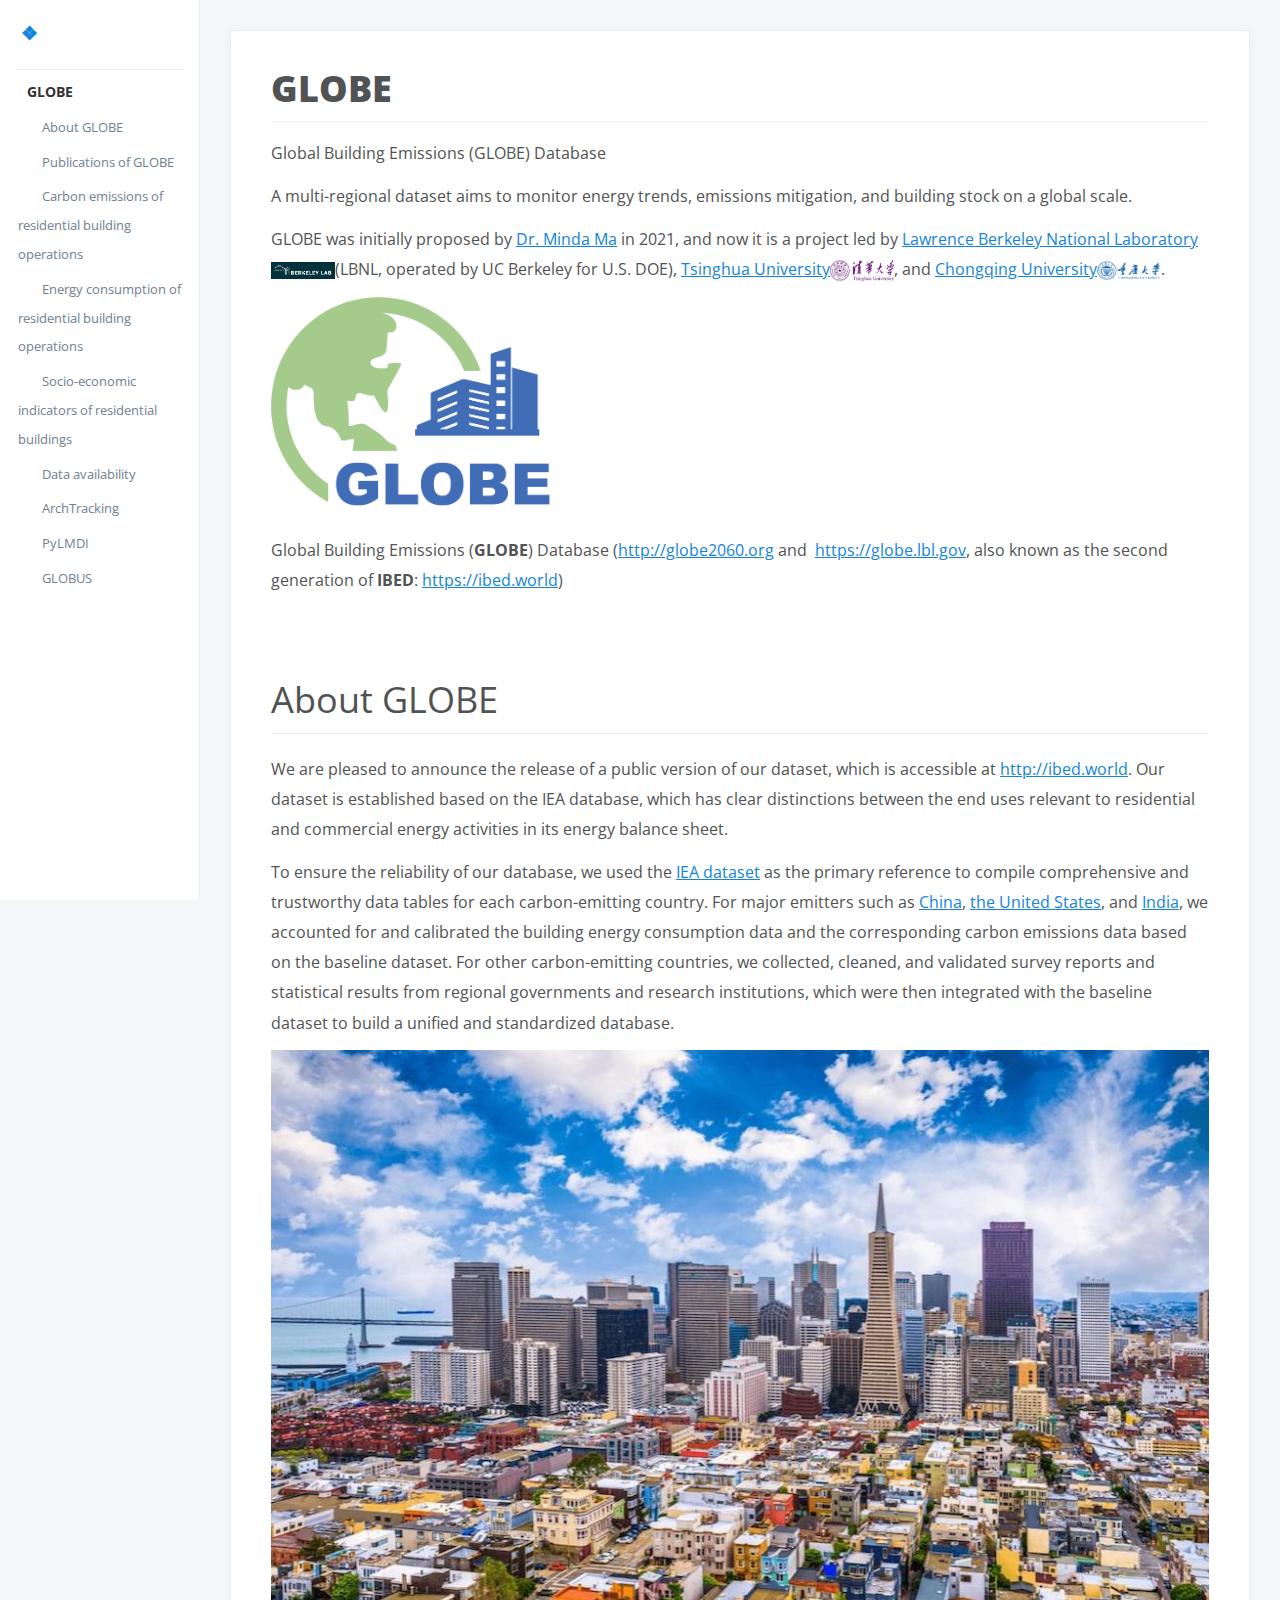
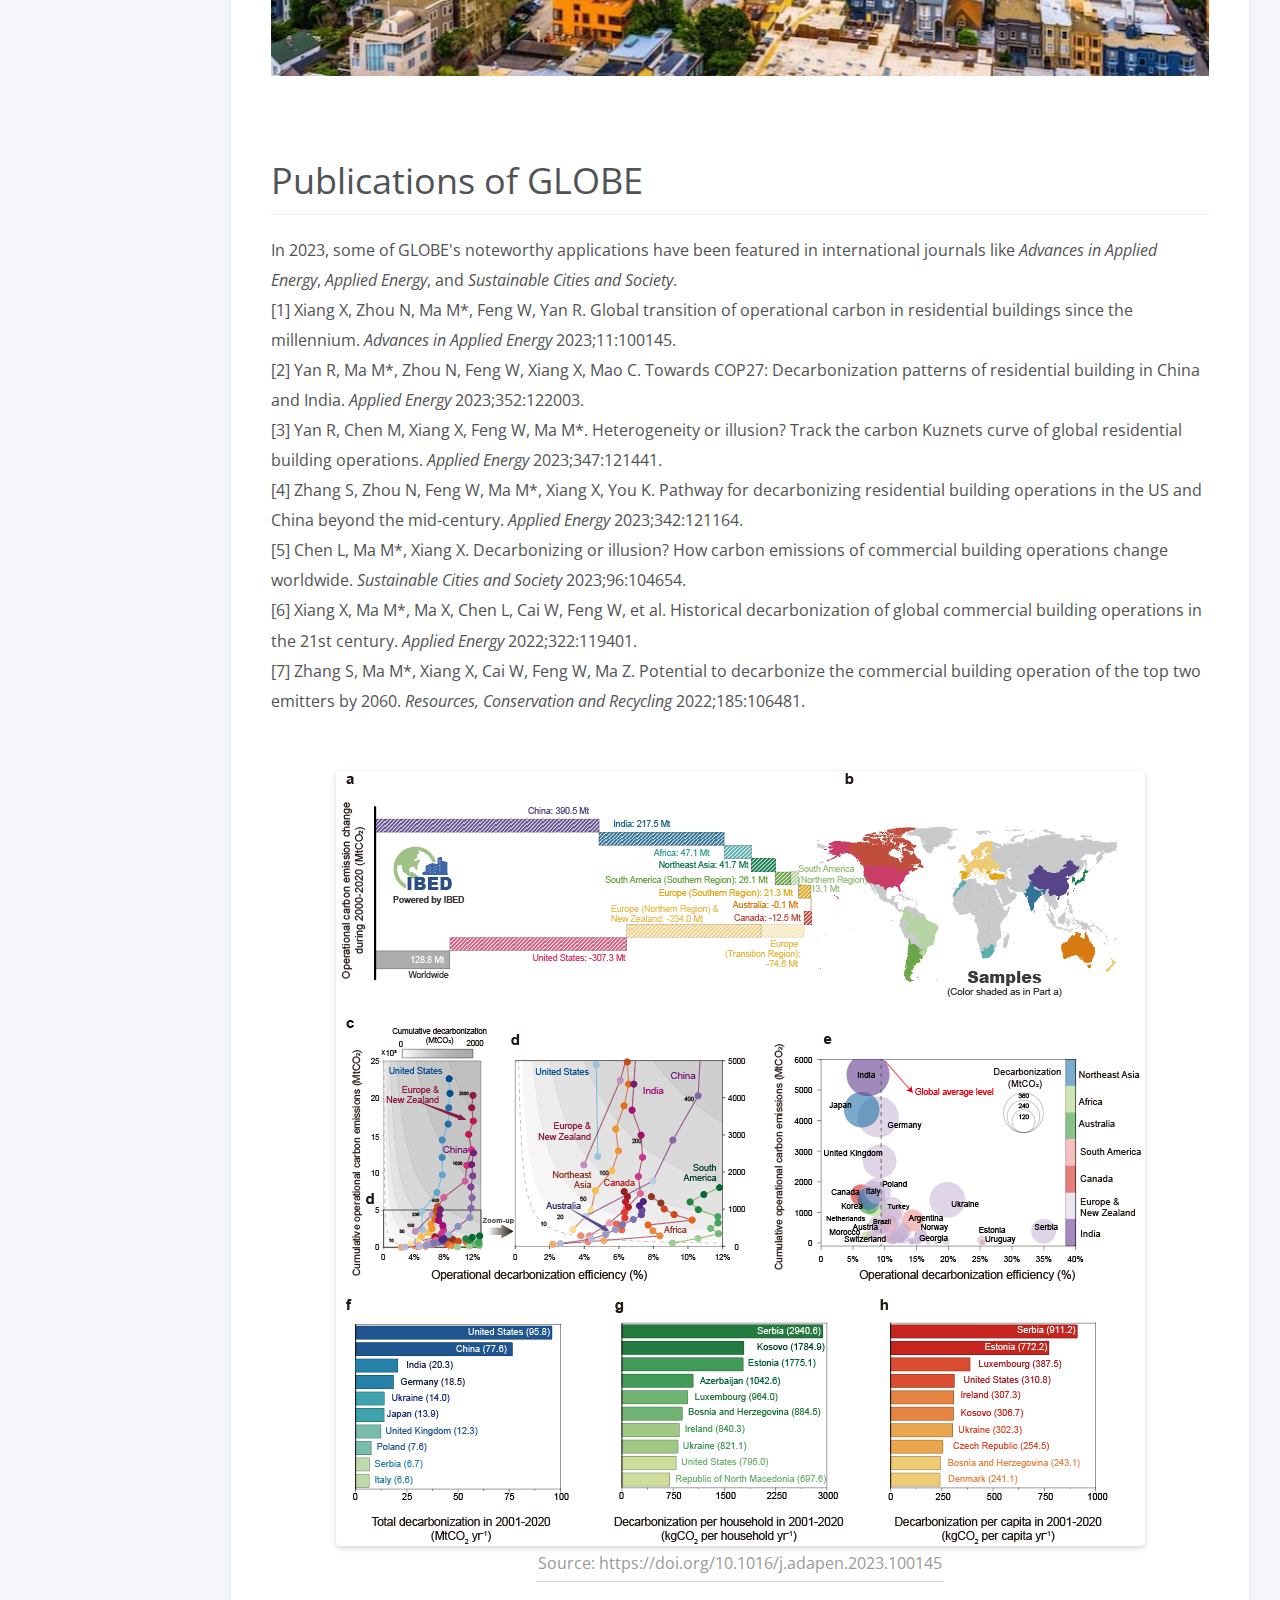
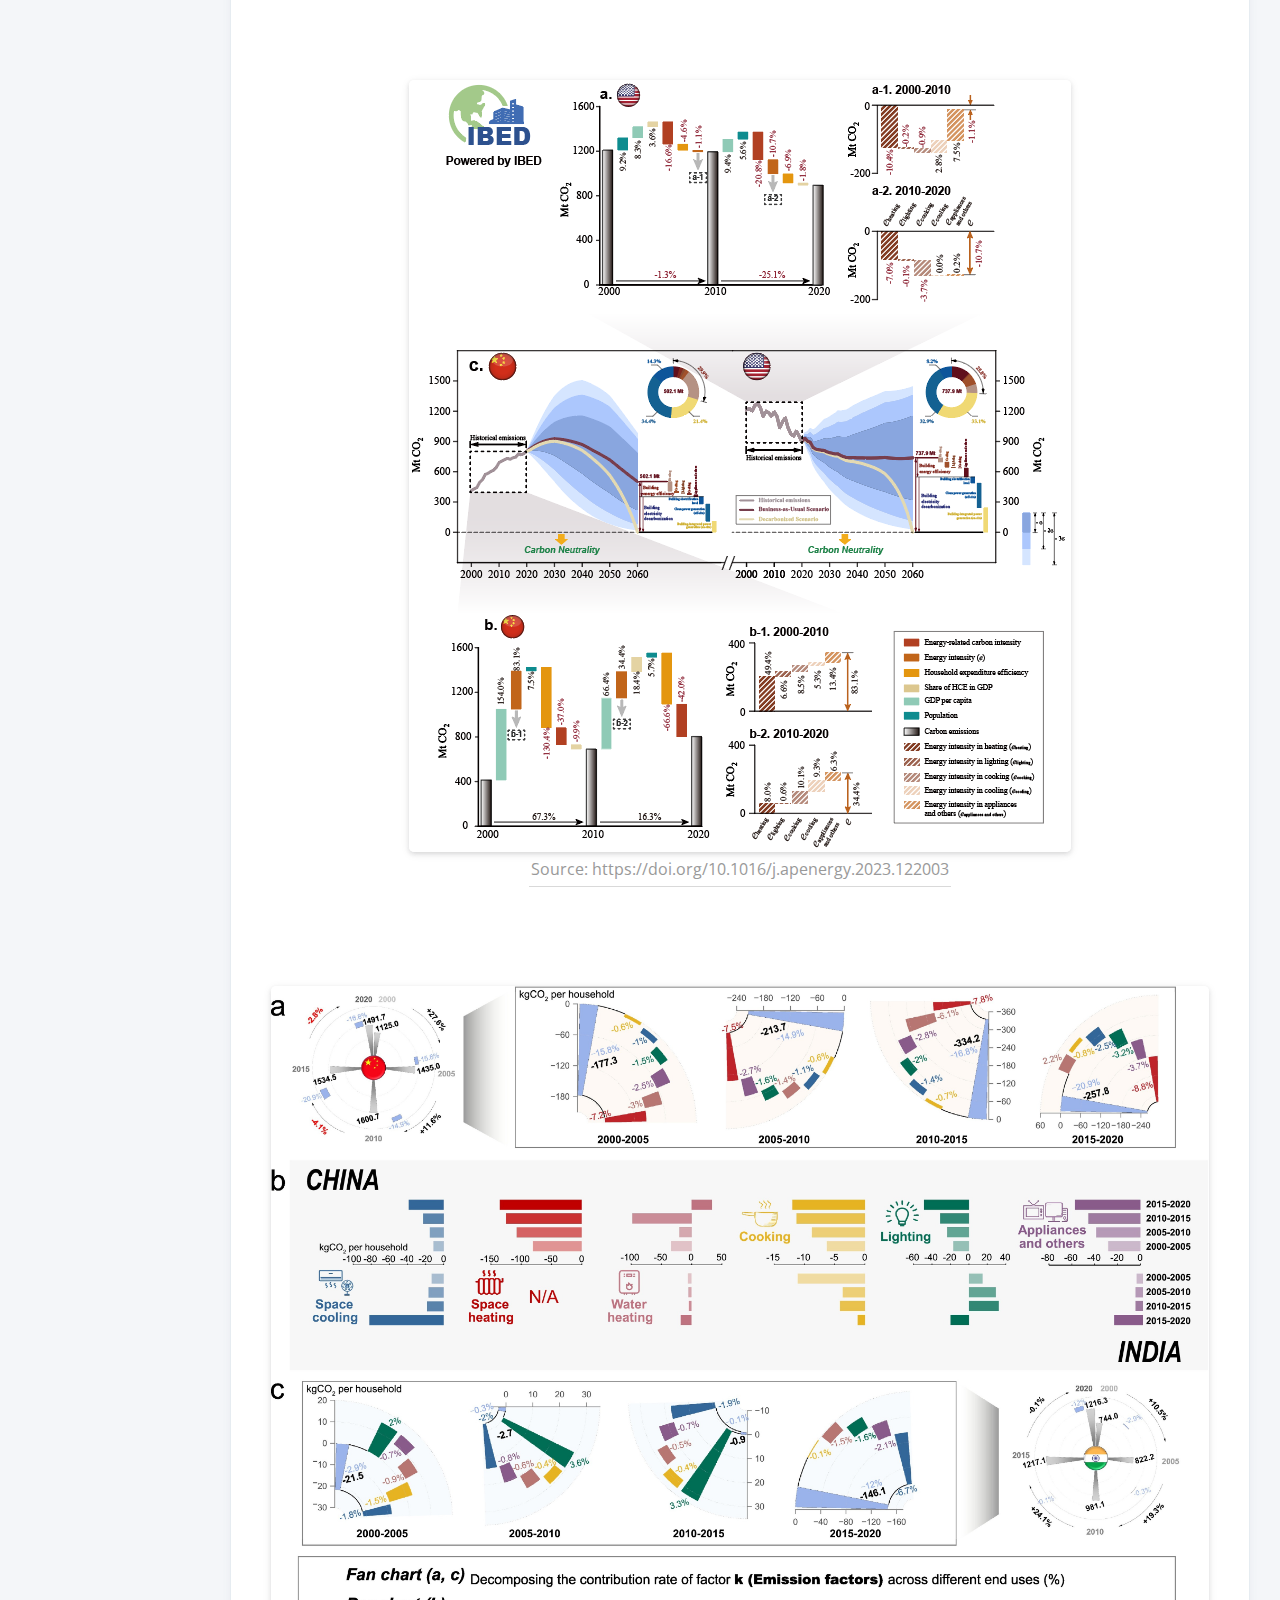
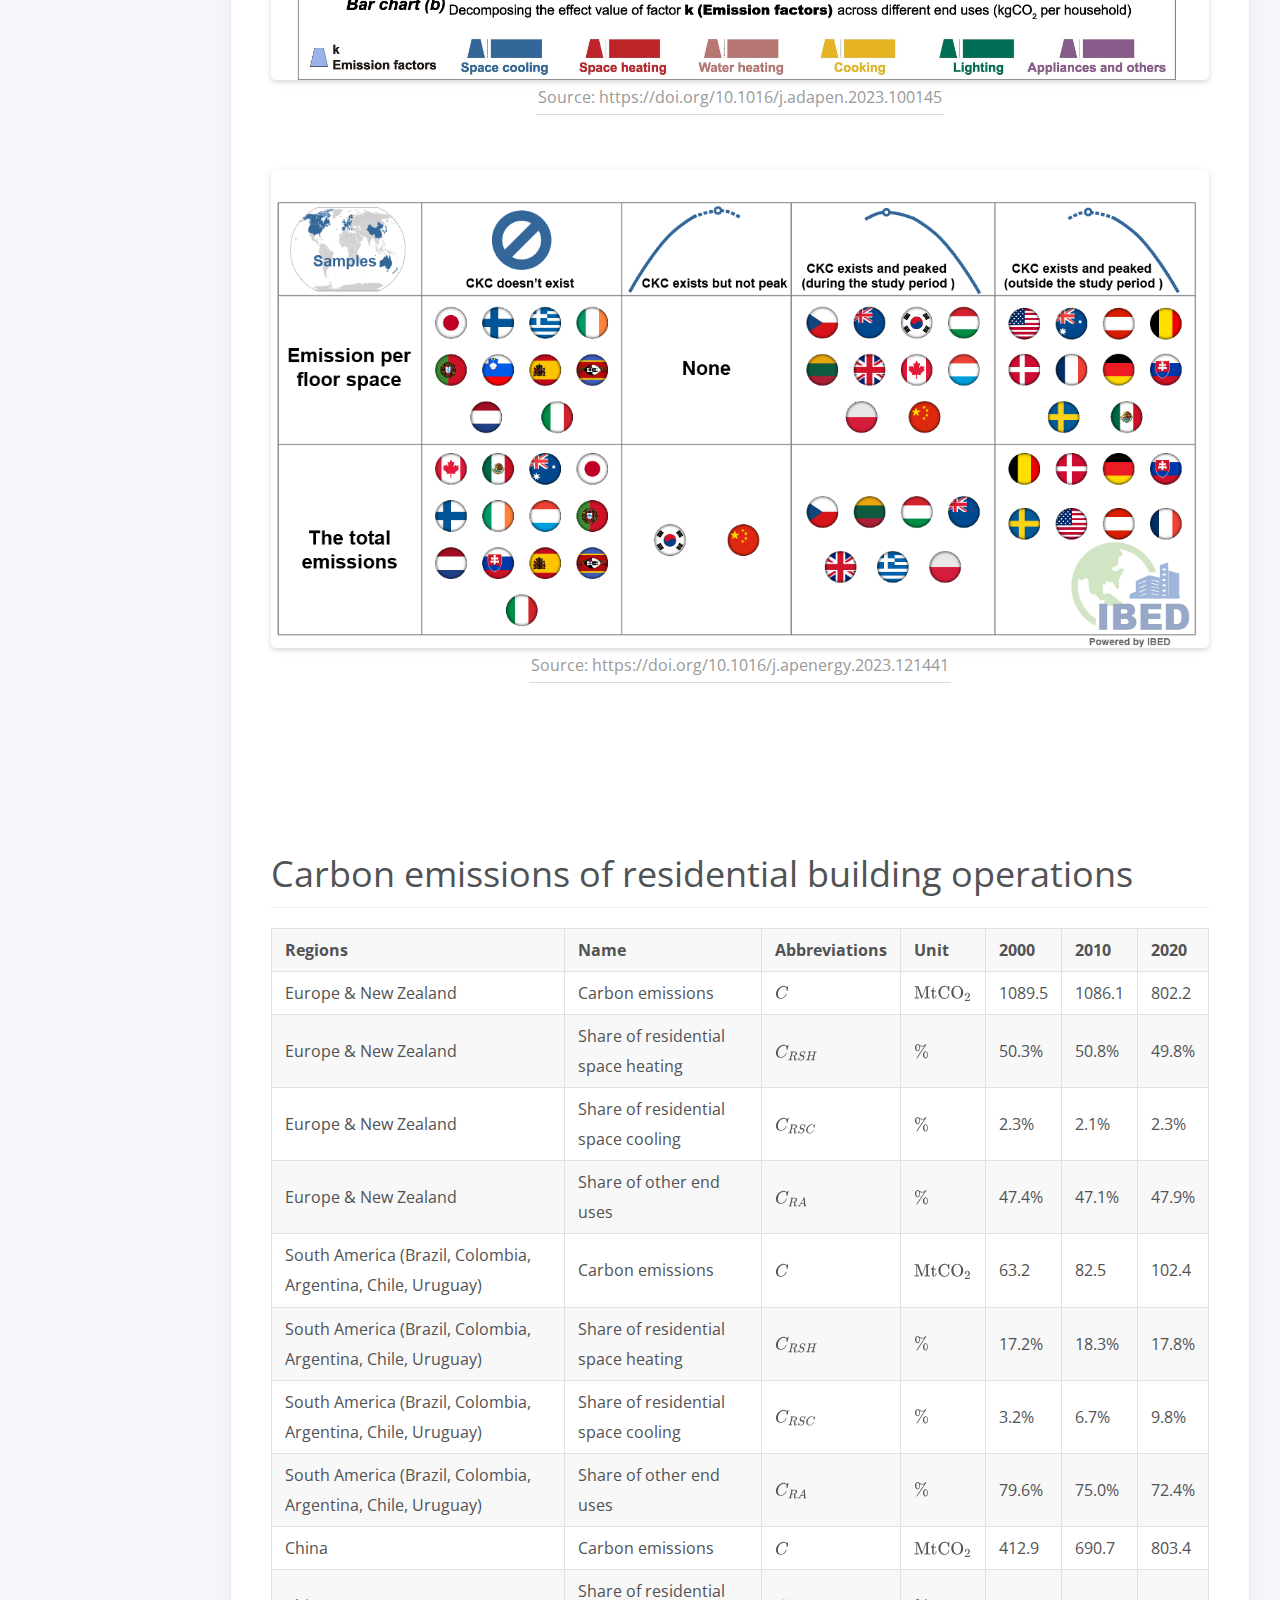
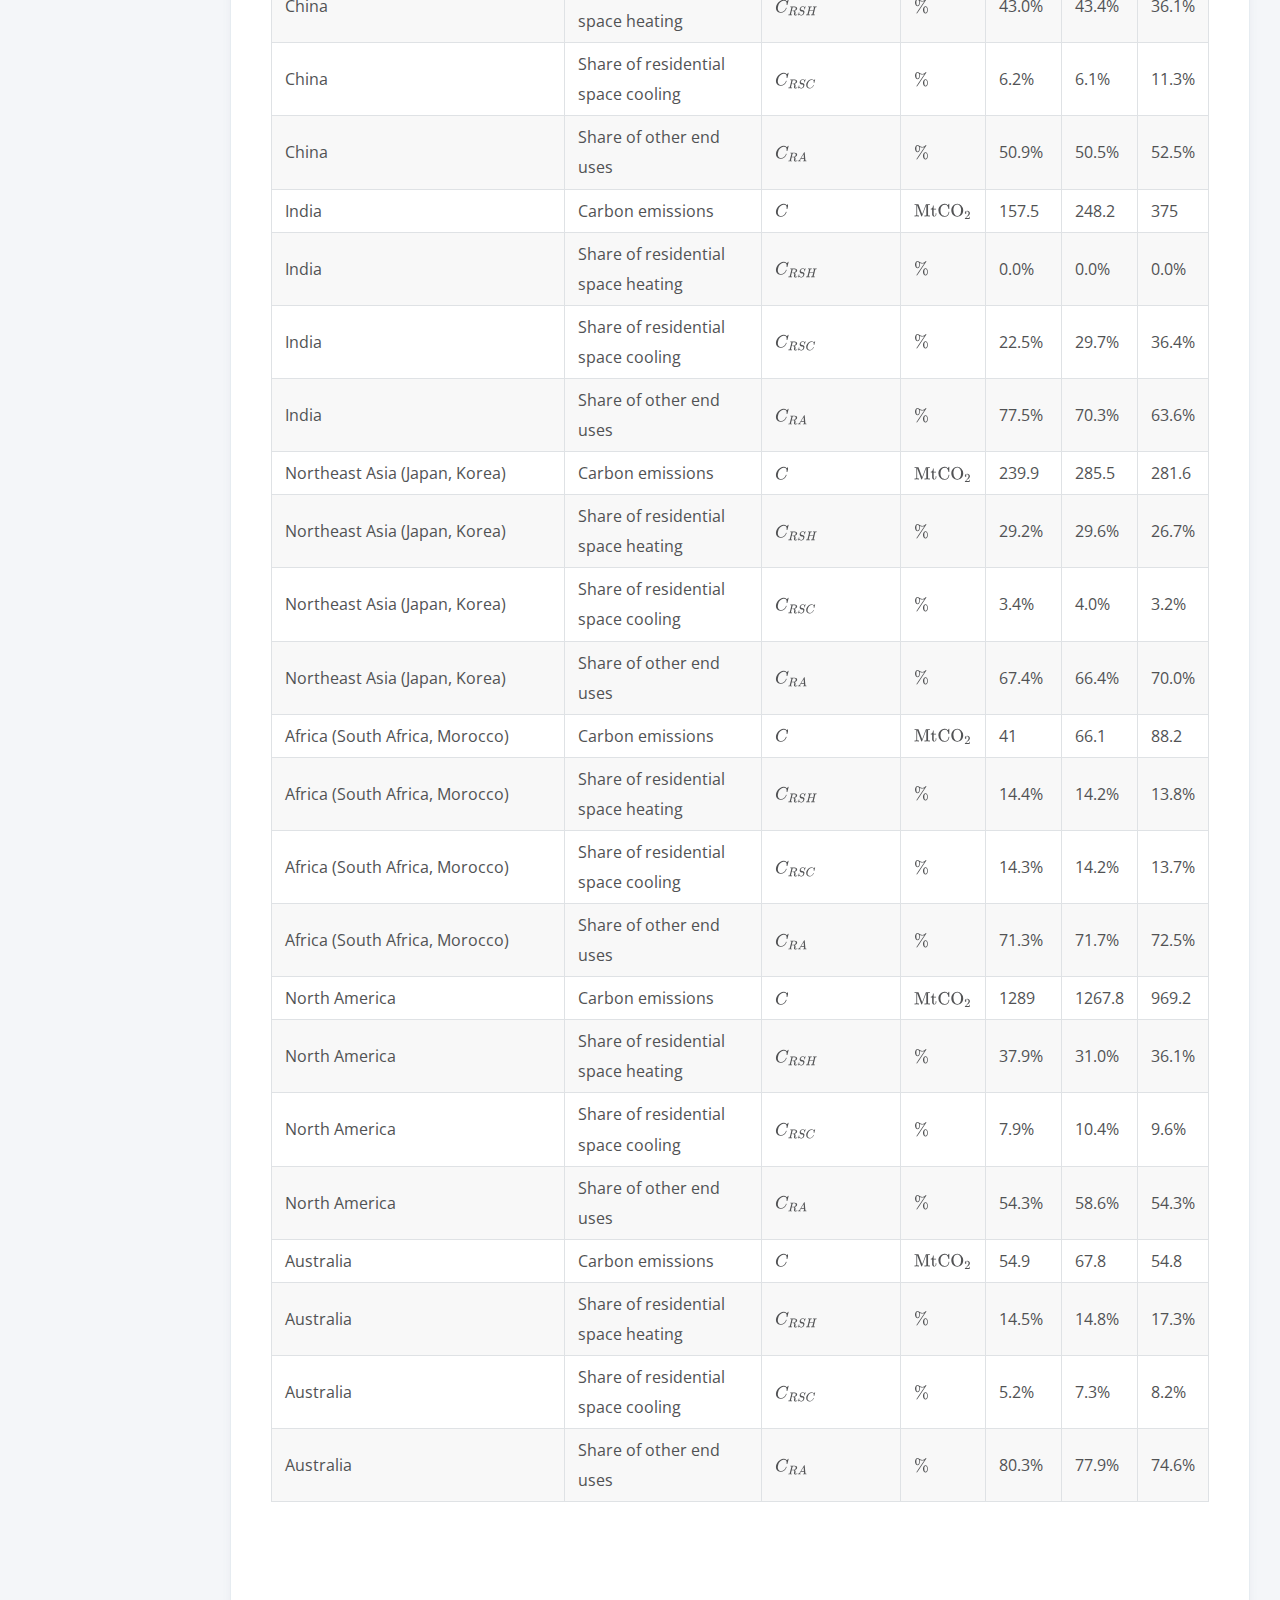
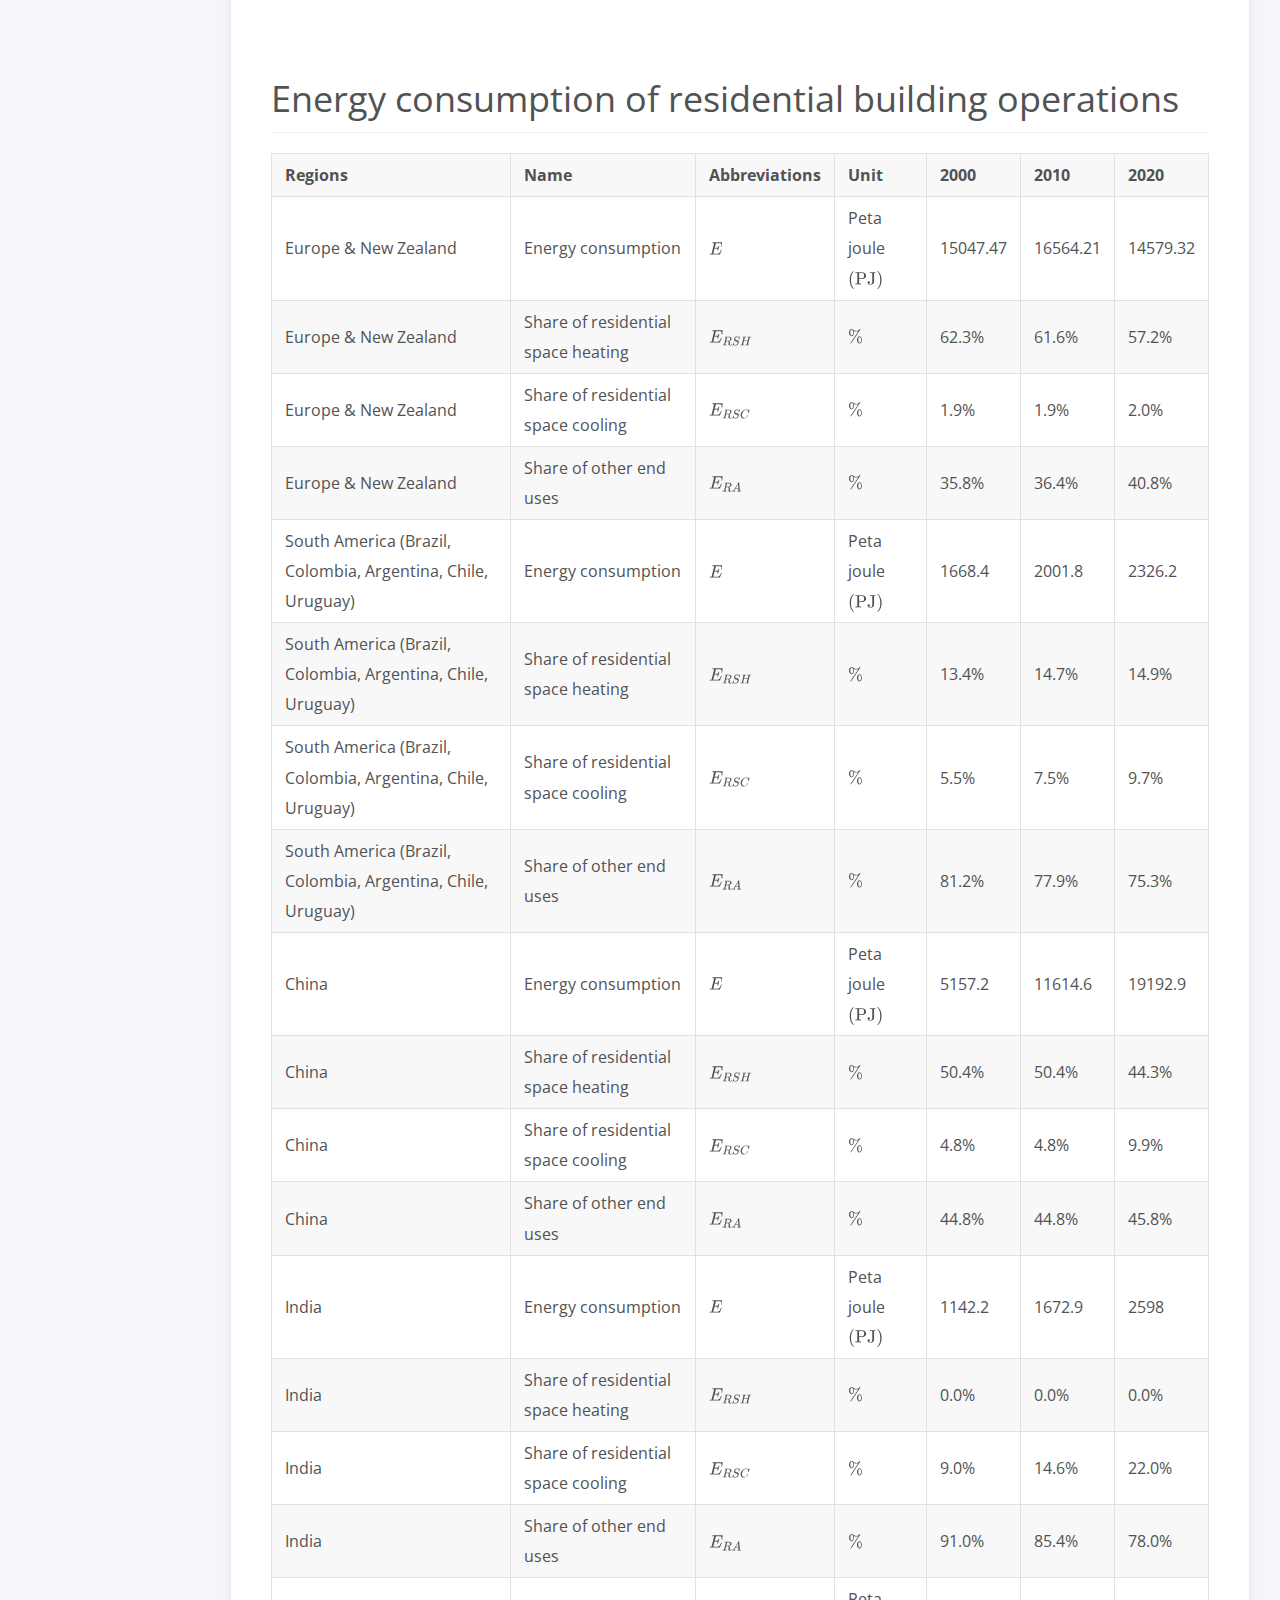
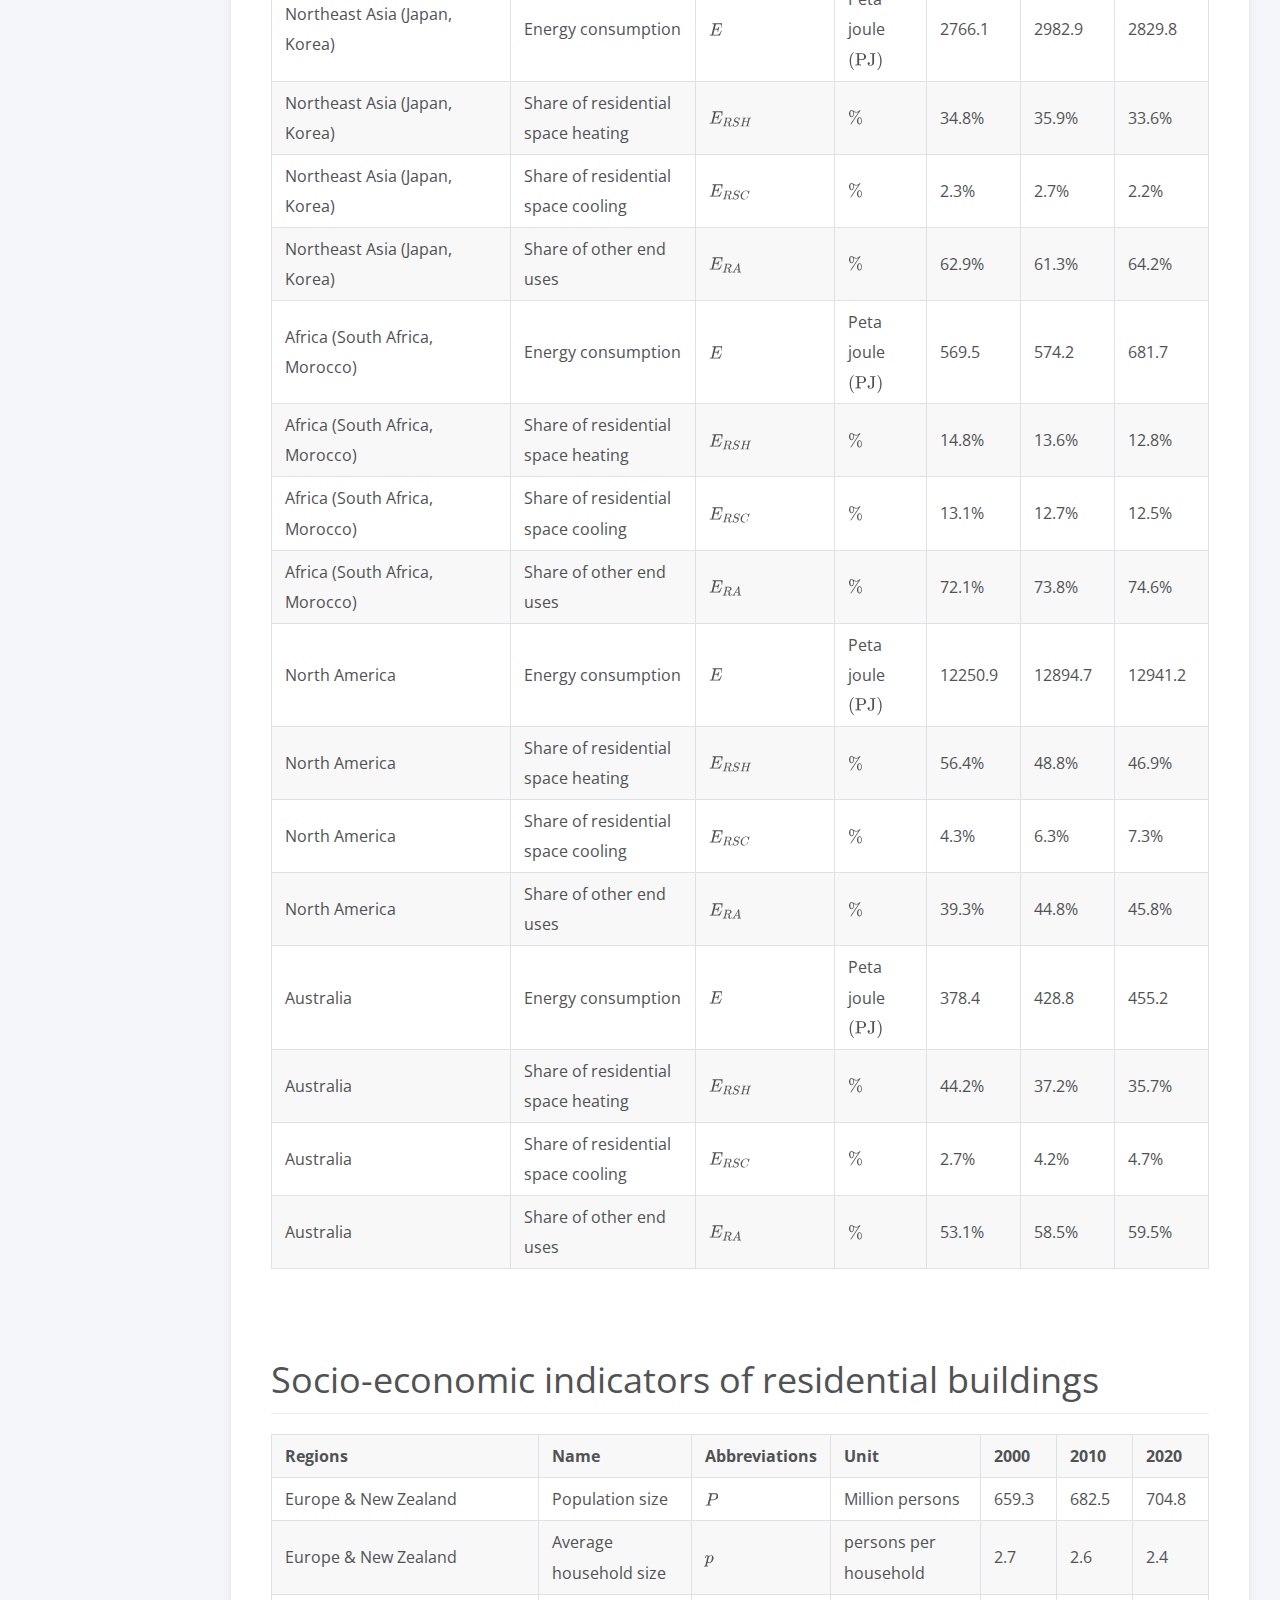
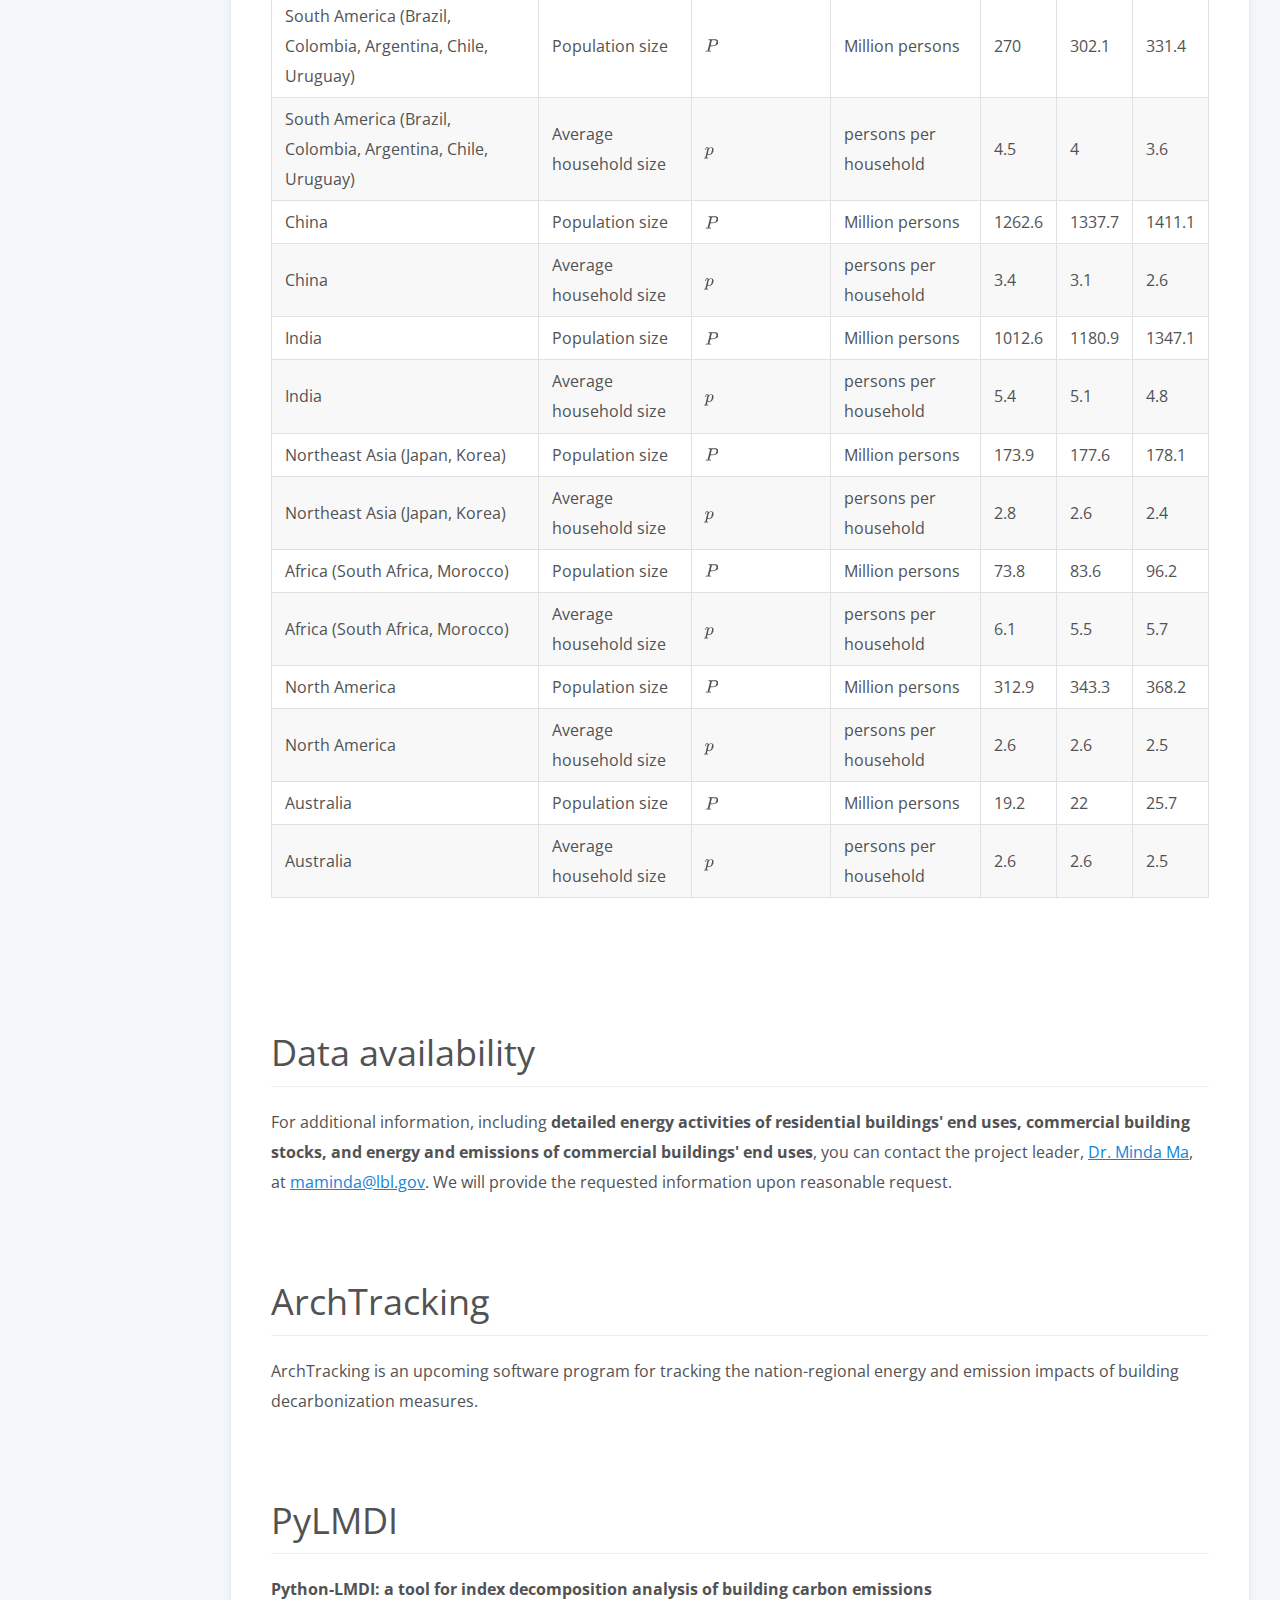
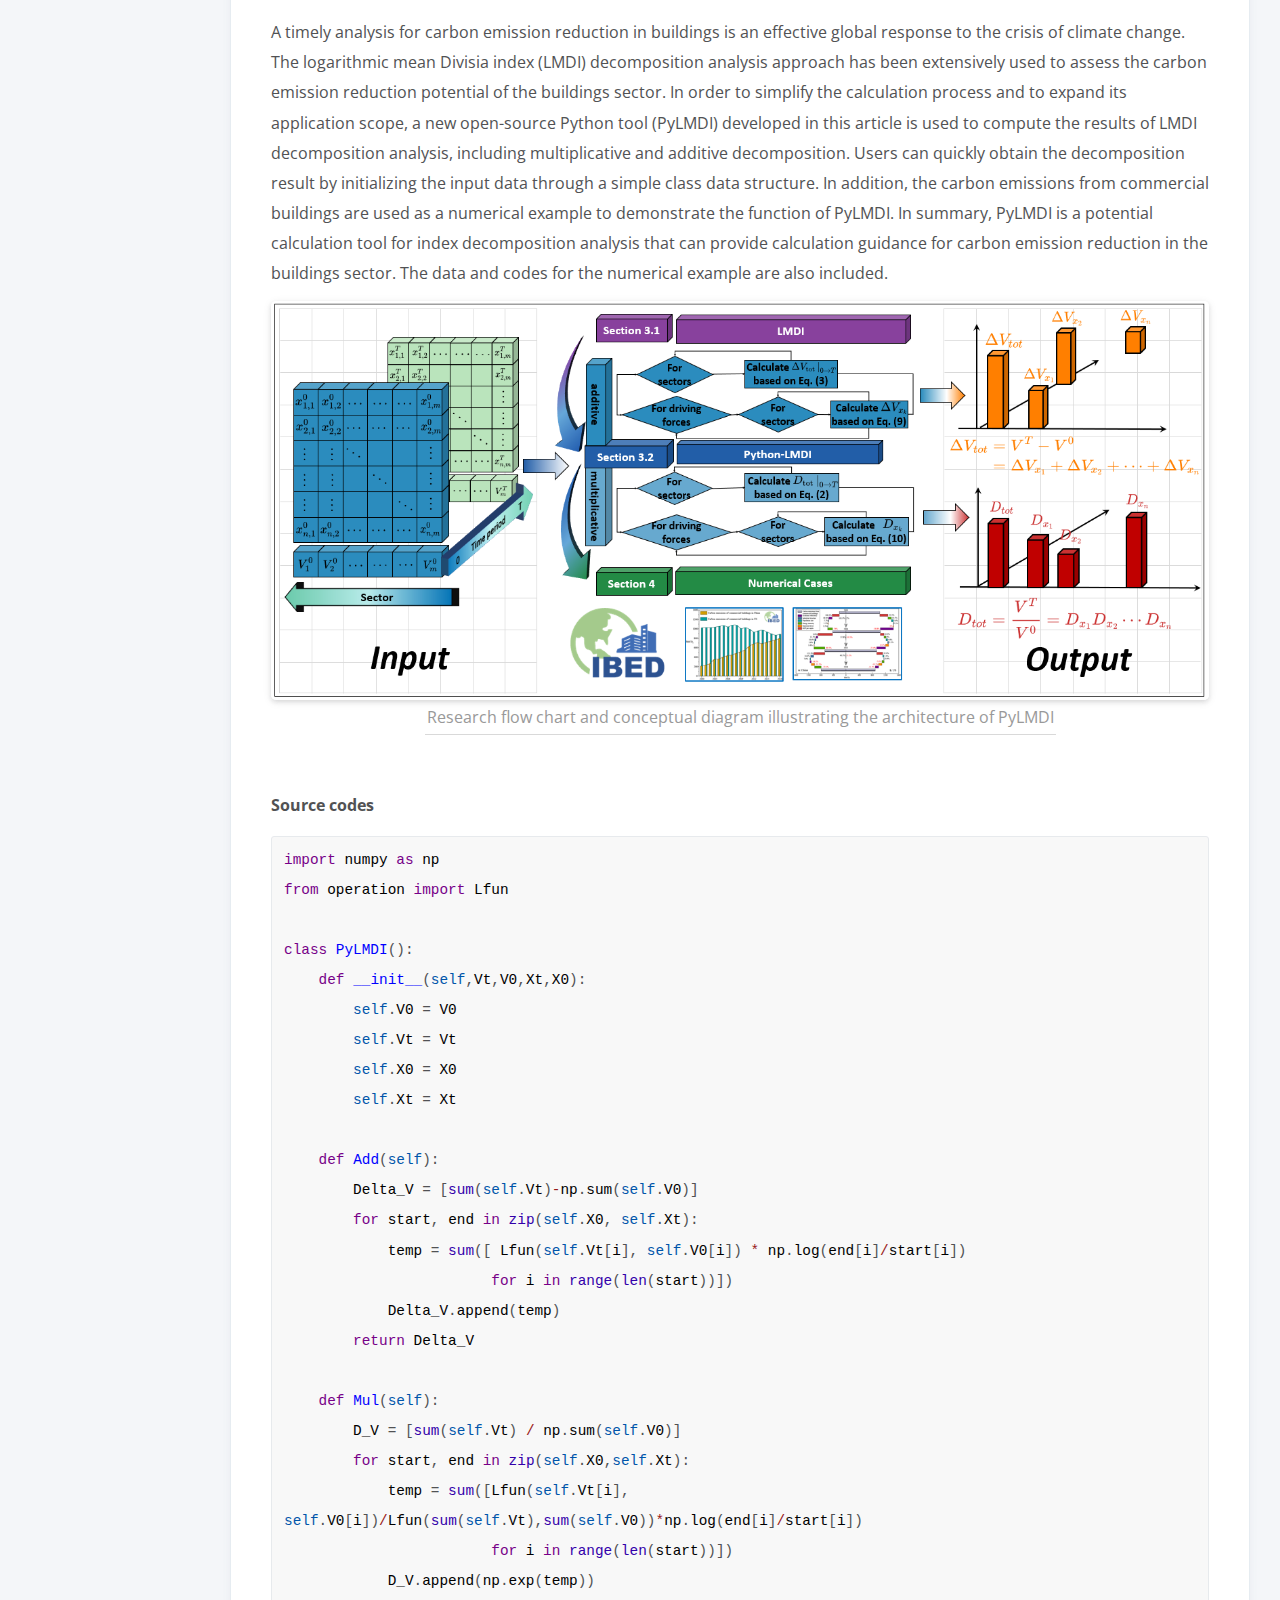
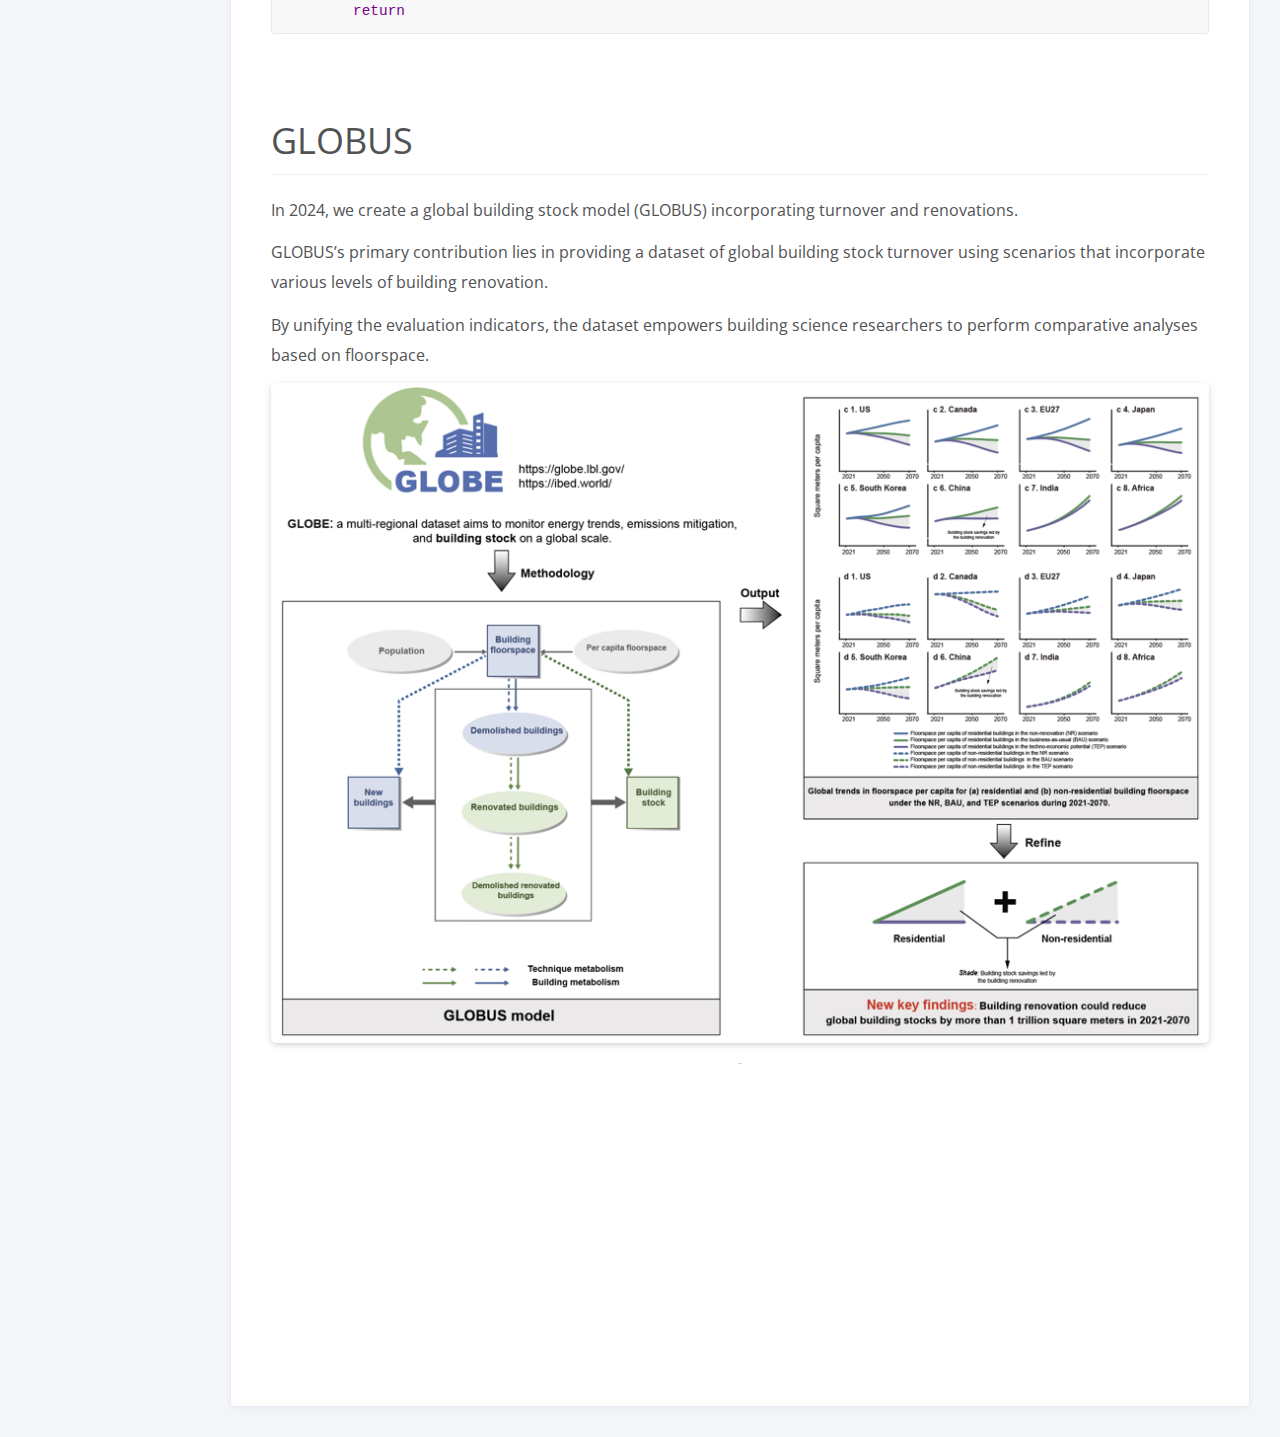
<file: index.html>
<!doctype html>
<html>
<head>
<meta charset='UTF-8'><meta name='viewport' content='width=device-width initial-scale=1'>
<title>GLOBE Database</title><link href='https://fonts.loli.net/css?family=Open+Sans:400italic,700italic,700,400&subset=latin,latin-ext' rel='stylesheet' type='text/css' /><style type='text/css'>html {overflow-x: initial !important;}:root { --bg-color:#ffffff; --text-color:#333333; --select-text-bg-color:#B5D6FC; --select-text-font-color:auto; --monospace:"Lucida Console",Consolas,"Courier",monospace; }
html { font-size: 14px; background-color: var(--bg-color); color: var(--text-color); font-family: "Helvetica Neue", Helvetica, Arial, sans-serif; -webkit-font-smoothing: antialiased; }
body { margin: 0px; padding: 0px; height: auto; bottom: 0px; top: 0px; left: 0px; right: 0px; font-size: 1rem; line-height: 1.42857; overflow-x: hidden; background: inherit; tab-size: 4; }
iframe { margin: auto; }
a.url { word-break: break-all; }
a:active, a:hover { outline: 0px; }
.in-text-selection, ::selection { text-shadow: none; background: var(--select-text-bg-color); color: var(--select-text-font-color); }
#write { margin: 0px auto; height: auto; width: inherit; word-break: normal; overflow-wrap: break-word; position: relative; white-space: normal; overflow-x: visible; padding-top: 40px; }
#write.first-line-indent p { text-indent: 2em; }
#write.first-line-indent li p, #write.first-line-indent p * { text-indent: 0px; }
#write.first-line-indent li { margin-left: 2em; }
.for-image #write { padding-left: 8px; padding-right: 8px; }
body.typora-export { padding-left: 30px; padding-right: 30px; }
.typora-export .footnote-line, .typora-export li, .typora-export p { white-space: pre-wrap; }
@media screen and (max-width: 500px) {
  body.typora-export { padding-left: 0px; padding-right: 0px; }
  #write { padding-left: 20px; padding-right: 20px; }
  .CodeMirror-sizer { margin-left: 0px !important; }
  .CodeMirror-gutters { display: none !important; }
}
#write li > figure:last-child { margin-bottom: 0.5rem; }
#write ol, #write ul { position: relative; }
img { max-width: 100%; vertical-align: middle; }
button, input, select, textarea { color: inherit; font: inherit; }
input[type="checkbox"], input[type="radio"] { line-height: normal; padding: 0px; }
*, ::after, ::before { box-sizing: border-box; }
#write h1, #write h2, #write h3, #write h4, #write h5, #write h6, #write p, #write pre { width: inherit; }
#write h1, #write h2, #write h3, #write h4, #write h5, #write h6, #write p { position: relative; }
p { line-height: inherit; }
h1, h2, h3, h4, h5, h6 { break-after: avoid-page; break-inside: avoid; orphans: 2; }
p { orphans: 4; }
h1 { font-size: 2rem; }
h2 { font-size: 1.8rem; }
h3 { font-size: 1.6rem; }
h4 { font-size: 1.4rem; }
h5 { font-size: 1.2rem; }
h6 { font-size: 1rem; }
.md-math-block, .md-rawblock, h1, h2, h3, h4, h5, h6, p { margin-top: 1rem; margin-bottom: 1rem; }
.hidden { display: none; }
.md-blockmeta { color: rgb(204, 204, 204); font-weight: 700; font-style: italic; }
a { cursor: pointer; }
sup.md-footnote { padding: 2px 4px; background-color: rgba(238, 238, 238, 0.7); color: rgb(85, 85, 85); border-radius: 4px; cursor: pointer; }
sup.md-footnote a, sup.md-footnote a:hover { color: inherit; text-transform: inherit; text-decoration: inherit; }
#write input[type="checkbox"] { cursor: pointer; width: inherit; height: inherit; }
figure { overflow-x: auto; margin: 1.2em 0px; max-width: calc(100% + 16px); padding: 0px; }
figure > table { margin: 0px !important; }
tr { break-inside: avoid; break-after: auto; }
thead { display: table-header-group; }
table { border-collapse: collapse; border-spacing: 0px; width: 100%; overflow: auto; break-inside: auto; text-align: left; }
table.md-table td { min-width: 32px; }
.CodeMirror-gutters { border-right: 0px; background-color: inherit; }
.CodeMirror-linenumber { user-select: none; }
.CodeMirror { text-align: left; }
.CodeMirror-placeholder { opacity: 0.3; }
.CodeMirror pre { padding: 0px 4px; }
.CodeMirror-lines { padding: 0px; }
div.hr:focus { cursor: none; }
#write pre { white-space: pre-wrap; }
#write.fences-no-line-wrapping pre { white-space: pre; }
#write pre.ty-contain-cm { white-space: normal; }
.CodeMirror-gutters { margin-right: 4px; }
.md-fences { font-size: 0.9rem; display: block; break-inside: avoid; text-align: left; overflow: visible; white-space: pre; background: inherit; position: relative !important; }
.md-diagram-panel { width: 100%; margin-top: 10px; text-align: center; padding-top: 0px; padding-bottom: 8px; overflow-x: auto; }
#write .md-fences.mock-cm { white-space: pre-wrap; }
.md-fences.md-fences-with-lineno { padding-left: 0px; }
#write.fences-no-line-wrapping .md-fences.mock-cm { white-space: pre; overflow-x: auto; }
.md-fences.mock-cm.md-fences-with-lineno { padding-left: 8px; }
.CodeMirror-line, twitterwidget { break-inside: avoid; }
.footnotes { opacity: 0.8; font-size: 0.9rem; margin-top: 1em; margin-bottom: 1em; }
.footnotes + .footnotes { margin-top: 0px; }
.md-reset { margin: 0px; padding: 0px; border: 0px; outline: 0px; vertical-align: top; background: 0px 0px; text-decoration: none; text-shadow: none; float: none; position: static; width: auto; height: auto; white-space: nowrap; cursor: inherit; -webkit-tap-highlight-color: transparent; line-height: normal; font-weight: 400; text-align: left; box-sizing: content-box; direction: ltr; }
li div { padding-top: 0px; }
blockquote { margin: 1rem 0px; }
li .mathjax-block, li p { margin: 0.5rem 0px; }
li { margin: 0px; position: relative; }
blockquote > :last-child { margin-bottom: 0px; }
blockquote > :first-child, li > :first-child { margin-top: 0px; }
.footnotes-area { color: rgb(136, 136, 136); margin-top: 0.714rem; padding-bottom: 0.143rem; white-space: normal; }
#write .footnote-line { white-space: pre-wrap; }
@media print {
  body, html { border: 1px solid transparent; height: 99%; break-after: avoid; break-before: avoid; }
  #write { margin-top: 0px; padding-top: 0px; border-color: transparent !important; }
  .typora-export * { -webkit-print-color-adjust: exact; }
  html.blink-to-pdf { font-size: 13px; }
  .typora-export #write { padding-left: 32px; padding-right: 32px; padding-bottom: 0px; break-after: avoid; }
  .typora-export #write::after { height: 0px; }
}
.footnote-line { margin-top: 0.714em; font-size: 0.7em; }
a img, img a { cursor: pointer; }
pre.md-meta-block { font-size: 0.8rem; min-height: 0.8rem; white-space: pre-wrap; background: rgb(204, 204, 204); display: block; overflow-x: hidden; }
p > .md-image:only-child:not(.md-img-error) img, p > img:only-child { display: block; margin: auto; }
p > .md-image:only-child { display: inline-block; width: 100%; }
#write .MathJax_Display { margin: 0.8em 0px 0px; }
.md-math-block { width: 100%; }
.md-math-block:not(:empty)::after { display: none; }
[contenteditable="true"]:active, [contenteditable="true"]:focus { outline: 0px; box-shadow: none; }
.md-task-list-item { position: relative; list-style-type: none; }
.task-list-item.md-task-list-item { padding-left: 0px; }
.md-task-list-item > input { position: absolute; top: 0px; left: 0px; margin-left: -1.2em; margin-top: calc(1em - 10px); border: none; }
.math { font-size: 1rem; }
.md-toc { min-height: 3.58rem; position: relative; font-size: 0.9rem; border-radius: 10px; }
.md-toc-content { position: relative; margin-left: 0px; }
.md-toc-content::after, .md-toc::after { display: none; }
.md-toc-item { display: block; color: rgb(65, 131, 196); }
.md-toc-item a { text-decoration: none; }
.md-toc-inner:hover { text-decoration: underline; }
.md-toc-inner { display: inline-block; cursor: pointer; }
.md-toc-h1 .md-toc-inner { margin-left: 0px; font-weight: 700; }
.md-toc-h2 .md-toc-inner { margin-left: 2em; }
.md-toc-h3 .md-toc-inner { margin-left: 4em; }
.md-toc-h4 .md-toc-inner { margin-left: 6em; }
.md-toc-h5 .md-toc-inner { margin-left: 8em; }
.md-toc-h6 .md-toc-inner { margin-left: 10em; }
@media screen and (max-width: 48em) {
  .md-toc-h3 .md-toc-inner { margin-left: 3.5em; }
  .md-toc-h4 .md-toc-inner { margin-left: 5em; }
  .md-toc-h5 .md-toc-inner { margin-left: 6.5em; }
  .md-toc-h6 .md-toc-inner { margin-left: 8em; }
}
a.md-toc-inner { font-size: inherit; font-style: inherit; font-weight: inherit; line-height: inherit; }
.footnote-line a:not(.reversefootnote) { color: inherit; }
.md-attr { display: none; }
.md-fn-count::after { content: "."; }
code, pre, samp, tt { font-family: var(--monospace); }
kbd { margin: 0px 0.1em; padding: 0.1em 0.6em; font-size: 0.8em; color: rgb(36, 39, 41); background: rgb(255, 255, 255); border: 1px solid rgb(173, 179, 185); border-radius: 3px; box-shadow: rgba(12, 13, 14, 0.2) 0px 1px 0px, rgb(255, 255, 255) 0px 0px 0px 2px inset; white-space: nowrap; vertical-align: middle; }
.md-comment { color: rgb(162, 127, 3); opacity: 0.8; font-family: var(--monospace); }
code { text-align: left; vertical-align: initial; }
a.md-print-anchor { white-space: pre !important; border-width: initial !important; border-style: none !important; border-color: initial !important; display: inline-block !important; position: absolute !important; width: 1px !important; right: 0px !important; outline: 0px !important; background: 0px 0px !important; text-decoration: initial !important; text-shadow: initial !important; }
.md-inline-math .MathJax_SVG .noError { display: none !important; }
.html-for-mac .inline-math-svg .MathJax_SVG { vertical-align: 0.2px; }
.md-math-block .MathJax_SVG_Display { text-align: center; margin: 0px; position: relative; text-indent: 0px; max-width: none; max-height: none; min-height: 0px; min-width: 100%; width: auto; overflow-y: hidden; display: block !important; }
.MathJax_SVG_Display, .md-inline-math .MathJax_SVG_Display { width: auto; margin: inherit; display: inline-block !important; }
.MathJax_SVG .MJX-monospace { font-family: var(--monospace); }
.MathJax_SVG .MJX-sans-serif { font-family: sans-serif; }
.MathJax_SVG { display: inline; font-style: normal; font-weight: 400; line-height: normal; zoom: 90%; text-indent: 0px; text-align: left; text-transform: none; letter-spacing: normal; word-spacing: normal; overflow-wrap: normal; white-space: nowrap; float: none; direction: ltr; max-width: none; max-height: none; min-width: 0px; min-height: 0px; border: 0px; padding: 0px; margin: 0px; }
.MathJax_SVG * { transition: none 0s ease 0s; }
.MathJax_SVG_Display svg { vertical-align: middle !important; margin-bottom: 0px !important; margin-top: 0px !important; }
.os-windows.monocolor-emoji .md-emoji { font-family: "Segoe UI Symbol", sans-serif; }
.md-diagram-panel > svg { max-width: 100%; }
[lang="mermaid"] svg, [lang="flow"] svg { max-width: 100%; height: auto; }
[lang="mermaid"] .node text { font-size: 1rem; }
table tr th { border-bottom: 0px; }
video { max-width: 100%; display: block; margin: 0px auto; }
iframe { max-width: 100%; width: 100%; border: none; }
.highlight td, .highlight tr { border: 0px; }
svg[id^="mermaidChart"] { line-height: 1em; }
mark { background: rgb(255, 255, 0); color: rgb(0, 0, 0); }
.md-html-inline .md-plain, .md-html-inline strong, mark .md-inline-math, mark strong { color: inherit; }
mark .md-meta { color: rgb(0, 0, 0); opacity: 0.3 !important; }


.CodeMirror { height: auto; }
.CodeMirror.cm-s-inner { background: inherit; }
.CodeMirror-scroll { overflow: auto hidden; z-index: 3; }
.CodeMirror-gutter-filler, .CodeMirror-scrollbar-filler { background-color: rgb(255, 255, 255); }
.CodeMirror-gutters { border-right: 1px solid rgb(221, 221, 221); background: inherit; white-space: nowrap; }
.CodeMirror-linenumber { padding: 0px 3px 0px 5px; text-align: right; color: rgb(153, 153, 153); }
.cm-s-inner .cm-keyword { color: rgb(119, 0, 136); }
.cm-s-inner .cm-atom, .cm-s-inner.cm-atom { color: rgb(34, 17, 153); }
.cm-s-inner .cm-number { color: rgb(17, 102, 68); }
.cm-s-inner .cm-def { color: rgb(0, 0, 255); }
.cm-s-inner .cm-variable { color: rgb(0, 0, 0); }
.cm-s-inner .cm-variable-2 { color: rgb(0, 85, 170); }
.cm-s-inner .cm-variable-3 { color: rgb(0, 136, 85); }
.cm-s-inner .cm-string { color: rgb(170, 17, 17); }
.cm-s-inner .cm-property { color: rgb(0, 0, 0); }
.cm-s-inner .cm-operator { color: rgb(152, 26, 26); }
.cm-s-inner .cm-comment, .cm-s-inner.cm-comment { color: rgb(170, 85, 0); }
.cm-s-inner .cm-string-2 { color: rgb(255, 85, 0); }
.cm-s-inner .cm-meta { color: rgb(85, 85, 85); }
.cm-s-inner .cm-qualifier { color: rgb(85, 85, 85); }
.cm-s-inner .cm-builtin { color: rgb(51, 0, 170); }
.cm-s-inner .cm-bracket { color: rgb(153, 153, 119); }
.cm-s-inner .cm-tag { color: rgb(17, 119, 0); }
.cm-s-inner .cm-attribute { color: rgb(0, 0, 204); }
.cm-s-inner .cm-header, .cm-s-inner.cm-header { color: rgb(0, 0, 255); }
.cm-s-inner .cm-quote, .cm-s-inner.cm-quote { color: rgb(0, 153, 0); }
.cm-s-inner .cm-hr, .cm-s-inner.cm-hr { color: rgb(153, 153, 153); }
.cm-s-inner .cm-link, .cm-s-inner.cm-link { color: rgb(0, 0, 204); }
.cm-negative { color: rgb(221, 68, 68); }
.cm-positive { color: rgb(34, 153, 34); }
.cm-header, .cm-strong { font-weight: 700; }
.cm-del { text-decoration: line-through; }
.cm-em { font-style: italic; }
.cm-link { text-decoration: underline; }
.cm-error { color: red; }
.cm-invalidchar { color: red; }
.cm-constant { color: rgb(38, 139, 210); }
.cm-defined { color: rgb(181, 137, 0); }
div.CodeMirror span.CodeMirror-matchingbracket { color: rgb(0, 255, 0); }
div.CodeMirror span.CodeMirror-nonmatchingbracket { color: rgb(255, 34, 34); }
.cm-s-inner .CodeMirror-activeline-background { background: inherit; }
.CodeMirror { position: relative; overflow: hidden; }
.CodeMirror-scroll { height: 100%; outline: 0px; position: relative; box-sizing: content-box; background: inherit; }
.CodeMirror-sizer { position: relative; }
.CodeMirror-gutter-filler, .CodeMirror-hscrollbar, .CodeMirror-scrollbar-filler, .CodeMirror-vscrollbar { position: absolute; z-index: 6; display: none; }
.CodeMirror-vscrollbar { right: 0px; top: 0px; overflow: hidden; }
.CodeMirror-hscrollbar { bottom: 0px; left: 0px; overflow: hidden; }
.CodeMirror-scrollbar-filler { right: 0px; bottom: 0px; }
.CodeMirror-gutter-filler { left: 0px; bottom: 0px; }
.CodeMirror-gutters { position: absolute; left: 0px; top: 0px; padding-bottom: 30px; z-index: 3; }
.CodeMirror-gutter { white-space: normal; height: 100%; box-sizing: content-box; padding-bottom: 30px; margin-bottom: -32px; display: inline-block; }
.CodeMirror-gutter-wrapper { position: absolute; z-index: 4; background: 0px 0px !important; border: none !important; }
.CodeMirror-gutter-background { position: absolute; top: 0px; bottom: 0px; z-index: 4; }
.CodeMirror-gutter-elt { position: absolute; cursor: default; z-index: 4; }
.CodeMirror-lines { cursor: text; }
.CodeMirror pre { border-radius: 0px; border-width: 0px; background: 0px 0px; font-family: inherit; font-size: inherit; margin: 0px; white-space: pre; overflow-wrap: normal; color: inherit; z-index: 2; position: relative; overflow: visible; }
.CodeMirror-wrap pre { overflow-wrap: break-word; white-space: pre-wrap; word-break: normal; }
.CodeMirror-code pre { border-right: 30px solid transparent; width: fit-content; }
.CodeMirror-wrap .CodeMirror-code pre { border-right: none; width: auto; }
.CodeMirror-linebackground { position: absolute; left: 0px; right: 0px; top: 0px; bottom: 0px; z-index: 0; }
.CodeMirror-linewidget { position: relative; z-index: 2; overflow: auto; }
.CodeMirror-wrap .CodeMirror-scroll { overflow-x: hidden; }
.CodeMirror-measure { position: absolute; width: 100%; height: 0px; overflow: hidden; visibility: hidden; }
.CodeMirror-measure pre { position: static; }
.CodeMirror div.CodeMirror-cursor { position: absolute; visibility: hidden; border-right: none; width: 0px; }
.CodeMirror div.CodeMirror-cursor { visibility: hidden; }
.CodeMirror-focused div.CodeMirror-cursor { visibility: inherit; }
.cm-searching { background: rgba(255, 255, 0, 0.4); }
@media print {
  .CodeMirror div.CodeMirror-cursor { visibility: hidden; }
}


:root {
    --side-bar-bg-color: #fafafa;
    --control-text-color: #777;
}

@include-when-export url(https://fonts.loli.net/css?family=Open+Sans:400italic,700italic,700,400&subset=latin,latin-ext);

html {
    font-size: 16px;
}

body {
    font-family: "Open Sans","Clear Sans","Helvetica Neue",Helvetica,Arial,sans-serif;
    color: rgb(51, 51, 51);
    line-height: 1.6;
}

#write {
    max-width: 860px;
  	margin: 0 auto;
  	padding: 30px;
    padding-bottom: 100px;
}
#write > ul:first-child,
#write > ol:first-child{
    margin-top: 30px;
}

a {
    color: #4183C4;
}
h1,
h2,
h3,
h4,
h5,
h6 {
    position: relative;
    margin-top: 1rem;
    margin-bottom: 1rem;
    font-weight: bold;
    line-height: 1.4;
    cursor: text;
}
h1:hover a.anchor,
h2:hover a.anchor,
h3:hover a.anchor,
h4:hover a.anchor,
h5:hover a.anchor,
h6:hover a.anchor {
    text-decoration: none;
}
h1 tt,
h1 code {
    font-size: inherit;
}
h2 tt,
h2 code {
    font-size: inherit;
}
h3 tt,
h3 code {
    font-size: inherit;
}
h4 tt,
h4 code {
    font-size: inherit;
}
h5 tt,
h5 code {
    font-size: inherit;
}
h6 tt,
h6 code {
    font-size: inherit;
}
h1 {
    padding-bottom: .3em;
    font-size: 2.25em;
    line-height: 1.2;
    border-bottom: 1px solid #eee;
}
h2 {
   padding-bottom: .3em;
    font-size: 1.75em;
    line-height: 1.225;
    border-bottom: 1px solid #eee;
}
h3 {
    font-size: 1.5em;
    line-height: 1.43;
}
h4 {
    font-size: 1.25em;
}
h5 {
    font-size: 1em;
}
h6 {
   font-size: 1em;
    color: #777;
}
p,
blockquote,
ul,
ol,
dl,
table{
    margin: 0.8em 0;
}
li>ol,
li>ul {
    margin: 0 0;
}
hr {
    height: 2px;
    padding: 0;
    margin: 16px 0;
    background-color: #e7e7e7;
    border: 0 none;
    overflow: hidden;
    box-sizing: content-box;
}

li p.first {
    display: inline-block;
}
ul,
ol {
    padding-left: 30px;
}
ul:first-child,
ol:first-child {
    margin-top: 0;
}
ul:last-child,
ol:last-child {
    margin-bottom: 0;
}
blockquote {
    border-left: 4px solid #dfe2e5;
    padding: 0 15px;
    color: #777777;
}
blockquote blockquote {
    padding-right: 0;
}
table {
    padding: 0;
    word-break: initial;
}
table tr {
    border-top: 1px solid #dfe2e5;
    margin: 0;
    padding: 0;
}
table tr:nth-child(2n),
thead {
    background-color: #f8f8f8;
}
table tr th {
    font-weight: bold;
    border: 1px solid #dfe2e5;
    border-bottom: 0;
    margin: 0;
    padding: 6px 13px;
}
table tr td {
    border: 1px solid #dfe2e5;
    margin: 0;
    padding: 6px 13px;
}
table tr th:first-child,
table tr td:first-child {
    margin-top: 0;
}
table tr th:last-child,
table tr td:last-child {
    margin-bottom: 0;
}

.CodeMirror-lines {
    padding-left: 4px;
}

.code-tooltip {
    box-shadow: 0 1px 1px 0 rgba(0,28,36,.3);
    border-top: 1px solid #eef2f2;
}

.md-fences,
code,
tt {
    border: 1px solid #e7eaed;
    background-color: #f8f8f8;
    border-radius: 3px;
    padding: 0;
    padding: 2px 4px 0px 4px;
    font-size: 0.9em;
}

code {
    background-color: #f3f4f4;
    padding: 0 2px 0 2px;
}

.md-fences {
    margin-bottom: 15px;
    margin-top: 15px;
    padding-top: 8px;
    padding-bottom: 6px;
}


.md-task-list-item > input {
  margin-left: -1.3em;
}

@media print {
    html {
        font-size: 13px;
    }
    table,
    pre {
        page-break-inside: avoid;
    }
    pre {
        word-wrap: break-word;
    }
}

.md-fences {
	background-color: #f8f8f8;
}
#write pre.md-meta-block {
	padding: 1rem;
    font-size: 85%;
    line-height: 1.45;
    background-color: #f7f7f7;
    border: 0;
    border-radius: 3px;
    color: #777777;
    margin-top: 0 !important;
}

.mathjax-block>.code-tooltip {
	bottom: .375rem;
}

.md-mathjax-midline {
    background: #fafafa;
}

#write>h3.md-focus:before{
	left: -1.5625rem;
	top: .375rem;
}
#write>h4.md-focus:before{
	left: -1.5625rem;
	top: .285714286rem;
}
#write>h5.md-focus:before{
	left: -1.5625rem;
	top: .285714286rem;
}
#write>h6.md-focus:before{
	left: -1.5625rem;
	top: .285714286rem;
}
.md-image>.md-meta {
    /*border: 1px solid #ddd;*/
    border-radius: 3px;
    padding: 2px 0px 0px 4px;
    font-size: 0.9em;
    color: inherit;
}

.md-tag {
    color: #a7a7a7;
    opacity: 1;
}

.md-toc { 
    margin-top:20px;
    padding-bottom:20px;
}

.sidebar-tabs {
    border-bottom: none;
}

#typora-quick-open {
    border: 1px solid #ddd;
    background-color: #f8f8f8;
}

#typora-quick-open-item {
    background-color: #FAFAFA;
    border-color: #FEFEFE #e5e5e5 #e5e5e5 #eee;
    border-style: solid;
    border-width: 1px;
}

/** focus mode */
.on-focus-mode blockquote {
    border-left-color: rgba(85, 85, 85, 0.12);
}

header, .context-menu, .megamenu-content, footer{
    font-family: "Segoe UI", "Arial", sans-serif;
}

.file-node-content:hover .file-node-icon,
.file-node-content:hover .file-node-open-state{
    visibility: visible;
}

.mac-seamless-mode #typora-sidebar {
    background-color: #fafafa;
    background-color: var(--side-bar-bg-color);
}

.md-lang {
    color: #b4654d;
}

.html-for-mac .context-menu {
    --item-hover-bg-color: #E6F0FE;
}

#md-notification .btn {
    border: 0;
}

.dropdown-menu .divider {
    border-color: #e5e5e5;
}

.ty-preferences .window-content {
    background-color: #fafafa;
}

.ty-preferences .nav-group-item.active {
    color: white;
    background: #999;
}


</style>
</head>
<body class='typora-export os-windows' >
<div  id='write'  class = 'is-node'><script type="text/javascript" src="2html/jquery-3.3.1.min.js"></script>
<script type="text/javascript" src="2html/2html.js"></script><link rel="stylesheet" type="text/css" href="2html/style.css"><h1><a name="globe" class="md-header-anchor"></a><strong><span>GLOBE</span></strong></h1><p><span>Global Building Emissions (GLOBE) Database </span></p><p><span>A multi-regional dataset aims to monitor energy trends, emissions mitigation, and building stock on a global scale.</span></p><p><span>GLOBE was initially proposed by </span><a href='https://buildings.lbl.gov/people/minda-ma'><span>Dr. Minda Ma</span></a><span> in 2021, and now it is a project led by </span><a href='https://buildings.lbl.gov/'><span>Lawrence Berkeley National Laboratory</span><img src='./image/logo-LBNL.png' style='width: 4em;'></a><span>(LBNL, operated by UC Berkeley for U.S. DOE), </span><a href='https://www.tsinghua.edu.cn'><span>Tsinghua University</span><img src='./image/logo-THQ.png' style='width: 4em;'></a><span>, and </span><a href='https://www.cqu.edu.cn'><span>Chongqing University</span><img src='./image/logo_CQU.png' style='width: 4em;'></a><span>.</span></p><div align="left"><img src="GLOBE LOGO.png" width="30%/"> </div> <p><span>Global Building Emissions (</span><strong><span>GLOBE</span></strong><span>) Database (</span><a href='http://globe2060.org' target='_blank' class='url'>http://globe2060.org</a><span> and  </span><a href='https://globe.lbl.gov' target='_blank' class='url'>https://globe.lbl.gov</a><span>, also known as the second generation of </span><strong><span>IBED</span></strong><span>: </span><a href='https://ibed.world' target='_blank' class='url'>https://ibed.world</a><span>)</span></p><p>&nbsp;</p><h2><a name="about-globe" class="md-header-anchor"></a><span>About GLOBE                                                                                                                                                                                                                                                                                                                                                                                                                                                                                                                                                                                                                                                                                </span></h2><p><span>We are pleased to announce the release of a public version of our dataset, which is accessible at </span><a href='http://ibed.world/'><span>http://ibed.world</span></a><span>. Our dataset is established based on the IEA database, which has clear distinctions between the end uses relevant to residential and commercial energy activities in its energy balance sheet.</span></p><p><span>To ensure the reliability of our database, we used the </span><a href='https://www.iea.org/data-and-statistics'><span>IEA dataset</span></a><span> as the primary reference to compile comprehensive and trustworthy data tables for each carbon-emitting country. For major emitters such as </span><a href='https://doi.org/10.1016/j.enconman.2019.111915'><span>China</span></a><span>, </span><a href='https://www.sciencedirect.com/science/article/pii/S2542435119303575'><span>the United States</span></a><span>, and </span><a href='https://doi.org/10.1016/j.apenergy.2019.01.065'><span>India</span></a><span>, we accounted for and calibrated the building energy consumption data and the corresponding carbon emissions data based on the baseline dataset. For other carbon-emitting countries, we collected, cleaned, and validated survey reports and statistical results from regional governments and research institutions, which were then integrated with the baseline dataset to build a unified and standardized database.</span></p><p><img src="About%20IBED.png" alt="About IBED" style="zoom:120%;" /></p><p>&nbsp;</p><h2><a name="publications-of-globe" class="md-header-anchor"></a><span>Publications of GLOBE</span></h2><p><span>In 2023, some of GLOBE&#39;s noteworthy applications have been featured in international journals like </span><em><span>Advances in Applied Energy</span></em><span>, </span><em><span>Applied Energy</span></em><span>, and </span><em><span>Sustainable Cities and Society</span></em><span>.</span>
<span>[1] Xiang X, Zhou N, Ma M</span><span>*</span><span>, Feng W, Yan R. Global transition of operational carbon in residential buildings since the millennium. </span><em><span>Advances in Applied Energy</span></em><span> 2023;11:100145.</span>
<span>[2] Yan R, Ma M</span><span>*</span><span>, Zhou N, Feng W, Xiang X, Mao C. Towards COP27: Decarbonization patterns of residential building in China and India. </span><em><span>Applied Energy</span></em><span> 2023;352:122003.</span>
<span>[3] Yan R, Chen M, Xiang X, Feng W, Ma M</span><span>*</span><span>. Heterogeneity or illusion? Track the carbon Kuznets curve of global residential building operations. </span><em><span>Applied Energy</span></em><span> 2023;347:121441.</span>
<span>[4] Zhang S, Zhou N, Feng W, Ma M</span><span>*</span><span>, Xiang X, You K. Pathway for decarbonizing residential building operations in the US and China beyond the mid-century. </span><em><span>Applied Energy</span></em><span> 2023;342:121164.</span>
<span>[5] Chen L, Ma M</span><span>*</span><span>, Xiang X. Decarbonizing or illusion? How carbon emissions of commercial building operations change worldwide. </span><em><span>Sustainable Cities and Society</span></em><span> 2023;96:104654.</span>
<span>[6] Xiang X, Ma M</span><span>*</span><span>, Ma X, Chen L, Cai W, Feng W, et al. Historical decarbonization of global commercial building operations in the 21st century. </span><em><span>Applied Energy</span></em><span> 2022;322:119401.</span>
<span>[7] Zhang S, Ma M*, Xiang X, Cai W, Feng W, Ma Z. Potential to decarbonize the commercial building operation of the top two emitters by 2060. </span><em><span>Resources, Conservation and Recycling</span></em><span> 2022;185:106481.</span></p><p>&nbsp;</p><center>
    <img style="border-radius: 0.3125em;
    box-shadow: 0 2px 4px 0 rgba(34,36,38,.12),0 2px 10px 0 rgba(34,36,38,.08);" src="image\GA-1.png">
    <br>
    <div style="color:orange; border-bottom: 1px solid #d9d9d9;
    display: inline-block;
    color: #999;
    padding: 2px;">Source: https://doi.org/10.1016/j.adapen.2023.100145</div>
</center><p>&nbsp;</p><p>&nbsp;</p><center>
    <img style="border-radius: 0.3125em;
    box-shadow: 0 2px 4px 0 rgba(34,36,38,.12),0 2px 10px 0 rgba(34,36,38,.08);" src="image\GA-2.png">
    <br>
    <div style="color:orange; border-bottom: 1px solid #d9d9d9;
    display: inline-block;
    color: #999;
    padding: 2px;">Source: https://doi.org/10.1016/j.apenergy.2023.122003</div>
</center><p>&nbsp;</p><p>&nbsp;</p><center>
    <img style="border-radius: 0.3125em;
    box-shadow: 0 2px 4px 0 rgba(34,36,38,.12),0 2px 10px 0 rgba(34,36,38,.08);" src="image\GA-4.png">
    <br>
    <div style="color:orange; border-bottom: 1px solid #d9d9d9;
    display: inline-block;
    color: #999;
    padding: 2px;">Source: https://doi.org/10.1016/j.adapen.2023.100145</div>
</center><p>&nbsp;</p><center>
    <img style="border-radius: 0.3125em;
    box-shadow: 0 2px 4px 0 rgba(34,36,38,.12),0 2px 10px 0 rgba(34,36,38,.08);" src="image\GA-3.png">
    <br>
    <div style="color:orange; border-bottom: 1px solid #d9d9d9;
    display: inline-block;
    color: #999;
    padding: 2px;">Source: https://doi.org/10.1016/j.apenergy.2023.121441</div>
</center><p>&nbsp;</p><p>&nbsp;</p><p>&nbsp;</p><h2><a name="carbon-emissions-of-residential-building-operations" class="md-header-anchor"></a><span>Carbon emissions of residential building operations </span></h2><figure><table><thead><tr><th><span>Regions</span></th><th><span>Name</span></th><th><span>Abbreviations</span></th><th><span>Unit</span></th><th><span>2000</span></th><th><span>2010</span></th><th><span>2020</span></th></tr></thead><tbody><tr><td><span>Europe &amp; New Zealand</span></td><td><span>Carbon  emissions</span></td><td><span class="MathJax_SVG" tabindex="-1" style="font-size: 100%; display: inline-block;"><svg xmlns:xlink="http://www.w3.org/1999/xlink" width="1.765ex" height="2.11ex" viewBox="0 -806.1 760 908.7" role="img" focusable="false" style="vertical-align: -0.238ex;"><defs><path stroke-width="0" id="E57-MJMATHI-43" d="M50 252Q50 367 117 473T286 641T490 704Q580 704 633 653Q642 643 648 636T656 626L657 623Q660 623 684 649Q691 655 699 663T715 679T725 690L740 705H746Q760 705 760 698Q760 694 728 561Q692 422 692 421Q690 416 687 415T669 413H653Q647 419 647 422Q647 423 648 429T650 449T651 481Q651 552 619 605T510 659Q484 659 454 652T382 628T299 572T226 479Q194 422 175 346T156 222Q156 108 232 58Q280 24 350 24Q441 24 512 92T606 240Q610 253 612 255T628 257Q648 257 648 248Q648 243 647 239Q618 132 523 55T319 -22Q206 -22 128 53T50 252Z"></path></defs><g stroke="currentColor" fill="currentColor" stroke-width="0" transform="matrix(1 0 0 -1 0 0)"><use xlink:href="#E57-MJMATHI-43" x="0" y="0"></use></g></svg></span><script type="math/tex">C</script></td><td><span class="MathJax_SVG" tabindex="-1" style="font-size: 100%; display: inline-block;"><svg xmlns:xlink="http://www.w3.org/1999/xlink" width="7.571ex" height="2.344ex" viewBox="0 -806.1 3259.6 1009.2" role="img" focusable="false" style="vertical-align: -0.472ex;"><defs><path stroke-width="0" id="E58-MJMAIN-4D" d="M132 622Q125 629 121 631T105 634T62 637H29V683H135Q221 683 232 682T249 675Q250 674 354 398L458 124L562 398Q666 674 668 675Q671 681 683 682T781 683H887V637H854Q814 636 803 634T785 622V61Q791 51 802 49T854 46H887V0H876Q855 3 736 3Q605 3 596 0H585V46H618Q660 47 669 49T688 61V347Q688 424 688 461T688 546T688 613L687 632Q454 14 450 7Q446 1 430 1T410 7Q409 9 292 316L176 624V606Q175 588 175 543T175 463T175 356L176 86Q187 50 261 46H278V0H269Q254 3 154 3Q52 3 37 0H29V46H46Q78 48 98 56T122 69T132 86V622Z"></path><path stroke-width="0" id="E58-MJMAIN-74" d="M27 422Q80 426 109 478T141 600V615H181V431H316V385H181V241Q182 116 182 100T189 68Q203 29 238 29Q282 29 292 100Q293 108 293 146V181H333V146V134Q333 57 291 17Q264 -10 221 -10Q187 -10 162 2T124 33T105 68T98 100Q97 107 97 248V385H18V422H27Z"></path><path stroke-width="0" id="E58-MJMAIN-43" d="M56 342Q56 428 89 500T174 615T283 681T391 705Q394 705 400 705T408 704Q499 704 569 636L582 624L612 663Q639 700 643 704Q644 704 647 704T653 705H657Q660 705 666 699V419L660 413H626Q620 419 619 430Q610 512 571 572T476 651Q457 658 426 658Q322 658 252 588Q173 509 173 342Q173 221 211 151Q232 111 263 84T328 45T384 29T428 24Q517 24 571 93T626 244Q626 251 632 257H660L666 251V236Q661 133 590 56T403 -21Q262 -21 159 83T56 342Z"></path><path stroke-width="0" id="E58-MJMAIN-4F" d="M56 340Q56 423 86 494T164 610T270 680T388 705Q521 705 621 601T722 341Q722 260 693 191T617 75T510 4T388 -22T267 3T160 74T85 189T56 340ZM467 647Q426 665 388 665Q360 665 331 654T269 620T213 549T179 439Q174 411 174 354Q174 144 277 61Q327 20 385 20H389H391Q474 20 537 99Q603 188 603 354Q603 411 598 439Q577 592 467 647Z"></path><path stroke-width="0" id="E58-MJMAIN-32" d="M109 429Q82 429 66 447T50 491Q50 562 103 614T235 666Q326 666 387 610T449 465Q449 422 429 383T381 315T301 241Q265 210 201 149L142 93L218 92Q375 92 385 97Q392 99 409 186V189H449V186Q448 183 436 95T421 3V0H50V19V31Q50 38 56 46T86 81Q115 113 136 137Q145 147 170 174T204 211T233 244T261 278T284 308T305 340T320 369T333 401T340 431T343 464Q343 527 309 573T212 619Q179 619 154 602T119 569T109 550Q109 549 114 549Q132 549 151 535T170 489Q170 464 154 447T109 429Z"></path></defs><g stroke="currentColor" fill="currentColor" stroke-width="0" transform="matrix(1 0 0 -1 0 0)"><use xlink:href="#E58-MJMAIN-4D"></use><use xlink:href="#E58-MJMAIN-74" x="917" y="0"></use><use xlink:href="#E58-MJMAIN-43" x="1306" y="0"></use><use xlink:href="#E58-MJMAIN-4F" x="2028" y="0"></use><use transform="scale(0.707)" xlink:href="#E58-MJMAIN-32" x="3968" y="-213"></use></g></svg></span><script type="math/tex">\text{MtCO}_2</script></td><td><span>1089.5</span></td><td><span>1086.1</span></td><td><span>802.2</span></td></tr><tr><td><span>Europe &amp; New Zealand</span></td><td><span>Share  of residential space heating</span></td><td><span class="MathJax_SVG" tabindex="-1" style="font-size: 100%; display: inline-block;"><svg xmlns:xlink="http://www.w3.org/1999/xlink" width="5.657ex" height="2.461ex" viewBox="0 -806.1 2435.7 1059.4" role="img" focusable="false" style="vertical-align: -0.588ex;"><defs><path stroke-width="0" id="E59-MJMATHI-43" d="M50 252Q50 367 117 473T286 641T490 704Q580 704 633 653Q642 643 648 636T656 626L657 623Q660 623 684 649Q691 655 699 663T715 679T725 690L740 705H746Q760 705 760 698Q760 694 728 561Q692 422 692 421Q690 416 687 415T669 413H653Q647 419 647 422Q647 423 648 429T650 449T651 481Q651 552 619 605T510 659Q484 659 454 652T382 628T299 572T226 479Q194 422 175 346T156 222Q156 108 232 58Q280 24 350 24Q441 24 512 92T606 240Q610 253 612 255T628 257Q648 257 648 248Q648 243 647 239Q618 132 523 55T319 -22Q206 -22 128 53T50 252Z"></path><path stroke-width="0" id="E59-MJMATHI-52" d="M230 637Q203 637 198 638T193 649Q193 676 204 682Q206 683 378 683Q550 682 564 680Q620 672 658 652T712 606T733 563T739 529Q739 484 710 445T643 385T576 351T538 338L545 333Q612 295 612 223Q612 212 607 162T602 80V71Q602 53 603 43T614 25T640 16Q668 16 686 38T712 85Q717 99 720 102T735 105Q755 105 755 93Q755 75 731 36Q693 -21 641 -21H632Q571 -21 531 4T487 82Q487 109 502 166T517 239Q517 290 474 313Q459 320 449 321T378 323H309L277 193Q244 61 244 59Q244 55 245 54T252 50T269 48T302 46H333Q339 38 339 37T336 19Q332 6 326 0H311Q275 2 180 2Q146 2 117 2T71 2T50 1Q33 1 33 10Q33 12 36 24Q41 43 46 45Q50 46 61 46H67Q94 46 127 49Q141 52 146 61Q149 65 218 339T287 628Q287 635 230 637ZM630 554Q630 586 609 608T523 636Q521 636 500 636T462 637H440Q393 637 386 627Q385 624 352 494T319 361Q319 360 388 360Q466 361 492 367Q556 377 592 426Q608 449 619 486T630 554Z"></path><path stroke-width="0" id="E59-MJMATHI-53" d="M308 24Q367 24 416 76T466 197Q466 260 414 284Q308 311 278 321T236 341Q176 383 176 462Q176 523 208 573T273 648Q302 673 343 688T407 704H418H425Q521 704 564 640Q565 640 577 653T603 682T623 704Q624 704 627 704T632 705Q645 705 645 698T617 577T585 459T569 456Q549 456 549 465Q549 471 550 475Q550 478 551 494T553 520Q553 554 544 579T526 616T501 641Q465 662 419 662Q362 662 313 616T263 510Q263 480 278 458T319 427Q323 425 389 408T456 390Q490 379 522 342T554 242Q554 216 546 186Q541 164 528 137T492 78T426 18T332 -20Q320 -22 298 -22Q199 -22 144 33L134 44L106 13Q83 -14 78 -18T65 -22Q52 -22 52 -14Q52 -11 110 221Q112 227 130 227H143Q149 221 149 216Q149 214 148 207T144 186T142 153Q144 114 160 87T203 47T255 29T308 24Z"></path><path stroke-width="0" id="E59-MJMATHI-48" d="M228 637Q194 637 192 641Q191 643 191 649Q191 673 202 682Q204 683 219 683Q260 681 355 681Q389 681 418 681T463 682T483 682Q499 682 499 672Q499 670 497 658Q492 641 487 638H485Q483 638 480 638T473 638T464 637T455 637Q416 636 405 634T387 623Q384 619 355 500Q348 474 340 442T328 395L324 380Q324 378 469 378H614L615 381Q615 384 646 504Q674 619 674 627T617 637Q594 637 587 639T580 648Q580 650 582 660Q586 677 588 679T604 682Q609 682 646 681T740 680Q802 680 835 681T871 682Q888 682 888 672Q888 645 876 638H874Q872 638 869 638T862 638T853 637T844 637Q805 636 794 634T776 623Q773 618 704 340T634 58Q634 51 638 51Q646 48 692 46H723Q729 38 729 37T726 19Q722 6 716 0H701Q664 2 567 2Q533 2 504 2T458 2T437 1Q420 1 420 10Q420 15 423 24Q428 43 433 45Q437 46 448 46H454Q481 46 514 49Q520 50 522 50T528 55T534 64T540 82T547 110T558 153Q565 181 569 198Q602 330 602 331T457 332H312L279 197Q245 63 245 58Q245 51 253 49T303 46H334Q340 38 340 37T337 19Q333 6 327 0H312Q275 2 178 2Q144 2 115 2T69 2T48 1Q31 1 31 10Q31 12 34 24Q39 43 44 45Q48 46 59 46H65Q92 46 125 49Q139 52 144 61Q147 65 216 339T285 628Q285 635 228 637Z"></path></defs><g stroke="currentColor" fill="currentColor" stroke-width="0" transform="matrix(1 0 0 -1 0 0)"><use xlink:href="#E59-MJMATHI-43" x="0" y="0"></use><g transform="translate(715,-155)"><use transform="scale(0.707)" xlink:href="#E59-MJMATHI-52" x="0" y="0"></use><use transform="scale(0.707)" xlink:href="#E59-MJMATHI-53" x="759" y="0"></use><use transform="scale(0.707)" xlink:href="#E59-MJMATHI-48" x="1404" y="0"></use></g></g></svg></span><script type="math/tex">C_{RSH}</script></td><td><span class="MathJax_SVG" tabindex="-1" style="font-size: 100%; display: inline-block;"><svg xmlns:xlink="http://www.w3.org/1999/xlink" width="1.935ex" height="2.227ex" viewBox="0 -806.1 833 958.9" role="img" focusable="false" style="vertical-align: -0.355ex;"><defs><path stroke-width="0" id="E128-MJMAIN-25" d="M465 605Q428 605 394 614T340 632T319 641Q332 608 332 548Q332 458 293 403T202 347Q145 347 101 402T56 548Q56 637 101 693T202 750Q241 750 272 719Q359 642 464 642Q580 642 650 732Q662 748 668 749Q670 750 673 750Q682 750 688 743T693 726Q178 -47 170 -52Q166 -56 160 -56Q147 -56 142 -45Q137 -36 142 -27Q143 -24 363 304Q469 462 525 546T581 630Q528 605 465 605ZM207 385Q235 385 263 427T292 548Q292 617 267 664T200 712Q193 712 186 709T167 698T147 668T134 615Q132 595 132 548V527Q132 436 165 403Q183 385 203 385H207ZM500 146Q500 234 544 290T647 347Q699 347 737 292T776 146T737 0T646 -56Q590 -56 545 0T500 146ZM651 -18Q679 -18 707 24T736 146Q736 215 711 262T644 309Q637 309 630 306T611 295T591 265T578 212Q577 200 577 146V124Q577 -18 647 -18H651Z"></path></defs><g stroke="currentColor" fill="currentColor" stroke-width="0" transform="matrix(1 0 0 -1 0 0)"><use xlink:href="#E128-MJMAIN-25" x="0" y="0"></use></g></svg></span><script type="math/tex">\%</script></td><td><span>50.3%</span></td><td><span>50.8%</span></td><td><span>49.8%</span></td></tr><tr><td><span>Europe &amp; New Zealand</span></td><td><span>Share  of residential space cooling</span></td><td><span class="MathJax_SVG" tabindex="-1" style="font-size: 100%; display: inline-block;"><svg xmlns:xlink="http://www.w3.org/1999/xlink" width="5.447ex" height="2.461ex" viewBox="0 -806.1 2345.2 1059.4" role="img" focusable="false" style="vertical-align: -0.588ex;"><defs><path stroke-width="0" id="E61-MJMATHI-43" d="M50 252Q50 367 117 473T286 641T490 704Q580 704 633 653Q642 643 648 636T656 626L657 623Q660 623 684 649Q691 655 699 663T715 679T725 690L740 705H746Q760 705 760 698Q760 694 728 561Q692 422 692 421Q690 416 687 415T669 413H653Q647 419 647 422Q647 423 648 429T650 449T651 481Q651 552 619 605T510 659Q484 659 454 652T382 628T299 572T226 479Q194 422 175 346T156 222Q156 108 232 58Q280 24 350 24Q441 24 512 92T606 240Q610 253 612 255T628 257Q648 257 648 248Q648 243 647 239Q618 132 523 55T319 -22Q206 -22 128 53T50 252Z"></path><path stroke-width="0" id="E61-MJMATHI-52" d="M230 637Q203 637 198 638T193 649Q193 676 204 682Q206 683 378 683Q550 682 564 680Q620 672 658 652T712 606T733 563T739 529Q739 484 710 445T643 385T576 351T538 338L545 333Q612 295 612 223Q612 212 607 162T602 80V71Q602 53 603 43T614 25T640 16Q668 16 686 38T712 85Q717 99 720 102T735 105Q755 105 755 93Q755 75 731 36Q693 -21 641 -21H632Q571 -21 531 4T487 82Q487 109 502 166T517 239Q517 290 474 313Q459 320 449 321T378 323H309L277 193Q244 61 244 59Q244 55 245 54T252 50T269 48T302 46H333Q339 38 339 37T336 19Q332 6 326 0H311Q275 2 180 2Q146 2 117 2T71 2T50 1Q33 1 33 10Q33 12 36 24Q41 43 46 45Q50 46 61 46H67Q94 46 127 49Q141 52 146 61Q149 65 218 339T287 628Q287 635 230 637ZM630 554Q630 586 609 608T523 636Q521 636 500 636T462 637H440Q393 637 386 627Q385 624 352 494T319 361Q319 360 388 360Q466 361 492 367Q556 377 592 426Q608 449 619 486T630 554Z"></path><path stroke-width="0" id="E61-MJMATHI-53" d="M308 24Q367 24 416 76T466 197Q466 260 414 284Q308 311 278 321T236 341Q176 383 176 462Q176 523 208 573T273 648Q302 673 343 688T407 704H418H425Q521 704 564 640Q565 640 577 653T603 682T623 704Q624 704 627 704T632 705Q645 705 645 698T617 577T585 459T569 456Q549 456 549 465Q549 471 550 475Q550 478 551 494T553 520Q553 554 544 579T526 616T501 641Q465 662 419 662Q362 662 313 616T263 510Q263 480 278 458T319 427Q323 425 389 408T456 390Q490 379 522 342T554 242Q554 216 546 186Q541 164 528 137T492 78T426 18T332 -20Q320 -22 298 -22Q199 -22 144 33L134 44L106 13Q83 -14 78 -18T65 -22Q52 -22 52 -14Q52 -11 110 221Q112 227 130 227H143Q149 221 149 216Q149 214 148 207T144 186T142 153Q144 114 160 87T203 47T255 29T308 24Z"></path></defs><g stroke="currentColor" fill="currentColor" stroke-width="0" transform="matrix(1 0 0 -1 0 0)"><use xlink:href="#E61-MJMATHI-43" x="0" y="0"></use><g transform="translate(715,-155)"><use transform="scale(0.707)" xlink:href="#E61-MJMATHI-52" x="0" y="0"></use><use transform="scale(0.707)" xlink:href="#E61-MJMATHI-53" x="759" y="0"></use><use transform="scale(0.707)" xlink:href="#E61-MJMATHI-43" x="1404" y="0"></use></g></g></svg></span><script type="math/tex">C_{RSC}</script></td><td><span class="MathJax_SVG" tabindex="-1" style="font-size: 100%; display: inline-block;"><svg xmlns:xlink="http://www.w3.org/1999/xlink" width="1.935ex" height="2.227ex" viewBox="0 -806.1 833 958.9" role="img" focusable="false" style="vertical-align: -0.355ex;"><defs><path stroke-width="0" id="E128-MJMAIN-25" d="M465 605Q428 605 394 614T340 632T319 641Q332 608 332 548Q332 458 293 403T202 347Q145 347 101 402T56 548Q56 637 101 693T202 750Q241 750 272 719Q359 642 464 642Q580 642 650 732Q662 748 668 749Q670 750 673 750Q682 750 688 743T693 726Q178 -47 170 -52Q166 -56 160 -56Q147 -56 142 -45Q137 -36 142 -27Q143 -24 363 304Q469 462 525 546T581 630Q528 605 465 605ZM207 385Q235 385 263 427T292 548Q292 617 267 664T200 712Q193 712 186 709T167 698T147 668T134 615Q132 595 132 548V527Q132 436 165 403Q183 385 203 385H207ZM500 146Q500 234 544 290T647 347Q699 347 737 292T776 146T737 0T646 -56Q590 -56 545 0T500 146ZM651 -18Q679 -18 707 24T736 146Q736 215 711 262T644 309Q637 309 630 306T611 295T591 265T578 212Q577 200 577 146V124Q577 -18 647 -18H651Z"></path></defs><g stroke="currentColor" fill="currentColor" stroke-width="0" transform="matrix(1 0 0 -1 0 0)"><use xlink:href="#E128-MJMAIN-25" x="0" y="0"></use></g></svg></span><script type="math/tex">\%</script></td><td><span>2.3%</span></td><td><span>2.1%</span></td><td><span>2.3%</span></td></tr><tr><td><span>Europe &amp; New Zealand</span></td><td><span>Share  of other end uses</span></td><td><span class="MathJax_SVG" tabindex="-1" style="font-size: 100%; display: inline-block;"><svg xmlns:xlink="http://www.w3.org/1999/xlink" width="4.371ex" height="2.461ex" viewBox="0 -806.1 1882 1059.4" role="img" focusable="false" style="vertical-align: -0.588ex;"><defs><path stroke-width="0" id="E63-MJMATHI-43" d="M50 252Q50 367 117 473T286 641T490 704Q580 704 633 653Q642 643 648 636T656 626L657 623Q660 623 684 649Q691 655 699 663T715 679T725 690L740 705H746Q760 705 760 698Q760 694 728 561Q692 422 692 421Q690 416 687 415T669 413H653Q647 419 647 422Q647 423 648 429T650 449T651 481Q651 552 619 605T510 659Q484 659 454 652T382 628T299 572T226 479Q194 422 175 346T156 222Q156 108 232 58Q280 24 350 24Q441 24 512 92T606 240Q610 253 612 255T628 257Q648 257 648 248Q648 243 647 239Q618 132 523 55T319 -22Q206 -22 128 53T50 252Z"></path><path stroke-width="0" id="E63-MJMATHI-52" d="M230 637Q203 637 198 638T193 649Q193 676 204 682Q206 683 378 683Q550 682 564 680Q620 672 658 652T712 606T733 563T739 529Q739 484 710 445T643 385T576 351T538 338L545 333Q612 295 612 223Q612 212 607 162T602 80V71Q602 53 603 43T614 25T640 16Q668 16 686 38T712 85Q717 99 720 102T735 105Q755 105 755 93Q755 75 731 36Q693 -21 641 -21H632Q571 -21 531 4T487 82Q487 109 502 166T517 239Q517 290 474 313Q459 320 449 321T378 323H309L277 193Q244 61 244 59Q244 55 245 54T252 50T269 48T302 46H333Q339 38 339 37T336 19Q332 6 326 0H311Q275 2 180 2Q146 2 117 2T71 2T50 1Q33 1 33 10Q33 12 36 24Q41 43 46 45Q50 46 61 46H67Q94 46 127 49Q141 52 146 61Q149 65 218 339T287 628Q287 635 230 637ZM630 554Q630 586 609 608T523 636Q521 636 500 636T462 637H440Q393 637 386 627Q385 624 352 494T319 361Q319 360 388 360Q466 361 492 367Q556 377 592 426Q608 449 619 486T630 554Z"></path><path stroke-width="0" id="E63-MJMATHI-41" d="M208 74Q208 50 254 46Q272 46 272 35Q272 34 270 22Q267 8 264 4T251 0Q249 0 239 0T205 1T141 2Q70 2 50 0H42Q35 7 35 11Q37 38 48 46H62Q132 49 164 96Q170 102 345 401T523 704Q530 716 547 716H555H572Q578 707 578 706L606 383Q634 60 636 57Q641 46 701 46Q726 46 726 36Q726 34 723 22Q720 7 718 4T704 0Q701 0 690 0T651 1T578 2Q484 2 455 0H443Q437 6 437 9T439 27Q443 40 445 43L449 46H469Q523 49 533 63L521 213H283L249 155Q208 86 208 74ZM516 260Q516 271 504 416T490 562L463 519Q447 492 400 412L310 260L413 259Q516 259 516 260Z"></path></defs><g stroke="currentColor" fill="currentColor" stroke-width="0" transform="matrix(1 0 0 -1 0 0)"><use xlink:href="#E63-MJMATHI-43" x="0" y="0"></use><g transform="translate(715,-162)"><use transform="scale(0.707)" xlink:href="#E63-MJMATHI-52" x="0" y="0"></use><use transform="scale(0.707)" xlink:href="#E63-MJMATHI-41" x="759" y="0"></use></g></g></svg></span><script type="math/tex">C_{RA}</script></td><td><span class="MathJax_SVG" tabindex="-1" style="font-size: 100%; display: inline-block;"><svg xmlns:xlink="http://www.w3.org/1999/xlink" width="1.935ex" height="2.227ex" viewBox="0 -806.1 833 958.9" role="img" focusable="false" style="vertical-align: -0.355ex;"><defs><path stroke-width="0" id="E128-MJMAIN-25" d="M465 605Q428 605 394 614T340 632T319 641Q332 608 332 548Q332 458 293 403T202 347Q145 347 101 402T56 548Q56 637 101 693T202 750Q241 750 272 719Q359 642 464 642Q580 642 650 732Q662 748 668 749Q670 750 673 750Q682 750 688 743T693 726Q178 -47 170 -52Q166 -56 160 -56Q147 -56 142 -45Q137 -36 142 -27Q143 -24 363 304Q469 462 525 546T581 630Q528 605 465 605ZM207 385Q235 385 263 427T292 548Q292 617 267 664T200 712Q193 712 186 709T167 698T147 668T134 615Q132 595 132 548V527Q132 436 165 403Q183 385 203 385H207ZM500 146Q500 234 544 290T647 347Q699 347 737 292T776 146T737 0T646 -56Q590 -56 545 0T500 146ZM651 -18Q679 -18 707 24T736 146Q736 215 711 262T644 309Q637 309 630 306T611 295T591 265T578 212Q577 200 577 146V124Q577 -18 647 -18H651Z"></path></defs><g stroke="currentColor" fill="currentColor" stroke-width="0" transform="matrix(1 0 0 -1 0 0)"><use xlink:href="#E128-MJMAIN-25" x="0" y="0"></use></g></svg></span><script type="math/tex">\%</script></td><td><span>47.4%</span></td><td><span>47.1%</span></td><td><span>47.9%</span></td></tr><tr><td><span>South America (Brazil, Colombia, Argentina, Chile, Uruguay)</span></td><td><span>Carbon  emissions</span></td><td><span class="MathJax_SVG" tabindex="-1" style="font-size: 100%; display: inline-block;"><svg xmlns:xlink="http://www.w3.org/1999/xlink" width="1.765ex" height="2.11ex" viewBox="0 -806.1 760 908.7" role="img" focusable="false" style="vertical-align: -0.238ex;"><defs><path stroke-width="0" id="E57-MJMATHI-43" d="M50 252Q50 367 117 473T286 641T490 704Q580 704 633 653Q642 643 648 636T656 626L657 623Q660 623 684 649Q691 655 699 663T715 679T725 690L740 705H746Q760 705 760 698Q760 694 728 561Q692 422 692 421Q690 416 687 415T669 413H653Q647 419 647 422Q647 423 648 429T650 449T651 481Q651 552 619 605T510 659Q484 659 454 652T382 628T299 572T226 479Q194 422 175 346T156 222Q156 108 232 58Q280 24 350 24Q441 24 512 92T606 240Q610 253 612 255T628 257Q648 257 648 248Q648 243 647 239Q618 132 523 55T319 -22Q206 -22 128 53T50 252Z"></path></defs><g stroke="currentColor" fill="currentColor" stroke-width="0" transform="matrix(1 0 0 -1 0 0)"><use xlink:href="#E57-MJMATHI-43" x="0" y="0"></use></g></svg></span><script type="math/tex">C</script></td><td><span class="MathJax_SVG" tabindex="-1" style="font-size: 100%; display: inline-block;"><svg xmlns:xlink="http://www.w3.org/1999/xlink" width="7.571ex" height="2.344ex" viewBox="0 -806.1 3259.6 1009.2" role="img" focusable="false" style="vertical-align: -0.472ex;"><defs><path stroke-width="0" id="E58-MJMAIN-4D" d="M132 622Q125 629 121 631T105 634T62 637H29V683H135Q221 683 232 682T249 675Q250 674 354 398L458 124L562 398Q666 674 668 675Q671 681 683 682T781 683H887V637H854Q814 636 803 634T785 622V61Q791 51 802 49T854 46H887V0H876Q855 3 736 3Q605 3 596 0H585V46H618Q660 47 669 49T688 61V347Q688 424 688 461T688 546T688 613L687 632Q454 14 450 7Q446 1 430 1T410 7Q409 9 292 316L176 624V606Q175 588 175 543T175 463T175 356L176 86Q187 50 261 46H278V0H269Q254 3 154 3Q52 3 37 0H29V46H46Q78 48 98 56T122 69T132 86V622Z"></path><path stroke-width="0" id="E58-MJMAIN-74" d="M27 422Q80 426 109 478T141 600V615H181V431H316V385H181V241Q182 116 182 100T189 68Q203 29 238 29Q282 29 292 100Q293 108 293 146V181H333V146V134Q333 57 291 17Q264 -10 221 -10Q187 -10 162 2T124 33T105 68T98 100Q97 107 97 248V385H18V422H27Z"></path><path stroke-width="0" id="E58-MJMAIN-43" d="M56 342Q56 428 89 500T174 615T283 681T391 705Q394 705 400 705T408 704Q499 704 569 636L582 624L612 663Q639 700 643 704Q644 704 647 704T653 705H657Q660 705 666 699V419L660 413H626Q620 419 619 430Q610 512 571 572T476 651Q457 658 426 658Q322 658 252 588Q173 509 173 342Q173 221 211 151Q232 111 263 84T328 45T384 29T428 24Q517 24 571 93T626 244Q626 251 632 257H660L666 251V236Q661 133 590 56T403 -21Q262 -21 159 83T56 342Z"></path><path stroke-width="0" id="E58-MJMAIN-4F" d="M56 340Q56 423 86 494T164 610T270 680T388 705Q521 705 621 601T722 341Q722 260 693 191T617 75T510 4T388 -22T267 3T160 74T85 189T56 340ZM467 647Q426 665 388 665Q360 665 331 654T269 620T213 549T179 439Q174 411 174 354Q174 144 277 61Q327 20 385 20H389H391Q474 20 537 99Q603 188 603 354Q603 411 598 439Q577 592 467 647Z"></path><path stroke-width="0" id="E58-MJMAIN-32" d="M109 429Q82 429 66 447T50 491Q50 562 103 614T235 666Q326 666 387 610T449 465Q449 422 429 383T381 315T301 241Q265 210 201 149L142 93L218 92Q375 92 385 97Q392 99 409 186V189H449V186Q448 183 436 95T421 3V0H50V19V31Q50 38 56 46T86 81Q115 113 136 137Q145 147 170 174T204 211T233 244T261 278T284 308T305 340T320 369T333 401T340 431T343 464Q343 527 309 573T212 619Q179 619 154 602T119 569T109 550Q109 549 114 549Q132 549 151 535T170 489Q170 464 154 447T109 429Z"></path></defs><g stroke="currentColor" fill="currentColor" stroke-width="0" transform="matrix(1 0 0 -1 0 0)"><use xlink:href="#E58-MJMAIN-4D"></use><use xlink:href="#E58-MJMAIN-74" x="917" y="0"></use><use xlink:href="#E58-MJMAIN-43" x="1306" y="0"></use><use xlink:href="#E58-MJMAIN-4F" x="2028" y="0"></use><use transform="scale(0.707)" xlink:href="#E58-MJMAIN-32" x="3968" y="-213"></use></g></svg></span><script type="math/tex">\text{MtCO}_2</script></td><td><span>63.2</span></td><td><span>82.5</span></td><td><span>102.4</span></td></tr><tr><td><span>South America (Brazil, Colombia, Argentina, Chile, Uruguay)</span></td><td><span>Share  of residential space heating</span></td><td><span class="MathJax_SVG" tabindex="-1" style="font-size: 100%; display: inline-block;"><svg xmlns:xlink="http://www.w3.org/1999/xlink" width="5.657ex" height="2.461ex" viewBox="0 -806.1 2435.7 1059.4" role="img" focusable="false" style="vertical-align: -0.588ex;"><defs><path stroke-width="0" id="E59-MJMATHI-43" d="M50 252Q50 367 117 473T286 641T490 704Q580 704 633 653Q642 643 648 636T656 626L657 623Q660 623 684 649Q691 655 699 663T715 679T725 690L740 705H746Q760 705 760 698Q760 694 728 561Q692 422 692 421Q690 416 687 415T669 413H653Q647 419 647 422Q647 423 648 429T650 449T651 481Q651 552 619 605T510 659Q484 659 454 652T382 628T299 572T226 479Q194 422 175 346T156 222Q156 108 232 58Q280 24 350 24Q441 24 512 92T606 240Q610 253 612 255T628 257Q648 257 648 248Q648 243 647 239Q618 132 523 55T319 -22Q206 -22 128 53T50 252Z"></path><path stroke-width="0" id="E59-MJMATHI-52" d="M230 637Q203 637 198 638T193 649Q193 676 204 682Q206 683 378 683Q550 682 564 680Q620 672 658 652T712 606T733 563T739 529Q739 484 710 445T643 385T576 351T538 338L545 333Q612 295 612 223Q612 212 607 162T602 80V71Q602 53 603 43T614 25T640 16Q668 16 686 38T712 85Q717 99 720 102T735 105Q755 105 755 93Q755 75 731 36Q693 -21 641 -21H632Q571 -21 531 4T487 82Q487 109 502 166T517 239Q517 290 474 313Q459 320 449 321T378 323H309L277 193Q244 61 244 59Q244 55 245 54T252 50T269 48T302 46H333Q339 38 339 37T336 19Q332 6 326 0H311Q275 2 180 2Q146 2 117 2T71 2T50 1Q33 1 33 10Q33 12 36 24Q41 43 46 45Q50 46 61 46H67Q94 46 127 49Q141 52 146 61Q149 65 218 339T287 628Q287 635 230 637ZM630 554Q630 586 609 608T523 636Q521 636 500 636T462 637H440Q393 637 386 627Q385 624 352 494T319 361Q319 360 388 360Q466 361 492 367Q556 377 592 426Q608 449 619 486T630 554Z"></path><path stroke-width="0" id="E59-MJMATHI-53" d="M308 24Q367 24 416 76T466 197Q466 260 414 284Q308 311 278 321T236 341Q176 383 176 462Q176 523 208 573T273 648Q302 673 343 688T407 704H418H425Q521 704 564 640Q565 640 577 653T603 682T623 704Q624 704 627 704T632 705Q645 705 645 698T617 577T585 459T569 456Q549 456 549 465Q549 471 550 475Q550 478 551 494T553 520Q553 554 544 579T526 616T501 641Q465 662 419 662Q362 662 313 616T263 510Q263 480 278 458T319 427Q323 425 389 408T456 390Q490 379 522 342T554 242Q554 216 546 186Q541 164 528 137T492 78T426 18T332 -20Q320 -22 298 -22Q199 -22 144 33L134 44L106 13Q83 -14 78 -18T65 -22Q52 -22 52 -14Q52 -11 110 221Q112 227 130 227H143Q149 221 149 216Q149 214 148 207T144 186T142 153Q144 114 160 87T203 47T255 29T308 24Z"></path><path stroke-width="0" id="E59-MJMATHI-48" d="M228 637Q194 637 192 641Q191 643 191 649Q191 673 202 682Q204 683 219 683Q260 681 355 681Q389 681 418 681T463 682T483 682Q499 682 499 672Q499 670 497 658Q492 641 487 638H485Q483 638 480 638T473 638T464 637T455 637Q416 636 405 634T387 623Q384 619 355 500Q348 474 340 442T328 395L324 380Q324 378 469 378H614L615 381Q615 384 646 504Q674 619 674 627T617 637Q594 637 587 639T580 648Q580 650 582 660Q586 677 588 679T604 682Q609 682 646 681T740 680Q802 680 835 681T871 682Q888 682 888 672Q888 645 876 638H874Q872 638 869 638T862 638T853 637T844 637Q805 636 794 634T776 623Q773 618 704 340T634 58Q634 51 638 51Q646 48 692 46H723Q729 38 729 37T726 19Q722 6 716 0H701Q664 2 567 2Q533 2 504 2T458 2T437 1Q420 1 420 10Q420 15 423 24Q428 43 433 45Q437 46 448 46H454Q481 46 514 49Q520 50 522 50T528 55T534 64T540 82T547 110T558 153Q565 181 569 198Q602 330 602 331T457 332H312L279 197Q245 63 245 58Q245 51 253 49T303 46H334Q340 38 340 37T337 19Q333 6 327 0H312Q275 2 178 2Q144 2 115 2T69 2T48 1Q31 1 31 10Q31 12 34 24Q39 43 44 45Q48 46 59 46H65Q92 46 125 49Q139 52 144 61Q147 65 216 339T285 628Q285 635 228 637Z"></path></defs><g stroke="currentColor" fill="currentColor" stroke-width="0" transform="matrix(1 0 0 -1 0 0)"><use xlink:href="#E59-MJMATHI-43" x="0" y="0"></use><g transform="translate(715,-155)"><use transform="scale(0.707)" xlink:href="#E59-MJMATHI-52" x="0" y="0"></use><use transform="scale(0.707)" xlink:href="#E59-MJMATHI-53" x="759" y="0"></use><use transform="scale(0.707)" xlink:href="#E59-MJMATHI-48" x="1404" y="0"></use></g></g></svg></span><script type="math/tex">C_{RSH}</script></td><td><span class="MathJax_SVG" tabindex="-1" style="font-size: 100%; display: inline-block;"><svg xmlns:xlink="http://www.w3.org/1999/xlink" width="1.935ex" height="2.227ex" viewBox="0 -806.1 833 958.9" role="img" focusable="false" style="vertical-align: -0.355ex;"><defs><path stroke-width="0" id="E128-MJMAIN-25" d="M465 605Q428 605 394 614T340 632T319 641Q332 608 332 548Q332 458 293 403T202 347Q145 347 101 402T56 548Q56 637 101 693T202 750Q241 750 272 719Q359 642 464 642Q580 642 650 732Q662 748 668 749Q670 750 673 750Q682 750 688 743T693 726Q178 -47 170 -52Q166 -56 160 -56Q147 -56 142 -45Q137 -36 142 -27Q143 -24 363 304Q469 462 525 546T581 630Q528 605 465 605ZM207 385Q235 385 263 427T292 548Q292 617 267 664T200 712Q193 712 186 709T167 698T147 668T134 615Q132 595 132 548V527Q132 436 165 403Q183 385 203 385H207ZM500 146Q500 234 544 290T647 347Q699 347 737 292T776 146T737 0T646 -56Q590 -56 545 0T500 146ZM651 -18Q679 -18 707 24T736 146Q736 215 711 262T644 309Q637 309 630 306T611 295T591 265T578 212Q577 200 577 146V124Q577 -18 647 -18H651Z"></path></defs><g stroke="currentColor" fill="currentColor" stroke-width="0" transform="matrix(1 0 0 -1 0 0)"><use xlink:href="#E128-MJMAIN-25" x="0" y="0"></use></g></svg></span><script type="math/tex">\%</script></td><td><span>17.2%</span></td><td><span>18.3%</span></td><td><span>17.8%</span></td></tr><tr><td><span>South America (Brazil, Colombia, Argentina, Chile, Uruguay)</span></td><td><span>Share  of residential space cooling</span></td><td><span class="MathJax_SVG" tabindex="-1" style="font-size: 100%; display: inline-block;"><svg xmlns:xlink="http://www.w3.org/1999/xlink" width="5.447ex" height="2.461ex" viewBox="0 -806.1 2345.2 1059.4" role="img" focusable="false" style="vertical-align: -0.588ex;"><defs><path stroke-width="0" id="E61-MJMATHI-43" d="M50 252Q50 367 117 473T286 641T490 704Q580 704 633 653Q642 643 648 636T656 626L657 623Q660 623 684 649Q691 655 699 663T715 679T725 690L740 705H746Q760 705 760 698Q760 694 728 561Q692 422 692 421Q690 416 687 415T669 413H653Q647 419 647 422Q647 423 648 429T650 449T651 481Q651 552 619 605T510 659Q484 659 454 652T382 628T299 572T226 479Q194 422 175 346T156 222Q156 108 232 58Q280 24 350 24Q441 24 512 92T606 240Q610 253 612 255T628 257Q648 257 648 248Q648 243 647 239Q618 132 523 55T319 -22Q206 -22 128 53T50 252Z"></path><path stroke-width="0" id="E61-MJMATHI-52" d="M230 637Q203 637 198 638T193 649Q193 676 204 682Q206 683 378 683Q550 682 564 680Q620 672 658 652T712 606T733 563T739 529Q739 484 710 445T643 385T576 351T538 338L545 333Q612 295 612 223Q612 212 607 162T602 80V71Q602 53 603 43T614 25T640 16Q668 16 686 38T712 85Q717 99 720 102T735 105Q755 105 755 93Q755 75 731 36Q693 -21 641 -21H632Q571 -21 531 4T487 82Q487 109 502 166T517 239Q517 290 474 313Q459 320 449 321T378 323H309L277 193Q244 61 244 59Q244 55 245 54T252 50T269 48T302 46H333Q339 38 339 37T336 19Q332 6 326 0H311Q275 2 180 2Q146 2 117 2T71 2T50 1Q33 1 33 10Q33 12 36 24Q41 43 46 45Q50 46 61 46H67Q94 46 127 49Q141 52 146 61Q149 65 218 339T287 628Q287 635 230 637ZM630 554Q630 586 609 608T523 636Q521 636 500 636T462 637H440Q393 637 386 627Q385 624 352 494T319 361Q319 360 388 360Q466 361 492 367Q556 377 592 426Q608 449 619 486T630 554Z"></path><path stroke-width="0" id="E61-MJMATHI-53" d="M308 24Q367 24 416 76T466 197Q466 260 414 284Q308 311 278 321T236 341Q176 383 176 462Q176 523 208 573T273 648Q302 673 343 688T407 704H418H425Q521 704 564 640Q565 640 577 653T603 682T623 704Q624 704 627 704T632 705Q645 705 645 698T617 577T585 459T569 456Q549 456 549 465Q549 471 550 475Q550 478 551 494T553 520Q553 554 544 579T526 616T501 641Q465 662 419 662Q362 662 313 616T263 510Q263 480 278 458T319 427Q323 425 389 408T456 390Q490 379 522 342T554 242Q554 216 546 186Q541 164 528 137T492 78T426 18T332 -20Q320 -22 298 -22Q199 -22 144 33L134 44L106 13Q83 -14 78 -18T65 -22Q52 -22 52 -14Q52 -11 110 221Q112 227 130 227H143Q149 221 149 216Q149 214 148 207T144 186T142 153Q144 114 160 87T203 47T255 29T308 24Z"></path></defs><g stroke="currentColor" fill="currentColor" stroke-width="0" transform="matrix(1 0 0 -1 0 0)"><use xlink:href="#E61-MJMATHI-43" x="0" y="0"></use><g transform="translate(715,-155)"><use transform="scale(0.707)" xlink:href="#E61-MJMATHI-52" x="0" y="0"></use><use transform="scale(0.707)" xlink:href="#E61-MJMATHI-53" x="759" y="0"></use><use transform="scale(0.707)" xlink:href="#E61-MJMATHI-43" x="1404" y="0"></use></g></g></svg></span><script type="math/tex">C_{RSC}</script></td><td><span class="MathJax_SVG" tabindex="-1" style="font-size: 100%; display: inline-block;"><svg xmlns:xlink="http://www.w3.org/1999/xlink" width="1.935ex" height="2.227ex" viewBox="0 -806.1 833 958.9" role="img" focusable="false" style="vertical-align: -0.355ex;"><defs><path stroke-width="0" id="E128-MJMAIN-25" d="M465 605Q428 605 394 614T340 632T319 641Q332 608 332 548Q332 458 293 403T202 347Q145 347 101 402T56 548Q56 637 101 693T202 750Q241 750 272 719Q359 642 464 642Q580 642 650 732Q662 748 668 749Q670 750 673 750Q682 750 688 743T693 726Q178 -47 170 -52Q166 -56 160 -56Q147 -56 142 -45Q137 -36 142 -27Q143 -24 363 304Q469 462 525 546T581 630Q528 605 465 605ZM207 385Q235 385 263 427T292 548Q292 617 267 664T200 712Q193 712 186 709T167 698T147 668T134 615Q132 595 132 548V527Q132 436 165 403Q183 385 203 385H207ZM500 146Q500 234 544 290T647 347Q699 347 737 292T776 146T737 0T646 -56Q590 -56 545 0T500 146ZM651 -18Q679 -18 707 24T736 146Q736 215 711 262T644 309Q637 309 630 306T611 295T591 265T578 212Q577 200 577 146V124Q577 -18 647 -18H651Z"></path></defs><g stroke="currentColor" fill="currentColor" stroke-width="0" transform="matrix(1 0 0 -1 0 0)"><use xlink:href="#E128-MJMAIN-25" x="0" y="0"></use></g></svg></span><script type="math/tex">\%</script></td><td><span>3.2%</span></td><td><span>6.7%</span></td><td><span>9.8%</span></td></tr><tr><td><span>South America (Brazil, Colombia, Argentina, Chile, Uruguay)</span></td><td><span>Share  of other end uses</span></td><td><span class="MathJax_SVG" tabindex="-1" style="font-size: 100%; display: inline-block;"><svg xmlns:xlink="http://www.w3.org/1999/xlink" width="4.371ex" height="2.461ex" viewBox="0 -806.1 1882 1059.4" role="img" focusable="false" style="vertical-align: -0.588ex;"><defs><path stroke-width="0" id="E63-MJMATHI-43" d="M50 252Q50 367 117 473T286 641T490 704Q580 704 633 653Q642 643 648 636T656 626L657 623Q660 623 684 649Q691 655 699 663T715 679T725 690L740 705H746Q760 705 760 698Q760 694 728 561Q692 422 692 421Q690 416 687 415T669 413H653Q647 419 647 422Q647 423 648 429T650 449T651 481Q651 552 619 605T510 659Q484 659 454 652T382 628T299 572T226 479Q194 422 175 346T156 222Q156 108 232 58Q280 24 350 24Q441 24 512 92T606 240Q610 253 612 255T628 257Q648 257 648 248Q648 243 647 239Q618 132 523 55T319 -22Q206 -22 128 53T50 252Z"></path><path stroke-width="0" id="E63-MJMATHI-52" d="M230 637Q203 637 198 638T193 649Q193 676 204 682Q206 683 378 683Q550 682 564 680Q620 672 658 652T712 606T733 563T739 529Q739 484 710 445T643 385T576 351T538 338L545 333Q612 295 612 223Q612 212 607 162T602 80V71Q602 53 603 43T614 25T640 16Q668 16 686 38T712 85Q717 99 720 102T735 105Q755 105 755 93Q755 75 731 36Q693 -21 641 -21H632Q571 -21 531 4T487 82Q487 109 502 166T517 239Q517 290 474 313Q459 320 449 321T378 323H309L277 193Q244 61 244 59Q244 55 245 54T252 50T269 48T302 46H333Q339 38 339 37T336 19Q332 6 326 0H311Q275 2 180 2Q146 2 117 2T71 2T50 1Q33 1 33 10Q33 12 36 24Q41 43 46 45Q50 46 61 46H67Q94 46 127 49Q141 52 146 61Q149 65 218 339T287 628Q287 635 230 637ZM630 554Q630 586 609 608T523 636Q521 636 500 636T462 637H440Q393 637 386 627Q385 624 352 494T319 361Q319 360 388 360Q466 361 492 367Q556 377 592 426Q608 449 619 486T630 554Z"></path><path stroke-width="0" id="E63-MJMATHI-41" d="M208 74Q208 50 254 46Q272 46 272 35Q272 34 270 22Q267 8 264 4T251 0Q249 0 239 0T205 1T141 2Q70 2 50 0H42Q35 7 35 11Q37 38 48 46H62Q132 49 164 96Q170 102 345 401T523 704Q530 716 547 716H555H572Q578 707 578 706L606 383Q634 60 636 57Q641 46 701 46Q726 46 726 36Q726 34 723 22Q720 7 718 4T704 0Q701 0 690 0T651 1T578 2Q484 2 455 0H443Q437 6 437 9T439 27Q443 40 445 43L449 46H469Q523 49 533 63L521 213H283L249 155Q208 86 208 74ZM516 260Q516 271 504 416T490 562L463 519Q447 492 400 412L310 260L413 259Q516 259 516 260Z"></path></defs><g stroke="currentColor" fill="currentColor" stroke-width="0" transform="matrix(1 0 0 -1 0 0)"><use xlink:href="#E63-MJMATHI-43" x="0" y="0"></use><g transform="translate(715,-162)"><use transform="scale(0.707)" xlink:href="#E63-MJMATHI-52" x="0" y="0"></use><use transform="scale(0.707)" xlink:href="#E63-MJMATHI-41" x="759" y="0"></use></g></g></svg></span><script type="math/tex">C_{RA}</script></td><td><span class="MathJax_SVG" tabindex="-1" style="font-size: 100%; display: inline-block;"><svg xmlns:xlink="http://www.w3.org/1999/xlink" width="1.935ex" height="2.227ex" viewBox="0 -806.1 833 958.9" role="img" focusable="false" style="vertical-align: -0.355ex;"><defs><path stroke-width="0" id="E128-MJMAIN-25" d="M465 605Q428 605 394 614T340 632T319 641Q332 608 332 548Q332 458 293 403T202 347Q145 347 101 402T56 548Q56 637 101 693T202 750Q241 750 272 719Q359 642 464 642Q580 642 650 732Q662 748 668 749Q670 750 673 750Q682 750 688 743T693 726Q178 -47 170 -52Q166 -56 160 -56Q147 -56 142 -45Q137 -36 142 -27Q143 -24 363 304Q469 462 525 546T581 630Q528 605 465 605ZM207 385Q235 385 263 427T292 548Q292 617 267 664T200 712Q193 712 186 709T167 698T147 668T134 615Q132 595 132 548V527Q132 436 165 403Q183 385 203 385H207ZM500 146Q500 234 544 290T647 347Q699 347 737 292T776 146T737 0T646 -56Q590 -56 545 0T500 146ZM651 -18Q679 -18 707 24T736 146Q736 215 711 262T644 309Q637 309 630 306T611 295T591 265T578 212Q577 200 577 146V124Q577 -18 647 -18H651Z"></path></defs><g stroke="currentColor" fill="currentColor" stroke-width="0" transform="matrix(1 0 0 -1 0 0)"><use xlink:href="#E128-MJMAIN-25" x="0" y="0"></use></g></svg></span><script type="math/tex">\%</script></td><td><span>79.6%</span></td><td><span>75.0%</span></td><td><span>72.4%</span></td></tr><tr><td><span>China</span></td><td><span>Carbon  emissions</span></td><td><span class="MathJax_SVG" tabindex="-1" style="font-size: 100%; display: inline-block;"><svg xmlns:xlink="http://www.w3.org/1999/xlink" width="1.765ex" height="2.11ex" viewBox="0 -806.1 760 908.7" role="img" focusable="false" style="vertical-align: -0.238ex;"><defs><path stroke-width="0" id="E57-MJMATHI-43" d="M50 252Q50 367 117 473T286 641T490 704Q580 704 633 653Q642 643 648 636T656 626L657 623Q660 623 684 649Q691 655 699 663T715 679T725 690L740 705H746Q760 705 760 698Q760 694 728 561Q692 422 692 421Q690 416 687 415T669 413H653Q647 419 647 422Q647 423 648 429T650 449T651 481Q651 552 619 605T510 659Q484 659 454 652T382 628T299 572T226 479Q194 422 175 346T156 222Q156 108 232 58Q280 24 350 24Q441 24 512 92T606 240Q610 253 612 255T628 257Q648 257 648 248Q648 243 647 239Q618 132 523 55T319 -22Q206 -22 128 53T50 252Z"></path></defs><g stroke="currentColor" fill="currentColor" stroke-width="0" transform="matrix(1 0 0 -1 0 0)"><use xlink:href="#E57-MJMATHI-43" x="0" y="0"></use></g></svg></span><script type="math/tex">C</script></td><td><span class="MathJax_SVG" tabindex="-1" style="font-size: 100%; display: inline-block;"><svg xmlns:xlink="http://www.w3.org/1999/xlink" width="7.571ex" height="2.344ex" viewBox="0 -806.1 3259.6 1009.2" role="img" focusable="false" style="vertical-align: -0.472ex;"><defs><path stroke-width="0" id="E58-MJMAIN-4D" d="M132 622Q125 629 121 631T105 634T62 637H29V683H135Q221 683 232 682T249 675Q250 674 354 398L458 124L562 398Q666 674 668 675Q671 681 683 682T781 683H887V637H854Q814 636 803 634T785 622V61Q791 51 802 49T854 46H887V0H876Q855 3 736 3Q605 3 596 0H585V46H618Q660 47 669 49T688 61V347Q688 424 688 461T688 546T688 613L687 632Q454 14 450 7Q446 1 430 1T410 7Q409 9 292 316L176 624V606Q175 588 175 543T175 463T175 356L176 86Q187 50 261 46H278V0H269Q254 3 154 3Q52 3 37 0H29V46H46Q78 48 98 56T122 69T132 86V622Z"></path><path stroke-width="0" id="E58-MJMAIN-74" d="M27 422Q80 426 109 478T141 600V615H181V431H316V385H181V241Q182 116 182 100T189 68Q203 29 238 29Q282 29 292 100Q293 108 293 146V181H333V146V134Q333 57 291 17Q264 -10 221 -10Q187 -10 162 2T124 33T105 68T98 100Q97 107 97 248V385H18V422H27Z"></path><path stroke-width="0" id="E58-MJMAIN-43" d="M56 342Q56 428 89 500T174 615T283 681T391 705Q394 705 400 705T408 704Q499 704 569 636L582 624L612 663Q639 700 643 704Q644 704 647 704T653 705H657Q660 705 666 699V419L660 413H626Q620 419 619 430Q610 512 571 572T476 651Q457 658 426 658Q322 658 252 588Q173 509 173 342Q173 221 211 151Q232 111 263 84T328 45T384 29T428 24Q517 24 571 93T626 244Q626 251 632 257H660L666 251V236Q661 133 590 56T403 -21Q262 -21 159 83T56 342Z"></path><path stroke-width="0" id="E58-MJMAIN-4F" d="M56 340Q56 423 86 494T164 610T270 680T388 705Q521 705 621 601T722 341Q722 260 693 191T617 75T510 4T388 -22T267 3T160 74T85 189T56 340ZM467 647Q426 665 388 665Q360 665 331 654T269 620T213 549T179 439Q174 411 174 354Q174 144 277 61Q327 20 385 20H389H391Q474 20 537 99Q603 188 603 354Q603 411 598 439Q577 592 467 647Z"></path><path stroke-width="0" id="E58-MJMAIN-32" d="M109 429Q82 429 66 447T50 491Q50 562 103 614T235 666Q326 666 387 610T449 465Q449 422 429 383T381 315T301 241Q265 210 201 149L142 93L218 92Q375 92 385 97Q392 99 409 186V189H449V186Q448 183 436 95T421 3V0H50V19V31Q50 38 56 46T86 81Q115 113 136 137Q145 147 170 174T204 211T233 244T261 278T284 308T305 340T320 369T333 401T340 431T343 464Q343 527 309 573T212 619Q179 619 154 602T119 569T109 550Q109 549 114 549Q132 549 151 535T170 489Q170 464 154 447T109 429Z"></path></defs><g stroke="currentColor" fill="currentColor" stroke-width="0" transform="matrix(1 0 0 -1 0 0)"><use xlink:href="#E58-MJMAIN-4D"></use><use xlink:href="#E58-MJMAIN-74" x="917" y="0"></use><use xlink:href="#E58-MJMAIN-43" x="1306" y="0"></use><use xlink:href="#E58-MJMAIN-4F" x="2028" y="0"></use><use transform="scale(0.707)" xlink:href="#E58-MJMAIN-32" x="3968" y="-213"></use></g></svg></span><script type="math/tex">\text{MtCO}_2</script></td><td><span>412.9</span></td><td><span>690.7</span></td><td><span>803.4</span></td></tr><tr><td><span>China</span></td><td><span>Share  of residential space heating</span></td><td><span class="MathJax_SVG" tabindex="-1" style="font-size: 100%; display: inline-block;"><svg xmlns:xlink="http://www.w3.org/1999/xlink" width="5.657ex" height="2.461ex" viewBox="0 -806.1 2435.7 1059.4" role="img" focusable="false" style="vertical-align: -0.588ex;"><defs><path stroke-width="0" id="E59-MJMATHI-43" d="M50 252Q50 367 117 473T286 641T490 704Q580 704 633 653Q642 643 648 636T656 626L657 623Q660 623 684 649Q691 655 699 663T715 679T725 690L740 705H746Q760 705 760 698Q760 694 728 561Q692 422 692 421Q690 416 687 415T669 413H653Q647 419 647 422Q647 423 648 429T650 449T651 481Q651 552 619 605T510 659Q484 659 454 652T382 628T299 572T226 479Q194 422 175 346T156 222Q156 108 232 58Q280 24 350 24Q441 24 512 92T606 240Q610 253 612 255T628 257Q648 257 648 248Q648 243 647 239Q618 132 523 55T319 -22Q206 -22 128 53T50 252Z"></path><path stroke-width="0" id="E59-MJMATHI-52" d="M230 637Q203 637 198 638T193 649Q193 676 204 682Q206 683 378 683Q550 682 564 680Q620 672 658 652T712 606T733 563T739 529Q739 484 710 445T643 385T576 351T538 338L545 333Q612 295 612 223Q612 212 607 162T602 80V71Q602 53 603 43T614 25T640 16Q668 16 686 38T712 85Q717 99 720 102T735 105Q755 105 755 93Q755 75 731 36Q693 -21 641 -21H632Q571 -21 531 4T487 82Q487 109 502 166T517 239Q517 290 474 313Q459 320 449 321T378 323H309L277 193Q244 61 244 59Q244 55 245 54T252 50T269 48T302 46H333Q339 38 339 37T336 19Q332 6 326 0H311Q275 2 180 2Q146 2 117 2T71 2T50 1Q33 1 33 10Q33 12 36 24Q41 43 46 45Q50 46 61 46H67Q94 46 127 49Q141 52 146 61Q149 65 218 339T287 628Q287 635 230 637ZM630 554Q630 586 609 608T523 636Q521 636 500 636T462 637H440Q393 637 386 627Q385 624 352 494T319 361Q319 360 388 360Q466 361 492 367Q556 377 592 426Q608 449 619 486T630 554Z"></path><path stroke-width="0" id="E59-MJMATHI-53" d="M308 24Q367 24 416 76T466 197Q466 260 414 284Q308 311 278 321T236 341Q176 383 176 462Q176 523 208 573T273 648Q302 673 343 688T407 704H418H425Q521 704 564 640Q565 640 577 653T603 682T623 704Q624 704 627 704T632 705Q645 705 645 698T617 577T585 459T569 456Q549 456 549 465Q549 471 550 475Q550 478 551 494T553 520Q553 554 544 579T526 616T501 641Q465 662 419 662Q362 662 313 616T263 510Q263 480 278 458T319 427Q323 425 389 408T456 390Q490 379 522 342T554 242Q554 216 546 186Q541 164 528 137T492 78T426 18T332 -20Q320 -22 298 -22Q199 -22 144 33L134 44L106 13Q83 -14 78 -18T65 -22Q52 -22 52 -14Q52 -11 110 221Q112 227 130 227H143Q149 221 149 216Q149 214 148 207T144 186T142 153Q144 114 160 87T203 47T255 29T308 24Z"></path><path stroke-width="0" id="E59-MJMATHI-48" d="M228 637Q194 637 192 641Q191 643 191 649Q191 673 202 682Q204 683 219 683Q260 681 355 681Q389 681 418 681T463 682T483 682Q499 682 499 672Q499 670 497 658Q492 641 487 638H485Q483 638 480 638T473 638T464 637T455 637Q416 636 405 634T387 623Q384 619 355 500Q348 474 340 442T328 395L324 380Q324 378 469 378H614L615 381Q615 384 646 504Q674 619 674 627T617 637Q594 637 587 639T580 648Q580 650 582 660Q586 677 588 679T604 682Q609 682 646 681T740 680Q802 680 835 681T871 682Q888 682 888 672Q888 645 876 638H874Q872 638 869 638T862 638T853 637T844 637Q805 636 794 634T776 623Q773 618 704 340T634 58Q634 51 638 51Q646 48 692 46H723Q729 38 729 37T726 19Q722 6 716 0H701Q664 2 567 2Q533 2 504 2T458 2T437 1Q420 1 420 10Q420 15 423 24Q428 43 433 45Q437 46 448 46H454Q481 46 514 49Q520 50 522 50T528 55T534 64T540 82T547 110T558 153Q565 181 569 198Q602 330 602 331T457 332H312L279 197Q245 63 245 58Q245 51 253 49T303 46H334Q340 38 340 37T337 19Q333 6 327 0H312Q275 2 178 2Q144 2 115 2T69 2T48 1Q31 1 31 10Q31 12 34 24Q39 43 44 45Q48 46 59 46H65Q92 46 125 49Q139 52 144 61Q147 65 216 339T285 628Q285 635 228 637Z"></path></defs><g stroke="currentColor" fill="currentColor" stroke-width="0" transform="matrix(1 0 0 -1 0 0)"><use xlink:href="#E59-MJMATHI-43" x="0" y="0"></use><g transform="translate(715,-155)"><use transform="scale(0.707)" xlink:href="#E59-MJMATHI-52" x="0" y="0"></use><use transform="scale(0.707)" xlink:href="#E59-MJMATHI-53" x="759" y="0"></use><use transform="scale(0.707)" xlink:href="#E59-MJMATHI-48" x="1404" y="0"></use></g></g></svg></span><script type="math/tex">C_{RSH}</script></td><td><span class="MathJax_SVG" tabindex="-1" style="font-size: 100%; display: inline-block;"><svg xmlns:xlink="http://www.w3.org/1999/xlink" width="1.935ex" height="2.227ex" viewBox="0 -806.1 833 958.9" role="img" focusable="false" style="vertical-align: -0.355ex;"><defs><path stroke-width="0" id="E128-MJMAIN-25" d="M465 605Q428 605 394 614T340 632T319 641Q332 608 332 548Q332 458 293 403T202 347Q145 347 101 402T56 548Q56 637 101 693T202 750Q241 750 272 719Q359 642 464 642Q580 642 650 732Q662 748 668 749Q670 750 673 750Q682 750 688 743T693 726Q178 -47 170 -52Q166 -56 160 -56Q147 -56 142 -45Q137 -36 142 -27Q143 -24 363 304Q469 462 525 546T581 630Q528 605 465 605ZM207 385Q235 385 263 427T292 548Q292 617 267 664T200 712Q193 712 186 709T167 698T147 668T134 615Q132 595 132 548V527Q132 436 165 403Q183 385 203 385H207ZM500 146Q500 234 544 290T647 347Q699 347 737 292T776 146T737 0T646 -56Q590 -56 545 0T500 146ZM651 -18Q679 -18 707 24T736 146Q736 215 711 262T644 309Q637 309 630 306T611 295T591 265T578 212Q577 200 577 146V124Q577 -18 647 -18H651Z"></path></defs><g stroke="currentColor" fill="currentColor" stroke-width="0" transform="matrix(1 0 0 -1 0 0)"><use xlink:href="#E128-MJMAIN-25" x="0" y="0"></use></g></svg></span><script type="math/tex">\%</script></td><td><span>43.0%</span></td><td><span>43.4%</span></td><td><span>36.1%</span></td></tr><tr><td><span>China</span></td><td><span>Share  of residential space cooling</span></td><td><span class="MathJax_SVG" tabindex="-1" style="font-size: 100%; display: inline-block;"><svg xmlns:xlink="http://www.w3.org/1999/xlink" width="5.447ex" height="2.461ex" viewBox="0 -806.1 2345.2 1059.4" role="img" focusable="false" style="vertical-align: -0.588ex;"><defs><path stroke-width="0" id="E61-MJMATHI-43" d="M50 252Q50 367 117 473T286 641T490 704Q580 704 633 653Q642 643 648 636T656 626L657 623Q660 623 684 649Q691 655 699 663T715 679T725 690L740 705H746Q760 705 760 698Q760 694 728 561Q692 422 692 421Q690 416 687 415T669 413H653Q647 419 647 422Q647 423 648 429T650 449T651 481Q651 552 619 605T510 659Q484 659 454 652T382 628T299 572T226 479Q194 422 175 346T156 222Q156 108 232 58Q280 24 350 24Q441 24 512 92T606 240Q610 253 612 255T628 257Q648 257 648 248Q648 243 647 239Q618 132 523 55T319 -22Q206 -22 128 53T50 252Z"></path><path stroke-width="0" id="E61-MJMATHI-52" d="M230 637Q203 637 198 638T193 649Q193 676 204 682Q206 683 378 683Q550 682 564 680Q620 672 658 652T712 606T733 563T739 529Q739 484 710 445T643 385T576 351T538 338L545 333Q612 295 612 223Q612 212 607 162T602 80V71Q602 53 603 43T614 25T640 16Q668 16 686 38T712 85Q717 99 720 102T735 105Q755 105 755 93Q755 75 731 36Q693 -21 641 -21H632Q571 -21 531 4T487 82Q487 109 502 166T517 239Q517 290 474 313Q459 320 449 321T378 323H309L277 193Q244 61 244 59Q244 55 245 54T252 50T269 48T302 46H333Q339 38 339 37T336 19Q332 6 326 0H311Q275 2 180 2Q146 2 117 2T71 2T50 1Q33 1 33 10Q33 12 36 24Q41 43 46 45Q50 46 61 46H67Q94 46 127 49Q141 52 146 61Q149 65 218 339T287 628Q287 635 230 637ZM630 554Q630 586 609 608T523 636Q521 636 500 636T462 637H440Q393 637 386 627Q385 624 352 494T319 361Q319 360 388 360Q466 361 492 367Q556 377 592 426Q608 449 619 486T630 554Z"></path><path stroke-width="0" id="E61-MJMATHI-53" d="M308 24Q367 24 416 76T466 197Q466 260 414 284Q308 311 278 321T236 341Q176 383 176 462Q176 523 208 573T273 648Q302 673 343 688T407 704H418H425Q521 704 564 640Q565 640 577 653T603 682T623 704Q624 704 627 704T632 705Q645 705 645 698T617 577T585 459T569 456Q549 456 549 465Q549 471 550 475Q550 478 551 494T553 520Q553 554 544 579T526 616T501 641Q465 662 419 662Q362 662 313 616T263 510Q263 480 278 458T319 427Q323 425 389 408T456 390Q490 379 522 342T554 242Q554 216 546 186Q541 164 528 137T492 78T426 18T332 -20Q320 -22 298 -22Q199 -22 144 33L134 44L106 13Q83 -14 78 -18T65 -22Q52 -22 52 -14Q52 -11 110 221Q112 227 130 227H143Q149 221 149 216Q149 214 148 207T144 186T142 153Q144 114 160 87T203 47T255 29T308 24Z"></path></defs><g stroke="currentColor" fill="currentColor" stroke-width="0" transform="matrix(1 0 0 -1 0 0)"><use xlink:href="#E61-MJMATHI-43" x="0" y="0"></use><g transform="translate(715,-155)"><use transform="scale(0.707)" xlink:href="#E61-MJMATHI-52" x="0" y="0"></use><use transform="scale(0.707)" xlink:href="#E61-MJMATHI-53" x="759" y="0"></use><use transform="scale(0.707)" xlink:href="#E61-MJMATHI-43" x="1404" y="0"></use></g></g></svg></span><script type="math/tex">C_{RSC}</script></td><td><span class="MathJax_SVG" tabindex="-1" style="font-size: 100%; display: inline-block;"><svg xmlns:xlink="http://www.w3.org/1999/xlink" width="1.935ex" height="2.227ex" viewBox="0 -806.1 833 958.9" role="img" focusable="false" style="vertical-align: -0.355ex;"><defs><path stroke-width="0" id="E128-MJMAIN-25" d="M465 605Q428 605 394 614T340 632T319 641Q332 608 332 548Q332 458 293 403T202 347Q145 347 101 402T56 548Q56 637 101 693T202 750Q241 750 272 719Q359 642 464 642Q580 642 650 732Q662 748 668 749Q670 750 673 750Q682 750 688 743T693 726Q178 -47 170 -52Q166 -56 160 -56Q147 -56 142 -45Q137 -36 142 -27Q143 -24 363 304Q469 462 525 546T581 630Q528 605 465 605ZM207 385Q235 385 263 427T292 548Q292 617 267 664T200 712Q193 712 186 709T167 698T147 668T134 615Q132 595 132 548V527Q132 436 165 403Q183 385 203 385H207ZM500 146Q500 234 544 290T647 347Q699 347 737 292T776 146T737 0T646 -56Q590 -56 545 0T500 146ZM651 -18Q679 -18 707 24T736 146Q736 215 711 262T644 309Q637 309 630 306T611 295T591 265T578 212Q577 200 577 146V124Q577 -18 647 -18H651Z"></path></defs><g stroke="currentColor" fill="currentColor" stroke-width="0" transform="matrix(1 0 0 -1 0 0)"><use xlink:href="#E128-MJMAIN-25" x="0" y="0"></use></g></svg></span><script type="math/tex">\%</script></td><td><span>6.2%</span></td><td><span>6.1%</span></td><td><span>11.3%</span></td></tr><tr><td><span>China</span></td><td><span>Share  of other end uses</span></td><td><span class="MathJax_SVG" tabindex="-1" style="font-size: 100%; display: inline-block;"><svg xmlns:xlink="http://www.w3.org/1999/xlink" width="4.371ex" height="2.461ex" viewBox="0 -806.1 1882 1059.4" role="img" focusable="false" style="vertical-align: -0.588ex;"><defs><path stroke-width="0" id="E63-MJMATHI-43" d="M50 252Q50 367 117 473T286 641T490 704Q580 704 633 653Q642 643 648 636T656 626L657 623Q660 623 684 649Q691 655 699 663T715 679T725 690L740 705H746Q760 705 760 698Q760 694 728 561Q692 422 692 421Q690 416 687 415T669 413H653Q647 419 647 422Q647 423 648 429T650 449T651 481Q651 552 619 605T510 659Q484 659 454 652T382 628T299 572T226 479Q194 422 175 346T156 222Q156 108 232 58Q280 24 350 24Q441 24 512 92T606 240Q610 253 612 255T628 257Q648 257 648 248Q648 243 647 239Q618 132 523 55T319 -22Q206 -22 128 53T50 252Z"></path><path stroke-width="0" id="E63-MJMATHI-52" d="M230 637Q203 637 198 638T193 649Q193 676 204 682Q206 683 378 683Q550 682 564 680Q620 672 658 652T712 606T733 563T739 529Q739 484 710 445T643 385T576 351T538 338L545 333Q612 295 612 223Q612 212 607 162T602 80V71Q602 53 603 43T614 25T640 16Q668 16 686 38T712 85Q717 99 720 102T735 105Q755 105 755 93Q755 75 731 36Q693 -21 641 -21H632Q571 -21 531 4T487 82Q487 109 502 166T517 239Q517 290 474 313Q459 320 449 321T378 323H309L277 193Q244 61 244 59Q244 55 245 54T252 50T269 48T302 46H333Q339 38 339 37T336 19Q332 6 326 0H311Q275 2 180 2Q146 2 117 2T71 2T50 1Q33 1 33 10Q33 12 36 24Q41 43 46 45Q50 46 61 46H67Q94 46 127 49Q141 52 146 61Q149 65 218 339T287 628Q287 635 230 637ZM630 554Q630 586 609 608T523 636Q521 636 500 636T462 637H440Q393 637 386 627Q385 624 352 494T319 361Q319 360 388 360Q466 361 492 367Q556 377 592 426Q608 449 619 486T630 554Z"></path><path stroke-width="0" id="E63-MJMATHI-41" d="M208 74Q208 50 254 46Q272 46 272 35Q272 34 270 22Q267 8 264 4T251 0Q249 0 239 0T205 1T141 2Q70 2 50 0H42Q35 7 35 11Q37 38 48 46H62Q132 49 164 96Q170 102 345 401T523 704Q530 716 547 716H555H572Q578 707 578 706L606 383Q634 60 636 57Q641 46 701 46Q726 46 726 36Q726 34 723 22Q720 7 718 4T704 0Q701 0 690 0T651 1T578 2Q484 2 455 0H443Q437 6 437 9T439 27Q443 40 445 43L449 46H469Q523 49 533 63L521 213H283L249 155Q208 86 208 74ZM516 260Q516 271 504 416T490 562L463 519Q447 492 400 412L310 260L413 259Q516 259 516 260Z"></path></defs><g stroke="currentColor" fill="currentColor" stroke-width="0" transform="matrix(1 0 0 -1 0 0)"><use xlink:href="#E63-MJMATHI-43" x="0" y="0"></use><g transform="translate(715,-162)"><use transform="scale(0.707)" xlink:href="#E63-MJMATHI-52" x="0" y="0"></use><use transform="scale(0.707)" xlink:href="#E63-MJMATHI-41" x="759" y="0"></use></g></g></svg></span><script type="math/tex">C_{RA}</script></td><td><span class="MathJax_SVG" tabindex="-1" style="font-size: 100%; display: inline-block;"><svg xmlns:xlink="http://www.w3.org/1999/xlink" width="1.935ex" height="2.227ex" viewBox="0 -806.1 833 958.9" role="img" focusable="false" style="vertical-align: -0.355ex;"><defs><path stroke-width="0" id="E128-MJMAIN-25" d="M465 605Q428 605 394 614T340 632T319 641Q332 608 332 548Q332 458 293 403T202 347Q145 347 101 402T56 548Q56 637 101 693T202 750Q241 750 272 719Q359 642 464 642Q580 642 650 732Q662 748 668 749Q670 750 673 750Q682 750 688 743T693 726Q178 -47 170 -52Q166 -56 160 -56Q147 -56 142 -45Q137 -36 142 -27Q143 -24 363 304Q469 462 525 546T581 630Q528 605 465 605ZM207 385Q235 385 263 427T292 548Q292 617 267 664T200 712Q193 712 186 709T167 698T147 668T134 615Q132 595 132 548V527Q132 436 165 403Q183 385 203 385H207ZM500 146Q500 234 544 290T647 347Q699 347 737 292T776 146T737 0T646 -56Q590 -56 545 0T500 146ZM651 -18Q679 -18 707 24T736 146Q736 215 711 262T644 309Q637 309 630 306T611 295T591 265T578 212Q577 200 577 146V124Q577 -18 647 -18H651Z"></path></defs><g stroke="currentColor" fill="currentColor" stroke-width="0" transform="matrix(1 0 0 -1 0 0)"><use xlink:href="#E128-MJMAIN-25" x="0" y="0"></use></g></svg></span><script type="math/tex">\%</script></td><td><span>50.9%</span></td><td><span>50.5%</span></td><td><span>52.5%</span></td></tr><tr><td><span>India</span></td><td><span>Carbon emissions</span></td><td><span class="MathJax_SVG" tabindex="-1" style="font-size: 100%; display: inline-block;"><svg xmlns:xlink="http://www.w3.org/1999/xlink" width="1.765ex" height="2.11ex" viewBox="0 -806.1 760 908.7" role="img" focusable="false" style="vertical-align: -0.238ex;"><defs><path stroke-width="0" id="E57-MJMATHI-43" d="M50 252Q50 367 117 473T286 641T490 704Q580 704 633 653Q642 643 648 636T656 626L657 623Q660 623 684 649Q691 655 699 663T715 679T725 690L740 705H746Q760 705 760 698Q760 694 728 561Q692 422 692 421Q690 416 687 415T669 413H653Q647 419 647 422Q647 423 648 429T650 449T651 481Q651 552 619 605T510 659Q484 659 454 652T382 628T299 572T226 479Q194 422 175 346T156 222Q156 108 232 58Q280 24 350 24Q441 24 512 92T606 240Q610 253 612 255T628 257Q648 257 648 248Q648 243 647 239Q618 132 523 55T319 -22Q206 -22 128 53T50 252Z"></path></defs><g stroke="currentColor" fill="currentColor" stroke-width="0" transform="matrix(1 0 0 -1 0 0)"><use xlink:href="#E57-MJMATHI-43" x="0" y="0"></use></g></svg></span><script type="math/tex">C</script></td><td><span class="MathJax_SVG" tabindex="-1" style="font-size: 100%; display: inline-block;"><svg xmlns:xlink="http://www.w3.org/1999/xlink" width="7.571ex" height="2.344ex" viewBox="0 -806.1 3259.6 1009.2" role="img" focusable="false" style="vertical-align: -0.472ex;"><defs><path stroke-width="0" id="E58-MJMAIN-4D" d="M132 622Q125 629 121 631T105 634T62 637H29V683H135Q221 683 232 682T249 675Q250 674 354 398L458 124L562 398Q666 674 668 675Q671 681 683 682T781 683H887V637H854Q814 636 803 634T785 622V61Q791 51 802 49T854 46H887V0H876Q855 3 736 3Q605 3 596 0H585V46H618Q660 47 669 49T688 61V347Q688 424 688 461T688 546T688 613L687 632Q454 14 450 7Q446 1 430 1T410 7Q409 9 292 316L176 624V606Q175 588 175 543T175 463T175 356L176 86Q187 50 261 46H278V0H269Q254 3 154 3Q52 3 37 0H29V46H46Q78 48 98 56T122 69T132 86V622Z"></path><path stroke-width="0" id="E58-MJMAIN-74" d="M27 422Q80 426 109 478T141 600V615H181V431H316V385H181V241Q182 116 182 100T189 68Q203 29 238 29Q282 29 292 100Q293 108 293 146V181H333V146V134Q333 57 291 17Q264 -10 221 -10Q187 -10 162 2T124 33T105 68T98 100Q97 107 97 248V385H18V422H27Z"></path><path stroke-width="0" id="E58-MJMAIN-43" d="M56 342Q56 428 89 500T174 615T283 681T391 705Q394 705 400 705T408 704Q499 704 569 636L582 624L612 663Q639 700 643 704Q644 704 647 704T653 705H657Q660 705 666 699V419L660 413H626Q620 419 619 430Q610 512 571 572T476 651Q457 658 426 658Q322 658 252 588Q173 509 173 342Q173 221 211 151Q232 111 263 84T328 45T384 29T428 24Q517 24 571 93T626 244Q626 251 632 257H660L666 251V236Q661 133 590 56T403 -21Q262 -21 159 83T56 342Z"></path><path stroke-width="0" id="E58-MJMAIN-4F" d="M56 340Q56 423 86 494T164 610T270 680T388 705Q521 705 621 601T722 341Q722 260 693 191T617 75T510 4T388 -22T267 3T160 74T85 189T56 340ZM467 647Q426 665 388 665Q360 665 331 654T269 620T213 549T179 439Q174 411 174 354Q174 144 277 61Q327 20 385 20H389H391Q474 20 537 99Q603 188 603 354Q603 411 598 439Q577 592 467 647Z"></path><path stroke-width="0" id="E58-MJMAIN-32" d="M109 429Q82 429 66 447T50 491Q50 562 103 614T235 666Q326 666 387 610T449 465Q449 422 429 383T381 315T301 241Q265 210 201 149L142 93L218 92Q375 92 385 97Q392 99 409 186V189H449V186Q448 183 436 95T421 3V0H50V19V31Q50 38 56 46T86 81Q115 113 136 137Q145 147 170 174T204 211T233 244T261 278T284 308T305 340T320 369T333 401T340 431T343 464Q343 527 309 573T212 619Q179 619 154 602T119 569T109 550Q109 549 114 549Q132 549 151 535T170 489Q170 464 154 447T109 429Z"></path></defs><g stroke="currentColor" fill="currentColor" stroke-width="0" transform="matrix(1 0 0 -1 0 0)"><use xlink:href="#E58-MJMAIN-4D"></use><use xlink:href="#E58-MJMAIN-74" x="917" y="0"></use><use xlink:href="#E58-MJMAIN-43" x="1306" y="0"></use><use xlink:href="#E58-MJMAIN-4F" x="2028" y="0"></use><use transform="scale(0.707)" xlink:href="#E58-MJMAIN-32" x="3968" y="-213"></use></g></svg></span><script type="math/tex">\text{MtCO}_2</script></td><td><span>157.5</span></td><td><span>248.2</span></td><td><span>375</span></td></tr><tr><td><span>India</span></td><td><span>Share of residential space  heating</span></td><td><span class="MathJax_SVG" tabindex="-1" style="font-size: 100%; display: inline-block;"><svg xmlns:xlink="http://www.w3.org/1999/xlink" width="5.657ex" height="2.461ex" viewBox="0 -806.1 2435.7 1059.4" role="img" focusable="false" style="vertical-align: -0.588ex;"><defs><path stroke-width="0" id="E59-MJMATHI-43" d="M50 252Q50 367 117 473T286 641T490 704Q580 704 633 653Q642 643 648 636T656 626L657 623Q660 623 684 649Q691 655 699 663T715 679T725 690L740 705H746Q760 705 760 698Q760 694 728 561Q692 422 692 421Q690 416 687 415T669 413H653Q647 419 647 422Q647 423 648 429T650 449T651 481Q651 552 619 605T510 659Q484 659 454 652T382 628T299 572T226 479Q194 422 175 346T156 222Q156 108 232 58Q280 24 350 24Q441 24 512 92T606 240Q610 253 612 255T628 257Q648 257 648 248Q648 243 647 239Q618 132 523 55T319 -22Q206 -22 128 53T50 252Z"></path><path stroke-width="0" id="E59-MJMATHI-52" d="M230 637Q203 637 198 638T193 649Q193 676 204 682Q206 683 378 683Q550 682 564 680Q620 672 658 652T712 606T733 563T739 529Q739 484 710 445T643 385T576 351T538 338L545 333Q612 295 612 223Q612 212 607 162T602 80V71Q602 53 603 43T614 25T640 16Q668 16 686 38T712 85Q717 99 720 102T735 105Q755 105 755 93Q755 75 731 36Q693 -21 641 -21H632Q571 -21 531 4T487 82Q487 109 502 166T517 239Q517 290 474 313Q459 320 449 321T378 323H309L277 193Q244 61 244 59Q244 55 245 54T252 50T269 48T302 46H333Q339 38 339 37T336 19Q332 6 326 0H311Q275 2 180 2Q146 2 117 2T71 2T50 1Q33 1 33 10Q33 12 36 24Q41 43 46 45Q50 46 61 46H67Q94 46 127 49Q141 52 146 61Q149 65 218 339T287 628Q287 635 230 637ZM630 554Q630 586 609 608T523 636Q521 636 500 636T462 637H440Q393 637 386 627Q385 624 352 494T319 361Q319 360 388 360Q466 361 492 367Q556 377 592 426Q608 449 619 486T630 554Z"></path><path stroke-width="0" id="E59-MJMATHI-53" d="M308 24Q367 24 416 76T466 197Q466 260 414 284Q308 311 278 321T236 341Q176 383 176 462Q176 523 208 573T273 648Q302 673 343 688T407 704H418H425Q521 704 564 640Q565 640 577 653T603 682T623 704Q624 704 627 704T632 705Q645 705 645 698T617 577T585 459T569 456Q549 456 549 465Q549 471 550 475Q550 478 551 494T553 520Q553 554 544 579T526 616T501 641Q465 662 419 662Q362 662 313 616T263 510Q263 480 278 458T319 427Q323 425 389 408T456 390Q490 379 522 342T554 242Q554 216 546 186Q541 164 528 137T492 78T426 18T332 -20Q320 -22 298 -22Q199 -22 144 33L134 44L106 13Q83 -14 78 -18T65 -22Q52 -22 52 -14Q52 -11 110 221Q112 227 130 227H143Q149 221 149 216Q149 214 148 207T144 186T142 153Q144 114 160 87T203 47T255 29T308 24Z"></path><path stroke-width="0" id="E59-MJMATHI-48" d="M228 637Q194 637 192 641Q191 643 191 649Q191 673 202 682Q204 683 219 683Q260 681 355 681Q389 681 418 681T463 682T483 682Q499 682 499 672Q499 670 497 658Q492 641 487 638H485Q483 638 480 638T473 638T464 637T455 637Q416 636 405 634T387 623Q384 619 355 500Q348 474 340 442T328 395L324 380Q324 378 469 378H614L615 381Q615 384 646 504Q674 619 674 627T617 637Q594 637 587 639T580 648Q580 650 582 660Q586 677 588 679T604 682Q609 682 646 681T740 680Q802 680 835 681T871 682Q888 682 888 672Q888 645 876 638H874Q872 638 869 638T862 638T853 637T844 637Q805 636 794 634T776 623Q773 618 704 340T634 58Q634 51 638 51Q646 48 692 46H723Q729 38 729 37T726 19Q722 6 716 0H701Q664 2 567 2Q533 2 504 2T458 2T437 1Q420 1 420 10Q420 15 423 24Q428 43 433 45Q437 46 448 46H454Q481 46 514 49Q520 50 522 50T528 55T534 64T540 82T547 110T558 153Q565 181 569 198Q602 330 602 331T457 332H312L279 197Q245 63 245 58Q245 51 253 49T303 46H334Q340 38 340 37T337 19Q333 6 327 0H312Q275 2 178 2Q144 2 115 2T69 2T48 1Q31 1 31 10Q31 12 34 24Q39 43 44 45Q48 46 59 46H65Q92 46 125 49Q139 52 144 61Q147 65 216 339T285 628Q285 635 228 637Z"></path></defs><g stroke="currentColor" fill="currentColor" stroke-width="0" transform="matrix(1 0 0 -1 0 0)"><use xlink:href="#E59-MJMATHI-43" x="0" y="0"></use><g transform="translate(715,-155)"><use transform="scale(0.707)" xlink:href="#E59-MJMATHI-52" x="0" y="0"></use><use transform="scale(0.707)" xlink:href="#E59-MJMATHI-53" x="759" y="0"></use><use transform="scale(0.707)" xlink:href="#E59-MJMATHI-48" x="1404" y="0"></use></g></g></svg></span><script type="math/tex">C_{RSH}</script></td><td><span class="MathJax_SVG" tabindex="-1" style="font-size: 100%; display: inline-block;"><svg xmlns:xlink="http://www.w3.org/1999/xlink" width="1.935ex" height="2.227ex" viewBox="0 -806.1 833 958.9" role="img" focusable="false" style="vertical-align: -0.355ex;"><defs><path stroke-width="0" id="E128-MJMAIN-25" d="M465 605Q428 605 394 614T340 632T319 641Q332 608 332 548Q332 458 293 403T202 347Q145 347 101 402T56 548Q56 637 101 693T202 750Q241 750 272 719Q359 642 464 642Q580 642 650 732Q662 748 668 749Q670 750 673 750Q682 750 688 743T693 726Q178 -47 170 -52Q166 -56 160 -56Q147 -56 142 -45Q137 -36 142 -27Q143 -24 363 304Q469 462 525 546T581 630Q528 605 465 605ZM207 385Q235 385 263 427T292 548Q292 617 267 664T200 712Q193 712 186 709T167 698T147 668T134 615Q132 595 132 548V527Q132 436 165 403Q183 385 203 385H207ZM500 146Q500 234 544 290T647 347Q699 347 737 292T776 146T737 0T646 -56Q590 -56 545 0T500 146ZM651 -18Q679 -18 707 24T736 146Q736 215 711 262T644 309Q637 309 630 306T611 295T591 265T578 212Q577 200 577 146V124Q577 -18 647 -18H651Z"></path></defs><g stroke="currentColor" fill="currentColor" stroke-width="0" transform="matrix(1 0 0 -1 0 0)"><use xlink:href="#E128-MJMAIN-25" x="0" y="0"></use></g></svg></span><script type="math/tex">\%</script></td><td><span>0.0%</span></td><td><span>0.0%</span></td><td><span>0.0%</span></td></tr><tr><td><span>India</span></td><td><span>Share of residential space  cooling</span></td><td><span class="MathJax_SVG" tabindex="-1" style="font-size: 100%; display: inline-block;"><svg xmlns:xlink="http://www.w3.org/1999/xlink" width="5.447ex" height="2.461ex" viewBox="0 -806.1 2345.2 1059.4" role="img" focusable="false" style="vertical-align: -0.588ex;"><defs><path stroke-width="0" id="E61-MJMATHI-43" d="M50 252Q50 367 117 473T286 641T490 704Q580 704 633 653Q642 643 648 636T656 626L657 623Q660 623 684 649Q691 655 699 663T715 679T725 690L740 705H746Q760 705 760 698Q760 694 728 561Q692 422 692 421Q690 416 687 415T669 413H653Q647 419 647 422Q647 423 648 429T650 449T651 481Q651 552 619 605T510 659Q484 659 454 652T382 628T299 572T226 479Q194 422 175 346T156 222Q156 108 232 58Q280 24 350 24Q441 24 512 92T606 240Q610 253 612 255T628 257Q648 257 648 248Q648 243 647 239Q618 132 523 55T319 -22Q206 -22 128 53T50 252Z"></path><path stroke-width="0" id="E61-MJMATHI-52" d="M230 637Q203 637 198 638T193 649Q193 676 204 682Q206 683 378 683Q550 682 564 680Q620 672 658 652T712 606T733 563T739 529Q739 484 710 445T643 385T576 351T538 338L545 333Q612 295 612 223Q612 212 607 162T602 80V71Q602 53 603 43T614 25T640 16Q668 16 686 38T712 85Q717 99 720 102T735 105Q755 105 755 93Q755 75 731 36Q693 -21 641 -21H632Q571 -21 531 4T487 82Q487 109 502 166T517 239Q517 290 474 313Q459 320 449 321T378 323H309L277 193Q244 61 244 59Q244 55 245 54T252 50T269 48T302 46H333Q339 38 339 37T336 19Q332 6 326 0H311Q275 2 180 2Q146 2 117 2T71 2T50 1Q33 1 33 10Q33 12 36 24Q41 43 46 45Q50 46 61 46H67Q94 46 127 49Q141 52 146 61Q149 65 218 339T287 628Q287 635 230 637ZM630 554Q630 586 609 608T523 636Q521 636 500 636T462 637H440Q393 637 386 627Q385 624 352 494T319 361Q319 360 388 360Q466 361 492 367Q556 377 592 426Q608 449 619 486T630 554Z"></path><path stroke-width="0" id="E61-MJMATHI-53" d="M308 24Q367 24 416 76T466 197Q466 260 414 284Q308 311 278 321T236 341Q176 383 176 462Q176 523 208 573T273 648Q302 673 343 688T407 704H418H425Q521 704 564 640Q565 640 577 653T603 682T623 704Q624 704 627 704T632 705Q645 705 645 698T617 577T585 459T569 456Q549 456 549 465Q549 471 550 475Q550 478 551 494T553 520Q553 554 544 579T526 616T501 641Q465 662 419 662Q362 662 313 616T263 510Q263 480 278 458T319 427Q323 425 389 408T456 390Q490 379 522 342T554 242Q554 216 546 186Q541 164 528 137T492 78T426 18T332 -20Q320 -22 298 -22Q199 -22 144 33L134 44L106 13Q83 -14 78 -18T65 -22Q52 -22 52 -14Q52 -11 110 221Q112 227 130 227H143Q149 221 149 216Q149 214 148 207T144 186T142 153Q144 114 160 87T203 47T255 29T308 24Z"></path></defs><g stroke="currentColor" fill="currentColor" stroke-width="0" transform="matrix(1 0 0 -1 0 0)"><use xlink:href="#E61-MJMATHI-43" x="0" y="0"></use><g transform="translate(715,-155)"><use transform="scale(0.707)" xlink:href="#E61-MJMATHI-52" x="0" y="0"></use><use transform="scale(0.707)" xlink:href="#E61-MJMATHI-53" x="759" y="0"></use><use transform="scale(0.707)" xlink:href="#E61-MJMATHI-43" x="1404" y="0"></use></g></g></svg></span><script type="math/tex">C_{RSC}</script></td><td><span class="MathJax_SVG" tabindex="-1" style="font-size: 100%; display: inline-block;"><svg xmlns:xlink="http://www.w3.org/1999/xlink" width="1.935ex" height="2.227ex" viewBox="0 -806.1 833 958.9" role="img" focusable="false" style="vertical-align: -0.355ex;"><defs><path stroke-width="0" id="E128-MJMAIN-25" d="M465 605Q428 605 394 614T340 632T319 641Q332 608 332 548Q332 458 293 403T202 347Q145 347 101 402T56 548Q56 637 101 693T202 750Q241 750 272 719Q359 642 464 642Q580 642 650 732Q662 748 668 749Q670 750 673 750Q682 750 688 743T693 726Q178 -47 170 -52Q166 -56 160 -56Q147 -56 142 -45Q137 -36 142 -27Q143 -24 363 304Q469 462 525 546T581 630Q528 605 465 605ZM207 385Q235 385 263 427T292 548Q292 617 267 664T200 712Q193 712 186 709T167 698T147 668T134 615Q132 595 132 548V527Q132 436 165 403Q183 385 203 385H207ZM500 146Q500 234 544 290T647 347Q699 347 737 292T776 146T737 0T646 -56Q590 -56 545 0T500 146ZM651 -18Q679 -18 707 24T736 146Q736 215 711 262T644 309Q637 309 630 306T611 295T591 265T578 212Q577 200 577 146V124Q577 -18 647 -18H651Z"></path></defs><g stroke="currentColor" fill="currentColor" stroke-width="0" transform="matrix(1 0 0 -1 0 0)"><use xlink:href="#E128-MJMAIN-25" x="0" y="0"></use></g></svg></span><script type="math/tex">\%</script></td><td><span>22.5%</span></td><td><span>29.7%</span></td><td><span>36.4%</span></td></tr><tr><td><span>India</span></td><td><span>Share of other end uses</span></td><td><span class="MathJax_SVG" tabindex="-1" style="font-size: 100%; display: inline-block;"><svg xmlns:xlink="http://www.w3.org/1999/xlink" width="4.371ex" height="2.461ex" viewBox="0 -806.1 1882 1059.4" role="img" focusable="false" style="vertical-align: -0.588ex;"><defs><path stroke-width="0" id="E63-MJMATHI-43" d="M50 252Q50 367 117 473T286 641T490 704Q580 704 633 653Q642 643 648 636T656 626L657 623Q660 623 684 649Q691 655 699 663T715 679T725 690L740 705H746Q760 705 760 698Q760 694 728 561Q692 422 692 421Q690 416 687 415T669 413H653Q647 419 647 422Q647 423 648 429T650 449T651 481Q651 552 619 605T510 659Q484 659 454 652T382 628T299 572T226 479Q194 422 175 346T156 222Q156 108 232 58Q280 24 350 24Q441 24 512 92T606 240Q610 253 612 255T628 257Q648 257 648 248Q648 243 647 239Q618 132 523 55T319 -22Q206 -22 128 53T50 252Z"></path><path stroke-width="0" id="E63-MJMATHI-52" d="M230 637Q203 637 198 638T193 649Q193 676 204 682Q206 683 378 683Q550 682 564 680Q620 672 658 652T712 606T733 563T739 529Q739 484 710 445T643 385T576 351T538 338L545 333Q612 295 612 223Q612 212 607 162T602 80V71Q602 53 603 43T614 25T640 16Q668 16 686 38T712 85Q717 99 720 102T735 105Q755 105 755 93Q755 75 731 36Q693 -21 641 -21H632Q571 -21 531 4T487 82Q487 109 502 166T517 239Q517 290 474 313Q459 320 449 321T378 323H309L277 193Q244 61 244 59Q244 55 245 54T252 50T269 48T302 46H333Q339 38 339 37T336 19Q332 6 326 0H311Q275 2 180 2Q146 2 117 2T71 2T50 1Q33 1 33 10Q33 12 36 24Q41 43 46 45Q50 46 61 46H67Q94 46 127 49Q141 52 146 61Q149 65 218 339T287 628Q287 635 230 637ZM630 554Q630 586 609 608T523 636Q521 636 500 636T462 637H440Q393 637 386 627Q385 624 352 494T319 361Q319 360 388 360Q466 361 492 367Q556 377 592 426Q608 449 619 486T630 554Z"></path><path stroke-width="0" id="E63-MJMATHI-41" d="M208 74Q208 50 254 46Q272 46 272 35Q272 34 270 22Q267 8 264 4T251 0Q249 0 239 0T205 1T141 2Q70 2 50 0H42Q35 7 35 11Q37 38 48 46H62Q132 49 164 96Q170 102 345 401T523 704Q530 716 547 716H555H572Q578 707 578 706L606 383Q634 60 636 57Q641 46 701 46Q726 46 726 36Q726 34 723 22Q720 7 718 4T704 0Q701 0 690 0T651 1T578 2Q484 2 455 0H443Q437 6 437 9T439 27Q443 40 445 43L449 46H469Q523 49 533 63L521 213H283L249 155Q208 86 208 74ZM516 260Q516 271 504 416T490 562L463 519Q447 492 400 412L310 260L413 259Q516 259 516 260Z"></path></defs><g stroke="currentColor" fill="currentColor" stroke-width="0" transform="matrix(1 0 0 -1 0 0)"><use xlink:href="#E63-MJMATHI-43" x="0" y="0"></use><g transform="translate(715,-162)"><use transform="scale(0.707)" xlink:href="#E63-MJMATHI-52" x="0" y="0"></use><use transform="scale(0.707)" xlink:href="#E63-MJMATHI-41" x="759" y="0"></use></g></g></svg></span><script type="math/tex">C_{RA}</script></td><td><span class="MathJax_SVG" tabindex="-1" style="font-size: 100%; display: inline-block;"><svg xmlns:xlink="http://www.w3.org/1999/xlink" width="1.935ex" height="2.227ex" viewBox="0 -806.1 833 958.9" role="img" focusable="false" style="vertical-align: -0.355ex;"><defs><path stroke-width="0" id="E128-MJMAIN-25" d="M465 605Q428 605 394 614T340 632T319 641Q332 608 332 548Q332 458 293 403T202 347Q145 347 101 402T56 548Q56 637 101 693T202 750Q241 750 272 719Q359 642 464 642Q580 642 650 732Q662 748 668 749Q670 750 673 750Q682 750 688 743T693 726Q178 -47 170 -52Q166 -56 160 -56Q147 -56 142 -45Q137 -36 142 -27Q143 -24 363 304Q469 462 525 546T581 630Q528 605 465 605ZM207 385Q235 385 263 427T292 548Q292 617 267 664T200 712Q193 712 186 709T167 698T147 668T134 615Q132 595 132 548V527Q132 436 165 403Q183 385 203 385H207ZM500 146Q500 234 544 290T647 347Q699 347 737 292T776 146T737 0T646 -56Q590 -56 545 0T500 146ZM651 -18Q679 -18 707 24T736 146Q736 215 711 262T644 309Q637 309 630 306T611 295T591 265T578 212Q577 200 577 146V124Q577 -18 647 -18H651Z"></path></defs><g stroke="currentColor" fill="currentColor" stroke-width="0" transform="matrix(1 0 0 -1 0 0)"><use xlink:href="#E128-MJMAIN-25" x="0" y="0"></use></g></svg></span><script type="math/tex">\%</script></td><td><span>77.5%</span></td><td><span>70.3%</span></td><td><span>63.6%</span></td></tr><tr><td><span>Northeast Asia (Japan, Korea)</span></td><td><span>Carbon  emissions</span></td><td><span class="MathJax_SVG" tabindex="-1" style="font-size: 100%; display: inline-block;"><svg xmlns:xlink="http://www.w3.org/1999/xlink" width="1.765ex" height="2.11ex" viewBox="0 -806.1 760 908.7" role="img" focusable="false" style="vertical-align: -0.238ex;"><defs><path stroke-width="0" id="E57-MJMATHI-43" d="M50 252Q50 367 117 473T286 641T490 704Q580 704 633 653Q642 643 648 636T656 626L657 623Q660 623 684 649Q691 655 699 663T715 679T725 690L740 705H746Q760 705 760 698Q760 694 728 561Q692 422 692 421Q690 416 687 415T669 413H653Q647 419 647 422Q647 423 648 429T650 449T651 481Q651 552 619 605T510 659Q484 659 454 652T382 628T299 572T226 479Q194 422 175 346T156 222Q156 108 232 58Q280 24 350 24Q441 24 512 92T606 240Q610 253 612 255T628 257Q648 257 648 248Q648 243 647 239Q618 132 523 55T319 -22Q206 -22 128 53T50 252Z"></path></defs><g stroke="currentColor" fill="currentColor" stroke-width="0" transform="matrix(1 0 0 -1 0 0)"><use xlink:href="#E57-MJMATHI-43" x="0" y="0"></use></g></svg></span><script type="math/tex">C</script></td><td><span class="MathJax_SVG" tabindex="-1" style="font-size: 100%; display: inline-block;"><svg xmlns:xlink="http://www.w3.org/1999/xlink" width="7.571ex" height="2.344ex" viewBox="0 -806.1 3259.6 1009.2" role="img" focusable="false" style="vertical-align: -0.472ex;"><defs><path stroke-width="0" id="E58-MJMAIN-4D" d="M132 622Q125 629 121 631T105 634T62 637H29V683H135Q221 683 232 682T249 675Q250 674 354 398L458 124L562 398Q666 674 668 675Q671 681 683 682T781 683H887V637H854Q814 636 803 634T785 622V61Q791 51 802 49T854 46H887V0H876Q855 3 736 3Q605 3 596 0H585V46H618Q660 47 669 49T688 61V347Q688 424 688 461T688 546T688 613L687 632Q454 14 450 7Q446 1 430 1T410 7Q409 9 292 316L176 624V606Q175 588 175 543T175 463T175 356L176 86Q187 50 261 46H278V0H269Q254 3 154 3Q52 3 37 0H29V46H46Q78 48 98 56T122 69T132 86V622Z"></path><path stroke-width="0" id="E58-MJMAIN-74" d="M27 422Q80 426 109 478T141 600V615H181V431H316V385H181V241Q182 116 182 100T189 68Q203 29 238 29Q282 29 292 100Q293 108 293 146V181H333V146V134Q333 57 291 17Q264 -10 221 -10Q187 -10 162 2T124 33T105 68T98 100Q97 107 97 248V385H18V422H27Z"></path><path stroke-width="0" id="E58-MJMAIN-43" d="M56 342Q56 428 89 500T174 615T283 681T391 705Q394 705 400 705T408 704Q499 704 569 636L582 624L612 663Q639 700 643 704Q644 704 647 704T653 705H657Q660 705 666 699V419L660 413H626Q620 419 619 430Q610 512 571 572T476 651Q457 658 426 658Q322 658 252 588Q173 509 173 342Q173 221 211 151Q232 111 263 84T328 45T384 29T428 24Q517 24 571 93T626 244Q626 251 632 257H660L666 251V236Q661 133 590 56T403 -21Q262 -21 159 83T56 342Z"></path><path stroke-width="0" id="E58-MJMAIN-4F" d="M56 340Q56 423 86 494T164 610T270 680T388 705Q521 705 621 601T722 341Q722 260 693 191T617 75T510 4T388 -22T267 3T160 74T85 189T56 340ZM467 647Q426 665 388 665Q360 665 331 654T269 620T213 549T179 439Q174 411 174 354Q174 144 277 61Q327 20 385 20H389H391Q474 20 537 99Q603 188 603 354Q603 411 598 439Q577 592 467 647Z"></path><path stroke-width="0" id="E58-MJMAIN-32" d="M109 429Q82 429 66 447T50 491Q50 562 103 614T235 666Q326 666 387 610T449 465Q449 422 429 383T381 315T301 241Q265 210 201 149L142 93L218 92Q375 92 385 97Q392 99 409 186V189H449V186Q448 183 436 95T421 3V0H50V19V31Q50 38 56 46T86 81Q115 113 136 137Q145 147 170 174T204 211T233 244T261 278T284 308T305 340T320 369T333 401T340 431T343 464Q343 527 309 573T212 619Q179 619 154 602T119 569T109 550Q109 549 114 549Q132 549 151 535T170 489Q170 464 154 447T109 429Z"></path></defs><g stroke="currentColor" fill="currentColor" stroke-width="0" transform="matrix(1 0 0 -1 0 0)"><use xlink:href="#E58-MJMAIN-4D"></use><use xlink:href="#E58-MJMAIN-74" x="917" y="0"></use><use xlink:href="#E58-MJMAIN-43" x="1306" y="0"></use><use xlink:href="#E58-MJMAIN-4F" x="2028" y="0"></use><use transform="scale(0.707)" xlink:href="#E58-MJMAIN-32" x="3968" y="-213"></use></g></svg></span><script type="math/tex">\text{MtCO}_2</script></td><td><span>239.9</span></td><td><span>285.5</span></td><td><span>281.6</span></td></tr><tr><td><span>Northeast Asia (Japan, Korea)</span></td><td><span>Share  of residential space heating</span></td><td><span class="MathJax_SVG" tabindex="-1" style="font-size: 100%; display: inline-block;"><svg xmlns:xlink="http://www.w3.org/1999/xlink" width="5.657ex" height="2.461ex" viewBox="0 -806.1 2435.7 1059.4" role="img" focusable="false" style="vertical-align: -0.588ex;"><defs><path stroke-width="0" id="E59-MJMATHI-43" d="M50 252Q50 367 117 473T286 641T490 704Q580 704 633 653Q642 643 648 636T656 626L657 623Q660 623 684 649Q691 655 699 663T715 679T725 690L740 705H746Q760 705 760 698Q760 694 728 561Q692 422 692 421Q690 416 687 415T669 413H653Q647 419 647 422Q647 423 648 429T650 449T651 481Q651 552 619 605T510 659Q484 659 454 652T382 628T299 572T226 479Q194 422 175 346T156 222Q156 108 232 58Q280 24 350 24Q441 24 512 92T606 240Q610 253 612 255T628 257Q648 257 648 248Q648 243 647 239Q618 132 523 55T319 -22Q206 -22 128 53T50 252Z"></path><path stroke-width="0" id="E59-MJMATHI-52" d="M230 637Q203 637 198 638T193 649Q193 676 204 682Q206 683 378 683Q550 682 564 680Q620 672 658 652T712 606T733 563T739 529Q739 484 710 445T643 385T576 351T538 338L545 333Q612 295 612 223Q612 212 607 162T602 80V71Q602 53 603 43T614 25T640 16Q668 16 686 38T712 85Q717 99 720 102T735 105Q755 105 755 93Q755 75 731 36Q693 -21 641 -21H632Q571 -21 531 4T487 82Q487 109 502 166T517 239Q517 290 474 313Q459 320 449 321T378 323H309L277 193Q244 61 244 59Q244 55 245 54T252 50T269 48T302 46H333Q339 38 339 37T336 19Q332 6 326 0H311Q275 2 180 2Q146 2 117 2T71 2T50 1Q33 1 33 10Q33 12 36 24Q41 43 46 45Q50 46 61 46H67Q94 46 127 49Q141 52 146 61Q149 65 218 339T287 628Q287 635 230 637ZM630 554Q630 586 609 608T523 636Q521 636 500 636T462 637H440Q393 637 386 627Q385 624 352 494T319 361Q319 360 388 360Q466 361 492 367Q556 377 592 426Q608 449 619 486T630 554Z"></path><path stroke-width="0" id="E59-MJMATHI-53" d="M308 24Q367 24 416 76T466 197Q466 260 414 284Q308 311 278 321T236 341Q176 383 176 462Q176 523 208 573T273 648Q302 673 343 688T407 704H418H425Q521 704 564 640Q565 640 577 653T603 682T623 704Q624 704 627 704T632 705Q645 705 645 698T617 577T585 459T569 456Q549 456 549 465Q549 471 550 475Q550 478 551 494T553 520Q553 554 544 579T526 616T501 641Q465 662 419 662Q362 662 313 616T263 510Q263 480 278 458T319 427Q323 425 389 408T456 390Q490 379 522 342T554 242Q554 216 546 186Q541 164 528 137T492 78T426 18T332 -20Q320 -22 298 -22Q199 -22 144 33L134 44L106 13Q83 -14 78 -18T65 -22Q52 -22 52 -14Q52 -11 110 221Q112 227 130 227H143Q149 221 149 216Q149 214 148 207T144 186T142 153Q144 114 160 87T203 47T255 29T308 24Z"></path><path stroke-width="0" id="E59-MJMATHI-48" d="M228 637Q194 637 192 641Q191 643 191 649Q191 673 202 682Q204 683 219 683Q260 681 355 681Q389 681 418 681T463 682T483 682Q499 682 499 672Q499 670 497 658Q492 641 487 638H485Q483 638 480 638T473 638T464 637T455 637Q416 636 405 634T387 623Q384 619 355 500Q348 474 340 442T328 395L324 380Q324 378 469 378H614L615 381Q615 384 646 504Q674 619 674 627T617 637Q594 637 587 639T580 648Q580 650 582 660Q586 677 588 679T604 682Q609 682 646 681T740 680Q802 680 835 681T871 682Q888 682 888 672Q888 645 876 638H874Q872 638 869 638T862 638T853 637T844 637Q805 636 794 634T776 623Q773 618 704 340T634 58Q634 51 638 51Q646 48 692 46H723Q729 38 729 37T726 19Q722 6 716 0H701Q664 2 567 2Q533 2 504 2T458 2T437 1Q420 1 420 10Q420 15 423 24Q428 43 433 45Q437 46 448 46H454Q481 46 514 49Q520 50 522 50T528 55T534 64T540 82T547 110T558 153Q565 181 569 198Q602 330 602 331T457 332H312L279 197Q245 63 245 58Q245 51 253 49T303 46H334Q340 38 340 37T337 19Q333 6 327 0H312Q275 2 178 2Q144 2 115 2T69 2T48 1Q31 1 31 10Q31 12 34 24Q39 43 44 45Q48 46 59 46H65Q92 46 125 49Q139 52 144 61Q147 65 216 339T285 628Q285 635 228 637Z"></path></defs><g stroke="currentColor" fill="currentColor" stroke-width="0" transform="matrix(1 0 0 -1 0 0)"><use xlink:href="#E59-MJMATHI-43" x="0" y="0"></use><g transform="translate(715,-155)"><use transform="scale(0.707)" xlink:href="#E59-MJMATHI-52" x="0" y="0"></use><use transform="scale(0.707)" xlink:href="#E59-MJMATHI-53" x="759" y="0"></use><use transform="scale(0.707)" xlink:href="#E59-MJMATHI-48" x="1404" y="0"></use></g></g></svg></span><script type="math/tex">C_{RSH}</script></td><td><span class="MathJax_SVG" tabindex="-1" style="font-size: 100%; display: inline-block;"><svg xmlns:xlink="http://www.w3.org/1999/xlink" width="1.935ex" height="2.227ex" viewBox="0 -806.1 833 958.9" role="img" focusable="false" style="vertical-align: -0.355ex;"><defs><path stroke-width="0" id="E128-MJMAIN-25" d="M465 605Q428 605 394 614T340 632T319 641Q332 608 332 548Q332 458 293 403T202 347Q145 347 101 402T56 548Q56 637 101 693T202 750Q241 750 272 719Q359 642 464 642Q580 642 650 732Q662 748 668 749Q670 750 673 750Q682 750 688 743T693 726Q178 -47 170 -52Q166 -56 160 -56Q147 -56 142 -45Q137 -36 142 -27Q143 -24 363 304Q469 462 525 546T581 630Q528 605 465 605ZM207 385Q235 385 263 427T292 548Q292 617 267 664T200 712Q193 712 186 709T167 698T147 668T134 615Q132 595 132 548V527Q132 436 165 403Q183 385 203 385H207ZM500 146Q500 234 544 290T647 347Q699 347 737 292T776 146T737 0T646 -56Q590 -56 545 0T500 146ZM651 -18Q679 -18 707 24T736 146Q736 215 711 262T644 309Q637 309 630 306T611 295T591 265T578 212Q577 200 577 146V124Q577 -18 647 -18H651Z"></path></defs><g stroke="currentColor" fill="currentColor" stroke-width="0" transform="matrix(1 0 0 -1 0 0)"><use xlink:href="#E128-MJMAIN-25" x="0" y="0"></use></g></svg></span><script type="math/tex">\%</script></td><td><span>29.2%</span></td><td><span>29.6%</span></td><td><span>26.7%</span></td></tr><tr><td><span>Northeast Asia (Japan, Korea)</span></td><td><span>Share  of residential space cooling</span></td><td><span class="MathJax_SVG" tabindex="-1" style="font-size: 100%; display: inline-block;"><svg xmlns:xlink="http://www.w3.org/1999/xlink" width="5.447ex" height="2.461ex" viewBox="0 -806.1 2345.2 1059.4" role="img" focusable="false" style="vertical-align: -0.588ex;"><defs><path stroke-width="0" id="E61-MJMATHI-43" d="M50 252Q50 367 117 473T286 641T490 704Q580 704 633 653Q642 643 648 636T656 626L657 623Q660 623 684 649Q691 655 699 663T715 679T725 690L740 705H746Q760 705 760 698Q760 694 728 561Q692 422 692 421Q690 416 687 415T669 413H653Q647 419 647 422Q647 423 648 429T650 449T651 481Q651 552 619 605T510 659Q484 659 454 652T382 628T299 572T226 479Q194 422 175 346T156 222Q156 108 232 58Q280 24 350 24Q441 24 512 92T606 240Q610 253 612 255T628 257Q648 257 648 248Q648 243 647 239Q618 132 523 55T319 -22Q206 -22 128 53T50 252Z"></path><path stroke-width="0" id="E61-MJMATHI-52" d="M230 637Q203 637 198 638T193 649Q193 676 204 682Q206 683 378 683Q550 682 564 680Q620 672 658 652T712 606T733 563T739 529Q739 484 710 445T643 385T576 351T538 338L545 333Q612 295 612 223Q612 212 607 162T602 80V71Q602 53 603 43T614 25T640 16Q668 16 686 38T712 85Q717 99 720 102T735 105Q755 105 755 93Q755 75 731 36Q693 -21 641 -21H632Q571 -21 531 4T487 82Q487 109 502 166T517 239Q517 290 474 313Q459 320 449 321T378 323H309L277 193Q244 61 244 59Q244 55 245 54T252 50T269 48T302 46H333Q339 38 339 37T336 19Q332 6 326 0H311Q275 2 180 2Q146 2 117 2T71 2T50 1Q33 1 33 10Q33 12 36 24Q41 43 46 45Q50 46 61 46H67Q94 46 127 49Q141 52 146 61Q149 65 218 339T287 628Q287 635 230 637ZM630 554Q630 586 609 608T523 636Q521 636 500 636T462 637H440Q393 637 386 627Q385 624 352 494T319 361Q319 360 388 360Q466 361 492 367Q556 377 592 426Q608 449 619 486T630 554Z"></path><path stroke-width="0" id="E61-MJMATHI-53" d="M308 24Q367 24 416 76T466 197Q466 260 414 284Q308 311 278 321T236 341Q176 383 176 462Q176 523 208 573T273 648Q302 673 343 688T407 704H418H425Q521 704 564 640Q565 640 577 653T603 682T623 704Q624 704 627 704T632 705Q645 705 645 698T617 577T585 459T569 456Q549 456 549 465Q549 471 550 475Q550 478 551 494T553 520Q553 554 544 579T526 616T501 641Q465 662 419 662Q362 662 313 616T263 510Q263 480 278 458T319 427Q323 425 389 408T456 390Q490 379 522 342T554 242Q554 216 546 186Q541 164 528 137T492 78T426 18T332 -20Q320 -22 298 -22Q199 -22 144 33L134 44L106 13Q83 -14 78 -18T65 -22Q52 -22 52 -14Q52 -11 110 221Q112 227 130 227H143Q149 221 149 216Q149 214 148 207T144 186T142 153Q144 114 160 87T203 47T255 29T308 24Z"></path></defs><g stroke="currentColor" fill="currentColor" stroke-width="0" transform="matrix(1 0 0 -1 0 0)"><use xlink:href="#E61-MJMATHI-43" x="0" y="0"></use><g transform="translate(715,-155)"><use transform="scale(0.707)" xlink:href="#E61-MJMATHI-52" x="0" y="0"></use><use transform="scale(0.707)" xlink:href="#E61-MJMATHI-53" x="759" y="0"></use><use transform="scale(0.707)" xlink:href="#E61-MJMATHI-43" x="1404" y="0"></use></g></g></svg></span><script type="math/tex">C_{RSC}</script></td><td><span class="MathJax_SVG" tabindex="-1" style="font-size: 100%; display: inline-block;"><svg xmlns:xlink="http://www.w3.org/1999/xlink" width="1.935ex" height="2.227ex" viewBox="0 -806.1 833 958.9" role="img" focusable="false" style="vertical-align: -0.355ex;"><defs><path stroke-width="0" id="E128-MJMAIN-25" d="M465 605Q428 605 394 614T340 632T319 641Q332 608 332 548Q332 458 293 403T202 347Q145 347 101 402T56 548Q56 637 101 693T202 750Q241 750 272 719Q359 642 464 642Q580 642 650 732Q662 748 668 749Q670 750 673 750Q682 750 688 743T693 726Q178 -47 170 -52Q166 -56 160 -56Q147 -56 142 -45Q137 -36 142 -27Q143 -24 363 304Q469 462 525 546T581 630Q528 605 465 605ZM207 385Q235 385 263 427T292 548Q292 617 267 664T200 712Q193 712 186 709T167 698T147 668T134 615Q132 595 132 548V527Q132 436 165 403Q183 385 203 385H207ZM500 146Q500 234 544 290T647 347Q699 347 737 292T776 146T737 0T646 -56Q590 -56 545 0T500 146ZM651 -18Q679 -18 707 24T736 146Q736 215 711 262T644 309Q637 309 630 306T611 295T591 265T578 212Q577 200 577 146V124Q577 -18 647 -18H651Z"></path></defs><g stroke="currentColor" fill="currentColor" stroke-width="0" transform="matrix(1 0 0 -1 0 0)"><use xlink:href="#E128-MJMAIN-25" x="0" y="0"></use></g></svg></span><script type="math/tex">\%</script></td><td><span>3.4%</span></td><td><span>4.0%</span></td><td><span>3.2%</span></td></tr><tr><td><span>Northeast Asia (Japan, Korea)</span></td><td><span>Share  of other end uses</span></td><td><span class="MathJax_SVG" tabindex="-1" style="font-size: 100%; display: inline-block;"><svg xmlns:xlink="http://www.w3.org/1999/xlink" width="4.371ex" height="2.461ex" viewBox="0 -806.1 1882 1059.4" role="img" focusable="false" style="vertical-align: -0.588ex;"><defs><path stroke-width="0" id="E63-MJMATHI-43" d="M50 252Q50 367 117 473T286 641T490 704Q580 704 633 653Q642 643 648 636T656 626L657 623Q660 623 684 649Q691 655 699 663T715 679T725 690L740 705H746Q760 705 760 698Q760 694 728 561Q692 422 692 421Q690 416 687 415T669 413H653Q647 419 647 422Q647 423 648 429T650 449T651 481Q651 552 619 605T510 659Q484 659 454 652T382 628T299 572T226 479Q194 422 175 346T156 222Q156 108 232 58Q280 24 350 24Q441 24 512 92T606 240Q610 253 612 255T628 257Q648 257 648 248Q648 243 647 239Q618 132 523 55T319 -22Q206 -22 128 53T50 252Z"></path><path stroke-width="0" id="E63-MJMATHI-52" d="M230 637Q203 637 198 638T193 649Q193 676 204 682Q206 683 378 683Q550 682 564 680Q620 672 658 652T712 606T733 563T739 529Q739 484 710 445T643 385T576 351T538 338L545 333Q612 295 612 223Q612 212 607 162T602 80V71Q602 53 603 43T614 25T640 16Q668 16 686 38T712 85Q717 99 720 102T735 105Q755 105 755 93Q755 75 731 36Q693 -21 641 -21H632Q571 -21 531 4T487 82Q487 109 502 166T517 239Q517 290 474 313Q459 320 449 321T378 323H309L277 193Q244 61 244 59Q244 55 245 54T252 50T269 48T302 46H333Q339 38 339 37T336 19Q332 6 326 0H311Q275 2 180 2Q146 2 117 2T71 2T50 1Q33 1 33 10Q33 12 36 24Q41 43 46 45Q50 46 61 46H67Q94 46 127 49Q141 52 146 61Q149 65 218 339T287 628Q287 635 230 637ZM630 554Q630 586 609 608T523 636Q521 636 500 636T462 637H440Q393 637 386 627Q385 624 352 494T319 361Q319 360 388 360Q466 361 492 367Q556 377 592 426Q608 449 619 486T630 554Z"></path><path stroke-width="0" id="E63-MJMATHI-41" d="M208 74Q208 50 254 46Q272 46 272 35Q272 34 270 22Q267 8 264 4T251 0Q249 0 239 0T205 1T141 2Q70 2 50 0H42Q35 7 35 11Q37 38 48 46H62Q132 49 164 96Q170 102 345 401T523 704Q530 716 547 716H555H572Q578 707 578 706L606 383Q634 60 636 57Q641 46 701 46Q726 46 726 36Q726 34 723 22Q720 7 718 4T704 0Q701 0 690 0T651 1T578 2Q484 2 455 0H443Q437 6 437 9T439 27Q443 40 445 43L449 46H469Q523 49 533 63L521 213H283L249 155Q208 86 208 74ZM516 260Q516 271 504 416T490 562L463 519Q447 492 400 412L310 260L413 259Q516 259 516 260Z"></path></defs><g stroke="currentColor" fill="currentColor" stroke-width="0" transform="matrix(1 0 0 -1 0 0)"><use xlink:href="#E63-MJMATHI-43" x="0" y="0"></use><g transform="translate(715,-162)"><use transform="scale(0.707)" xlink:href="#E63-MJMATHI-52" x="0" y="0"></use><use transform="scale(0.707)" xlink:href="#E63-MJMATHI-41" x="759" y="0"></use></g></g></svg></span><script type="math/tex">C_{RA}</script></td><td><span class="MathJax_SVG" tabindex="-1" style="font-size: 100%; display: inline-block;"><svg xmlns:xlink="http://www.w3.org/1999/xlink" width="1.935ex" height="2.227ex" viewBox="0 -806.1 833 958.9" role="img" focusable="false" style="vertical-align: -0.355ex;"><defs><path stroke-width="0" id="E128-MJMAIN-25" d="M465 605Q428 605 394 614T340 632T319 641Q332 608 332 548Q332 458 293 403T202 347Q145 347 101 402T56 548Q56 637 101 693T202 750Q241 750 272 719Q359 642 464 642Q580 642 650 732Q662 748 668 749Q670 750 673 750Q682 750 688 743T693 726Q178 -47 170 -52Q166 -56 160 -56Q147 -56 142 -45Q137 -36 142 -27Q143 -24 363 304Q469 462 525 546T581 630Q528 605 465 605ZM207 385Q235 385 263 427T292 548Q292 617 267 664T200 712Q193 712 186 709T167 698T147 668T134 615Q132 595 132 548V527Q132 436 165 403Q183 385 203 385H207ZM500 146Q500 234 544 290T647 347Q699 347 737 292T776 146T737 0T646 -56Q590 -56 545 0T500 146ZM651 -18Q679 -18 707 24T736 146Q736 215 711 262T644 309Q637 309 630 306T611 295T591 265T578 212Q577 200 577 146V124Q577 -18 647 -18H651Z"></path></defs><g stroke="currentColor" fill="currentColor" stroke-width="0" transform="matrix(1 0 0 -1 0 0)"><use xlink:href="#E128-MJMAIN-25" x="0" y="0"></use></g></svg></span><script type="math/tex">\%</script></td><td><span>67.4%</span></td><td><span>66.4%</span></td><td><span>70.0%</span></td></tr><tr><td><span>Africa (South Africa, Morocco)</span></td><td><span>Carbon  emissions</span></td><td><span class="MathJax_SVG" tabindex="-1" style="font-size: 100%; display: inline-block;"><svg xmlns:xlink="http://www.w3.org/1999/xlink" width="1.765ex" height="2.11ex" viewBox="0 -806.1 760 908.7" role="img" focusable="false" style="vertical-align: -0.238ex;"><defs><path stroke-width="0" id="E57-MJMATHI-43" d="M50 252Q50 367 117 473T286 641T490 704Q580 704 633 653Q642 643 648 636T656 626L657 623Q660 623 684 649Q691 655 699 663T715 679T725 690L740 705H746Q760 705 760 698Q760 694 728 561Q692 422 692 421Q690 416 687 415T669 413H653Q647 419 647 422Q647 423 648 429T650 449T651 481Q651 552 619 605T510 659Q484 659 454 652T382 628T299 572T226 479Q194 422 175 346T156 222Q156 108 232 58Q280 24 350 24Q441 24 512 92T606 240Q610 253 612 255T628 257Q648 257 648 248Q648 243 647 239Q618 132 523 55T319 -22Q206 -22 128 53T50 252Z"></path></defs><g stroke="currentColor" fill="currentColor" stroke-width="0" transform="matrix(1 0 0 -1 0 0)"><use xlink:href="#E57-MJMATHI-43" x="0" y="0"></use></g></svg></span><script type="math/tex">C</script></td><td><span class="MathJax_SVG" tabindex="-1" style="font-size: 100%; display: inline-block;"><svg xmlns:xlink="http://www.w3.org/1999/xlink" width="7.571ex" height="2.344ex" viewBox="0 -806.1 3259.6 1009.2" role="img" focusable="false" style="vertical-align: -0.472ex;"><defs><path stroke-width="0" id="E58-MJMAIN-4D" d="M132 622Q125 629 121 631T105 634T62 637H29V683H135Q221 683 232 682T249 675Q250 674 354 398L458 124L562 398Q666 674 668 675Q671 681 683 682T781 683H887V637H854Q814 636 803 634T785 622V61Q791 51 802 49T854 46H887V0H876Q855 3 736 3Q605 3 596 0H585V46H618Q660 47 669 49T688 61V347Q688 424 688 461T688 546T688 613L687 632Q454 14 450 7Q446 1 430 1T410 7Q409 9 292 316L176 624V606Q175 588 175 543T175 463T175 356L176 86Q187 50 261 46H278V0H269Q254 3 154 3Q52 3 37 0H29V46H46Q78 48 98 56T122 69T132 86V622Z"></path><path stroke-width="0" id="E58-MJMAIN-74" d="M27 422Q80 426 109 478T141 600V615H181V431H316V385H181V241Q182 116 182 100T189 68Q203 29 238 29Q282 29 292 100Q293 108 293 146V181H333V146V134Q333 57 291 17Q264 -10 221 -10Q187 -10 162 2T124 33T105 68T98 100Q97 107 97 248V385H18V422H27Z"></path><path stroke-width="0" id="E58-MJMAIN-43" d="M56 342Q56 428 89 500T174 615T283 681T391 705Q394 705 400 705T408 704Q499 704 569 636L582 624L612 663Q639 700 643 704Q644 704 647 704T653 705H657Q660 705 666 699V419L660 413H626Q620 419 619 430Q610 512 571 572T476 651Q457 658 426 658Q322 658 252 588Q173 509 173 342Q173 221 211 151Q232 111 263 84T328 45T384 29T428 24Q517 24 571 93T626 244Q626 251 632 257H660L666 251V236Q661 133 590 56T403 -21Q262 -21 159 83T56 342Z"></path><path stroke-width="0" id="E58-MJMAIN-4F" d="M56 340Q56 423 86 494T164 610T270 680T388 705Q521 705 621 601T722 341Q722 260 693 191T617 75T510 4T388 -22T267 3T160 74T85 189T56 340ZM467 647Q426 665 388 665Q360 665 331 654T269 620T213 549T179 439Q174 411 174 354Q174 144 277 61Q327 20 385 20H389H391Q474 20 537 99Q603 188 603 354Q603 411 598 439Q577 592 467 647Z"></path><path stroke-width="0" id="E58-MJMAIN-32" d="M109 429Q82 429 66 447T50 491Q50 562 103 614T235 666Q326 666 387 610T449 465Q449 422 429 383T381 315T301 241Q265 210 201 149L142 93L218 92Q375 92 385 97Q392 99 409 186V189H449V186Q448 183 436 95T421 3V0H50V19V31Q50 38 56 46T86 81Q115 113 136 137Q145 147 170 174T204 211T233 244T261 278T284 308T305 340T320 369T333 401T340 431T343 464Q343 527 309 573T212 619Q179 619 154 602T119 569T109 550Q109 549 114 549Q132 549 151 535T170 489Q170 464 154 447T109 429Z"></path></defs><g stroke="currentColor" fill="currentColor" stroke-width="0" transform="matrix(1 0 0 -1 0 0)"><use xlink:href="#E58-MJMAIN-4D"></use><use xlink:href="#E58-MJMAIN-74" x="917" y="0"></use><use xlink:href="#E58-MJMAIN-43" x="1306" y="0"></use><use xlink:href="#E58-MJMAIN-4F" x="2028" y="0"></use><use transform="scale(0.707)" xlink:href="#E58-MJMAIN-32" x="3968" y="-213"></use></g></svg></span><script type="math/tex">\text{MtCO}_2</script></td><td><span>41</span></td><td><span>66.1</span></td><td><span>88.2</span></td></tr><tr><td><span>Africa (South Africa, Morocco)</span></td><td><span>Share  of residential space heating</span></td><td><span class="MathJax_SVG" tabindex="-1" style="font-size: 100%; display: inline-block;"><svg xmlns:xlink="http://www.w3.org/1999/xlink" width="5.657ex" height="2.461ex" viewBox="0 -806.1 2435.7 1059.4" role="img" focusable="false" style="vertical-align: -0.588ex;"><defs><path stroke-width="0" id="E59-MJMATHI-43" d="M50 252Q50 367 117 473T286 641T490 704Q580 704 633 653Q642 643 648 636T656 626L657 623Q660 623 684 649Q691 655 699 663T715 679T725 690L740 705H746Q760 705 760 698Q760 694 728 561Q692 422 692 421Q690 416 687 415T669 413H653Q647 419 647 422Q647 423 648 429T650 449T651 481Q651 552 619 605T510 659Q484 659 454 652T382 628T299 572T226 479Q194 422 175 346T156 222Q156 108 232 58Q280 24 350 24Q441 24 512 92T606 240Q610 253 612 255T628 257Q648 257 648 248Q648 243 647 239Q618 132 523 55T319 -22Q206 -22 128 53T50 252Z"></path><path stroke-width="0" id="E59-MJMATHI-52" d="M230 637Q203 637 198 638T193 649Q193 676 204 682Q206 683 378 683Q550 682 564 680Q620 672 658 652T712 606T733 563T739 529Q739 484 710 445T643 385T576 351T538 338L545 333Q612 295 612 223Q612 212 607 162T602 80V71Q602 53 603 43T614 25T640 16Q668 16 686 38T712 85Q717 99 720 102T735 105Q755 105 755 93Q755 75 731 36Q693 -21 641 -21H632Q571 -21 531 4T487 82Q487 109 502 166T517 239Q517 290 474 313Q459 320 449 321T378 323H309L277 193Q244 61 244 59Q244 55 245 54T252 50T269 48T302 46H333Q339 38 339 37T336 19Q332 6 326 0H311Q275 2 180 2Q146 2 117 2T71 2T50 1Q33 1 33 10Q33 12 36 24Q41 43 46 45Q50 46 61 46H67Q94 46 127 49Q141 52 146 61Q149 65 218 339T287 628Q287 635 230 637ZM630 554Q630 586 609 608T523 636Q521 636 500 636T462 637H440Q393 637 386 627Q385 624 352 494T319 361Q319 360 388 360Q466 361 492 367Q556 377 592 426Q608 449 619 486T630 554Z"></path><path stroke-width="0" id="E59-MJMATHI-53" d="M308 24Q367 24 416 76T466 197Q466 260 414 284Q308 311 278 321T236 341Q176 383 176 462Q176 523 208 573T273 648Q302 673 343 688T407 704H418H425Q521 704 564 640Q565 640 577 653T603 682T623 704Q624 704 627 704T632 705Q645 705 645 698T617 577T585 459T569 456Q549 456 549 465Q549 471 550 475Q550 478 551 494T553 520Q553 554 544 579T526 616T501 641Q465 662 419 662Q362 662 313 616T263 510Q263 480 278 458T319 427Q323 425 389 408T456 390Q490 379 522 342T554 242Q554 216 546 186Q541 164 528 137T492 78T426 18T332 -20Q320 -22 298 -22Q199 -22 144 33L134 44L106 13Q83 -14 78 -18T65 -22Q52 -22 52 -14Q52 -11 110 221Q112 227 130 227H143Q149 221 149 216Q149 214 148 207T144 186T142 153Q144 114 160 87T203 47T255 29T308 24Z"></path><path stroke-width="0" id="E59-MJMATHI-48" d="M228 637Q194 637 192 641Q191 643 191 649Q191 673 202 682Q204 683 219 683Q260 681 355 681Q389 681 418 681T463 682T483 682Q499 682 499 672Q499 670 497 658Q492 641 487 638H485Q483 638 480 638T473 638T464 637T455 637Q416 636 405 634T387 623Q384 619 355 500Q348 474 340 442T328 395L324 380Q324 378 469 378H614L615 381Q615 384 646 504Q674 619 674 627T617 637Q594 637 587 639T580 648Q580 650 582 660Q586 677 588 679T604 682Q609 682 646 681T740 680Q802 680 835 681T871 682Q888 682 888 672Q888 645 876 638H874Q872 638 869 638T862 638T853 637T844 637Q805 636 794 634T776 623Q773 618 704 340T634 58Q634 51 638 51Q646 48 692 46H723Q729 38 729 37T726 19Q722 6 716 0H701Q664 2 567 2Q533 2 504 2T458 2T437 1Q420 1 420 10Q420 15 423 24Q428 43 433 45Q437 46 448 46H454Q481 46 514 49Q520 50 522 50T528 55T534 64T540 82T547 110T558 153Q565 181 569 198Q602 330 602 331T457 332H312L279 197Q245 63 245 58Q245 51 253 49T303 46H334Q340 38 340 37T337 19Q333 6 327 0H312Q275 2 178 2Q144 2 115 2T69 2T48 1Q31 1 31 10Q31 12 34 24Q39 43 44 45Q48 46 59 46H65Q92 46 125 49Q139 52 144 61Q147 65 216 339T285 628Q285 635 228 637Z"></path></defs><g stroke="currentColor" fill="currentColor" stroke-width="0" transform="matrix(1 0 0 -1 0 0)"><use xlink:href="#E59-MJMATHI-43" x="0" y="0"></use><g transform="translate(715,-155)"><use transform="scale(0.707)" xlink:href="#E59-MJMATHI-52" x="0" y="0"></use><use transform="scale(0.707)" xlink:href="#E59-MJMATHI-53" x="759" y="0"></use><use transform="scale(0.707)" xlink:href="#E59-MJMATHI-48" x="1404" y="0"></use></g></g></svg></span><script type="math/tex">C_{RSH}</script></td><td><span class="MathJax_SVG" tabindex="-1" style="font-size: 100%; display: inline-block;"><svg xmlns:xlink="http://www.w3.org/1999/xlink" width="1.935ex" height="2.227ex" viewBox="0 -806.1 833 958.9" role="img" focusable="false" style="vertical-align: -0.355ex;"><defs><path stroke-width="0" id="E128-MJMAIN-25" d="M465 605Q428 605 394 614T340 632T319 641Q332 608 332 548Q332 458 293 403T202 347Q145 347 101 402T56 548Q56 637 101 693T202 750Q241 750 272 719Q359 642 464 642Q580 642 650 732Q662 748 668 749Q670 750 673 750Q682 750 688 743T693 726Q178 -47 170 -52Q166 -56 160 -56Q147 -56 142 -45Q137 -36 142 -27Q143 -24 363 304Q469 462 525 546T581 630Q528 605 465 605ZM207 385Q235 385 263 427T292 548Q292 617 267 664T200 712Q193 712 186 709T167 698T147 668T134 615Q132 595 132 548V527Q132 436 165 403Q183 385 203 385H207ZM500 146Q500 234 544 290T647 347Q699 347 737 292T776 146T737 0T646 -56Q590 -56 545 0T500 146ZM651 -18Q679 -18 707 24T736 146Q736 215 711 262T644 309Q637 309 630 306T611 295T591 265T578 212Q577 200 577 146V124Q577 -18 647 -18H651Z"></path></defs><g stroke="currentColor" fill="currentColor" stroke-width="0" transform="matrix(1 0 0 -1 0 0)"><use xlink:href="#E128-MJMAIN-25" x="0" y="0"></use></g></svg></span><script type="math/tex">\%</script></td><td><span>14.4%</span></td><td><span>14.2%</span></td><td><span>13.8%</span></td></tr><tr><td><span>Africa (South Africa, Morocco)</span></td><td><span>Share  of residential space cooling</span></td><td><span class="MathJax_SVG" tabindex="-1" style="font-size: 100%; display: inline-block;"><svg xmlns:xlink="http://www.w3.org/1999/xlink" width="5.447ex" height="2.461ex" viewBox="0 -806.1 2345.2 1059.4" role="img" focusable="false" style="vertical-align: -0.588ex;"><defs><path stroke-width="0" id="E61-MJMATHI-43" d="M50 252Q50 367 117 473T286 641T490 704Q580 704 633 653Q642 643 648 636T656 626L657 623Q660 623 684 649Q691 655 699 663T715 679T725 690L740 705H746Q760 705 760 698Q760 694 728 561Q692 422 692 421Q690 416 687 415T669 413H653Q647 419 647 422Q647 423 648 429T650 449T651 481Q651 552 619 605T510 659Q484 659 454 652T382 628T299 572T226 479Q194 422 175 346T156 222Q156 108 232 58Q280 24 350 24Q441 24 512 92T606 240Q610 253 612 255T628 257Q648 257 648 248Q648 243 647 239Q618 132 523 55T319 -22Q206 -22 128 53T50 252Z"></path><path stroke-width="0" id="E61-MJMATHI-52" d="M230 637Q203 637 198 638T193 649Q193 676 204 682Q206 683 378 683Q550 682 564 680Q620 672 658 652T712 606T733 563T739 529Q739 484 710 445T643 385T576 351T538 338L545 333Q612 295 612 223Q612 212 607 162T602 80V71Q602 53 603 43T614 25T640 16Q668 16 686 38T712 85Q717 99 720 102T735 105Q755 105 755 93Q755 75 731 36Q693 -21 641 -21H632Q571 -21 531 4T487 82Q487 109 502 166T517 239Q517 290 474 313Q459 320 449 321T378 323H309L277 193Q244 61 244 59Q244 55 245 54T252 50T269 48T302 46H333Q339 38 339 37T336 19Q332 6 326 0H311Q275 2 180 2Q146 2 117 2T71 2T50 1Q33 1 33 10Q33 12 36 24Q41 43 46 45Q50 46 61 46H67Q94 46 127 49Q141 52 146 61Q149 65 218 339T287 628Q287 635 230 637ZM630 554Q630 586 609 608T523 636Q521 636 500 636T462 637H440Q393 637 386 627Q385 624 352 494T319 361Q319 360 388 360Q466 361 492 367Q556 377 592 426Q608 449 619 486T630 554Z"></path><path stroke-width="0" id="E61-MJMATHI-53" d="M308 24Q367 24 416 76T466 197Q466 260 414 284Q308 311 278 321T236 341Q176 383 176 462Q176 523 208 573T273 648Q302 673 343 688T407 704H418H425Q521 704 564 640Q565 640 577 653T603 682T623 704Q624 704 627 704T632 705Q645 705 645 698T617 577T585 459T569 456Q549 456 549 465Q549 471 550 475Q550 478 551 494T553 520Q553 554 544 579T526 616T501 641Q465 662 419 662Q362 662 313 616T263 510Q263 480 278 458T319 427Q323 425 389 408T456 390Q490 379 522 342T554 242Q554 216 546 186Q541 164 528 137T492 78T426 18T332 -20Q320 -22 298 -22Q199 -22 144 33L134 44L106 13Q83 -14 78 -18T65 -22Q52 -22 52 -14Q52 -11 110 221Q112 227 130 227H143Q149 221 149 216Q149 214 148 207T144 186T142 153Q144 114 160 87T203 47T255 29T308 24Z"></path></defs><g stroke="currentColor" fill="currentColor" stroke-width="0" transform="matrix(1 0 0 -1 0 0)"><use xlink:href="#E61-MJMATHI-43" x="0" y="0"></use><g transform="translate(715,-155)"><use transform="scale(0.707)" xlink:href="#E61-MJMATHI-52" x="0" y="0"></use><use transform="scale(0.707)" xlink:href="#E61-MJMATHI-53" x="759" y="0"></use><use transform="scale(0.707)" xlink:href="#E61-MJMATHI-43" x="1404" y="0"></use></g></g></svg></span><script type="math/tex">C_{RSC}</script></td><td><span class="MathJax_SVG" tabindex="-1" style="font-size: 100%; display: inline-block;"><svg xmlns:xlink="http://www.w3.org/1999/xlink" width="1.935ex" height="2.227ex" viewBox="0 -806.1 833 958.9" role="img" focusable="false" style="vertical-align: -0.355ex;"><defs><path stroke-width="0" id="E128-MJMAIN-25" d="M465 605Q428 605 394 614T340 632T319 641Q332 608 332 548Q332 458 293 403T202 347Q145 347 101 402T56 548Q56 637 101 693T202 750Q241 750 272 719Q359 642 464 642Q580 642 650 732Q662 748 668 749Q670 750 673 750Q682 750 688 743T693 726Q178 -47 170 -52Q166 -56 160 -56Q147 -56 142 -45Q137 -36 142 -27Q143 -24 363 304Q469 462 525 546T581 630Q528 605 465 605ZM207 385Q235 385 263 427T292 548Q292 617 267 664T200 712Q193 712 186 709T167 698T147 668T134 615Q132 595 132 548V527Q132 436 165 403Q183 385 203 385H207ZM500 146Q500 234 544 290T647 347Q699 347 737 292T776 146T737 0T646 -56Q590 -56 545 0T500 146ZM651 -18Q679 -18 707 24T736 146Q736 215 711 262T644 309Q637 309 630 306T611 295T591 265T578 212Q577 200 577 146V124Q577 -18 647 -18H651Z"></path></defs><g stroke="currentColor" fill="currentColor" stroke-width="0" transform="matrix(1 0 0 -1 0 0)"><use xlink:href="#E128-MJMAIN-25" x="0" y="0"></use></g></svg></span><script type="math/tex">\%</script></td><td><span>14.3%</span></td><td><span>14.2%</span></td><td><span>13.7%</span></td></tr><tr><td><span>Africa (South Africa, Morocco)</span></td><td><span>Share  of other end uses</span></td><td><span class="MathJax_SVG" tabindex="-1" style="font-size: 100%; display: inline-block;"><svg xmlns:xlink="http://www.w3.org/1999/xlink" width="4.371ex" height="2.461ex" viewBox="0 -806.1 1882 1059.4" role="img" focusable="false" style="vertical-align: -0.588ex;"><defs><path stroke-width="0" id="E63-MJMATHI-43" d="M50 252Q50 367 117 473T286 641T490 704Q580 704 633 653Q642 643 648 636T656 626L657 623Q660 623 684 649Q691 655 699 663T715 679T725 690L740 705H746Q760 705 760 698Q760 694 728 561Q692 422 692 421Q690 416 687 415T669 413H653Q647 419 647 422Q647 423 648 429T650 449T651 481Q651 552 619 605T510 659Q484 659 454 652T382 628T299 572T226 479Q194 422 175 346T156 222Q156 108 232 58Q280 24 350 24Q441 24 512 92T606 240Q610 253 612 255T628 257Q648 257 648 248Q648 243 647 239Q618 132 523 55T319 -22Q206 -22 128 53T50 252Z"></path><path stroke-width="0" id="E63-MJMATHI-52" d="M230 637Q203 637 198 638T193 649Q193 676 204 682Q206 683 378 683Q550 682 564 680Q620 672 658 652T712 606T733 563T739 529Q739 484 710 445T643 385T576 351T538 338L545 333Q612 295 612 223Q612 212 607 162T602 80V71Q602 53 603 43T614 25T640 16Q668 16 686 38T712 85Q717 99 720 102T735 105Q755 105 755 93Q755 75 731 36Q693 -21 641 -21H632Q571 -21 531 4T487 82Q487 109 502 166T517 239Q517 290 474 313Q459 320 449 321T378 323H309L277 193Q244 61 244 59Q244 55 245 54T252 50T269 48T302 46H333Q339 38 339 37T336 19Q332 6 326 0H311Q275 2 180 2Q146 2 117 2T71 2T50 1Q33 1 33 10Q33 12 36 24Q41 43 46 45Q50 46 61 46H67Q94 46 127 49Q141 52 146 61Q149 65 218 339T287 628Q287 635 230 637ZM630 554Q630 586 609 608T523 636Q521 636 500 636T462 637H440Q393 637 386 627Q385 624 352 494T319 361Q319 360 388 360Q466 361 492 367Q556 377 592 426Q608 449 619 486T630 554Z"></path><path stroke-width="0" id="E63-MJMATHI-41" d="M208 74Q208 50 254 46Q272 46 272 35Q272 34 270 22Q267 8 264 4T251 0Q249 0 239 0T205 1T141 2Q70 2 50 0H42Q35 7 35 11Q37 38 48 46H62Q132 49 164 96Q170 102 345 401T523 704Q530 716 547 716H555H572Q578 707 578 706L606 383Q634 60 636 57Q641 46 701 46Q726 46 726 36Q726 34 723 22Q720 7 718 4T704 0Q701 0 690 0T651 1T578 2Q484 2 455 0H443Q437 6 437 9T439 27Q443 40 445 43L449 46H469Q523 49 533 63L521 213H283L249 155Q208 86 208 74ZM516 260Q516 271 504 416T490 562L463 519Q447 492 400 412L310 260L413 259Q516 259 516 260Z"></path></defs><g stroke="currentColor" fill="currentColor" stroke-width="0" transform="matrix(1 0 0 -1 0 0)"><use xlink:href="#E63-MJMATHI-43" x="0" y="0"></use><g transform="translate(715,-162)"><use transform="scale(0.707)" xlink:href="#E63-MJMATHI-52" x="0" y="0"></use><use transform="scale(0.707)" xlink:href="#E63-MJMATHI-41" x="759" y="0"></use></g></g></svg></span><script type="math/tex">C_{RA}</script></td><td><span class="MathJax_SVG" tabindex="-1" style="font-size: 100%; display: inline-block;"><svg xmlns:xlink="http://www.w3.org/1999/xlink" width="1.935ex" height="2.227ex" viewBox="0 -806.1 833 958.9" role="img" focusable="false" style="vertical-align: -0.355ex;"><defs><path stroke-width="0" id="E128-MJMAIN-25" d="M465 605Q428 605 394 614T340 632T319 641Q332 608 332 548Q332 458 293 403T202 347Q145 347 101 402T56 548Q56 637 101 693T202 750Q241 750 272 719Q359 642 464 642Q580 642 650 732Q662 748 668 749Q670 750 673 750Q682 750 688 743T693 726Q178 -47 170 -52Q166 -56 160 -56Q147 -56 142 -45Q137 -36 142 -27Q143 -24 363 304Q469 462 525 546T581 630Q528 605 465 605ZM207 385Q235 385 263 427T292 548Q292 617 267 664T200 712Q193 712 186 709T167 698T147 668T134 615Q132 595 132 548V527Q132 436 165 403Q183 385 203 385H207ZM500 146Q500 234 544 290T647 347Q699 347 737 292T776 146T737 0T646 -56Q590 -56 545 0T500 146ZM651 -18Q679 -18 707 24T736 146Q736 215 711 262T644 309Q637 309 630 306T611 295T591 265T578 212Q577 200 577 146V124Q577 -18 647 -18H651Z"></path></defs><g stroke="currentColor" fill="currentColor" stroke-width="0" transform="matrix(1 0 0 -1 0 0)"><use xlink:href="#E128-MJMAIN-25" x="0" y="0"></use></g></svg></span><script type="math/tex">\%</script></td><td><span>71.3%</span></td><td><span>71.7%</span></td><td><span>72.5%</span></td></tr><tr><td><span>North America</span></td><td><span>Carbon emissions</span></td><td><span class="MathJax_SVG" tabindex="-1" style="font-size: 100%; display: inline-block;"><svg xmlns:xlink="http://www.w3.org/1999/xlink" width="1.765ex" height="2.11ex" viewBox="0 -806.1 760 908.7" role="img" focusable="false" style="vertical-align: -0.238ex;"><defs><path stroke-width="0" id="E57-MJMATHI-43" d="M50 252Q50 367 117 473T286 641T490 704Q580 704 633 653Q642 643 648 636T656 626L657 623Q660 623 684 649Q691 655 699 663T715 679T725 690L740 705H746Q760 705 760 698Q760 694 728 561Q692 422 692 421Q690 416 687 415T669 413H653Q647 419 647 422Q647 423 648 429T650 449T651 481Q651 552 619 605T510 659Q484 659 454 652T382 628T299 572T226 479Q194 422 175 346T156 222Q156 108 232 58Q280 24 350 24Q441 24 512 92T606 240Q610 253 612 255T628 257Q648 257 648 248Q648 243 647 239Q618 132 523 55T319 -22Q206 -22 128 53T50 252Z"></path></defs><g stroke="currentColor" fill="currentColor" stroke-width="0" transform="matrix(1 0 0 -1 0 0)"><use xlink:href="#E57-MJMATHI-43" x="0" y="0"></use></g></svg></span><script type="math/tex">C</script></td><td><span class="MathJax_SVG" tabindex="-1" style="font-size: 100%; display: inline-block;"><svg xmlns:xlink="http://www.w3.org/1999/xlink" width="7.571ex" height="2.344ex" viewBox="0 -806.1 3259.6 1009.2" role="img" focusable="false" style="vertical-align: -0.472ex;"><defs><path stroke-width="0" id="E58-MJMAIN-4D" d="M132 622Q125 629 121 631T105 634T62 637H29V683H135Q221 683 232 682T249 675Q250 674 354 398L458 124L562 398Q666 674 668 675Q671 681 683 682T781 683H887V637H854Q814 636 803 634T785 622V61Q791 51 802 49T854 46H887V0H876Q855 3 736 3Q605 3 596 0H585V46H618Q660 47 669 49T688 61V347Q688 424 688 461T688 546T688 613L687 632Q454 14 450 7Q446 1 430 1T410 7Q409 9 292 316L176 624V606Q175 588 175 543T175 463T175 356L176 86Q187 50 261 46H278V0H269Q254 3 154 3Q52 3 37 0H29V46H46Q78 48 98 56T122 69T132 86V622Z"></path><path stroke-width="0" id="E58-MJMAIN-74" d="M27 422Q80 426 109 478T141 600V615H181V431H316V385H181V241Q182 116 182 100T189 68Q203 29 238 29Q282 29 292 100Q293 108 293 146V181H333V146V134Q333 57 291 17Q264 -10 221 -10Q187 -10 162 2T124 33T105 68T98 100Q97 107 97 248V385H18V422H27Z"></path><path stroke-width="0" id="E58-MJMAIN-43" d="M56 342Q56 428 89 500T174 615T283 681T391 705Q394 705 400 705T408 704Q499 704 569 636L582 624L612 663Q639 700 643 704Q644 704 647 704T653 705H657Q660 705 666 699V419L660 413H626Q620 419 619 430Q610 512 571 572T476 651Q457 658 426 658Q322 658 252 588Q173 509 173 342Q173 221 211 151Q232 111 263 84T328 45T384 29T428 24Q517 24 571 93T626 244Q626 251 632 257H660L666 251V236Q661 133 590 56T403 -21Q262 -21 159 83T56 342Z"></path><path stroke-width="0" id="E58-MJMAIN-4F" d="M56 340Q56 423 86 494T164 610T270 680T388 705Q521 705 621 601T722 341Q722 260 693 191T617 75T510 4T388 -22T267 3T160 74T85 189T56 340ZM467 647Q426 665 388 665Q360 665 331 654T269 620T213 549T179 439Q174 411 174 354Q174 144 277 61Q327 20 385 20H389H391Q474 20 537 99Q603 188 603 354Q603 411 598 439Q577 592 467 647Z"></path><path stroke-width="0" id="E58-MJMAIN-32" d="M109 429Q82 429 66 447T50 491Q50 562 103 614T235 666Q326 666 387 610T449 465Q449 422 429 383T381 315T301 241Q265 210 201 149L142 93L218 92Q375 92 385 97Q392 99 409 186V189H449V186Q448 183 436 95T421 3V0H50V19V31Q50 38 56 46T86 81Q115 113 136 137Q145 147 170 174T204 211T233 244T261 278T284 308T305 340T320 369T333 401T340 431T343 464Q343 527 309 573T212 619Q179 619 154 602T119 569T109 550Q109 549 114 549Q132 549 151 535T170 489Q170 464 154 447T109 429Z"></path></defs><g stroke="currentColor" fill="currentColor" stroke-width="0" transform="matrix(1 0 0 -1 0 0)"><use xlink:href="#E58-MJMAIN-4D"></use><use xlink:href="#E58-MJMAIN-74" x="917" y="0"></use><use xlink:href="#E58-MJMAIN-43" x="1306" y="0"></use><use xlink:href="#E58-MJMAIN-4F" x="2028" y="0"></use><use transform="scale(0.707)" xlink:href="#E58-MJMAIN-32" x="3968" y="-213"></use></g></svg></span><script type="math/tex">\text{MtCO}_2</script></td><td><span>1289</span></td><td><span>1267.8</span></td><td><span>969.2</span></td></tr><tr><td><span>North America</span></td><td><span>Share of  residential space heating</span></td><td><span class="MathJax_SVG" tabindex="-1" style="font-size: 100%; display: inline-block;"><svg xmlns:xlink="http://www.w3.org/1999/xlink" width="5.657ex" height="2.461ex" viewBox="0 -806.1 2435.7 1059.4" role="img" focusable="false" style="vertical-align: -0.588ex;"><defs><path stroke-width="0" id="E59-MJMATHI-43" d="M50 252Q50 367 117 473T286 641T490 704Q580 704 633 653Q642 643 648 636T656 626L657 623Q660 623 684 649Q691 655 699 663T715 679T725 690L740 705H746Q760 705 760 698Q760 694 728 561Q692 422 692 421Q690 416 687 415T669 413H653Q647 419 647 422Q647 423 648 429T650 449T651 481Q651 552 619 605T510 659Q484 659 454 652T382 628T299 572T226 479Q194 422 175 346T156 222Q156 108 232 58Q280 24 350 24Q441 24 512 92T606 240Q610 253 612 255T628 257Q648 257 648 248Q648 243 647 239Q618 132 523 55T319 -22Q206 -22 128 53T50 252Z"></path><path stroke-width="0" id="E59-MJMATHI-52" d="M230 637Q203 637 198 638T193 649Q193 676 204 682Q206 683 378 683Q550 682 564 680Q620 672 658 652T712 606T733 563T739 529Q739 484 710 445T643 385T576 351T538 338L545 333Q612 295 612 223Q612 212 607 162T602 80V71Q602 53 603 43T614 25T640 16Q668 16 686 38T712 85Q717 99 720 102T735 105Q755 105 755 93Q755 75 731 36Q693 -21 641 -21H632Q571 -21 531 4T487 82Q487 109 502 166T517 239Q517 290 474 313Q459 320 449 321T378 323H309L277 193Q244 61 244 59Q244 55 245 54T252 50T269 48T302 46H333Q339 38 339 37T336 19Q332 6 326 0H311Q275 2 180 2Q146 2 117 2T71 2T50 1Q33 1 33 10Q33 12 36 24Q41 43 46 45Q50 46 61 46H67Q94 46 127 49Q141 52 146 61Q149 65 218 339T287 628Q287 635 230 637ZM630 554Q630 586 609 608T523 636Q521 636 500 636T462 637H440Q393 637 386 627Q385 624 352 494T319 361Q319 360 388 360Q466 361 492 367Q556 377 592 426Q608 449 619 486T630 554Z"></path><path stroke-width="0" id="E59-MJMATHI-53" d="M308 24Q367 24 416 76T466 197Q466 260 414 284Q308 311 278 321T236 341Q176 383 176 462Q176 523 208 573T273 648Q302 673 343 688T407 704H418H425Q521 704 564 640Q565 640 577 653T603 682T623 704Q624 704 627 704T632 705Q645 705 645 698T617 577T585 459T569 456Q549 456 549 465Q549 471 550 475Q550 478 551 494T553 520Q553 554 544 579T526 616T501 641Q465 662 419 662Q362 662 313 616T263 510Q263 480 278 458T319 427Q323 425 389 408T456 390Q490 379 522 342T554 242Q554 216 546 186Q541 164 528 137T492 78T426 18T332 -20Q320 -22 298 -22Q199 -22 144 33L134 44L106 13Q83 -14 78 -18T65 -22Q52 -22 52 -14Q52 -11 110 221Q112 227 130 227H143Q149 221 149 216Q149 214 148 207T144 186T142 153Q144 114 160 87T203 47T255 29T308 24Z"></path><path stroke-width="0" id="E59-MJMATHI-48" d="M228 637Q194 637 192 641Q191 643 191 649Q191 673 202 682Q204 683 219 683Q260 681 355 681Q389 681 418 681T463 682T483 682Q499 682 499 672Q499 670 497 658Q492 641 487 638H485Q483 638 480 638T473 638T464 637T455 637Q416 636 405 634T387 623Q384 619 355 500Q348 474 340 442T328 395L324 380Q324 378 469 378H614L615 381Q615 384 646 504Q674 619 674 627T617 637Q594 637 587 639T580 648Q580 650 582 660Q586 677 588 679T604 682Q609 682 646 681T740 680Q802 680 835 681T871 682Q888 682 888 672Q888 645 876 638H874Q872 638 869 638T862 638T853 637T844 637Q805 636 794 634T776 623Q773 618 704 340T634 58Q634 51 638 51Q646 48 692 46H723Q729 38 729 37T726 19Q722 6 716 0H701Q664 2 567 2Q533 2 504 2T458 2T437 1Q420 1 420 10Q420 15 423 24Q428 43 433 45Q437 46 448 46H454Q481 46 514 49Q520 50 522 50T528 55T534 64T540 82T547 110T558 153Q565 181 569 198Q602 330 602 331T457 332H312L279 197Q245 63 245 58Q245 51 253 49T303 46H334Q340 38 340 37T337 19Q333 6 327 0H312Q275 2 178 2Q144 2 115 2T69 2T48 1Q31 1 31 10Q31 12 34 24Q39 43 44 45Q48 46 59 46H65Q92 46 125 49Q139 52 144 61Q147 65 216 339T285 628Q285 635 228 637Z"></path></defs><g stroke="currentColor" fill="currentColor" stroke-width="0" transform="matrix(1 0 0 -1 0 0)"><use xlink:href="#E59-MJMATHI-43" x="0" y="0"></use><g transform="translate(715,-155)"><use transform="scale(0.707)" xlink:href="#E59-MJMATHI-52" x="0" y="0"></use><use transform="scale(0.707)" xlink:href="#E59-MJMATHI-53" x="759" y="0"></use><use transform="scale(0.707)" xlink:href="#E59-MJMATHI-48" x="1404" y="0"></use></g></g></svg></span><script type="math/tex">C_{RSH}</script></td><td><span class="MathJax_SVG" tabindex="-1" style="font-size: 100%; display: inline-block;"><svg xmlns:xlink="http://www.w3.org/1999/xlink" width="1.935ex" height="2.227ex" viewBox="0 -806.1 833 958.9" role="img" focusable="false" style="vertical-align: -0.355ex;"><defs><path stroke-width="0" id="E128-MJMAIN-25" d="M465 605Q428 605 394 614T340 632T319 641Q332 608 332 548Q332 458 293 403T202 347Q145 347 101 402T56 548Q56 637 101 693T202 750Q241 750 272 719Q359 642 464 642Q580 642 650 732Q662 748 668 749Q670 750 673 750Q682 750 688 743T693 726Q178 -47 170 -52Q166 -56 160 -56Q147 -56 142 -45Q137 -36 142 -27Q143 -24 363 304Q469 462 525 546T581 630Q528 605 465 605ZM207 385Q235 385 263 427T292 548Q292 617 267 664T200 712Q193 712 186 709T167 698T147 668T134 615Q132 595 132 548V527Q132 436 165 403Q183 385 203 385H207ZM500 146Q500 234 544 290T647 347Q699 347 737 292T776 146T737 0T646 -56Q590 -56 545 0T500 146ZM651 -18Q679 -18 707 24T736 146Q736 215 711 262T644 309Q637 309 630 306T611 295T591 265T578 212Q577 200 577 146V124Q577 -18 647 -18H651Z"></path></defs><g stroke="currentColor" fill="currentColor" stroke-width="0" transform="matrix(1 0 0 -1 0 0)"><use xlink:href="#E128-MJMAIN-25" x="0" y="0"></use></g></svg></span><script type="math/tex">\%</script></td><td><span>37.9%</span></td><td><span>31.0%</span></td><td><span>36.1%</span></td></tr><tr><td><span>North America</span></td><td><span>Share of  residential space cooling</span></td><td><span class="MathJax_SVG" tabindex="-1" style="font-size: 100%; display: inline-block;"><svg xmlns:xlink="http://www.w3.org/1999/xlink" width="5.447ex" height="2.461ex" viewBox="0 -806.1 2345.2 1059.4" role="img" focusable="false" style="vertical-align: -0.588ex;"><defs><path stroke-width="0" id="E61-MJMATHI-43" d="M50 252Q50 367 117 473T286 641T490 704Q580 704 633 653Q642 643 648 636T656 626L657 623Q660 623 684 649Q691 655 699 663T715 679T725 690L740 705H746Q760 705 760 698Q760 694 728 561Q692 422 692 421Q690 416 687 415T669 413H653Q647 419 647 422Q647 423 648 429T650 449T651 481Q651 552 619 605T510 659Q484 659 454 652T382 628T299 572T226 479Q194 422 175 346T156 222Q156 108 232 58Q280 24 350 24Q441 24 512 92T606 240Q610 253 612 255T628 257Q648 257 648 248Q648 243 647 239Q618 132 523 55T319 -22Q206 -22 128 53T50 252Z"></path><path stroke-width="0" id="E61-MJMATHI-52" d="M230 637Q203 637 198 638T193 649Q193 676 204 682Q206 683 378 683Q550 682 564 680Q620 672 658 652T712 606T733 563T739 529Q739 484 710 445T643 385T576 351T538 338L545 333Q612 295 612 223Q612 212 607 162T602 80V71Q602 53 603 43T614 25T640 16Q668 16 686 38T712 85Q717 99 720 102T735 105Q755 105 755 93Q755 75 731 36Q693 -21 641 -21H632Q571 -21 531 4T487 82Q487 109 502 166T517 239Q517 290 474 313Q459 320 449 321T378 323H309L277 193Q244 61 244 59Q244 55 245 54T252 50T269 48T302 46H333Q339 38 339 37T336 19Q332 6 326 0H311Q275 2 180 2Q146 2 117 2T71 2T50 1Q33 1 33 10Q33 12 36 24Q41 43 46 45Q50 46 61 46H67Q94 46 127 49Q141 52 146 61Q149 65 218 339T287 628Q287 635 230 637ZM630 554Q630 586 609 608T523 636Q521 636 500 636T462 637H440Q393 637 386 627Q385 624 352 494T319 361Q319 360 388 360Q466 361 492 367Q556 377 592 426Q608 449 619 486T630 554Z"></path><path stroke-width="0" id="E61-MJMATHI-53" d="M308 24Q367 24 416 76T466 197Q466 260 414 284Q308 311 278 321T236 341Q176 383 176 462Q176 523 208 573T273 648Q302 673 343 688T407 704H418H425Q521 704 564 640Q565 640 577 653T603 682T623 704Q624 704 627 704T632 705Q645 705 645 698T617 577T585 459T569 456Q549 456 549 465Q549 471 550 475Q550 478 551 494T553 520Q553 554 544 579T526 616T501 641Q465 662 419 662Q362 662 313 616T263 510Q263 480 278 458T319 427Q323 425 389 408T456 390Q490 379 522 342T554 242Q554 216 546 186Q541 164 528 137T492 78T426 18T332 -20Q320 -22 298 -22Q199 -22 144 33L134 44L106 13Q83 -14 78 -18T65 -22Q52 -22 52 -14Q52 -11 110 221Q112 227 130 227H143Q149 221 149 216Q149 214 148 207T144 186T142 153Q144 114 160 87T203 47T255 29T308 24Z"></path></defs><g stroke="currentColor" fill="currentColor" stroke-width="0" transform="matrix(1 0 0 -1 0 0)"><use xlink:href="#E61-MJMATHI-43" x="0" y="0"></use><g transform="translate(715,-155)"><use transform="scale(0.707)" xlink:href="#E61-MJMATHI-52" x="0" y="0"></use><use transform="scale(0.707)" xlink:href="#E61-MJMATHI-53" x="759" y="0"></use><use transform="scale(0.707)" xlink:href="#E61-MJMATHI-43" x="1404" y="0"></use></g></g></svg></span><script type="math/tex">C_{RSC}</script></td><td><span class="MathJax_SVG" tabindex="-1" style="font-size: 100%; display: inline-block;"><svg xmlns:xlink="http://www.w3.org/1999/xlink" width="1.935ex" height="2.227ex" viewBox="0 -806.1 833 958.9" role="img" focusable="false" style="vertical-align: -0.355ex;"><defs><path stroke-width="0" id="E128-MJMAIN-25" d="M465 605Q428 605 394 614T340 632T319 641Q332 608 332 548Q332 458 293 403T202 347Q145 347 101 402T56 548Q56 637 101 693T202 750Q241 750 272 719Q359 642 464 642Q580 642 650 732Q662 748 668 749Q670 750 673 750Q682 750 688 743T693 726Q178 -47 170 -52Q166 -56 160 -56Q147 -56 142 -45Q137 -36 142 -27Q143 -24 363 304Q469 462 525 546T581 630Q528 605 465 605ZM207 385Q235 385 263 427T292 548Q292 617 267 664T200 712Q193 712 186 709T167 698T147 668T134 615Q132 595 132 548V527Q132 436 165 403Q183 385 203 385H207ZM500 146Q500 234 544 290T647 347Q699 347 737 292T776 146T737 0T646 -56Q590 -56 545 0T500 146ZM651 -18Q679 -18 707 24T736 146Q736 215 711 262T644 309Q637 309 630 306T611 295T591 265T578 212Q577 200 577 146V124Q577 -18 647 -18H651Z"></path></defs><g stroke="currentColor" fill="currentColor" stroke-width="0" transform="matrix(1 0 0 -1 0 0)"><use xlink:href="#E128-MJMAIN-25" x="0" y="0"></use></g></svg></span><script type="math/tex">\%</script></td><td><span>7.9%</span></td><td><span>10.4%</span></td><td><span>9.6%</span></td></tr><tr><td><span>North America</span></td><td><span>Share of other end  uses</span></td><td><span class="MathJax_SVG" tabindex="-1" style="font-size: 100%; display: inline-block;"><svg xmlns:xlink="http://www.w3.org/1999/xlink" width="4.371ex" height="2.461ex" viewBox="0 -806.1 1882 1059.4" role="img" focusable="false" style="vertical-align: -0.588ex;"><defs><path stroke-width="0" id="E63-MJMATHI-43" d="M50 252Q50 367 117 473T286 641T490 704Q580 704 633 653Q642 643 648 636T656 626L657 623Q660 623 684 649Q691 655 699 663T715 679T725 690L740 705H746Q760 705 760 698Q760 694 728 561Q692 422 692 421Q690 416 687 415T669 413H653Q647 419 647 422Q647 423 648 429T650 449T651 481Q651 552 619 605T510 659Q484 659 454 652T382 628T299 572T226 479Q194 422 175 346T156 222Q156 108 232 58Q280 24 350 24Q441 24 512 92T606 240Q610 253 612 255T628 257Q648 257 648 248Q648 243 647 239Q618 132 523 55T319 -22Q206 -22 128 53T50 252Z"></path><path stroke-width="0" id="E63-MJMATHI-52" d="M230 637Q203 637 198 638T193 649Q193 676 204 682Q206 683 378 683Q550 682 564 680Q620 672 658 652T712 606T733 563T739 529Q739 484 710 445T643 385T576 351T538 338L545 333Q612 295 612 223Q612 212 607 162T602 80V71Q602 53 603 43T614 25T640 16Q668 16 686 38T712 85Q717 99 720 102T735 105Q755 105 755 93Q755 75 731 36Q693 -21 641 -21H632Q571 -21 531 4T487 82Q487 109 502 166T517 239Q517 290 474 313Q459 320 449 321T378 323H309L277 193Q244 61 244 59Q244 55 245 54T252 50T269 48T302 46H333Q339 38 339 37T336 19Q332 6 326 0H311Q275 2 180 2Q146 2 117 2T71 2T50 1Q33 1 33 10Q33 12 36 24Q41 43 46 45Q50 46 61 46H67Q94 46 127 49Q141 52 146 61Q149 65 218 339T287 628Q287 635 230 637ZM630 554Q630 586 609 608T523 636Q521 636 500 636T462 637H440Q393 637 386 627Q385 624 352 494T319 361Q319 360 388 360Q466 361 492 367Q556 377 592 426Q608 449 619 486T630 554Z"></path><path stroke-width="0" id="E63-MJMATHI-41" d="M208 74Q208 50 254 46Q272 46 272 35Q272 34 270 22Q267 8 264 4T251 0Q249 0 239 0T205 1T141 2Q70 2 50 0H42Q35 7 35 11Q37 38 48 46H62Q132 49 164 96Q170 102 345 401T523 704Q530 716 547 716H555H572Q578 707 578 706L606 383Q634 60 636 57Q641 46 701 46Q726 46 726 36Q726 34 723 22Q720 7 718 4T704 0Q701 0 690 0T651 1T578 2Q484 2 455 0H443Q437 6 437 9T439 27Q443 40 445 43L449 46H469Q523 49 533 63L521 213H283L249 155Q208 86 208 74ZM516 260Q516 271 504 416T490 562L463 519Q447 492 400 412L310 260L413 259Q516 259 516 260Z"></path></defs><g stroke="currentColor" fill="currentColor" stroke-width="0" transform="matrix(1 0 0 -1 0 0)"><use xlink:href="#E63-MJMATHI-43" x="0" y="0"></use><g transform="translate(715,-162)"><use transform="scale(0.707)" xlink:href="#E63-MJMATHI-52" x="0" y="0"></use><use transform="scale(0.707)" xlink:href="#E63-MJMATHI-41" x="759" y="0"></use></g></g></svg></span><script type="math/tex">C_{RA}</script></td><td><span class="MathJax_SVG" tabindex="-1" style="font-size: 100%; display: inline-block;"><svg xmlns:xlink="http://www.w3.org/1999/xlink" width="1.935ex" height="2.227ex" viewBox="0 -806.1 833 958.9" role="img" focusable="false" style="vertical-align: -0.355ex;"><defs><path stroke-width="0" id="E128-MJMAIN-25" d="M465 605Q428 605 394 614T340 632T319 641Q332 608 332 548Q332 458 293 403T202 347Q145 347 101 402T56 548Q56 637 101 693T202 750Q241 750 272 719Q359 642 464 642Q580 642 650 732Q662 748 668 749Q670 750 673 750Q682 750 688 743T693 726Q178 -47 170 -52Q166 -56 160 -56Q147 -56 142 -45Q137 -36 142 -27Q143 -24 363 304Q469 462 525 546T581 630Q528 605 465 605ZM207 385Q235 385 263 427T292 548Q292 617 267 664T200 712Q193 712 186 709T167 698T147 668T134 615Q132 595 132 548V527Q132 436 165 403Q183 385 203 385H207ZM500 146Q500 234 544 290T647 347Q699 347 737 292T776 146T737 0T646 -56Q590 -56 545 0T500 146ZM651 -18Q679 -18 707 24T736 146Q736 215 711 262T644 309Q637 309 630 306T611 295T591 265T578 212Q577 200 577 146V124Q577 -18 647 -18H651Z"></path></defs><g stroke="currentColor" fill="currentColor" stroke-width="0" transform="matrix(1 0 0 -1 0 0)"><use xlink:href="#E128-MJMAIN-25" x="0" y="0"></use></g></svg></span><script type="math/tex">\%</script></td><td><span>54.3%</span></td><td><span>58.6%</span></td><td><span>54.3%</span></td></tr><tr><td><span>Australia</span></td><td><span>Carbon  emissions</span></td><td><span class="MathJax_SVG" tabindex="-1" style="font-size: 100%; display: inline-block;"><svg xmlns:xlink="http://www.w3.org/1999/xlink" width="1.765ex" height="2.11ex" viewBox="0 -806.1 760 908.7" role="img" focusable="false" style="vertical-align: -0.238ex;"><defs><path stroke-width="0" id="E57-MJMATHI-43" d="M50 252Q50 367 117 473T286 641T490 704Q580 704 633 653Q642 643 648 636T656 626L657 623Q660 623 684 649Q691 655 699 663T715 679T725 690L740 705H746Q760 705 760 698Q760 694 728 561Q692 422 692 421Q690 416 687 415T669 413H653Q647 419 647 422Q647 423 648 429T650 449T651 481Q651 552 619 605T510 659Q484 659 454 652T382 628T299 572T226 479Q194 422 175 346T156 222Q156 108 232 58Q280 24 350 24Q441 24 512 92T606 240Q610 253 612 255T628 257Q648 257 648 248Q648 243 647 239Q618 132 523 55T319 -22Q206 -22 128 53T50 252Z"></path></defs><g stroke="currentColor" fill="currentColor" stroke-width="0" transform="matrix(1 0 0 -1 0 0)"><use xlink:href="#E57-MJMATHI-43" x="0" y="0"></use></g></svg></span><script type="math/tex">C</script></td><td><span class="MathJax_SVG" tabindex="-1" style="font-size: 100%; display: inline-block;"><svg xmlns:xlink="http://www.w3.org/1999/xlink" width="7.571ex" height="2.344ex" viewBox="0 -806.1 3259.6 1009.2" role="img" focusable="false" style="vertical-align: -0.472ex;"><defs><path stroke-width="0" id="E58-MJMAIN-4D" d="M132 622Q125 629 121 631T105 634T62 637H29V683H135Q221 683 232 682T249 675Q250 674 354 398L458 124L562 398Q666 674 668 675Q671 681 683 682T781 683H887V637H854Q814 636 803 634T785 622V61Q791 51 802 49T854 46H887V0H876Q855 3 736 3Q605 3 596 0H585V46H618Q660 47 669 49T688 61V347Q688 424 688 461T688 546T688 613L687 632Q454 14 450 7Q446 1 430 1T410 7Q409 9 292 316L176 624V606Q175 588 175 543T175 463T175 356L176 86Q187 50 261 46H278V0H269Q254 3 154 3Q52 3 37 0H29V46H46Q78 48 98 56T122 69T132 86V622Z"></path><path stroke-width="0" id="E58-MJMAIN-74" d="M27 422Q80 426 109 478T141 600V615H181V431H316V385H181V241Q182 116 182 100T189 68Q203 29 238 29Q282 29 292 100Q293 108 293 146V181H333V146V134Q333 57 291 17Q264 -10 221 -10Q187 -10 162 2T124 33T105 68T98 100Q97 107 97 248V385H18V422H27Z"></path><path stroke-width="0" id="E58-MJMAIN-43" d="M56 342Q56 428 89 500T174 615T283 681T391 705Q394 705 400 705T408 704Q499 704 569 636L582 624L612 663Q639 700 643 704Q644 704 647 704T653 705H657Q660 705 666 699V419L660 413H626Q620 419 619 430Q610 512 571 572T476 651Q457 658 426 658Q322 658 252 588Q173 509 173 342Q173 221 211 151Q232 111 263 84T328 45T384 29T428 24Q517 24 571 93T626 244Q626 251 632 257H660L666 251V236Q661 133 590 56T403 -21Q262 -21 159 83T56 342Z"></path><path stroke-width="0" id="E58-MJMAIN-4F" d="M56 340Q56 423 86 494T164 610T270 680T388 705Q521 705 621 601T722 341Q722 260 693 191T617 75T510 4T388 -22T267 3T160 74T85 189T56 340ZM467 647Q426 665 388 665Q360 665 331 654T269 620T213 549T179 439Q174 411 174 354Q174 144 277 61Q327 20 385 20H389H391Q474 20 537 99Q603 188 603 354Q603 411 598 439Q577 592 467 647Z"></path><path stroke-width="0" id="E58-MJMAIN-32" d="M109 429Q82 429 66 447T50 491Q50 562 103 614T235 666Q326 666 387 610T449 465Q449 422 429 383T381 315T301 241Q265 210 201 149L142 93L218 92Q375 92 385 97Q392 99 409 186V189H449V186Q448 183 436 95T421 3V0H50V19V31Q50 38 56 46T86 81Q115 113 136 137Q145 147 170 174T204 211T233 244T261 278T284 308T305 340T320 369T333 401T340 431T343 464Q343 527 309 573T212 619Q179 619 154 602T119 569T109 550Q109 549 114 549Q132 549 151 535T170 489Q170 464 154 447T109 429Z"></path></defs><g stroke="currentColor" fill="currentColor" stroke-width="0" transform="matrix(1 0 0 -1 0 0)"><use xlink:href="#E58-MJMAIN-4D"></use><use xlink:href="#E58-MJMAIN-74" x="917" y="0"></use><use xlink:href="#E58-MJMAIN-43" x="1306" y="0"></use><use xlink:href="#E58-MJMAIN-4F" x="2028" y="0"></use><use transform="scale(0.707)" xlink:href="#E58-MJMAIN-32" x="3968" y="-213"></use></g></svg></span><script type="math/tex">\text{MtCO}_2</script></td><td><span>54.9</span></td><td><span>67.8</span></td><td><span>54.8</span></td></tr><tr><td><span>Australia</span></td><td><span>Share  of residential space heating</span></td><td><span class="MathJax_SVG" tabindex="-1" style="font-size: 100%; display: inline-block;"><svg xmlns:xlink="http://www.w3.org/1999/xlink" width="5.657ex" height="2.461ex" viewBox="0 -806.1 2435.7 1059.4" role="img" focusable="false" style="vertical-align: -0.588ex;"><defs><path stroke-width="0" id="E59-MJMATHI-43" d="M50 252Q50 367 117 473T286 641T490 704Q580 704 633 653Q642 643 648 636T656 626L657 623Q660 623 684 649Q691 655 699 663T715 679T725 690L740 705H746Q760 705 760 698Q760 694 728 561Q692 422 692 421Q690 416 687 415T669 413H653Q647 419 647 422Q647 423 648 429T650 449T651 481Q651 552 619 605T510 659Q484 659 454 652T382 628T299 572T226 479Q194 422 175 346T156 222Q156 108 232 58Q280 24 350 24Q441 24 512 92T606 240Q610 253 612 255T628 257Q648 257 648 248Q648 243 647 239Q618 132 523 55T319 -22Q206 -22 128 53T50 252Z"></path><path stroke-width="0" id="E59-MJMATHI-52" d="M230 637Q203 637 198 638T193 649Q193 676 204 682Q206 683 378 683Q550 682 564 680Q620 672 658 652T712 606T733 563T739 529Q739 484 710 445T643 385T576 351T538 338L545 333Q612 295 612 223Q612 212 607 162T602 80V71Q602 53 603 43T614 25T640 16Q668 16 686 38T712 85Q717 99 720 102T735 105Q755 105 755 93Q755 75 731 36Q693 -21 641 -21H632Q571 -21 531 4T487 82Q487 109 502 166T517 239Q517 290 474 313Q459 320 449 321T378 323H309L277 193Q244 61 244 59Q244 55 245 54T252 50T269 48T302 46H333Q339 38 339 37T336 19Q332 6 326 0H311Q275 2 180 2Q146 2 117 2T71 2T50 1Q33 1 33 10Q33 12 36 24Q41 43 46 45Q50 46 61 46H67Q94 46 127 49Q141 52 146 61Q149 65 218 339T287 628Q287 635 230 637ZM630 554Q630 586 609 608T523 636Q521 636 500 636T462 637H440Q393 637 386 627Q385 624 352 494T319 361Q319 360 388 360Q466 361 492 367Q556 377 592 426Q608 449 619 486T630 554Z"></path><path stroke-width="0" id="E59-MJMATHI-53" d="M308 24Q367 24 416 76T466 197Q466 260 414 284Q308 311 278 321T236 341Q176 383 176 462Q176 523 208 573T273 648Q302 673 343 688T407 704H418H425Q521 704 564 640Q565 640 577 653T603 682T623 704Q624 704 627 704T632 705Q645 705 645 698T617 577T585 459T569 456Q549 456 549 465Q549 471 550 475Q550 478 551 494T553 520Q553 554 544 579T526 616T501 641Q465 662 419 662Q362 662 313 616T263 510Q263 480 278 458T319 427Q323 425 389 408T456 390Q490 379 522 342T554 242Q554 216 546 186Q541 164 528 137T492 78T426 18T332 -20Q320 -22 298 -22Q199 -22 144 33L134 44L106 13Q83 -14 78 -18T65 -22Q52 -22 52 -14Q52 -11 110 221Q112 227 130 227H143Q149 221 149 216Q149 214 148 207T144 186T142 153Q144 114 160 87T203 47T255 29T308 24Z"></path><path stroke-width="0" id="E59-MJMATHI-48" d="M228 637Q194 637 192 641Q191 643 191 649Q191 673 202 682Q204 683 219 683Q260 681 355 681Q389 681 418 681T463 682T483 682Q499 682 499 672Q499 670 497 658Q492 641 487 638H485Q483 638 480 638T473 638T464 637T455 637Q416 636 405 634T387 623Q384 619 355 500Q348 474 340 442T328 395L324 380Q324 378 469 378H614L615 381Q615 384 646 504Q674 619 674 627T617 637Q594 637 587 639T580 648Q580 650 582 660Q586 677 588 679T604 682Q609 682 646 681T740 680Q802 680 835 681T871 682Q888 682 888 672Q888 645 876 638H874Q872 638 869 638T862 638T853 637T844 637Q805 636 794 634T776 623Q773 618 704 340T634 58Q634 51 638 51Q646 48 692 46H723Q729 38 729 37T726 19Q722 6 716 0H701Q664 2 567 2Q533 2 504 2T458 2T437 1Q420 1 420 10Q420 15 423 24Q428 43 433 45Q437 46 448 46H454Q481 46 514 49Q520 50 522 50T528 55T534 64T540 82T547 110T558 153Q565 181 569 198Q602 330 602 331T457 332H312L279 197Q245 63 245 58Q245 51 253 49T303 46H334Q340 38 340 37T337 19Q333 6 327 0H312Q275 2 178 2Q144 2 115 2T69 2T48 1Q31 1 31 10Q31 12 34 24Q39 43 44 45Q48 46 59 46H65Q92 46 125 49Q139 52 144 61Q147 65 216 339T285 628Q285 635 228 637Z"></path></defs><g stroke="currentColor" fill="currentColor" stroke-width="0" transform="matrix(1 0 0 -1 0 0)"><use xlink:href="#E59-MJMATHI-43" x="0" y="0"></use><g transform="translate(715,-155)"><use transform="scale(0.707)" xlink:href="#E59-MJMATHI-52" x="0" y="0"></use><use transform="scale(0.707)" xlink:href="#E59-MJMATHI-53" x="759" y="0"></use><use transform="scale(0.707)" xlink:href="#E59-MJMATHI-48" x="1404" y="0"></use></g></g></svg></span><script type="math/tex">C_{RSH}</script></td><td><span class="MathJax_SVG" tabindex="-1" style="font-size: 100%; display: inline-block;"><svg xmlns:xlink="http://www.w3.org/1999/xlink" width="1.935ex" height="2.227ex" viewBox="0 -806.1 833 958.9" role="img" focusable="false" style="vertical-align: -0.355ex;"><defs><path stroke-width="0" id="E128-MJMAIN-25" d="M465 605Q428 605 394 614T340 632T319 641Q332 608 332 548Q332 458 293 403T202 347Q145 347 101 402T56 548Q56 637 101 693T202 750Q241 750 272 719Q359 642 464 642Q580 642 650 732Q662 748 668 749Q670 750 673 750Q682 750 688 743T693 726Q178 -47 170 -52Q166 -56 160 -56Q147 -56 142 -45Q137 -36 142 -27Q143 -24 363 304Q469 462 525 546T581 630Q528 605 465 605ZM207 385Q235 385 263 427T292 548Q292 617 267 664T200 712Q193 712 186 709T167 698T147 668T134 615Q132 595 132 548V527Q132 436 165 403Q183 385 203 385H207ZM500 146Q500 234 544 290T647 347Q699 347 737 292T776 146T737 0T646 -56Q590 -56 545 0T500 146ZM651 -18Q679 -18 707 24T736 146Q736 215 711 262T644 309Q637 309 630 306T611 295T591 265T578 212Q577 200 577 146V124Q577 -18 647 -18H651Z"></path></defs><g stroke="currentColor" fill="currentColor" stroke-width="0" transform="matrix(1 0 0 -1 0 0)"><use xlink:href="#E128-MJMAIN-25" x="0" y="0"></use></g></svg></span><script type="math/tex">\%</script></td><td><span>14.5%</span></td><td><span>14.8%</span></td><td><span>17.3%</span></td></tr><tr><td><span>Australia</span></td><td><span>Share  of residential space cooling</span></td><td><span class="MathJax_SVG" tabindex="-1" style="font-size: 100%; display: inline-block;"><svg xmlns:xlink="http://www.w3.org/1999/xlink" width="5.447ex" height="2.461ex" viewBox="0 -806.1 2345.2 1059.4" role="img" focusable="false" style="vertical-align: -0.588ex;"><defs><path stroke-width="0" id="E61-MJMATHI-43" d="M50 252Q50 367 117 473T286 641T490 704Q580 704 633 653Q642 643 648 636T656 626L657 623Q660 623 684 649Q691 655 699 663T715 679T725 690L740 705H746Q760 705 760 698Q760 694 728 561Q692 422 692 421Q690 416 687 415T669 413H653Q647 419 647 422Q647 423 648 429T650 449T651 481Q651 552 619 605T510 659Q484 659 454 652T382 628T299 572T226 479Q194 422 175 346T156 222Q156 108 232 58Q280 24 350 24Q441 24 512 92T606 240Q610 253 612 255T628 257Q648 257 648 248Q648 243 647 239Q618 132 523 55T319 -22Q206 -22 128 53T50 252Z"></path><path stroke-width="0" id="E61-MJMATHI-52" d="M230 637Q203 637 198 638T193 649Q193 676 204 682Q206 683 378 683Q550 682 564 680Q620 672 658 652T712 606T733 563T739 529Q739 484 710 445T643 385T576 351T538 338L545 333Q612 295 612 223Q612 212 607 162T602 80V71Q602 53 603 43T614 25T640 16Q668 16 686 38T712 85Q717 99 720 102T735 105Q755 105 755 93Q755 75 731 36Q693 -21 641 -21H632Q571 -21 531 4T487 82Q487 109 502 166T517 239Q517 290 474 313Q459 320 449 321T378 323H309L277 193Q244 61 244 59Q244 55 245 54T252 50T269 48T302 46H333Q339 38 339 37T336 19Q332 6 326 0H311Q275 2 180 2Q146 2 117 2T71 2T50 1Q33 1 33 10Q33 12 36 24Q41 43 46 45Q50 46 61 46H67Q94 46 127 49Q141 52 146 61Q149 65 218 339T287 628Q287 635 230 637ZM630 554Q630 586 609 608T523 636Q521 636 500 636T462 637H440Q393 637 386 627Q385 624 352 494T319 361Q319 360 388 360Q466 361 492 367Q556 377 592 426Q608 449 619 486T630 554Z"></path><path stroke-width="0" id="E61-MJMATHI-53" d="M308 24Q367 24 416 76T466 197Q466 260 414 284Q308 311 278 321T236 341Q176 383 176 462Q176 523 208 573T273 648Q302 673 343 688T407 704H418H425Q521 704 564 640Q565 640 577 653T603 682T623 704Q624 704 627 704T632 705Q645 705 645 698T617 577T585 459T569 456Q549 456 549 465Q549 471 550 475Q550 478 551 494T553 520Q553 554 544 579T526 616T501 641Q465 662 419 662Q362 662 313 616T263 510Q263 480 278 458T319 427Q323 425 389 408T456 390Q490 379 522 342T554 242Q554 216 546 186Q541 164 528 137T492 78T426 18T332 -20Q320 -22 298 -22Q199 -22 144 33L134 44L106 13Q83 -14 78 -18T65 -22Q52 -22 52 -14Q52 -11 110 221Q112 227 130 227H143Q149 221 149 216Q149 214 148 207T144 186T142 153Q144 114 160 87T203 47T255 29T308 24Z"></path></defs><g stroke="currentColor" fill="currentColor" stroke-width="0" transform="matrix(1 0 0 -1 0 0)"><use xlink:href="#E61-MJMATHI-43" x="0" y="0"></use><g transform="translate(715,-155)"><use transform="scale(0.707)" xlink:href="#E61-MJMATHI-52" x="0" y="0"></use><use transform="scale(0.707)" xlink:href="#E61-MJMATHI-53" x="759" y="0"></use><use transform="scale(0.707)" xlink:href="#E61-MJMATHI-43" x="1404" y="0"></use></g></g></svg></span><script type="math/tex">C_{RSC}</script></td><td><span class="MathJax_SVG" tabindex="-1" style="font-size: 100%; display: inline-block;"><svg xmlns:xlink="http://www.w3.org/1999/xlink" width="1.935ex" height="2.227ex" viewBox="0 -806.1 833 958.9" role="img" focusable="false" style="vertical-align: -0.355ex;"><defs><path stroke-width="0" id="E128-MJMAIN-25" d="M465 605Q428 605 394 614T340 632T319 641Q332 608 332 548Q332 458 293 403T202 347Q145 347 101 402T56 548Q56 637 101 693T202 750Q241 750 272 719Q359 642 464 642Q580 642 650 732Q662 748 668 749Q670 750 673 750Q682 750 688 743T693 726Q178 -47 170 -52Q166 -56 160 -56Q147 -56 142 -45Q137 -36 142 -27Q143 -24 363 304Q469 462 525 546T581 630Q528 605 465 605ZM207 385Q235 385 263 427T292 548Q292 617 267 664T200 712Q193 712 186 709T167 698T147 668T134 615Q132 595 132 548V527Q132 436 165 403Q183 385 203 385H207ZM500 146Q500 234 544 290T647 347Q699 347 737 292T776 146T737 0T646 -56Q590 -56 545 0T500 146ZM651 -18Q679 -18 707 24T736 146Q736 215 711 262T644 309Q637 309 630 306T611 295T591 265T578 212Q577 200 577 146V124Q577 -18 647 -18H651Z"></path></defs><g stroke="currentColor" fill="currentColor" stroke-width="0" transform="matrix(1 0 0 -1 0 0)"><use xlink:href="#E128-MJMAIN-25" x="0" y="0"></use></g></svg></span><script type="math/tex">\%</script></td><td><span>5.2%</span></td><td><span>7.3%</span></td><td><span>8.2%</span></td></tr><tr><td><span>Australia</span></td><td><span>Share  of other end uses</span></td><td><span class="MathJax_SVG" tabindex="-1" style="font-size: 100%; display: inline-block;"><svg xmlns:xlink="http://www.w3.org/1999/xlink" width="4.371ex" height="2.461ex" viewBox="0 -806.1 1882 1059.4" role="img" focusable="false" style="vertical-align: -0.588ex;"><defs><path stroke-width="0" id="E63-MJMATHI-43" d="M50 252Q50 367 117 473T286 641T490 704Q580 704 633 653Q642 643 648 636T656 626L657 623Q660 623 684 649Q691 655 699 663T715 679T725 690L740 705H746Q760 705 760 698Q760 694 728 561Q692 422 692 421Q690 416 687 415T669 413H653Q647 419 647 422Q647 423 648 429T650 449T651 481Q651 552 619 605T510 659Q484 659 454 652T382 628T299 572T226 479Q194 422 175 346T156 222Q156 108 232 58Q280 24 350 24Q441 24 512 92T606 240Q610 253 612 255T628 257Q648 257 648 248Q648 243 647 239Q618 132 523 55T319 -22Q206 -22 128 53T50 252Z"></path><path stroke-width="0" id="E63-MJMATHI-52" d="M230 637Q203 637 198 638T193 649Q193 676 204 682Q206 683 378 683Q550 682 564 680Q620 672 658 652T712 606T733 563T739 529Q739 484 710 445T643 385T576 351T538 338L545 333Q612 295 612 223Q612 212 607 162T602 80V71Q602 53 603 43T614 25T640 16Q668 16 686 38T712 85Q717 99 720 102T735 105Q755 105 755 93Q755 75 731 36Q693 -21 641 -21H632Q571 -21 531 4T487 82Q487 109 502 166T517 239Q517 290 474 313Q459 320 449 321T378 323H309L277 193Q244 61 244 59Q244 55 245 54T252 50T269 48T302 46H333Q339 38 339 37T336 19Q332 6 326 0H311Q275 2 180 2Q146 2 117 2T71 2T50 1Q33 1 33 10Q33 12 36 24Q41 43 46 45Q50 46 61 46H67Q94 46 127 49Q141 52 146 61Q149 65 218 339T287 628Q287 635 230 637ZM630 554Q630 586 609 608T523 636Q521 636 500 636T462 637H440Q393 637 386 627Q385 624 352 494T319 361Q319 360 388 360Q466 361 492 367Q556 377 592 426Q608 449 619 486T630 554Z"></path><path stroke-width="0" id="E63-MJMATHI-41" d="M208 74Q208 50 254 46Q272 46 272 35Q272 34 270 22Q267 8 264 4T251 0Q249 0 239 0T205 1T141 2Q70 2 50 0H42Q35 7 35 11Q37 38 48 46H62Q132 49 164 96Q170 102 345 401T523 704Q530 716 547 716H555H572Q578 707 578 706L606 383Q634 60 636 57Q641 46 701 46Q726 46 726 36Q726 34 723 22Q720 7 718 4T704 0Q701 0 690 0T651 1T578 2Q484 2 455 0H443Q437 6 437 9T439 27Q443 40 445 43L449 46H469Q523 49 533 63L521 213H283L249 155Q208 86 208 74ZM516 260Q516 271 504 416T490 562L463 519Q447 492 400 412L310 260L413 259Q516 259 516 260Z"></path></defs><g stroke="currentColor" fill="currentColor" stroke-width="0" transform="matrix(1 0 0 -1 0 0)"><use xlink:href="#E63-MJMATHI-43" x="0" y="0"></use><g transform="translate(715,-162)"><use transform="scale(0.707)" xlink:href="#E63-MJMATHI-52" x="0" y="0"></use><use transform="scale(0.707)" xlink:href="#E63-MJMATHI-41" x="759" y="0"></use></g></g></svg></span><script type="math/tex">C_{RA}</script></td><td><span class="MathJax_SVG" tabindex="-1" style="font-size: 100%; display: inline-block;"><svg xmlns:xlink="http://www.w3.org/1999/xlink" width="1.935ex" height="2.227ex" viewBox="0 -806.1 833 958.9" role="img" focusable="false" style="vertical-align: -0.355ex;"><defs><path stroke-width="0" id="E128-MJMAIN-25" d="M465 605Q428 605 394 614T340 632T319 641Q332 608 332 548Q332 458 293 403T202 347Q145 347 101 402T56 548Q56 637 101 693T202 750Q241 750 272 719Q359 642 464 642Q580 642 650 732Q662 748 668 749Q670 750 673 750Q682 750 688 743T693 726Q178 -47 170 -52Q166 -56 160 -56Q147 -56 142 -45Q137 -36 142 -27Q143 -24 363 304Q469 462 525 546T581 630Q528 605 465 605ZM207 385Q235 385 263 427T292 548Q292 617 267 664T200 712Q193 712 186 709T167 698T147 668T134 615Q132 595 132 548V527Q132 436 165 403Q183 385 203 385H207ZM500 146Q500 234 544 290T647 347Q699 347 737 292T776 146T737 0T646 -56Q590 -56 545 0T500 146ZM651 -18Q679 -18 707 24T736 146Q736 215 711 262T644 309Q637 309 630 306T611 295T591 265T578 212Q577 200 577 146V124Q577 -18 647 -18H651Z"></path></defs><g stroke="currentColor" fill="currentColor" stroke-width="0" transform="matrix(1 0 0 -1 0 0)"><use xlink:href="#E128-MJMAIN-25" x="0" y="0"></use></g></svg></span><script type="math/tex">\%</script></td><td><span>80.3%</span></td><td><span>77.9%</span></td><td><span>74.6%</span></td></tr></tbody></table></figure><p>&nbsp;</p><p>&nbsp;</p><p>&nbsp;</p><h2><a name="energy-consumption-of-residential-building-operations" class="md-header-anchor"></a><span>Energy consumption of residential building operations </span></h2><figure><table><thead><tr><th><span>Regions</span></th><th><span>Name</span></th><th><span>Abbreviations</span></th><th><span>Unit</span></th><th><span>2000</span></th><th><span>2010</span></th><th><span>2020</span></th></tr></thead><tbody><tr><td><span>Europe &amp; New Zealand</span></td><td><span>Energy  consumption</span></td><td><span class="MathJax_SVG" tabindex="-1" style="font-size: 100%; display: inline-block;"><svg xmlns:xlink="http://www.w3.org/1999/xlink" width="1.774ex" height="1.877ex" viewBox="0 -755.9 764 808.1" role="img" focusable="false" style="vertical-align: -0.121ex;"><defs><path stroke-width="0" id="E121-MJMATHI-45" d="M492 213Q472 213 472 226Q472 230 477 250T482 285Q482 316 461 323T364 330H312Q311 328 277 192T243 52Q243 48 254 48T334 46Q428 46 458 48T518 61Q567 77 599 117T670 248Q680 270 683 272Q690 274 698 274Q718 274 718 261Q613 7 608 2Q605 0 322 0H133Q31 0 31 11Q31 13 34 25Q38 41 42 43T65 46Q92 46 125 49Q139 52 144 61Q146 66 215 342T285 622Q285 629 281 629Q273 632 228 634H197Q191 640 191 642T193 659Q197 676 203 680H757Q764 676 764 669Q764 664 751 557T737 447Q735 440 717 440H705Q698 445 698 453L701 476Q704 500 704 528Q704 558 697 578T678 609T643 625T596 632T532 634H485Q397 633 392 631Q388 629 386 622Q385 619 355 499T324 377Q347 376 372 376H398Q464 376 489 391T534 472Q538 488 540 490T557 493Q562 493 565 493T570 492T572 491T574 487T577 483L544 351Q511 218 508 216Q505 213 492 213Z"></path></defs><g stroke="currentColor" fill="currentColor" stroke-width="0" transform="matrix(1 0 0 -1 0 0)"><use xlink:href="#E121-MJMATHI-45" x="0" y="0"></use></g></svg></span><script type="math/tex">E</script></td><td><span>Peta joule </span><span class="MathJax_SVG" tabindex="-1" style="font-size: 100%; display: inline-block;"><svg xmlns:xlink="http://www.w3.org/1999/xlink" width="4.582ex" height="2.577ex" viewBox="0 -806.1 1973 1109.7" role="img" focusable="false" style="vertical-align: -0.705ex;"><defs><path stroke-width="0" id="E122-MJMAIN-28" d="M94 250Q94 319 104 381T127 488T164 576T202 643T244 695T277 729T302 750H315H319Q333 750 333 741Q333 738 316 720T275 667T226 581T184 443T167 250T184 58T225 -81T274 -167T316 -220T333 -241Q333 -250 318 -250H315H302L274 -226Q180 -141 137 -14T94 250Z"></path><path stroke-width="0" id="E122-MJMAIN-50" d="M130 622Q123 629 119 631T103 634T60 637H27V683H214Q237 683 276 683T331 684Q419 684 471 671T567 616Q624 563 624 489Q624 421 573 372T451 307Q429 302 328 301H234V181Q234 62 237 58Q245 47 304 46H337V0H326Q305 3 182 3Q47 3 38 0H27V46H60Q102 47 111 49T130 61V622ZM507 488Q507 514 506 528T500 564T483 597T450 620T397 635Q385 637 307 637H286Q237 637 234 628Q231 624 231 483V342H302H339Q390 342 423 349T481 382Q507 411 507 488Z"></path><path stroke-width="0" id="E122-MJMAIN-4A" d="M89 177Q115 177 133 160T152 112Q152 88 137 72T102 52Q99 51 101 49Q106 43 129 29Q159 15 190 15Q232 15 256 48T286 126Q286 127 286 142T286 183T286 238T287 306T287 378Q287 403 287 429T287 479T287 524T286 563T286 593T286 614V621Q281 630 263 633T182 637H154V683H166Q187 680 332 680Q439 680 457 683H465V637H449Q422 637 401 634Q393 631 389 623Q388 621 388 376T387 123Q377 61 322 20T194 -22Q188 -22 177 -21T160 -20Q96 -9 61 29T25 110Q25 144 44 160T89 177Z"></path><path stroke-width="0" id="E122-MJMAIN-29" d="M60 749L64 750Q69 750 74 750H86L114 726Q208 641 251 514T294 250Q294 182 284 119T261 12T224 -76T186 -143T145 -194T113 -227T90 -246Q87 -249 86 -250H74Q66 -250 63 -250T58 -247T55 -238Q56 -237 66 -225Q221 -64 221 250T66 725Q56 737 55 738Q55 746 60 749Z"></path></defs><g stroke="currentColor" fill="currentColor" stroke-width="0" transform="matrix(1 0 0 -1 0 0)"><use xlink:href="#E122-MJMAIN-28" x="0" y="0"></use><g transform="translate(389,0)"><use xlink:href="#E122-MJMAIN-50"></use><use xlink:href="#E122-MJMAIN-4A" x="681" y="0"></use></g><use xlink:href="#E122-MJMAIN-29" x="1584" y="0"></use></g></svg></span><script type="math/tex">(\text{PJ})</script></td><td><span>15047.47</span></td><td><span>16564.21</span></td><td><span>14579.32</span></td></tr><tr><td><span>Europe &amp; New Zealand</span></td><td><span>Share  of residential space heating</span></td><td><span class="MathJax_SVG" tabindex="-1" style="font-size: 100%; display: inline-block;"><svg xmlns:xlink="http://www.w3.org/1999/xlink" width="5.711ex" height="2.344ex" viewBox="0 -755.9 2458.7 1009.2" role="img" focusable="false" style="vertical-align: -0.588ex;"><defs><path stroke-width="0" id="E123-MJMATHI-45" d="M492 213Q472 213 472 226Q472 230 477 250T482 285Q482 316 461 323T364 330H312Q311 328 277 192T243 52Q243 48 254 48T334 46Q428 46 458 48T518 61Q567 77 599 117T670 248Q680 270 683 272Q690 274 698 274Q718 274 718 261Q613 7 608 2Q605 0 322 0H133Q31 0 31 11Q31 13 34 25Q38 41 42 43T65 46Q92 46 125 49Q139 52 144 61Q146 66 215 342T285 622Q285 629 281 629Q273 632 228 634H197Q191 640 191 642T193 659Q197 676 203 680H757Q764 676 764 669Q764 664 751 557T737 447Q735 440 717 440H705Q698 445 698 453L701 476Q704 500 704 528Q704 558 697 578T678 609T643 625T596 632T532 634H485Q397 633 392 631Q388 629 386 622Q385 619 355 499T324 377Q347 376 372 376H398Q464 376 489 391T534 472Q538 488 540 490T557 493Q562 493 565 493T570 492T572 491T574 487T577 483L544 351Q511 218 508 216Q505 213 492 213Z"></path><path stroke-width="0" id="E123-MJMATHI-52" d="M230 637Q203 637 198 638T193 649Q193 676 204 682Q206 683 378 683Q550 682 564 680Q620 672 658 652T712 606T733 563T739 529Q739 484 710 445T643 385T576 351T538 338L545 333Q612 295 612 223Q612 212 607 162T602 80V71Q602 53 603 43T614 25T640 16Q668 16 686 38T712 85Q717 99 720 102T735 105Q755 105 755 93Q755 75 731 36Q693 -21 641 -21H632Q571 -21 531 4T487 82Q487 109 502 166T517 239Q517 290 474 313Q459 320 449 321T378 323H309L277 193Q244 61 244 59Q244 55 245 54T252 50T269 48T302 46H333Q339 38 339 37T336 19Q332 6 326 0H311Q275 2 180 2Q146 2 117 2T71 2T50 1Q33 1 33 10Q33 12 36 24Q41 43 46 45Q50 46 61 46H67Q94 46 127 49Q141 52 146 61Q149 65 218 339T287 628Q287 635 230 637ZM630 554Q630 586 609 608T523 636Q521 636 500 636T462 637H440Q393 637 386 627Q385 624 352 494T319 361Q319 360 388 360Q466 361 492 367Q556 377 592 426Q608 449 619 486T630 554Z"></path><path stroke-width="0" id="E123-MJMATHI-53" d="M308 24Q367 24 416 76T466 197Q466 260 414 284Q308 311 278 321T236 341Q176 383 176 462Q176 523 208 573T273 648Q302 673 343 688T407 704H418H425Q521 704 564 640Q565 640 577 653T603 682T623 704Q624 704 627 704T632 705Q645 705 645 698T617 577T585 459T569 456Q549 456 549 465Q549 471 550 475Q550 478 551 494T553 520Q553 554 544 579T526 616T501 641Q465 662 419 662Q362 662 313 616T263 510Q263 480 278 458T319 427Q323 425 389 408T456 390Q490 379 522 342T554 242Q554 216 546 186Q541 164 528 137T492 78T426 18T332 -20Q320 -22 298 -22Q199 -22 144 33L134 44L106 13Q83 -14 78 -18T65 -22Q52 -22 52 -14Q52 -11 110 221Q112 227 130 227H143Q149 221 149 216Q149 214 148 207T144 186T142 153Q144 114 160 87T203 47T255 29T308 24Z"></path><path stroke-width="0" id="E123-MJMATHI-48" d="M228 637Q194 637 192 641Q191 643 191 649Q191 673 202 682Q204 683 219 683Q260 681 355 681Q389 681 418 681T463 682T483 682Q499 682 499 672Q499 670 497 658Q492 641 487 638H485Q483 638 480 638T473 638T464 637T455 637Q416 636 405 634T387 623Q384 619 355 500Q348 474 340 442T328 395L324 380Q324 378 469 378H614L615 381Q615 384 646 504Q674 619 674 627T617 637Q594 637 587 639T580 648Q580 650 582 660Q586 677 588 679T604 682Q609 682 646 681T740 680Q802 680 835 681T871 682Q888 682 888 672Q888 645 876 638H874Q872 638 869 638T862 638T853 637T844 637Q805 636 794 634T776 623Q773 618 704 340T634 58Q634 51 638 51Q646 48 692 46H723Q729 38 729 37T726 19Q722 6 716 0H701Q664 2 567 2Q533 2 504 2T458 2T437 1Q420 1 420 10Q420 15 423 24Q428 43 433 45Q437 46 448 46H454Q481 46 514 49Q520 50 522 50T528 55T534 64T540 82T547 110T558 153Q565 181 569 198Q602 330 602 331T457 332H312L279 197Q245 63 245 58Q245 51 253 49T303 46H334Q340 38 340 37T337 19Q333 6 327 0H312Q275 2 178 2Q144 2 115 2T69 2T48 1Q31 1 31 10Q31 12 34 24Q39 43 44 45Q48 46 59 46H65Q92 46 125 49Q139 52 144 61Q147 65 216 339T285 628Q285 635 228 637Z"></path></defs><g stroke="currentColor" fill="currentColor" stroke-width="0" transform="matrix(1 0 0 -1 0 0)"><use xlink:href="#E123-MJMATHI-45" x="0" y="0"></use><g transform="translate(738,-155)"><use transform="scale(0.707)" xlink:href="#E123-MJMATHI-52" x="0" y="0"></use><use transform="scale(0.707)" xlink:href="#E123-MJMATHI-53" x="759" y="0"></use><use transform="scale(0.707)" xlink:href="#E123-MJMATHI-48" x="1404" y="0"></use></g></g></svg></span><script type="math/tex">E_{RSH}</script></td><td><span class="MathJax_SVG" tabindex="-1" style="font-size: 100%; display: inline-block;"><svg xmlns:xlink="http://www.w3.org/1999/xlink" width="1.935ex" height="2.227ex" viewBox="0 -806.1 833 958.9" role="img" focusable="false" style="vertical-align: -0.355ex;"><defs><path stroke-width="0" id="E128-MJMAIN-25" d="M465 605Q428 605 394 614T340 632T319 641Q332 608 332 548Q332 458 293 403T202 347Q145 347 101 402T56 548Q56 637 101 693T202 750Q241 750 272 719Q359 642 464 642Q580 642 650 732Q662 748 668 749Q670 750 673 750Q682 750 688 743T693 726Q178 -47 170 -52Q166 -56 160 -56Q147 -56 142 -45Q137 -36 142 -27Q143 -24 363 304Q469 462 525 546T581 630Q528 605 465 605ZM207 385Q235 385 263 427T292 548Q292 617 267 664T200 712Q193 712 186 709T167 698T147 668T134 615Q132 595 132 548V527Q132 436 165 403Q183 385 203 385H207ZM500 146Q500 234 544 290T647 347Q699 347 737 292T776 146T737 0T646 -56Q590 -56 545 0T500 146ZM651 -18Q679 -18 707 24T736 146Q736 215 711 262T644 309Q637 309 630 306T611 295T591 265T578 212Q577 200 577 146V124Q577 -18 647 -18H651Z"></path></defs><g stroke="currentColor" fill="currentColor" stroke-width="0" transform="matrix(1 0 0 -1 0 0)"><use xlink:href="#E128-MJMAIN-25" x="0" y="0"></use></g></svg></span><script type="math/tex">\%</script></td><td><span>62.3%</span></td><td><span>61.6%</span></td><td><span>57.2%</span></td></tr><tr><td><span>Europe &amp; New Zealand</span></td><td><span>Share  of residential space cooling</span></td><td><span class="MathJax_SVG" tabindex="-1" style="font-size: 100%; display: inline-block;"><svg xmlns:xlink="http://www.w3.org/1999/xlink" width="5.5ex" height="2.344ex" viewBox="0 -755.9 2368.2 1009.2" role="img" focusable="false" style="vertical-align: -0.588ex;"><defs><path stroke-width="0" id="E125-MJMATHI-45" d="M492 213Q472 213 472 226Q472 230 477 250T482 285Q482 316 461 323T364 330H312Q311 328 277 192T243 52Q243 48 254 48T334 46Q428 46 458 48T518 61Q567 77 599 117T670 248Q680 270 683 272Q690 274 698 274Q718 274 718 261Q613 7 608 2Q605 0 322 0H133Q31 0 31 11Q31 13 34 25Q38 41 42 43T65 46Q92 46 125 49Q139 52 144 61Q146 66 215 342T285 622Q285 629 281 629Q273 632 228 634H197Q191 640 191 642T193 659Q197 676 203 680H757Q764 676 764 669Q764 664 751 557T737 447Q735 440 717 440H705Q698 445 698 453L701 476Q704 500 704 528Q704 558 697 578T678 609T643 625T596 632T532 634H485Q397 633 392 631Q388 629 386 622Q385 619 355 499T324 377Q347 376 372 376H398Q464 376 489 391T534 472Q538 488 540 490T557 493Q562 493 565 493T570 492T572 491T574 487T577 483L544 351Q511 218 508 216Q505 213 492 213Z"></path><path stroke-width="0" id="E125-MJMATHI-52" d="M230 637Q203 637 198 638T193 649Q193 676 204 682Q206 683 378 683Q550 682 564 680Q620 672 658 652T712 606T733 563T739 529Q739 484 710 445T643 385T576 351T538 338L545 333Q612 295 612 223Q612 212 607 162T602 80V71Q602 53 603 43T614 25T640 16Q668 16 686 38T712 85Q717 99 720 102T735 105Q755 105 755 93Q755 75 731 36Q693 -21 641 -21H632Q571 -21 531 4T487 82Q487 109 502 166T517 239Q517 290 474 313Q459 320 449 321T378 323H309L277 193Q244 61 244 59Q244 55 245 54T252 50T269 48T302 46H333Q339 38 339 37T336 19Q332 6 326 0H311Q275 2 180 2Q146 2 117 2T71 2T50 1Q33 1 33 10Q33 12 36 24Q41 43 46 45Q50 46 61 46H67Q94 46 127 49Q141 52 146 61Q149 65 218 339T287 628Q287 635 230 637ZM630 554Q630 586 609 608T523 636Q521 636 500 636T462 637H440Q393 637 386 627Q385 624 352 494T319 361Q319 360 388 360Q466 361 492 367Q556 377 592 426Q608 449 619 486T630 554Z"></path><path stroke-width="0" id="E125-MJMATHI-53" d="M308 24Q367 24 416 76T466 197Q466 260 414 284Q308 311 278 321T236 341Q176 383 176 462Q176 523 208 573T273 648Q302 673 343 688T407 704H418H425Q521 704 564 640Q565 640 577 653T603 682T623 704Q624 704 627 704T632 705Q645 705 645 698T617 577T585 459T569 456Q549 456 549 465Q549 471 550 475Q550 478 551 494T553 520Q553 554 544 579T526 616T501 641Q465 662 419 662Q362 662 313 616T263 510Q263 480 278 458T319 427Q323 425 389 408T456 390Q490 379 522 342T554 242Q554 216 546 186Q541 164 528 137T492 78T426 18T332 -20Q320 -22 298 -22Q199 -22 144 33L134 44L106 13Q83 -14 78 -18T65 -22Q52 -22 52 -14Q52 -11 110 221Q112 227 130 227H143Q149 221 149 216Q149 214 148 207T144 186T142 153Q144 114 160 87T203 47T255 29T308 24Z"></path><path stroke-width="0" id="E125-MJMATHI-43" d="M50 252Q50 367 117 473T286 641T490 704Q580 704 633 653Q642 643 648 636T656 626L657 623Q660 623 684 649Q691 655 699 663T715 679T725 690L740 705H746Q760 705 760 698Q760 694 728 561Q692 422 692 421Q690 416 687 415T669 413H653Q647 419 647 422Q647 423 648 429T650 449T651 481Q651 552 619 605T510 659Q484 659 454 652T382 628T299 572T226 479Q194 422 175 346T156 222Q156 108 232 58Q280 24 350 24Q441 24 512 92T606 240Q610 253 612 255T628 257Q648 257 648 248Q648 243 647 239Q618 132 523 55T319 -22Q206 -22 128 53T50 252Z"></path></defs><g stroke="currentColor" fill="currentColor" stroke-width="0" transform="matrix(1 0 0 -1 0 0)"><use xlink:href="#E125-MJMATHI-45" x="0" y="0"></use><g transform="translate(738,-155)"><use transform="scale(0.707)" xlink:href="#E125-MJMATHI-52" x="0" y="0"></use><use transform="scale(0.707)" xlink:href="#E125-MJMATHI-53" x="759" y="0"></use><use transform="scale(0.707)" xlink:href="#E125-MJMATHI-43" x="1404" y="0"></use></g></g></svg></span><script type="math/tex">E_{RSC}</script></td><td><span class="MathJax_SVG" tabindex="-1" style="font-size: 100%; display: inline-block;"><svg xmlns:xlink="http://www.w3.org/1999/xlink" width="1.935ex" height="2.227ex" viewBox="0 -806.1 833 958.9" role="img" focusable="false" style="vertical-align: -0.355ex;"><defs><path stroke-width="0" id="E128-MJMAIN-25" d="M465 605Q428 605 394 614T340 632T319 641Q332 608 332 548Q332 458 293 403T202 347Q145 347 101 402T56 548Q56 637 101 693T202 750Q241 750 272 719Q359 642 464 642Q580 642 650 732Q662 748 668 749Q670 750 673 750Q682 750 688 743T693 726Q178 -47 170 -52Q166 -56 160 -56Q147 -56 142 -45Q137 -36 142 -27Q143 -24 363 304Q469 462 525 546T581 630Q528 605 465 605ZM207 385Q235 385 263 427T292 548Q292 617 267 664T200 712Q193 712 186 709T167 698T147 668T134 615Q132 595 132 548V527Q132 436 165 403Q183 385 203 385H207ZM500 146Q500 234 544 290T647 347Q699 347 737 292T776 146T737 0T646 -56Q590 -56 545 0T500 146ZM651 -18Q679 -18 707 24T736 146Q736 215 711 262T644 309Q637 309 630 306T611 295T591 265T578 212Q577 200 577 146V124Q577 -18 647 -18H651Z"></path></defs><g stroke="currentColor" fill="currentColor" stroke-width="0" transform="matrix(1 0 0 -1 0 0)"><use xlink:href="#E128-MJMAIN-25" x="0" y="0"></use></g></svg></span><script type="math/tex">\%</script></td><td><span>1.9%</span></td><td><span>1.9%</span></td><td><span>2.0%</span></td></tr><tr><td><span>Europe &amp; New Zealand</span></td><td><span>Share  of other end uses</span></td><td><span class="MathJax_SVG" tabindex="-1" style="font-size: 100%; display: inline-block;"><svg xmlns:xlink="http://www.w3.org/1999/xlink" width="4.425ex" height="2.344ex" viewBox="0 -755.9 1905 1009.2" role="img" focusable="false" style="vertical-align: -0.588ex;"><defs><path stroke-width="0" id="E127-MJMATHI-45" d="M492 213Q472 213 472 226Q472 230 477 250T482 285Q482 316 461 323T364 330H312Q311 328 277 192T243 52Q243 48 254 48T334 46Q428 46 458 48T518 61Q567 77 599 117T670 248Q680 270 683 272Q690 274 698 274Q718 274 718 261Q613 7 608 2Q605 0 322 0H133Q31 0 31 11Q31 13 34 25Q38 41 42 43T65 46Q92 46 125 49Q139 52 144 61Q146 66 215 342T285 622Q285 629 281 629Q273 632 228 634H197Q191 640 191 642T193 659Q197 676 203 680H757Q764 676 764 669Q764 664 751 557T737 447Q735 440 717 440H705Q698 445 698 453L701 476Q704 500 704 528Q704 558 697 578T678 609T643 625T596 632T532 634H485Q397 633 392 631Q388 629 386 622Q385 619 355 499T324 377Q347 376 372 376H398Q464 376 489 391T534 472Q538 488 540 490T557 493Q562 493 565 493T570 492T572 491T574 487T577 483L544 351Q511 218 508 216Q505 213 492 213Z"></path><path stroke-width="0" id="E127-MJMATHI-52" d="M230 637Q203 637 198 638T193 649Q193 676 204 682Q206 683 378 683Q550 682 564 680Q620 672 658 652T712 606T733 563T739 529Q739 484 710 445T643 385T576 351T538 338L545 333Q612 295 612 223Q612 212 607 162T602 80V71Q602 53 603 43T614 25T640 16Q668 16 686 38T712 85Q717 99 720 102T735 105Q755 105 755 93Q755 75 731 36Q693 -21 641 -21H632Q571 -21 531 4T487 82Q487 109 502 166T517 239Q517 290 474 313Q459 320 449 321T378 323H309L277 193Q244 61 244 59Q244 55 245 54T252 50T269 48T302 46H333Q339 38 339 37T336 19Q332 6 326 0H311Q275 2 180 2Q146 2 117 2T71 2T50 1Q33 1 33 10Q33 12 36 24Q41 43 46 45Q50 46 61 46H67Q94 46 127 49Q141 52 146 61Q149 65 218 339T287 628Q287 635 230 637ZM630 554Q630 586 609 608T523 636Q521 636 500 636T462 637H440Q393 637 386 627Q385 624 352 494T319 361Q319 360 388 360Q466 361 492 367Q556 377 592 426Q608 449 619 486T630 554Z"></path><path stroke-width="0" id="E127-MJMATHI-41" d="M208 74Q208 50 254 46Q272 46 272 35Q272 34 270 22Q267 8 264 4T251 0Q249 0 239 0T205 1T141 2Q70 2 50 0H42Q35 7 35 11Q37 38 48 46H62Q132 49 164 96Q170 102 345 401T523 704Q530 716 547 716H555H572Q578 707 578 706L606 383Q634 60 636 57Q641 46 701 46Q726 46 726 36Q726 34 723 22Q720 7 718 4T704 0Q701 0 690 0T651 1T578 2Q484 2 455 0H443Q437 6 437 9T439 27Q443 40 445 43L449 46H469Q523 49 533 63L521 213H283L249 155Q208 86 208 74ZM516 260Q516 271 504 416T490 562L463 519Q447 492 400 412L310 260L413 259Q516 259 516 260Z"></path></defs><g stroke="currentColor" fill="currentColor" stroke-width="0" transform="matrix(1 0 0 -1 0 0)"><use xlink:href="#E127-MJMATHI-45" x="0" y="0"></use><g transform="translate(738,-162)"><use transform="scale(0.707)" xlink:href="#E127-MJMATHI-52" x="0" y="0"></use><use transform="scale(0.707)" xlink:href="#E127-MJMATHI-41" x="759" y="0"></use></g></g></svg></span><script type="math/tex">E_{RA}</script></td><td><span class="MathJax_SVG" tabindex="-1" style="font-size: 100%; display: inline-block;"><svg xmlns:xlink="http://www.w3.org/1999/xlink" width="1.935ex" height="2.227ex" viewBox="0 -806.1 833 958.9" role="img" focusable="false" style="vertical-align: -0.355ex;"><defs><path stroke-width="0" id="E128-MJMAIN-25" d="M465 605Q428 605 394 614T340 632T319 641Q332 608 332 548Q332 458 293 403T202 347Q145 347 101 402T56 548Q56 637 101 693T202 750Q241 750 272 719Q359 642 464 642Q580 642 650 732Q662 748 668 749Q670 750 673 750Q682 750 688 743T693 726Q178 -47 170 -52Q166 -56 160 -56Q147 -56 142 -45Q137 -36 142 -27Q143 -24 363 304Q469 462 525 546T581 630Q528 605 465 605ZM207 385Q235 385 263 427T292 548Q292 617 267 664T200 712Q193 712 186 709T167 698T147 668T134 615Q132 595 132 548V527Q132 436 165 403Q183 385 203 385H207ZM500 146Q500 234 544 290T647 347Q699 347 737 292T776 146T737 0T646 -56Q590 -56 545 0T500 146ZM651 -18Q679 -18 707 24T736 146Q736 215 711 262T644 309Q637 309 630 306T611 295T591 265T578 212Q577 200 577 146V124Q577 -18 647 -18H651Z"></path></defs><g stroke="currentColor" fill="currentColor" stroke-width="0" transform="matrix(1 0 0 -1 0 0)"><use xlink:href="#E128-MJMAIN-25" x="0" y="0"></use></g></svg></span><script type="math/tex">\%</script></td><td><span>35.8%</span></td><td><span>36.4%</span></td><td><span>40.8%</span></td></tr><tr><td><span>South America (Brazil, Colombia, Argentina, Chile, Uruguay)</span></td><td><span>Energy  consumption</span></td><td><span class="MathJax_SVG" tabindex="-1" style="font-size: 100%; display: inline-block;"><svg xmlns:xlink="http://www.w3.org/1999/xlink" width="1.774ex" height="1.877ex" viewBox="0 -755.9 764 808.1" role="img" focusable="false" style="vertical-align: -0.121ex;"><defs><path stroke-width="0" id="E121-MJMATHI-45" d="M492 213Q472 213 472 226Q472 230 477 250T482 285Q482 316 461 323T364 330H312Q311 328 277 192T243 52Q243 48 254 48T334 46Q428 46 458 48T518 61Q567 77 599 117T670 248Q680 270 683 272Q690 274 698 274Q718 274 718 261Q613 7 608 2Q605 0 322 0H133Q31 0 31 11Q31 13 34 25Q38 41 42 43T65 46Q92 46 125 49Q139 52 144 61Q146 66 215 342T285 622Q285 629 281 629Q273 632 228 634H197Q191 640 191 642T193 659Q197 676 203 680H757Q764 676 764 669Q764 664 751 557T737 447Q735 440 717 440H705Q698 445 698 453L701 476Q704 500 704 528Q704 558 697 578T678 609T643 625T596 632T532 634H485Q397 633 392 631Q388 629 386 622Q385 619 355 499T324 377Q347 376 372 376H398Q464 376 489 391T534 472Q538 488 540 490T557 493Q562 493 565 493T570 492T572 491T574 487T577 483L544 351Q511 218 508 216Q505 213 492 213Z"></path></defs><g stroke="currentColor" fill="currentColor" stroke-width="0" transform="matrix(1 0 0 -1 0 0)"><use xlink:href="#E121-MJMATHI-45" x="0" y="0"></use></g></svg></span><script type="math/tex">E</script></td><td><span>Peta joule </span><span class="MathJax_SVG" tabindex="-1" style="font-size: 100%; display: inline-block;"><svg xmlns:xlink="http://www.w3.org/1999/xlink" width="4.582ex" height="2.577ex" viewBox="0 -806.1 1973 1109.7" role="img" focusable="false" style="vertical-align: -0.705ex;"><defs><path stroke-width="0" id="E122-MJMAIN-28" d="M94 250Q94 319 104 381T127 488T164 576T202 643T244 695T277 729T302 750H315H319Q333 750 333 741Q333 738 316 720T275 667T226 581T184 443T167 250T184 58T225 -81T274 -167T316 -220T333 -241Q333 -250 318 -250H315H302L274 -226Q180 -141 137 -14T94 250Z"></path><path stroke-width="0" id="E122-MJMAIN-50" d="M130 622Q123 629 119 631T103 634T60 637H27V683H214Q237 683 276 683T331 684Q419 684 471 671T567 616Q624 563 624 489Q624 421 573 372T451 307Q429 302 328 301H234V181Q234 62 237 58Q245 47 304 46H337V0H326Q305 3 182 3Q47 3 38 0H27V46H60Q102 47 111 49T130 61V622ZM507 488Q507 514 506 528T500 564T483 597T450 620T397 635Q385 637 307 637H286Q237 637 234 628Q231 624 231 483V342H302H339Q390 342 423 349T481 382Q507 411 507 488Z"></path><path stroke-width="0" id="E122-MJMAIN-4A" d="M89 177Q115 177 133 160T152 112Q152 88 137 72T102 52Q99 51 101 49Q106 43 129 29Q159 15 190 15Q232 15 256 48T286 126Q286 127 286 142T286 183T286 238T287 306T287 378Q287 403 287 429T287 479T287 524T286 563T286 593T286 614V621Q281 630 263 633T182 637H154V683H166Q187 680 332 680Q439 680 457 683H465V637H449Q422 637 401 634Q393 631 389 623Q388 621 388 376T387 123Q377 61 322 20T194 -22Q188 -22 177 -21T160 -20Q96 -9 61 29T25 110Q25 144 44 160T89 177Z"></path><path stroke-width="0" id="E122-MJMAIN-29" d="M60 749L64 750Q69 750 74 750H86L114 726Q208 641 251 514T294 250Q294 182 284 119T261 12T224 -76T186 -143T145 -194T113 -227T90 -246Q87 -249 86 -250H74Q66 -250 63 -250T58 -247T55 -238Q56 -237 66 -225Q221 -64 221 250T66 725Q56 737 55 738Q55 746 60 749Z"></path></defs><g stroke="currentColor" fill="currentColor" stroke-width="0" transform="matrix(1 0 0 -1 0 0)"><use xlink:href="#E122-MJMAIN-28" x="0" y="0"></use><g transform="translate(389,0)"><use xlink:href="#E122-MJMAIN-50"></use><use xlink:href="#E122-MJMAIN-4A" x="681" y="0"></use></g><use xlink:href="#E122-MJMAIN-29" x="1584" y="0"></use></g></svg></span><script type="math/tex">(\text{PJ})</script></td><td><span>1668.4</span></td><td><span>2001.8</span></td><td><span>2326.2</span></td></tr><tr><td><span>South America (Brazil, Colombia, Argentina, Chile, Uruguay)</span></td><td><span>Share  of residential space heating</span></td><td><span class="MathJax_SVG" tabindex="-1" style="font-size: 100%; display: inline-block;"><svg xmlns:xlink="http://www.w3.org/1999/xlink" width="5.711ex" height="2.344ex" viewBox="0 -755.9 2458.7 1009.2" role="img" focusable="false" style="vertical-align: -0.588ex;"><defs><path stroke-width="0" id="E123-MJMATHI-45" d="M492 213Q472 213 472 226Q472 230 477 250T482 285Q482 316 461 323T364 330H312Q311 328 277 192T243 52Q243 48 254 48T334 46Q428 46 458 48T518 61Q567 77 599 117T670 248Q680 270 683 272Q690 274 698 274Q718 274 718 261Q613 7 608 2Q605 0 322 0H133Q31 0 31 11Q31 13 34 25Q38 41 42 43T65 46Q92 46 125 49Q139 52 144 61Q146 66 215 342T285 622Q285 629 281 629Q273 632 228 634H197Q191 640 191 642T193 659Q197 676 203 680H757Q764 676 764 669Q764 664 751 557T737 447Q735 440 717 440H705Q698 445 698 453L701 476Q704 500 704 528Q704 558 697 578T678 609T643 625T596 632T532 634H485Q397 633 392 631Q388 629 386 622Q385 619 355 499T324 377Q347 376 372 376H398Q464 376 489 391T534 472Q538 488 540 490T557 493Q562 493 565 493T570 492T572 491T574 487T577 483L544 351Q511 218 508 216Q505 213 492 213Z"></path><path stroke-width="0" id="E123-MJMATHI-52" d="M230 637Q203 637 198 638T193 649Q193 676 204 682Q206 683 378 683Q550 682 564 680Q620 672 658 652T712 606T733 563T739 529Q739 484 710 445T643 385T576 351T538 338L545 333Q612 295 612 223Q612 212 607 162T602 80V71Q602 53 603 43T614 25T640 16Q668 16 686 38T712 85Q717 99 720 102T735 105Q755 105 755 93Q755 75 731 36Q693 -21 641 -21H632Q571 -21 531 4T487 82Q487 109 502 166T517 239Q517 290 474 313Q459 320 449 321T378 323H309L277 193Q244 61 244 59Q244 55 245 54T252 50T269 48T302 46H333Q339 38 339 37T336 19Q332 6 326 0H311Q275 2 180 2Q146 2 117 2T71 2T50 1Q33 1 33 10Q33 12 36 24Q41 43 46 45Q50 46 61 46H67Q94 46 127 49Q141 52 146 61Q149 65 218 339T287 628Q287 635 230 637ZM630 554Q630 586 609 608T523 636Q521 636 500 636T462 637H440Q393 637 386 627Q385 624 352 494T319 361Q319 360 388 360Q466 361 492 367Q556 377 592 426Q608 449 619 486T630 554Z"></path><path stroke-width="0" id="E123-MJMATHI-53" d="M308 24Q367 24 416 76T466 197Q466 260 414 284Q308 311 278 321T236 341Q176 383 176 462Q176 523 208 573T273 648Q302 673 343 688T407 704H418H425Q521 704 564 640Q565 640 577 653T603 682T623 704Q624 704 627 704T632 705Q645 705 645 698T617 577T585 459T569 456Q549 456 549 465Q549 471 550 475Q550 478 551 494T553 520Q553 554 544 579T526 616T501 641Q465 662 419 662Q362 662 313 616T263 510Q263 480 278 458T319 427Q323 425 389 408T456 390Q490 379 522 342T554 242Q554 216 546 186Q541 164 528 137T492 78T426 18T332 -20Q320 -22 298 -22Q199 -22 144 33L134 44L106 13Q83 -14 78 -18T65 -22Q52 -22 52 -14Q52 -11 110 221Q112 227 130 227H143Q149 221 149 216Q149 214 148 207T144 186T142 153Q144 114 160 87T203 47T255 29T308 24Z"></path><path stroke-width="0" id="E123-MJMATHI-48" d="M228 637Q194 637 192 641Q191 643 191 649Q191 673 202 682Q204 683 219 683Q260 681 355 681Q389 681 418 681T463 682T483 682Q499 682 499 672Q499 670 497 658Q492 641 487 638H485Q483 638 480 638T473 638T464 637T455 637Q416 636 405 634T387 623Q384 619 355 500Q348 474 340 442T328 395L324 380Q324 378 469 378H614L615 381Q615 384 646 504Q674 619 674 627T617 637Q594 637 587 639T580 648Q580 650 582 660Q586 677 588 679T604 682Q609 682 646 681T740 680Q802 680 835 681T871 682Q888 682 888 672Q888 645 876 638H874Q872 638 869 638T862 638T853 637T844 637Q805 636 794 634T776 623Q773 618 704 340T634 58Q634 51 638 51Q646 48 692 46H723Q729 38 729 37T726 19Q722 6 716 0H701Q664 2 567 2Q533 2 504 2T458 2T437 1Q420 1 420 10Q420 15 423 24Q428 43 433 45Q437 46 448 46H454Q481 46 514 49Q520 50 522 50T528 55T534 64T540 82T547 110T558 153Q565 181 569 198Q602 330 602 331T457 332H312L279 197Q245 63 245 58Q245 51 253 49T303 46H334Q340 38 340 37T337 19Q333 6 327 0H312Q275 2 178 2Q144 2 115 2T69 2T48 1Q31 1 31 10Q31 12 34 24Q39 43 44 45Q48 46 59 46H65Q92 46 125 49Q139 52 144 61Q147 65 216 339T285 628Q285 635 228 637Z"></path></defs><g stroke="currentColor" fill="currentColor" stroke-width="0" transform="matrix(1 0 0 -1 0 0)"><use xlink:href="#E123-MJMATHI-45" x="0" y="0"></use><g transform="translate(738,-155)"><use transform="scale(0.707)" xlink:href="#E123-MJMATHI-52" x="0" y="0"></use><use transform="scale(0.707)" xlink:href="#E123-MJMATHI-53" x="759" y="0"></use><use transform="scale(0.707)" xlink:href="#E123-MJMATHI-48" x="1404" y="0"></use></g></g></svg></span><script type="math/tex">E_{RSH}</script></td><td><span class="MathJax_SVG" tabindex="-1" style="font-size: 100%; display: inline-block;"><svg xmlns:xlink="http://www.w3.org/1999/xlink" width="1.935ex" height="2.227ex" viewBox="0 -806.1 833 958.9" role="img" focusable="false" style="vertical-align: -0.355ex;"><defs><path stroke-width="0" id="E128-MJMAIN-25" d="M465 605Q428 605 394 614T340 632T319 641Q332 608 332 548Q332 458 293 403T202 347Q145 347 101 402T56 548Q56 637 101 693T202 750Q241 750 272 719Q359 642 464 642Q580 642 650 732Q662 748 668 749Q670 750 673 750Q682 750 688 743T693 726Q178 -47 170 -52Q166 -56 160 -56Q147 -56 142 -45Q137 -36 142 -27Q143 -24 363 304Q469 462 525 546T581 630Q528 605 465 605ZM207 385Q235 385 263 427T292 548Q292 617 267 664T200 712Q193 712 186 709T167 698T147 668T134 615Q132 595 132 548V527Q132 436 165 403Q183 385 203 385H207ZM500 146Q500 234 544 290T647 347Q699 347 737 292T776 146T737 0T646 -56Q590 -56 545 0T500 146ZM651 -18Q679 -18 707 24T736 146Q736 215 711 262T644 309Q637 309 630 306T611 295T591 265T578 212Q577 200 577 146V124Q577 -18 647 -18H651Z"></path></defs><g stroke="currentColor" fill="currentColor" stroke-width="0" transform="matrix(1 0 0 -1 0 0)"><use xlink:href="#E128-MJMAIN-25" x="0" y="0"></use></g></svg></span><script type="math/tex">\%</script></td><td><span>13.4%</span></td><td><span>14.7%</span></td><td><span>14.9%</span></td></tr><tr><td><span>South America (Brazil, Colombia, Argentina, Chile, Uruguay)</span></td><td><span>Share  of residential space cooling</span></td><td><span class="MathJax_SVG" tabindex="-1" style="font-size: 100%; display: inline-block;"><svg xmlns:xlink="http://www.w3.org/1999/xlink" width="5.5ex" height="2.344ex" viewBox="0 -755.9 2368.2 1009.2" role="img" focusable="false" style="vertical-align: -0.588ex;"><defs><path stroke-width="0" id="E125-MJMATHI-45" d="M492 213Q472 213 472 226Q472 230 477 250T482 285Q482 316 461 323T364 330H312Q311 328 277 192T243 52Q243 48 254 48T334 46Q428 46 458 48T518 61Q567 77 599 117T670 248Q680 270 683 272Q690 274 698 274Q718 274 718 261Q613 7 608 2Q605 0 322 0H133Q31 0 31 11Q31 13 34 25Q38 41 42 43T65 46Q92 46 125 49Q139 52 144 61Q146 66 215 342T285 622Q285 629 281 629Q273 632 228 634H197Q191 640 191 642T193 659Q197 676 203 680H757Q764 676 764 669Q764 664 751 557T737 447Q735 440 717 440H705Q698 445 698 453L701 476Q704 500 704 528Q704 558 697 578T678 609T643 625T596 632T532 634H485Q397 633 392 631Q388 629 386 622Q385 619 355 499T324 377Q347 376 372 376H398Q464 376 489 391T534 472Q538 488 540 490T557 493Q562 493 565 493T570 492T572 491T574 487T577 483L544 351Q511 218 508 216Q505 213 492 213Z"></path><path stroke-width="0" id="E125-MJMATHI-52" d="M230 637Q203 637 198 638T193 649Q193 676 204 682Q206 683 378 683Q550 682 564 680Q620 672 658 652T712 606T733 563T739 529Q739 484 710 445T643 385T576 351T538 338L545 333Q612 295 612 223Q612 212 607 162T602 80V71Q602 53 603 43T614 25T640 16Q668 16 686 38T712 85Q717 99 720 102T735 105Q755 105 755 93Q755 75 731 36Q693 -21 641 -21H632Q571 -21 531 4T487 82Q487 109 502 166T517 239Q517 290 474 313Q459 320 449 321T378 323H309L277 193Q244 61 244 59Q244 55 245 54T252 50T269 48T302 46H333Q339 38 339 37T336 19Q332 6 326 0H311Q275 2 180 2Q146 2 117 2T71 2T50 1Q33 1 33 10Q33 12 36 24Q41 43 46 45Q50 46 61 46H67Q94 46 127 49Q141 52 146 61Q149 65 218 339T287 628Q287 635 230 637ZM630 554Q630 586 609 608T523 636Q521 636 500 636T462 637H440Q393 637 386 627Q385 624 352 494T319 361Q319 360 388 360Q466 361 492 367Q556 377 592 426Q608 449 619 486T630 554Z"></path><path stroke-width="0" id="E125-MJMATHI-53" d="M308 24Q367 24 416 76T466 197Q466 260 414 284Q308 311 278 321T236 341Q176 383 176 462Q176 523 208 573T273 648Q302 673 343 688T407 704H418H425Q521 704 564 640Q565 640 577 653T603 682T623 704Q624 704 627 704T632 705Q645 705 645 698T617 577T585 459T569 456Q549 456 549 465Q549 471 550 475Q550 478 551 494T553 520Q553 554 544 579T526 616T501 641Q465 662 419 662Q362 662 313 616T263 510Q263 480 278 458T319 427Q323 425 389 408T456 390Q490 379 522 342T554 242Q554 216 546 186Q541 164 528 137T492 78T426 18T332 -20Q320 -22 298 -22Q199 -22 144 33L134 44L106 13Q83 -14 78 -18T65 -22Q52 -22 52 -14Q52 -11 110 221Q112 227 130 227H143Q149 221 149 216Q149 214 148 207T144 186T142 153Q144 114 160 87T203 47T255 29T308 24Z"></path><path stroke-width="0" id="E125-MJMATHI-43" d="M50 252Q50 367 117 473T286 641T490 704Q580 704 633 653Q642 643 648 636T656 626L657 623Q660 623 684 649Q691 655 699 663T715 679T725 690L740 705H746Q760 705 760 698Q760 694 728 561Q692 422 692 421Q690 416 687 415T669 413H653Q647 419 647 422Q647 423 648 429T650 449T651 481Q651 552 619 605T510 659Q484 659 454 652T382 628T299 572T226 479Q194 422 175 346T156 222Q156 108 232 58Q280 24 350 24Q441 24 512 92T606 240Q610 253 612 255T628 257Q648 257 648 248Q648 243 647 239Q618 132 523 55T319 -22Q206 -22 128 53T50 252Z"></path></defs><g stroke="currentColor" fill="currentColor" stroke-width="0" transform="matrix(1 0 0 -1 0 0)"><use xlink:href="#E125-MJMATHI-45" x="0" y="0"></use><g transform="translate(738,-155)"><use transform="scale(0.707)" xlink:href="#E125-MJMATHI-52" x="0" y="0"></use><use transform="scale(0.707)" xlink:href="#E125-MJMATHI-53" x="759" y="0"></use><use transform="scale(0.707)" xlink:href="#E125-MJMATHI-43" x="1404" y="0"></use></g></g></svg></span><script type="math/tex">E_{RSC}</script></td><td><span class="MathJax_SVG" tabindex="-1" style="font-size: 100%; display: inline-block;"><svg xmlns:xlink="http://www.w3.org/1999/xlink" width="1.935ex" height="2.227ex" viewBox="0 -806.1 833 958.9" role="img" focusable="false" style="vertical-align: -0.355ex;"><defs><path stroke-width="0" id="E128-MJMAIN-25" d="M465 605Q428 605 394 614T340 632T319 641Q332 608 332 548Q332 458 293 403T202 347Q145 347 101 402T56 548Q56 637 101 693T202 750Q241 750 272 719Q359 642 464 642Q580 642 650 732Q662 748 668 749Q670 750 673 750Q682 750 688 743T693 726Q178 -47 170 -52Q166 -56 160 -56Q147 -56 142 -45Q137 -36 142 -27Q143 -24 363 304Q469 462 525 546T581 630Q528 605 465 605ZM207 385Q235 385 263 427T292 548Q292 617 267 664T200 712Q193 712 186 709T167 698T147 668T134 615Q132 595 132 548V527Q132 436 165 403Q183 385 203 385H207ZM500 146Q500 234 544 290T647 347Q699 347 737 292T776 146T737 0T646 -56Q590 -56 545 0T500 146ZM651 -18Q679 -18 707 24T736 146Q736 215 711 262T644 309Q637 309 630 306T611 295T591 265T578 212Q577 200 577 146V124Q577 -18 647 -18H651Z"></path></defs><g stroke="currentColor" fill="currentColor" stroke-width="0" transform="matrix(1 0 0 -1 0 0)"><use xlink:href="#E128-MJMAIN-25" x="0" y="0"></use></g></svg></span><script type="math/tex">\%</script></td><td><span>5.5%</span></td><td><span>7.5%</span></td><td><span>9.7%</span></td></tr><tr><td><span>South America (Brazil, Colombia, Argentina, Chile, Uruguay)</span></td><td><span>Share  of other end uses</span></td><td><span class="MathJax_SVG" tabindex="-1" style="font-size: 100%; display: inline-block;"><svg xmlns:xlink="http://www.w3.org/1999/xlink" width="4.425ex" height="2.344ex" viewBox="0 -755.9 1905 1009.2" role="img" focusable="false" style="vertical-align: -0.588ex;"><defs><path stroke-width="0" id="E127-MJMATHI-45" d="M492 213Q472 213 472 226Q472 230 477 250T482 285Q482 316 461 323T364 330H312Q311 328 277 192T243 52Q243 48 254 48T334 46Q428 46 458 48T518 61Q567 77 599 117T670 248Q680 270 683 272Q690 274 698 274Q718 274 718 261Q613 7 608 2Q605 0 322 0H133Q31 0 31 11Q31 13 34 25Q38 41 42 43T65 46Q92 46 125 49Q139 52 144 61Q146 66 215 342T285 622Q285 629 281 629Q273 632 228 634H197Q191 640 191 642T193 659Q197 676 203 680H757Q764 676 764 669Q764 664 751 557T737 447Q735 440 717 440H705Q698 445 698 453L701 476Q704 500 704 528Q704 558 697 578T678 609T643 625T596 632T532 634H485Q397 633 392 631Q388 629 386 622Q385 619 355 499T324 377Q347 376 372 376H398Q464 376 489 391T534 472Q538 488 540 490T557 493Q562 493 565 493T570 492T572 491T574 487T577 483L544 351Q511 218 508 216Q505 213 492 213Z"></path><path stroke-width="0" id="E127-MJMATHI-52" d="M230 637Q203 637 198 638T193 649Q193 676 204 682Q206 683 378 683Q550 682 564 680Q620 672 658 652T712 606T733 563T739 529Q739 484 710 445T643 385T576 351T538 338L545 333Q612 295 612 223Q612 212 607 162T602 80V71Q602 53 603 43T614 25T640 16Q668 16 686 38T712 85Q717 99 720 102T735 105Q755 105 755 93Q755 75 731 36Q693 -21 641 -21H632Q571 -21 531 4T487 82Q487 109 502 166T517 239Q517 290 474 313Q459 320 449 321T378 323H309L277 193Q244 61 244 59Q244 55 245 54T252 50T269 48T302 46H333Q339 38 339 37T336 19Q332 6 326 0H311Q275 2 180 2Q146 2 117 2T71 2T50 1Q33 1 33 10Q33 12 36 24Q41 43 46 45Q50 46 61 46H67Q94 46 127 49Q141 52 146 61Q149 65 218 339T287 628Q287 635 230 637ZM630 554Q630 586 609 608T523 636Q521 636 500 636T462 637H440Q393 637 386 627Q385 624 352 494T319 361Q319 360 388 360Q466 361 492 367Q556 377 592 426Q608 449 619 486T630 554Z"></path><path stroke-width="0" id="E127-MJMATHI-41" d="M208 74Q208 50 254 46Q272 46 272 35Q272 34 270 22Q267 8 264 4T251 0Q249 0 239 0T205 1T141 2Q70 2 50 0H42Q35 7 35 11Q37 38 48 46H62Q132 49 164 96Q170 102 345 401T523 704Q530 716 547 716H555H572Q578 707 578 706L606 383Q634 60 636 57Q641 46 701 46Q726 46 726 36Q726 34 723 22Q720 7 718 4T704 0Q701 0 690 0T651 1T578 2Q484 2 455 0H443Q437 6 437 9T439 27Q443 40 445 43L449 46H469Q523 49 533 63L521 213H283L249 155Q208 86 208 74ZM516 260Q516 271 504 416T490 562L463 519Q447 492 400 412L310 260L413 259Q516 259 516 260Z"></path></defs><g stroke="currentColor" fill="currentColor" stroke-width="0" transform="matrix(1 0 0 -1 0 0)"><use xlink:href="#E127-MJMATHI-45" x="0" y="0"></use><g transform="translate(738,-162)"><use transform="scale(0.707)" xlink:href="#E127-MJMATHI-52" x="0" y="0"></use><use transform="scale(0.707)" xlink:href="#E127-MJMATHI-41" x="759" y="0"></use></g></g></svg></span><script type="math/tex">E_{RA}</script></td><td><span class="MathJax_SVG" tabindex="-1" style="font-size: 100%; display: inline-block;"><svg xmlns:xlink="http://www.w3.org/1999/xlink" width="1.935ex" height="2.227ex" viewBox="0 -806.1 833 958.9" role="img" focusable="false" style="vertical-align: -0.355ex;"><defs><path stroke-width="0" id="E128-MJMAIN-25" d="M465 605Q428 605 394 614T340 632T319 641Q332 608 332 548Q332 458 293 403T202 347Q145 347 101 402T56 548Q56 637 101 693T202 750Q241 750 272 719Q359 642 464 642Q580 642 650 732Q662 748 668 749Q670 750 673 750Q682 750 688 743T693 726Q178 -47 170 -52Q166 -56 160 -56Q147 -56 142 -45Q137 -36 142 -27Q143 -24 363 304Q469 462 525 546T581 630Q528 605 465 605ZM207 385Q235 385 263 427T292 548Q292 617 267 664T200 712Q193 712 186 709T167 698T147 668T134 615Q132 595 132 548V527Q132 436 165 403Q183 385 203 385H207ZM500 146Q500 234 544 290T647 347Q699 347 737 292T776 146T737 0T646 -56Q590 -56 545 0T500 146ZM651 -18Q679 -18 707 24T736 146Q736 215 711 262T644 309Q637 309 630 306T611 295T591 265T578 212Q577 200 577 146V124Q577 -18 647 -18H651Z"></path></defs><g stroke="currentColor" fill="currentColor" stroke-width="0" transform="matrix(1 0 0 -1 0 0)"><use xlink:href="#E128-MJMAIN-25" x="0" y="0"></use></g></svg></span><script type="math/tex">\%</script></td><td><span>81.2%</span></td><td><span>77.9%</span></td><td><span>75.3%</span></td></tr><tr><td><span>China</span></td><td><span>Energy  consumption</span></td><td><span class="MathJax_SVG" tabindex="-1" style="font-size: 100%; display: inline-block;"><svg xmlns:xlink="http://www.w3.org/1999/xlink" width="1.774ex" height="1.877ex" viewBox="0 -755.9 764 808.1" role="img" focusable="false" style="vertical-align: -0.121ex;"><defs><path stroke-width="0" id="E121-MJMATHI-45" d="M492 213Q472 213 472 226Q472 230 477 250T482 285Q482 316 461 323T364 330H312Q311 328 277 192T243 52Q243 48 254 48T334 46Q428 46 458 48T518 61Q567 77 599 117T670 248Q680 270 683 272Q690 274 698 274Q718 274 718 261Q613 7 608 2Q605 0 322 0H133Q31 0 31 11Q31 13 34 25Q38 41 42 43T65 46Q92 46 125 49Q139 52 144 61Q146 66 215 342T285 622Q285 629 281 629Q273 632 228 634H197Q191 640 191 642T193 659Q197 676 203 680H757Q764 676 764 669Q764 664 751 557T737 447Q735 440 717 440H705Q698 445 698 453L701 476Q704 500 704 528Q704 558 697 578T678 609T643 625T596 632T532 634H485Q397 633 392 631Q388 629 386 622Q385 619 355 499T324 377Q347 376 372 376H398Q464 376 489 391T534 472Q538 488 540 490T557 493Q562 493 565 493T570 492T572 491T574 487T577 483L544 351Q511 218 508 216Q505 213 492 213Z"></path></defs><g stroke="currentColor" fill="currentColor" stroke-width="0" transform="matrix(1 0 0 -1 0 0)"><use xlink:href="#E121-MJMATHI-45" x="0" y="0"></use></g></svg></span><script type="math/tex">E</script></td><td><span>Peta joule </span><span class="MathJax_SVG" tabindex="-1" style="font-size: 100%; display: inline-block;"><svg xmlns:xlink="http://www.w3.org/1999/xlink" width="4.582ex" height="2.577ex" viewBox="0 -806.1 1973 1109.7" role="img" focusable="false" style="vertical-align: -0.705ex;"><defs><path stroke-width="0" id="E122-MJMAIN-28" d="M94 250Q94 319 104 381T127 488T164 576T202 643T244 695T277 729T302 750H315H319Q333 750 333 741Q333 738 316 720T275 667T226 581T184 443T167 250T184 58T225 -81T274 -167T316 -220T333 -241Q333 -250 318 -250H315H302L274 -226Q180 -141 137 -14T94 250Z"></path><path stroke-width="0" id="E122-MJMAIN-50" d="M130 622Q123 629 119 631T103 634T60 637H27V683H214Q237 683 276 683T331 684Q419 684 471 671T567 616Q624 563 624 489Q624 421 573 372T451 307Q429 302 328 301H234V181Q234 62 237 58Q245 47 304 46H337V0H326Q305 3 182 3Q47 3 38 0H27V46H60Q102 47 111 49T130 61V622ZM507 488Q507 514 506 528T500 564T483 597T450 620T397 635Q385 637 307 637H286Q237 637 234 628Q231 624 231 483V342H302H339Q390 342 423 349T481 382Q507 411 507 488Z"></path><path stroke-width="0" id="E122-MJMAIN-4A" d="M89 177Q115 177 133 160T152 112Q152 88 137 72T102 52Q99 51 101 49Q106 43 129 29Q159 15 190 15Q232 15 256 48T286 126Q286 127 286 142T286 183T286 238T287 306T287 378Q287 403 287 429T287 479T287 524T286 563T286 593T286 614V621Q281 630 263 633T182 637H154V683H166Q187 680 332 680Q439 680 457 683H465V637H449Q422 637 401 634Q393 631 389 623Q388 621 388 376T387 123Q377 61 322 20T194 -22Q188 -22 177 -21T160 -20Q96 -9 61 29T25 110Q25 144 44 160T89 177Z"></path><path stroke-width="0" id="E122-MJMAIN-29" d="M60 749L64 750Q69 750 74 750H86L114 726Q208 641 251 514T294 250Q294 182 284 119T261 12T224 -76T186 -143T145 -194T113 -227T90 -246Q87 -249 86 -250H74Q66 -250 63 -250T58 -247T55 -238Q56 -237 66 -225Q221 -64 221 250T66 725Q56 737 55 738Q55 746 60 749Z"></path></defs><g stroke="currentColor" fill="currentColor" stroke-width="0" transform="matrix(1 0 0 -1 0 0)"><use xlink:href="#E122-MJMAIN-28" x="0" y="0"></use><g transform="translate(389,0)"><use xlink:href="#E122-MJMAIN-50"></use><use xlink:href="#E122-MJMAIN-4A" x="681" y="0"></use></g><use xlink:href="#E122-MJMAIN-29" x="1584" y="0"></use></g></svg></span><script type="math/tex">(\text{PJ})</script></td><td><span>5157.2</span></td><td><span>11614.6</span></td><td><span>19192.9</span></td></tr><tr><td><span>China</span></td><td><span>Share  of residential space heating</span></td><td><span class="MathJax_SVG" tabindex="-1" style="font-size: 100%; display: inline-block;"><svg xmlns:xlink="http://www.w3.org/1999/xlink" width="5.711ex" height="2.344ex" viewBox="0 -755.9 2458.7 1009.2" role="img" focusable="false" style="vertical-align: -0.588ex;"><defs><path stroke-width="0" id="E123-MJMATHI-45" d="M492 213Q472 213 472 226Q472 230 477 250T482 285Q482 316 461 323T364 330H312Q311 328 277 192T243 52Q243 48 254 48T334 46Q428 46 458 48T518 61Q567 77 599 117T670 248Q680 270 683 272Q690 274 698 274Q718 274 718 261Q613 7 608 2Q605 0 322 0H133Q31 0 31 11Q31 13 34 25Q38 41 42 43T65 46Q92 46 125 49Q139 52 144 61Q146 66 215 342T285 622Q285 629 281 629Q273 632 228 634H197Q191 640 191 642T193 659Q197 676 203 680H757Q764 676 764 669Q764 664 751 557T737 447Q735 440 717 440H705Q698 445 698 453L701 476Q704 500 704 528Q704 558 697 578T678 609T643 625T596 632T532 634H485Q397 633 392 631Q388 629 386 622Q385 619 355 499T324 377Q347 376 372 376H398Q464 376 489 391T534 472Q538 488 540 490T557 493Q562 493 565 493T570 492T572 491T574 487T577 483L544 351Q511 218 508 216Q505 213 492 213Z"></path><path stroke-width="0" id="E123-MJMATHI-52" d="M230 637Q203 637 198 638T193 649Q193 676 204 682Q206 683 378 683Q550 682 564 680Q620 672 658 652T712 606T733 563T739 529Q739 484 710 445T643 385T576 351T538 338L545 333Q612 295 612 223Q612 212 607 162T602 80V71Q602 53 603 43T614 25T640 16Q668 16 686 38T712 85Q717 99 720 102T735 105Q755 105 755 93Q755 75 731 36Q693 -21 641 -21H632Q571 -21 531 4T487 82Q487 109 502 166T517 239Q517 290 474 313Q459 320 449 321T378 323H309L277 193Q244 61 244 59Q244 55 245 54T252 50T269 48T302 46H333Q339 38 339 37T336 19Q332 6 326 0H311Q275 2 180 2Q146 2 117 2T71 2T50 1Q33 1 33 10Q33 12 36 24Q41 43 46 45Q50 46 61 46H67Q94 46 127 49Q141 52 146 61Q149 65 218 339T287 628Q287 635 230 637ZM630 554Q630 586 609 608T523 636Q521 636 500 636T462 637H440Q393 637 386 627Q385 624 352 494T319 361Q319 360 388 360Q466 361 492 367Q556 377 592 426Q608 449 619 486T630 554Z"></path><path stroke-width="0" id="E123-MJMATHI-53" d="M308 24Q367 24 416 76T466 197Q466 260 414 284Q308 311 278 321T236 341Q176 383 176 462Q176 523 208 573T273 648Q302 673 343 688T407 704H418H425Q521 704 564 640Q565 640 577 653T603 682T623 704Q624 704 627 704T632 705Q645 705 645 698T617 577T585 459T569 456Q549 456 549 465Q549 471 550 475Q550 478 551 494T553 520Q553 554 544 579T526 616T501 641Q465 662 419 662Q362 662 313 616T263 510Q263 480 278 458T319 427Q323 425 389 408T456 390Q490 379 522 342T554 242Q554 216 546 186Q541 164 528 137T492 78T426 18T332 -20Q320 -22 298 -22Q199 -22 144 33L134 44L106 13Q83 -14 78 -18T65 -22Q52 -22 52 -14Q52 -11 110 221Q112 227 130 227H143Q149 221 149 216Q149 214 148 207T144 186T142 153Q144 114 160 87T203 47T255 29T308 24Z"></path><path stroke-width="0" id="E123-MJMATHI-48" d="M228 637Q194 637 192 641Q191 643 191 649Q191 673 202 682Q204 683 219 683Q260 681 355 681Q389 681 418 681T463 682T483 682Q499 682 499 672Q499 670 497 658Q492 641 487 638H485Q483 638 480 638T473 638T464 637T455 637Q416 636 405 634T387 623Q384 619 355 500Q348 474 340 442T328 395L324 380Q324 378 469 378H614L615 381Q615 384 646 504Q674 619 674 627T617 637Q594 637 587 639T580 648Q580 650 582 660Q586 677 588 679T604 682Q609 682 646 681T740 680Q802 680 835 681T871 682Q888 682 888 672Q888 645 876 638H874Q872 638 869 638T862 638T853 637T844 637Q805 636 794 634T776 623Q773 618 704 340T634 58Q634 51 638 51Q646 48 692 46H723Q729 38 729 37T726 19Q722 6 716 0H701Q664 2 567 2Q533 2 504 2T458 2T437 1Q420 1 420 10Q420 15 423 24Q428 43 433 45Q437 46 448 46H454Q481 46 514 49Q520 50 522 50T528 55T534 64T540 82T547 110T558 153Q565 181 569 198Q602 330 602 331T457 332H312L279 197Q245 63 245 58Q245 51 253 49T303 46H334Q340 38 340 37T337 19Q333 6 327 0H312Q275 2 178 2Q144 2 115 2T69 2T48 1Q31 1 31 10Q31 12 34 24Q39 43 44 45Q48 46 59 46H65Q92 46 125 49Q139 52 144 61Q147 65 216 339T285 628Q285 635 228 637Z"></path></defs><g stroke="currentColor" fill="currentColor" stroke-width="0" transform="matrix(1 0 0 -1 0 0)"><use xlink:href="#E123-MJMATHI-45" x="0" y="0"></use><g transform="translate(738,-155)"><use transform="scale(0.707)" xlink:href="#E123-MJMATHI-52" x="0" y="0"></use><use transform="scale(0.707)" xlink:href="#E123-MJMATHI-53" x="759" y="0"></use><use transform="scale(0.707)" xlink:href="#E123-MJMATHI-48" x="1404" y="0"></use></g></g></svg></span><script type="math/tex">E_{RSH}</script></td><td><span class="MathJax_SVG" tabindex="-1" style="font-size: 100%; display: inline-block;"><svg xmlns:xlink="http://www.w3.org/1999/xlink" width="1.935ex" height="2.227ex" viewBox="0 -806.1 833 958.9" role="img" focusable="false" style="vertical-align: -0.355ex;"><defs><path stroke-width="0" id="E128-MJMAIN-25" d="M465 605Q428 605 394 614T340 632T319 641Q332 608 332 548Q332 458 293 403T202 347Q145 347 101 402T56 548Q56 637 101 693T202 750Q241 750 272 719Q359 642 464 642Q580 642 650 732Q662 748 668 749Q670 750 673 750Q682 750 688 743T693 726Q178 -47 170 -52Q166 -56 160 -56Q147 -56 142 -45Q137 -36 142 -27Q143 -24 363 304Q469 462 525 546T581 630Q528 605 465 605ZM207 385Q235 385 263 427T292 548Q292 617 267 664T200 712Q193 712 186 709T167 698T147 668T134 615Q132 595 132 548V527Q132 436 165 403Q183 385 203 385H207ZM500 146Q500 234 544 290T647 347Q699 347 737 292T776 146T737 0T646 -56Q590 -56 545 0T500 146ZM651 -18Q679 -18 707 24T736 146Q736 215 711 262T644 309Q637 309 630 306T611 295T591 265T578 212Q577 200 577 146V124Q577 -18 647 -18H651Z"></path></defs><g stroke="currentColor" fill="currentColor" stroke-width="0" transform="matrix(1 0 0 -1 0 0)"><use xlink:href="#E128-MJMAIN-25" x="0" y="0"></use></g></svg></span><script type="math/tex">\%</script></td><td><span>50.4%</span></td><td><span>50.4%</span></td><td><span>44.3%</span></td></tr><tr><td><span>China</span></td><td><span>Share  of residential space cooling</span></td><td><span class="MathJax_SVG" tabindex="-1" style="font-size: 100%; display: inline-block;"><svg xmlns:xlink="http://www.w3.org/1999/xlink" width="5.5ex" height="2.344ex" viewBox="0 -755.9 2368.2 1009.2" role="img" focusable="false" style="vertical-align: -0.588ex;"><defs><path stroke-width="0" id="E125-MJMATHI-45" d="M492 213Q472 213 472 226Q472 230 477 250T482 285Q482 316 461 323T364 330H312Q311 328 277 192T243 52Q243 48 254 48T334 46Q428 46 458 48T518 61Q567 77 599 117T670 248Q680 270 683 272Q690 274 698 274Q718 274 718 261Q613 7 608 2Q605 0 322 0H133Q31 0 31 11Q31 13 34 25Q38 41 42 43T65 46Q92 46 125 49Q139 52 144 61Q146 66 215 342T285 622Q285 629 281 629Q273 632 228 634H197Q191 640 191 642T193 659Q197 676 203 680H757Q764 676 764 669Q764 664 751 557T737 447Q735 440 717 440H705Q698 445 698 453L701 476Q704 500 704 528Q704 558 697 578T678 609T643 625T596 632T532 634H485Q397 633 392 631Q388 629 386 622Q385 619 355 499T324 377Q347 376 372 376H398Q464 376 489 391T534 472Q538 488 540 490T557 493Q562 493 565 493T570 492T572 491T574 487T577 483L544 351Q511 218 508 216Q505 213 492 213Z"></path><path stroke-width="0" id="E125-MJMATHI-52" d="M230 637Q203 637 198 638T193 649Q193 676 204 682Q206 683 378 683Q550 682 564 680Q620 672 658 652T712 606T733 563T739 529Q739 484 710 445T643 385T576 351T538 338L545 333Q612 295 612 223Q612 212 607 162T602 80V71Q602 53 603 43T614 25T640 16Q668 16 686 38T712 85Q717 99 720 102T735 105Q755 105 755 93Q755 75 731 36Q693 -21 641 -21H632Q571 -21 531 4T487 82Q487 109 502 166T517 239Q517 290 474 313Q459 320 449 321T378 323H309L277 193Q244 61 244 59Q244 55 245 54T252 50T269 48T302 46H333Q339 38 339 37T336 19Q332 6 326 0H311Q275 2 180 2Q146 2 117 2T71 2T50 1Q33 1 33 10Q33 12 36 24Q41 43 46 45Q50 46 61 46H67Q94 46 127 49Q141 52 146 61Q149 65 218 339T287 628Q287 635 230 637ZM630 554Q630 586 609 608T523 636Q521 636 500 636T462 637H440Q393 637 386 627Q385 624 352 494T319 361Q319 360 388 360Q466 361 492 367Q556 377 592 426Q608 449 619 486T630 554Z"></path><path stroke-width="0" id="E125-MJMATHI-53" d="M308 24Q367 24 416 76T466 197Q466 260 414 284Q308 311 278 321T236 341Q176 383 176 462Q176 523 208 573T273 648Q302 673 343 688T407 704H418H425Q521 704 564 640Q565 640 577 653T603 682T623 704Q624 704 627 704T632 705Q645 705 645 698T617 577T585 459T569 456Q549 456 549 465Q549 471 550 475Q550 478 551 494T553 520Q553 554 544 579T526 616T501 641Q465 662 419 662Q362 662 313 616T263 510Q263 480 278 458T319 427Q323 425 389 408T456 390Q490 379 522 342T554 242Q554 216 546 186Q541 164 528 137T492 78T426 18T332 -20Q320 -22 298 -22Q199 -22 144 33L134 44L106 13Q83 -14 78 -18T65 -22Q52 -22 52 -14Q52 -11 110 221Q112 227 130 227H143Q149 221 149 216Q149 214 148 207T144 186T142 153Q144 114 160 87T203 47T255 29T308 24Z"></path><path stroke-width="0" id="E125-MJMATHI-43" d="M50 252Q50 367 117 473T286 641T490 704Q580 704 633 653Q642 643 648 636T656 626L657 623Q660 623 684 649Q691 655 699 663T715 679T725 690L740 705H746Q760 705 760 698Q760 694 728 561Q692 422 692 421Q690 416 687 415T669 413H653Q647 419 647 422Q647 423 648 429T650 449T651 481Q651 552 619 605T510 659Q484 659 454 652T382 628T299 572T226 479Q194 422 175 346T156 222Q156 108 232 58Q280 24 350 24Q441 24 512 92T606 240Q610 253 612 255T628 257Q648 257 648 248Q648 243 647 239Q618 132 523 55T319 -22Q206 -22 128 53T50 252Z"></path></defs><g stroke="currentColor" fill="currentColor" stroke-width="0" transform="matrix(1 0 0 -1 0 0)"><use xlink:href="#E125-MJMATHI-45" x="0" y="0"></use><g transform="translate(738,-155)"><use transform="scale(0.707)" xlink:href="#E125-MJMATHI-52" x="0" y="0"></use><use transform="scale(0.707)" xlink:href="#E125-MJMATHI-53" x="759" y="0"></use><use transform="scale(0.707)" xlink:href="#E125-MJMATHI-43" x="1404" y="0"></use></g></g></svg></span><script type="math/tex">E_{RSC}</script></td><td><span class="MathJax_SVG" tabindex="-1" style="font-size: 100%; display: inline-block;"><svg xmlns:xlink="http://www.w3.org/1999/xlink" width="1.935ex" height="2.227ex" viewBox="0 -806.1 833 958.9" role="img" focusable="false" style="vertical-align: -0.355ex;"><defs><path stroke-width="0" id="E128-MJMAIN-25" d="M465 605Q428 605 394 614T340 632T319 641Q332 608 332 548Q332 458 293 403T202 347Q145 347 101 402T56 548Q56 637 101 693T202 750Q241 750 272 719Q359 642 464 642Q580 642 650 732Q662 748 668 749Q670 750 673 750Q682 750 688 743T693 726Q178 -47 170 -52Q166 -56 160 -56Q147 -56 142 -45Q137 -36 142 -27Q143 -24 363 304Q469 462 525 546T581 630Q528 605 465 605ZM207 385Q235 385 263 427T292 548Q292 617 267 664T200 712Q193 712 186 709T167 698T147 668T134 615Q132 595 132 548V527Q132 436 165 403Q183 385 203 385H207ZM500 146Q500 234 544 290T647 347Q699 347 737 292T776 146T737 0T646 -56Q590 -56 545 0T500 146ZM651 -18Q679 -18 707 24T736 146Q736 215 711 262T644 309Q637 309 630 306T611 295T591 265T578 212Q577 200 577 146V124Q577 -18 647 -18H651Z"></path></defs><g stroke="currentColor" fill="currentColor" stroke-width="0" transform="matrix(1 0 0 -1 0 0)"><use xlink:href="#E128-MJMAIN-25" x="0" y="0"></use></g></svg></span><script type="math/tex">\%</script></td><td><span>4.8%</span></td><td><span>4.8%</span></td><td><span>9.9%</span></td></tr><tr><td><span>China</span></td><td><span>Share  of other end uses</span></td><td><span class="MathJax_SVG" tabindex="-1" style="font-size: 100%; display: inline-block;"><svg xmlns:xlink="http://www.w3.org/1999/xlink" width="4.425ex" height="2.344ex" viewBox="0 -755.9 1905 1009.2" role="img" focusable="false" style="vertical-align: -0.588ex;"><defs><path stroke-width="0" id="E127-MJMATHI-45" d="M492 213Q472 213 472 226Q472 230 477 250T482 285Q482 316 461 323T364 330H312Q311 328 277 192T243 52Q243 48 254 48T334 46Q428 46 458 48T518 61Q567 77 599 117T670 248Q680 270 683 272Q690 274 698 274Q718 274 718 261Q613 7 608 2Q605 0 322 0H133Q31 0 31 11Q31 13 34 25Q38 41 42 43T65 46Q92 46 125 49Q139 52 144 61Q146 66 215 342T285 622Q285 629 281 629Q273 632 228 634H197Q191 640 191 642T193 659Q197 676 203 680H757Q764 676 764 669Q764 664 751 557T737 447Q735 440 717 440H705Q698 445 698 453L701 476Q704 500 704 528Q704 558 697 578T678 609T643 625T596 632T532 634H485Q397 633 392 631Q388 629 386 622Q385 619 355 499T324 377Q347 376 372 376H398Q464 376 489 391T534 472Q538 488 540 490T557 493Q562 493 565 493T570 492T572 491T574 487T577 483L544 351Q511 218 508 216Q505 213 492 213Z"></path><path stroke-width="0" id="E127-MJMATHI-52" d="M230 637Q203 637 198 638T193 649Q193 676 204 682Q206 683 378 683Q550 682 564 680Q620 672 658 652T712 606T733 563T739 529Q739 484 710 445T643 385T576 351T538 338L545 333Q612 295 612 223Q612 212 607 162T602 80V71Q602 53 603 43T614 25T640 16Q668 16 686 38T712 85Q717 99 720 102T735 105Q755 105 755 93Q755 75 731 36Q693 -21 641 -21H632Q571 -21 531 4T487 82Q487 109 502 166T517 239Q517 290 474 313Q459 320 449 321T378 323H309L277 193Q244 61 244 59Q244 55 245 54T252 50T269 48T302 46H333Q339 38 339 37T336 19Q332 6 326 0H311Q275 2 180 2Q146 2 117 2T71 2T50 1Q33 1 33 10Q33 12 36 24Q41 43 46 45Q50 46 61 46H67Q94 46 127 49Q141 52 146 61Q149 65 218 339T287 628Q287 635 230 637ZM630 554Q630 586 609 608T523 636Q521 636 500 636T462 637H440Q393 637 386 627Q385 624 352 494T319 361Q319 360 388 360Q466 361 492 367Q556 377 592 426Q608 449 619 486T630 554Z"></path><path stroke-width="0" id="E127-MJMATHI-41" d="M208 74Q208 50 254 46Q272 46 272 35Q272 34 270 22Q267 8 264 4T251 0Q249 0 239 0T205 1T141 2Q70 2 50 0H42Q35 7 35 11Q37 38 48 46H62Q132 49 164 96Q170 102 345 401T523 704Q530 716 547 716H555H572Q578 707 578 706L606 383Q634 60 636 57Q641 46 701 46Q726 46 726 36Q726 34 723 22Q720 7 718 4T704 0Q701 0 690 0T651 1T578 2Q484 2 455 0H443Q437 6 437 9T439 27Q443 40 445 43L449 46H469Q523 49 533 63L521 213H283L249 155Q208 86 208 74ZM516 260Q516 271 504 416T490 562L463 519Q447 492 400 412L310 260L413 259Q516 259 516 260Z"></path></defs><g stroke="currentColor" fill="currentColor" stroke-width="0" transform="matrix(1 0 0 -1 0 0)"><use xlink:href="#E127-MJMATHI-45" x="0" y="0"></use><g transform="translate(738,-162)"><use transform="scale(0.707)" xlink:href="#E127-MJMATHI-52" x="0" y="0"></use><use transform="scale(0.707)" xlink:href="#E127-MJMATHI-41" x="759" y="0"></use></g></g></svg></span><script type="math/tex">E_{RA}</script></td><td><span class="MathJax_SVG" tabindex="-1" style="font-size: 100%; display: inline-block;"><svg xmlns:xlink="http://www.w3.org/1999/xlink" width="1.935ex" height="2.227ex" viewBox="0 -806.1 833 958.9" role="img" focusable="false" style="vertical-align: -0.355ex;"><defs><path stroke-width="0" id="E128-MJMAIN-25" d="M465 605Q428 605 394 614T340 632T319 641Q332 608 332 548Q332 458 293 403T202 347Q145 347 101 402T56 548Q56 637 101 693T202 750Q241 750 272 719Q359 642 464 642Q580 642 650 732Q662 748 668 749Q670 750 673 750Q682 750 688 743T693 726Q178 -47 170 -52Q166 -56 160 -56Q147 -56 142 -45Q137 -36 142 -27Q143 -24 363 304Q469 462 525 546T581 630Q528 605 465 605ZM207 385Q235 385 263 427T292 548Q292 617 267 664T200 712Q193 712 186 709T167 698T147 668T134 615Q132 595 132 548V527Q132 436 165 403Q183 385 203 385H207ZM500 146Q500 234 544 290T647 347Q699 347 737 292T776 146T737 0T646 -56Q590 -56 545 0T500 146ZM651 -18Q679 -18 707 24T736 146Q736 215 711 262T644 309Q637 309 630 306T611 295T591 265T578 212Q577 200 577 146V124Q577 -18 647 -18H651Z"></path></defs><g stroke="currentColor" fill="currentColor" stroke-width="0" transform="matrix(1 0 0 -1 0 0)"><use xlink:href="#E128-MJMAIN-25" x="0" y="0"></use></g></svg></span><script type="math/tex">\%</script></td><td><span>44.8%</span></td><td><span>44.8%</span></td><td><span>45.8%</span></td></tr><tr><td><span>India</span></td><td><span>Energy consumption</span></td><td><span class="MathJax_SVG" tabindex="-1" style="font-size: 100%; display: inline-block;"><svg xmlns:xlink="http://www.w3.org/1999/xlink" width="1.774ex" height="1.877ex" viewBox="0 -755.9 764 808.1" role="img" focusable="false" style="vertical-align: -0.121ex;"><defs><path stroke-width="0" id="E121-MJMATHI-45" d="M492 213Q472 213 472 226Q472 230 477 250T482 285Q482 316 461 323T364 330H312Q311 328 277 192T243 52Q243 48 254 48T334 46Q428 46 458 48T518 61Q567 77 599 117T670 248Q680 270 683 272Q690 274 698 274Q718 274 718 261Q613 7 608 2Q605 0 322 0H133Q31 0 31 11Q31 13 34 25Q38 41 42 43T65 46Q92 46 125 49Q139 52 144 61Q146 66 215 342T285 622Q285 629 281 629Q273 632 228 634H197Q191 640 191 642T193 659Q197 676 203 680H757Q764 676 764 669Q764 664 751 557T737 447Q735 440 717 440H705Q698 445 698 453L701 476Q704 500 704 528Q704 558 697 578T678 609T643 625T596 632T532 634H485Q397 633 392 631Q388 629 386 622Q385 619 355 499T324 377Q347 376 372 376H398Q464 376 489 391T534 472Q538 488 540 490T557 493Q562 493 565 493T570 492T572 491T574 487T577 483L544 351Q511 218 508 216Q505 213 492 213Z"></path></defs><g stroke="currentColor" fill="currentColor" stroke-width="0" transform="matrix(1 0 0 -1 0 0)"><use xlink:href="#E121-MJMATHI-45" x="0" y="0"></use></g></svg></span><script type="math/tex">E</script></td><td><span>Peta joule </span><span class="MathJax_SVG" tabindex="-1" style="font-size: 100%; display: inline-block;"><svg xmlns:xlink="http://www.w3.org/1999/xlink" width="4.582ex" height="2.577ex" viewBox="0 -806.1 1973 1109.7" role="img" focusable="false" style="vertical-align: -0.705ex;"><defs><path stroke-width="0" id="E122-MJMAIN-28" d="M94 250Q94 319 104 381T127 488T164 576T202 643T244 695T277 729T302 750H315H319Q333 750 333 741Q333 738 316 720T275 667T226 581T184 443T167 250T184 58T225 -81T274 -167T316 -220T333 -241Q333 -250 318 -250H315H302L274 -226Q180 -141 137 -14T94 250Z"></path><path stroke-width="0" id="E122-MJMAIN-50" d="M130 622Q123 629 119 631T103 634T60 637H27V683H214Q237 683 276 683T331 684Q419 684 471 671T567 616Q624 563 624 489Q624 421 573 372T451 307Q429 302 328 301H234V181Q234 62 237 58Q245 47 304 46H337V0H326Q305 3 182 3Q47 3 38 0H27V46H60Q102 47 111 49T130 61V622ZM507 488Q507 514 506 528T500 564T483 597T450 620T397 635Q385 637 307 637H286Q237 637 234 628Q231 624 231 483V342H302H339Q390 342 423 349T481 382Q507 411 507 488Z"></path><path stroke-width="0" id="E122-MJMAIN-4A" d="M89 177Q115 177 133 160T152 112Q152 88 137 72T102 52Q99 51 101 49Q106 43 129 29Q159 15 190 15Q232 15 256 48T286 126Q286 127 286 142T286 183T286 238T287 306T287 378Q287 403 287 429T287 479T287 524T286 563T286 593T286 614V621Q281 630 263 633T182 637H154V683H166Q187 680 332 680Q439 680 457 683H465V637H449Q422 637 401 634Q393 631 389 623Q388 621 388 376T387 123Q377 61 322 20T194 -22Q188 -22 177 -21T160 -20Q96 -9 61 29T25 110Q25 144 44 160T89 177Z"></path><path stroke-width="0" id="E122-MJMAIN-29" d="M60 749L64 750Q69 750 74 750H86L114 726Q208 641 251 514T294 250Q294 182 284 119T261 12T224 -76T186 -143T145 -194T113 -227T90 -246Q87 -249 86 -250H74Q66 -250 63 -250T58 -247T55 -238Q56 -237 66 -225Q221 -64 221 250T66 725Q56 737 55 738Q55 746 60 749Z"></path></defs><g stroke="currentColor" fill="currentColor" stroke-width="0" transform="matrix(1 0 0 -1 0 0)"><use xlink:href="#E122-MJMAIN-28" x="0" y="0"></use><g transform="translate(389,0)"><use xlink:href="#E122-MJMAIN-50"></use><use xlink:href="#E122-MJMAIN-4A" x="681" y="0"></use></g><use xlink:href="#E122-MJMAIN-29" x="1584" y="0"></use></g></svg></span><script type="math/tex">(\text{PJ})</script></td><td><span>1142.2</span></td><td><span>1672.9</span></td><td><span>2598</span></td></tr><tr><td><span>India</span></td><td><span>Share of residential space  heating</span></td><td><span class="MathJax_SVG" tabindex="-1" style="font-size: 100%; display: inline-block;"><svg xmlns:xlink="http://www.w3.org/1999/xlink" width="5.711ex" height="2.344ex" viewBox="0 -755.9 2458.7 1009.2" role="img" focusable="false" style="vertical-align: -0.588ex;"><defs><path stroke-width="0" id="E123-MJMATHI-45" d="M492 213Q472 213 472 226Q472 230 477 250T482 285Q482 316 461 323T364 330H312Q311 328 277 192T243 52Q243 48 254 48T334 46Q428 46 458 48T518 61Q567 77 599 117T670 248Q680 270 683 272Q690 274 698 274Q718 274 718 261Q613 7 608 2Q605 0 322 0H133Q31 0 31 11Q31 13 34 25Q38 41 42 43T65 46Q92 46 125 49Q139 52 144 61Q146 66 215 342T285 622Q285 629 281 629Q273 632 228 634H197Q191 640 191 642T193 659Q197 676 203 680H757Q764 676 764 669Q764 664 751 557T737 447Q735 440 717 440H705Q698 445 698 453L701 476Q704 500 704 528Q704 558 697 578T678 609T643 625T596 632T532 634H485Q397 633 392 631Q388 629 386 622Q385 619 355 499T324 377Q347 376 372 376H398Q464 376 489 391T534 472Q538 488 540 490T557 493Q562 493 565 493T570 492T572 491T574 487T577 483L544 351Q511 218 508 216Q505 213 492 213Z"></path><path stroke-width="0" id="E123-MJMATHI-52" d="M230 637Q203 637 198 638T193 649Q193 676 204 682Q206 683 378 683Q550 682 564 680Q620 672 658 652T712 606T733 563T739 529Q739 484 710 445T643 385T576 351T538 338L545 333Q612 295 612 223Q612 212 607 162T602 80V71Q602 53 603 43T614 25T640 16Q668 16 686 38T712 85Q717 99 720 102T735 105Q755 105 755 93Q755 75 731 36Q693 -21 641 -21H632Q571 -21 531 4T487 82Q487 109 502 166T517 239Q517 290 474 313Q459 320 449 321T378 323H309L277 193Q244 61 244 59Q244 55 245 54T252 50T269 48T302 46H333Q339 38 339 37T336 19Q332 6 326 0H311Q275 2 180 2Q146 2 117 2T71 2T50 1Q33 1 33 10Q33 12 36 24Q41 43 46 45Q50 46 61 46H67Q94 46 127 49Q141 52 146 61Q149 65 218 339T287 628Q287 635 230 637ZM630 554Q630 586 609 608T523 636Q521 636 500 636T462 637H440Q393 637 386 627Q385 624 352 494T319 361Q319 360 388 360Q466 361 492 367Q556 377 592 426Q608 449 619 486T630 554Z"></path><path stroke-width="0" id="E123-MJMATHI-53" d="M308 24Q367 24 416 76T466 197Q466 260 414 284Q308 311 278 321T236 341Q176 383 176 462Q176 523 208 573T273 648Q302 673 343 688T407 704H418H425Q521 704 564 640Q565 640 577 653T603 682T623 704Q624 704 627 704T632 705Q645 705 645 698T617 577T585 459T569 456Q549 456 549 465Q549 471 550 475Q550 478 551 494T553 520Q553 554 544 579T526 616T501 641Q465 662 419 662Q362 662 313 616T263 510Q263 480 278 458T319 427Q323 425 389 408T456 390Q490 379 522 342T554 242Q554 216 546 186Q541 164 528 137T492 78T426 18T332 -20Q320 -22 298 -22Q199 -22 144 33L134 44L106 13Q83 -14 78 -18T65 -22Q52 -22 52 -14Q52 -11 110 221Q112 227 130 227H143Q149 221 149 216Q149 214 148 207T144 186T142 153Q144 114 160 87T203 47T255 29T308 24Z"></path><path stroke-width="0" id="E123-MJMATHI-48" d="M228 637Q194 637 192 641Q191 643 191 649Q191 673 202 682Q204 683 219 683Q260 681 355 681Q389 681 418 681T463 682T483 682Q499 682 499 672Q499 670 497 658Q492 641 487 638H485Q483 638 480 638T473 638T464 637T455 637Q416 636 405 634T387 623Q384 619 355 500Q348 474 340 442T328 395L324 380Q324 378 469 378H614L615 381Q615 384 646 504Q674 619 674 627T617 637Q594 637 587 639T580 648Q580 650 582 660Q586 677 588 679T604 682Q609 682 646 681T740 680Q802 680 835 681T871 682Q888 682 888 672Q888 645 876 638H874Q872 638 869 638T862 638T853 637T844 637Q805 636 794 634T776 623Q773 618 704 340T634 58Q634 51 638 51Q646 48 692 46H723Q729 38 729 37T726 19Q722 6 716 0H701Q664 2 567 2Q533 2 504 2T458 2T437 1Q420 1 420 10Q420 15 423 24Q428 43 433 45Q437 46 448 46H454Q481 46 514 49Q520 50 522 50T528 55T534 64T540 82T547 110T558 153Q565 181 569 198Q602 330 602 331T457 332H312L279 197Q245 63 245 58Q245 51 253 49T303 46H334Q340 38 340 37T337 19Q333 6 327 0H312Q275 2 178 2Q144 2 115 2T69 2T48 1Q31 1 31 10Q31 12 34 24Q39 43 44 45Q48 46 59 46H65Q92 46 125 49Q139 52 144 61Q147 65 216 339T285 628Q285 635 228 637Z"></path></defs><g stroke="currentColor" fill="currentColor" stroke-width="0" transform="matrix(1 0 0 -1 0 0)"><use xlink:href="#E123-MJMATHI-45" x="0" y="0"></use><g transform="translate(738,-155)"><use transform="scale(0.707)" xlink:href="#E123-MJMATHI-52" x="0" y="0"></use><use transform="scale(0.707)" xlink:href="#E123-MJMATHI-53" x="759" y="0"></use><use transform="scale(0.707)" xlink:href="#E123-MJMATHI-48" x="1404" y="0"></use></g></g></svg></span><script type="math/tex">E_{RSH}</script></td><td><span class="MathJax_SVG" tabindex="-1" style="font-size: 100%; display: inline-block;"><svg xmlns:xlink="http://www.w3.org/1999/xlink" width="1.935ex" height="2.227ex" viewBox="0 -806.1 833 958.9" role="img" focusable="false" style="vertical-align: -0.355ex;"><defs><path stroke-width="0" id="E128-MJMAIN-25" d="M465 605Q428 605 394 614T340 632T319 641Q332 608 332 548Q332 458 293 403T202 347Q145 347 101 402T56 548Q56 637 101 693T202 750Q241 750 272 719Q359 642 464 642Q580 642 650 732Q662 748 668 749Q670 750 673 750Q682 750 688 743T693 726Q178 -47 170 -52Q166 -56 160 -56Q147 -56 142 -45Q137 -36 142 -27Q143 -24 363 304Q469 462 525 546T581 630Q528 605 465 605ZM207 385Q235 385 263 427T292 548Q292 617 267 664T200 712Q193 712 186 709T167 698T147 668T134 615Q132 595 132 548V527Q132 436 165 403Q183 385 203 385H207ZM500 146Q500 234 544 290T647 347Q699 347 737 292T776 146T737 0T646 -56Q590 -56 545 0T500 146ZM651 -18Q679 -18 707 24T736 146Q736 215 711 262T644 309Q637 309 630 306T611 295T591 265T578 212Q577 200 577 146V124Q577 -18 647 -18H651Z"></path></defs><g stroke="currentColor" fill="currentColor" stroke-width="0" transform="matrix(1 0 0 -1 0 0)"><use xlink:href="#E128-MJMAIN-25" x="0" y="0"></use></g></svg></span><script type="math/tex">\%</script></td><td><span>0.0%</span></td><td><span>0.0%</span></td><td><span>0.0%</span></td></tr><tr><td><span>India</span></td><td><span>Share of residential space  cooling</span></td><td><span class="MathJax_SVG" tabindex="-1" style="font-size: 100%; display: inline-block;"><svg xmlns:xlink="http://www.w3.org/1999/xlink" width="5.5ex" height="2.344ex" viewBox="0 -755.9 2368.2 1009.2" role="img" focusable="false" style="vertical-align: -0.588ex;"><defs><path stroke-width="0" id="E125-MJMATHI-45" d="M492 213Q472 213 472 226Q472 230 477 250T482 285Q482 316 461 323T364 330H312Q311 328 277 192T243 52Q243 48 254 48T334 46Q428 46 458 48T518 61Q567 77 599 117T670 248Q680 270 683 272Q690 274 698 274Q718 274 718 261Q613 7 608 2Q605 0 322 0H133Q31 0 31 11Q31 13 34 25Q38 41 42 43T65 46Q92 46 125 49Q139 52 144 61Q146 66 215 342T285 622Q285 629 281 629Q273 632 228 634H197Q191 640 191 642T193 659Q197 676 203 680H757Q764 676 764 669Q764 664 751 557T737 447Q735 440 717 440H705Q698 445 698 453L701 476Q704 500 704 528Q704 558 697 578T678 609T643 625T596 632T532 634H485Q397 633 392 631Q388 629 386 622Q385 619 355 499T324 377Q347 376 372 376H398Q464 376 489 391T534 472Q538 488 540 490T557 493Q562 493 565 493T570 492T572 491T574 487T577 483L544 351Q511 218 508 216Q505 213 492 213Z"></path><path stroke-width="0" id="E125-MJMATHI-52" d="M230 637Q203 637 198 638T193 649Q193 676 204 682Q206 683 378 683Q550 682 564 680Q620 672 658 652T712 606T733 563T739 529Q739 484 710 445T643 385T576 351T538 338L545 333Q612 295 612 223Q612 212 607 162T602 80V71Q602 53 603 43T614 25T640 16Q668 16 686 38T712 85Q717 99 720 102T735 105Q755 105 755 93Q755 75 731 36Q693 -21 641 -21H632Q571 -21 531 4T487 82Q487 109 502 166T517 239Q517 290 474 313Q459 320 449 321T378 323H309L277 193Q244 61 244 59Q244 55 245 54T252 50T269 48T302 46H333Q339 38 339 37T336 19Q332 6 326 0H311Q275 2 180 2Q146 2 117 2T71 2T50 1Q33 1 33 10Q33 12 36 24Q41 43 46 45Q50 46 61 46H67Q94 46 127 49Q141 52 146 61Q149 65 218 339T287 628Q287 635 230 637ZM630 554Q630 586 609 608T523 636Q521 636 500 636T462 637H440Q393 637 386 627Q385 624 352 494T319 361Q319 360 388 360Q466 361 492 367Q556 377 592 426Q608 449 619 486T630 554Z"></path><path stroke-width="0" id="E125-MJMATHI-53" d="M308 24Q367 24 416 76T466 197Q466 260 414 284Q308 311 278 321T236 341Q176 383 176 462Q176 523 208 573T273 648Q302 673 343 688T407 704H418H425Q521 704 564 640Q565 640 577 653T603 682T623 704Q624 704 627 704T632 705Q645 705 645 698T617 577T585 459T569 456Q549 456 549 465Q549 471 550 475Q550 478 551 494T553 520Q553 554 544 579T526 616T501 641Q465 662 419 662Q362 662 313 616T263 510Q263 480 278 458T319 427Q323 425 389 408T456 390Q490 379 522 342T554 242Q554 216 546 186Q541 164 528 137T492 78T426 18T332 -20Q320 -22 298 -22Q199 -22 144 33L134 44L106 13Q83 -14 78 -18T65 -22Q52 -22 52 -14Q52 -11 110 221Q112 227 130 227H143Q149 221 149 216Q149 214 148 207T144 186T142 153Q144 114 160 87T203 47T255 29T308 24Z"></path><path stroke-width="0" id="E125-MJMATHI-43" d="M50 252Q50 367 117 473T286 641T490 704Q580 704 633 653Q642 643 648 636T656 626L657 623Q660 623 684 649Q691 655 699 663T715 679T725 690L740 705H746Q760 705 760 698Q760 694 728 561Q692 422 692 421Q690 416 687 415T669 413H653Q647 419 647 422Q647 423 648 429T650 449T651 481Q651 552 619 605T510 659Q484 659 454 652T382 628T299 572T226 479Q194 422 175 346T156 222Q156 108 232 58Q280 24 350 24Q441 24 512 92T606 240Q610 253 612 255T628 257Q648 257 648 248Q648 243 647 239Q618 132 523 55T319 -22Q206 -22 128 53T50 252Z"></path></defs><g stroke="currentColor" fill="currentColor" stroke-width="0" transform="matrix(1 0 0 -1 0 0)"><use xlink:href="#E125-MJMATHI-45" x="0" y="0"></use><g transform="translate(738,-155)"><use transform="scale(0.707)" xlink:href="#E125-MJMATHI-52" x="0" y="0"></use><use transform="scale(0.707)" xlink:href="#E125-MJMATHI-53" x="759" y="0"></use><use transform="scale(0.707)" xlink:href="#E125-MJMATHI-43" x="1404" y="0"></use></g></g></svg></span><script type="math/tex">E_{RSC}</script></td><td><span class="MathJax_SVG" tabindex="-1" style="font-size: 100%; display: inline-block;"><svg xmlns:xlink="http://www.w3.org/1999/xlink" width="1.935ex" height="2.227ex" viewBox="0 -806.1 833 958.9" role="img" focusable="false" style="vertical-align: -0.355ex;"><defs><path stroke-width="0" id="E128-MJMAIN-25" d="M465 605Q428 605 394 614T340 632T319 641Q332 608 332 548Q332 458 293 403T202 347Q145 347 101 402T56 548Q56 637 101 693T202 750Q241 750 272 719Q359 642 464 642Q580 642 650 732Q662 748 668 749Q670 750 673 750Q682 750 688 743T693 726Q178 -47 170 -52Q166 -56 160 -56Q147 -56 142 -45Q137 -36 142 -27Q143 -24 363 304Q469 462 525 546T581 630Q528 605 465 605ZM207 385Q235 385 263 427T292 548Q292 617 267 664T200 712Q193 712 186 709T167 698T147 668T134 615Q132 595 132 548V527Q132 436 165 403Q183 385 203 385H207ZM500 146Q500 234 544 290T647 347Q699 347 737 292T776 146T737 0T646 -56Q590 -56 545 0T500 146ZM651 -18Q679 -18 707 24T736 146Q736 215 711 262T644 309Q637 309 630 306T611 295T591 265T578 212Q577 200 577 146V124Q577 -18 647 -18H651Z"></path></defs><g stroke="currentColor" fill="currentColor" stroke-width="0" transform="matrix(1 0 0 -1 0 0)"><use xlink:href="#E128-MJMAIN-25" x="0" y="0"></use></g></svg></span><script type="math/tex">\%</script></td><td><span>9.0%</span></td><td><span>14.6%</span></td><td><span>22.0%</span></td></tr><tr><td><span>India</span></td><td><span>Share of other end uses</span></td><td><span class="MathJax_SVG" tabindex="-1" style="font-size: 100%; display: inline-block;"><svg xmlns:xlink="http://www.w3.org/1999/xlink" width="4.425ex" height="2.344ex" viewBox="0 -755.9 1905 1009.2" role="img" focusable="false" style="vertical-align: -0.588ex;"><defs><path stroke-width="0" id="E127-MJMATHI-45" d="M492 213Q472 213 472 226Q472 230 477 250T482 285Q482 316 461 323T364 330H312Q311 328 277 192T243 52Q243 48 254 48T334 46Q428 46 458 48T518 61Q567 77 599 117T670 248Q680 270 683 272Q690 274 698 274Q718 274 718 261Q613 7 608 2Q605 0 322 0H133Q31 0 31 11Q31 13 34 25Q38 41 42 43T65 46Q92 46 125 49Q139 52 144 61Q146 66 215 342T285 622Q285 629 281 629Q273 632 228 634H197Q191 640 191 642T193 659Q197 676 203 680H757Q764 676 764 669Q764 664 751 557T737 447Q735 440 717 440H705Q698 445 698 453L701 476Q704 500 704 528Q704 558 697 578T678 609T643 625T596 632T532 634H485Q397 633 392 631Q388 629 386 622Q385 619 355 499T324 377Q347 376 372 376H398Q464 376 489 391T534 472Q538 488 540 490T557 493Q562 493 565 493T570 492T572 491T574 487T577 483L544 351Q511 218 508 216Q505 213 492 213Z"></path><path stroke-width="0" id="E127-MJMATHI-52" d="M230 637Q203 637 198 638T193 649Q193 676 204 682Q206 683 378 683Q550 682 564 680Q620 672 658 652T712 606T733 563T739 529Q739 484 710 445T643 385T576 351T538 338L545 333Q612 295 612 223Q612 212 607 162T602 80V71Q602 53 603 43T614 25T640 16Q668 16 686 38T712 85Q717 99 720 102T735 105Q755 105 755 93Q755 75 731 36Q693 -21 641 -21H632Q571 -21 531 4T487 82Q487 109 502 166T517 239Q517 290 474 313Q459 320 449 321T378 323H309L277 193Q244 61 244 59Q244 55 245 54T252 50T269 48T302 46H333Q339 38 339 37T336 19Q332 6 326 0H311Q275 2 180 2Q146 2 117 2T71 2T50 1Q33 1 33 10Q33 12 36 24Q41 43 46 45Q50 46 61 46H67Q94 46 127 49Q141 52 146 61Q149 65 218 339T287 628Q287 635 230 637ZM630 554Q630 586 609 608T523 636Q521 636 500 636T462 637H440Q393 637 386 627Q385 624 352 494T319 361Q319 360 388 360Q466 361 492 367Q556 377 592 426Q608 449 619 486T630 554Z"></path><path stroke-width="0" id="E127-MJMATHI-41" d="M208 74Q208 50 254 46Q272 46 272 35Q272 34 270 22Q267 8 264 4T251 0Q249 0 239 0T205 1T141 2Q70 2 50 0H42Q35 7 35 11Q37 38 48 46H62Q132 49 164 96Q170 102 345 401T523 704Q530 716 547 716H555H572Q578 707 578 706L606 383Q634 60 636 57Q641 46 701 46Q726 46 726 36Q726 34 723 22Q720 7 718 4T704 0Q701 0 690 0T651 1T578 2Q484 2 455 0H443Q437 6 437 9T439 27Q443 40 445 43L449 46H469Q523 49 533 63L521 213H283L249 155Q208 86 208 74ZM516 260Q516 271 504 416T490 562L463 519Q447 492 400 412L310 260L413 259Q516 259 516 260Z"></path></defs><g stroke="currentColor" fill="currentColor" stroke-width="0" transform="matrix(1 0 0 -1 0 0)"><use xlink:href="#E127-MJMATHI-45" x="0" y="0"></use><g transform="translate(738,-162)"><use transform="scale(0.707)" xlink:href="#E127-MJMATHI-52" x="0" y="0"></use><use transform="scale(0.707)" xlink:href="#E127-MJMATHI-41" x="759" y="0"></use></g></g></svg></span><script type="math/tex">E_{RA}</script></td><td><span class="MathJax_SVG" tabindex="-1" style="font-size: 100%; display: inline-block;"><svg xmlns:xlink="http://www.w3.org/1999/xlink" width="1.935ex" height="2.227ex" viewBox="0 -806.1 833 958.9" role="img" focusable="false" style="vertical-align: -0.355ex;"><defs><path stroke-width="0" id="E128-MJMAIN-25" d="M465 605Q428 605 394 614T340 632T319 641Q332 608 332 548Q332 458 293 403T202 347Q145 347 101 402T56 548Q56 637 101 693T202 750Q241 750 272 719Q359 642 464 642Q580 642 650 732Q662 748 668 749Q670 750 673 750Q682 750 688 743T693 726Q178 -47 170 -52Q166 -56 160 -56Q147 -56 142 -45Q137 -36 142 -27Q143 -24 363 304Q469 462 525 546T581 630Q528 605 465 605ZM207 385Q235 385 263 427T292 548Q292 617 267 664T200 712Q193 712 186 709T167 698T147 668T134 615Q132 595 132 548V527Q132 436 165 403Q183 385 203 385H207ZM500 146Q500 234 544 290T647 347Q699 347 737 292T776 146T737 0T646 -56Q590 -56 545 0T500 146ZM651 -18Q679 -18 707 24T736 146Q736 215 711 262T644 309Q637 309 630 306T611 295T591 265T578 212Q577 200 577 146V124Q577 -18 647 -18H651Z"></path></defs><g stroke="currentColor" fill="currentColor" stroke-width="0" transform="matrix(1 0 0 -1 0 0)"><use xlink:href="#E128-MJMAIN-25" x="0" y="0"></use></g></svg></span><script type="math/tex">\%</script></td><td><span>91.0%</span></td><td><span>85.4%</span></td><td><span>78.0%</span></td></tr><tr><td><span>Northeast Asia (Japan, Korea)</span></td><td><span>Energy  consumption</span></td><td><span class="MathJax_SVG" tabindex="-1" style="font-size: 100%; display: inline-block;"><svg xmlns:xlink="http://www.w3.org/1999/xlink" width="1.774ex" height="1.877ex" viewBox="0 -755.9 764 808.1" role="img" focusable="false" style="vertical-align: -0.121ex;"><defs><path stroke-width="0" id="E121-MJMATHI-45" d="M492 213Q472 213 472 226Q472 230 477 250T482 285Q482 316 461 323T364 330H312Q311 328 277 192T243 52Q243 48 254 48T334 46Q428 46 458 48T518 61Q567 77 599 117T670 248Q680 270 683 272Q690 274 698 274Q718 274 718 261Q613 7 608 2Q605 0 322 0H133Q31 0 31 11Q31 13 34 25Q38 41 42 43T65 46Q92 46 125 49Q139 52 144 61Q146 66 215 342T285 622Q285 629 281 629Q273 632 228 634H197Q191 640 191 642T193 659Q197 676 203 680H757Q764 676 764 669Q764 664 751 557T737 447Q735 440 717 440H705Q698 445 698 453L701 476Q704 500 704 528Q704 558 697 578T678 609T643 625T596 632T532 634H485Q397 633 392 631Q388 629 386 622Q385 619 355 499T324 377Q347 376 372 376H398Q464 376 489 391T534 472Q538 488 540 490T557 493Q562 493 565 493T570 492T572 491T574 487T577 483L544 351Q511 218 508 216Q505 213 492 213Z"></path></defs><g stroke="currentColor" fill="currentColor" stroke-width="0" transform="matrix(1 0 0 -1 0 0)"><use xlink:href="#E121-MJMATHI-45" x="0" y="0"></use></g></svg></span><script type="math/tex">E</script></td><td><span>Peta joule </span><span class="MathJax_SVG" tabindex="-1" style="font-size: 100%; display: inline-block;"><svg xmlns:xlink="http://www.w3.org/1999/xlink" width="4.582ex" height="2.577ex" viewBox="0 -806.1 1973 1109.7" role="img" focusable="false" style="vertical-align: -0.705ex;"><defs><path stroke-width="0" id="E122-MJMAIN-28" d="M94 250Q94 319 104 381T127 488T164 576T202 643T244 695T277 729T302 750H315H319Q333 750 333 741Q333 738 316 720T275 667T226 581T184 443T167 250T184 58T225 -81T274 -167T316 -220T333 -241Q333 -250 318 -250H315H302L274 -226Q180 -141 137 -14T94 250Z"></path><path stroke-width="0" id="E122-MJMAIN-50" d="M130 622Q123 629 119 631T103 634T60 637H27V683H214Q237 683 276 683T331 684Q419 684 471 671T567 616Q624 563 624 489Q624 421 573 372T451 307Q429 302 328 301H234V181Q234 62 237 58Q245 47 304 46H337V0H326Q305 3 182 3Q47 3 38 0H27V46H60Q102 47 111 49T130 61V622ZM507 488Q507 514 506 528T500 564T483 597T450 620T397 635Q385 637 307 637H286Q237 637 234 628Q231 624 231 483V342H302H339Q390 342 423 349T481 382Q507 411 507 488Z"></path><path stroke-width="0" id="E122-MJMAIN-4A" d="M89 177Q115 177 133 160T152 112Q152 88 137 72T102 52Q99 51 101 49Q106 43 129 29Q159 15 190 15Q232 15 256 48T286 126Q286 127 286 142T286 183T286 238T287 306T287 378Q287 403 287 429T287 479T287 524T286 563T286 593T286 614V621Q281 630 263 633T182 637H154V683H166Q187 680 332 680Q439 680 457 683H465V637H449Q422 637 401 634Q393 631 389 623Q388 621 388 376T387 123Q377 61 322 20T194 -22Q188 -22 177 -21T160 -20Q96 -9 61 29T25 110Q25 144 44 160T89 177Z"></path><path stroke-width="0" id="E122-MJMAIN-29" d="M60 749L64 750Q69 750 74 750H86L114 726Q208 641 251 514T294 250Q294 182 284 119T261 12T224 -76T186 -143T145 -194T113 -227T90 -246Q87 -249 86 -250H74Q66 -250 63 -250T58 -247T55 -238Q56 -237 66 -225Q221 -64 221 250T66 725Q56 737 55 738Q55 746 60 749Z"></path></defs><g stroke="currentColor" fill="currentColor" stroke-width="0" transform="matrix(1 0 0 -1 0 0)"><use xlink:href="#E122-MJMAIN-28" x="0" y="0"></use><g transform="translate(389,0)"><use xlink:href="#E122-MJMAIN-50"></use><use xlink:href="#E122-MJMAIN-4A" x="681" y="0"></use></g><use xlink:href="#E122-MJMAIN-29" x="1584" y="0"></use></g></svg></span><script type="math/tex">(\text{PJ})</script></td><td><span>2766.1</span></td><td><span>2982.9</span></td><td><span>2829.8</span></td></tr><tr><td><span>Northeast Asia (Japan, Korea)</span></td><td><span>Share  of residential space heating</span></td><td><span class="MathJax_SVG" tabindex="-1" style="font-size: 100%; display: inline-block;"><svg xmlns:xlink="http://www.w3.org/1999/xlink" width="5.711ex" height="2.344ex" viewBox="0 -755.9 2458.7 1009.2" role="img" focusable="false" style="vertical-align: -0.588ex;"><defs><path stroke-width="0" id="E123-MJMATHI-45" d="M492 213Q472 213 472 226Q472 230 477 250T482 285Q482 316 461 323T364 330H312Q311 328 277 192T243 52Q243 48 254 48T334 46Q428 46 458 48T518 61Q567 77 599 117T670 248Q680 270 683 272Q690 274 698 274Q718 274 718 261Q613 7 608 2Q605 0 322 0H133Q31 0 31 11Q31 13 34 25Q38 41 42 43T65 46Q92 46 125 49Q139 52 144 61Q146 66 215 342T285 622Q285 629 281 629Q273 632 228 634H197Q191 640 191 642T193 659Q197 676 203 680H757Q764 676 764 669Q764 664 751 557T737 447Q735 440 717 440H705Q698 445 698 453L701 476Q704 500 704 528Q704 558 697 578T678 609T643 625T596 632T532 634H485Q397 633 392 631Q388 629 386 622Q385 619 355 499T324 377Q347 376 372 376H398Q464 376 489 391T534 472Q538 488 540 490T557 493Q562 493 565 493T570 492T572 491T574 487T577 483L544 351Q511 218 508 216Q505 213 492 213Z"></path><path stroke-width="0" id="E123-MJMATHI-52" d="M230 637Q203 637 198 638T193 649Q193 676 204 682Q206 683 378 683Q550 682 564 680Q620 672 658 652T712 606T733 563T739 529Q739 484 710 445T643 385T576 351T538 338L545 333Q612 295 612 223Q612 212 607 162T602 80V71Q602 53 603 43T614 25T640 16Q668 16 686 38T712 85Q717 99 720 102T735 105Q755 105 755 93Q755 75 731 36Q693 -21 641 -21H632Q571 -21 531 4T487 82Q487 109 502 166T517 239Q517 290 474 313Q459 320 449 321T378 323H309L277 193Q244 61 244 59Q244 55 245 54T252 50T269 48T302 46H333Q339 38 339 37T336 19Q332 6 326 0H311Q275 2 180 2Q146 2 117 2T71 2T50 1Q33 1 33 10Q33 12 36 24Q41 43 46 45Q50 46 61 46H67Q94 46 127 49Q141 52 146 61Q149 65 218 339T287 628Q287 635 230 637ZM630 554Q630 586 609 608T523 636Q521 636 500 636T462 637H440Q393 637 386 627Q385 624 352 494T319 361Q319 360 388 360Q466 361 492 367Q556 377 592 426Q608 449 619 486T630 554Z"></path><path stroke-width="0" id="E123-MJMATHI-53" d="M308 24Q367 24 416 76T466 197Q466 260 414 284Q308 311 278 321T236 341Q176 383 176 462Q176 523 208 573T273 648Q302 673 343 688T407 704H418H425Q521 704 564 640Q565 640 577 653T603 682T623 704Q624 704 627 704T632 705Q645 705 645 698T617 577T585 459T569 456Q549 456 549 465Q549 471 550 475Q550 478 551 494T553 520Q553 554 544 579T526 616T501 641Q465 662 419 662Q362 662 313 616T263 510Q263 480 278 458T319 427Q323 425 389 408T456 390Q490 379 522 342T554 242Q554 216 546 186Q541 164 528 137T492 78T426 18T332 -20Q320 -22 298 -22Q199 -22 144 33L134 44L106 13Q83 -14 78 -18T65 -22Q52 -22 52 -14Q52 -11 110 221Q112 227 130 227H143Q149 221 149 216Q149 214 148 207T144 186T142 153Q144 114 160 87T203 47T255 29T308 24Z"></path><path stroke-width="0" id="E123-MJMATHI-48" d="M228 637Q194 637 192 641Q191 643 191 649Q191 673 202 682Q204 683 219 683Q260 681 355 681Q389 681 418 681T463 682T483 682Q499 682 499 672Q499 670 497 658Q492 641 487 638H485Q483 638 480 638T473 638T464 637T455 637Q416 636 405 634T387 623Q384 619 355 500Q348 474 340 442T328 395L324 380Q324 378 469 378H614L615 381Q615 384 646 504Q674 619 674 627T617 637Q594 637 587 639T580 648Q580 650 582 660Q586 677 588 679T604 682Q609 682 646 681T740 680Q802 680 835 681T871 682Q888 682 888 672Q888 645 876 638H874Q872 638 869 638T862 638T853 637T844 637Q805 636 794 634T776 623Q773 618 704 340T634 58Q634 51 638 51Q646 48 692 46H723Q729 38 729 37T726 19Q722 6 716 0H701Q664 2 567 2Q533 2 504 2T458 2T437 1Q420 1 420 10Q420 15 423 24Q428 43 433 45Q437 46 448 46H454Q481 46 514 49Q520 50 522 50T528 55T534 64T540 82T547 110T558 153Q565 181 569 198Q602 330 602 331T457 332H312L279 197Q245 63 245 58Q245 51 253 49T303 46H334Q340 38 340 37T337 19Q333 6 327 0H312Q275 2 178 2Q144 2 115 2T69 2T48 1Q31 1 31 10Q31 12 34 24Q39 43 44 45Q48 46 59 46H65Q92 46 125 49Q139 52 144 61Q147 65 216 339T285 628Q285 635 228 637Z"></path></defs><g stroke="currentColor" fill="currentColor" stroke-width="0" transform="matrix(1 0 0 -1 0 0)"><use xlink:href="#E123-MJMATHI-45" x="0" y="0"></use><g transform="translate(738,-155)"><use transform="scale(0.707)" xlink:href="#E123-MJMATHI-52" x="0" y="0"></use><use transform="scale(0.707)" xlink:href="#E123-MJMATHI-53" x="759" y="0"></use><use transform="scale(0.707)" xlink:href="#E123-MJMATHI-48" x="1404" y="0"></use></g></g></svg></span><script type="math/tex">E_{RSH}</script></td><td><span class="MathJax_SVG" tabindex="-1" style="font-size: 100%; display: inline-block;"><svg xmlns:xlink="http://www.w3.org/1999/xlink" width="1.935ex" height="2.227ex" viewBox="0 -806.1 833 958.9" role="img" focusable="false" style="vertical-align: -0.355ex;"><defs><path stroke-width="0" id="E128-MJMAIN-25" d="M465 605Q428 605 394 614T340 632T319 641Q332 608 332 548Q332 458 293 403T202 347Q145 347 101 402T56 548Q56 637 101 693T202 750Q241 750 272 719Q359 642 464 642Q580 642 650 732Q662 748 668 749Q670 750 673 750Q682 750 688 743T693 726Q178 -47 170 -52Q166 -56 160 -56Q147 -56 142 -45Q137 -36 142 -27Q143 -24 363 304Q469 462 525 546T581 630Q528 605 465 605ZM207 385Q235 385 263 427T292 548Q292 617 267 664T200 712Q193 712 186 709T167 698T147 668T134 615Q132 595 132 548V527Q132 436 165 403Q183 385 203 385H207ZM500 146Q500 234 544 290T647 347Q699 347 737 292T776 146T737 0T646 -56Q590 -56 545 0T500 146ZM651 -18Q679 -18 707 24T736 146Q736 215 711 262T644 309Q637 309 630 306T611 295T591 265T578 212Q577 200 577 146V124Q577 -18 647 -18H651Z"></path></defs><g stroke="currentColor" fill="currentColor" stroke-width="0" transform="matrix(1 0 0 -1 0 0)"><use xlink:href="#E128-MJMAIN-25" x="0" y="0"></use></g></svg></span><script type="math/tex">\%</script></td><td><span>34.8%</span></td><td><span>35.9%</span></td><td><span>33.6%</span></td></tr><tr><td><span>Northeast Asia (Japan, Korea)</span></td><td><span>Share  of residential space cooling</span></td><td><span class="MathJax_SVG" tabindex="-1" style="font-size: 100%; display: inline-block;"><svg xmlns:xlink="http://www.w3.org/1999/xlink" width="5.5ex" height="2.344ex" viewBox="0 -755.9 2368.2 1009.2" role="img" focusable="false" style="vertical-align: -0.588ex;"><defs><path stroke-width="0" id="E125-MJMATHI-45" d="M492 213Q472 213 472 226Q472 230 477 250T482 285Q482 316 461 323T364 330H312Q311 328 277 192T243 52Q243 48 254 48T334 46Q428 46 458 48T518 61Q567 77 599 117T670 248Q680 270 683 272Q690 274 698 274Q718 274 718 261Q613 7 608 2Q605 0 322 0H133Q31 0 31 11Q31 13 34 25Q38 41 42 43T65 46Q92 46 125 49Q139 52 144 61Q146 66 215 342T285 622Q285 629 281 629Q273 632 228 634H197Q191 640 191 642T193 659Q197 676 203 680H757Q764 676 764 669Q764 664 751 557T737 447Q735 440 717 440H705Q698 445 698 453L701 476Q704 500 704 528Q704 558 697 578T678 609T643 625T596 632T532 634H485Q397 633 392 631Q388 629 386 622Q385 619 355 499T324 377Q347 376 372 376H398Q464 376 489 391T534 472Q538 488 540 490T557 493Q562 493 565 493T570 492T572 491T574 487T577 483L544 351Q511 218 508 216Q505 213 492 213Z"></path><path stroke-width="0" id="E125-MJMATHI-52" d="M230 637Q203 637 198 638T193 649Q193 676 204 682Q206 683 378 683Q550 682 564 680Q620 672 658 652T712 606T733 563T739 529Q739 484 710 445T643 385T576 351T538 338L545 333Q612 295 612 223Q612 212 607 162T602 80V71Q602 53 603 43T614 25T640 16Q668 16 686 38T712 85Q717 99 720 102T735 105Q755 105 755 93Q755 75 731 36Q693 -21 641 -21H632Q571 -21 531 4T487 82Q487 109 502 166T517 239Q517 290 474 313Q459 320 449 321T378 323H309L277 193Q244 61 244 59Q244 55 245 54T252 50T269 48T302 46H333Q339 38 339 37T336 19Q332 6 326 0H311Q275 2 180 2Q146 2 117 2T71 2T50 1Q33 1 33 10Q33 12 36 24Q41 43 46 45Q50 46 61 46H67Q94 46 127 49Q141 52 146 61Q149 65 218 339T287 628Q287 635 230 637ZM630 554Q630 586 609 608T523 636Q521 636 500 636T462 637H440Q393 637 386 627Q385 624 352 494T319 361Q319 360 388 360Q466 361 492 367Q556 377 592 426Q608 449 619 486T630 554Z"></path><path stroke-width="0" id="E125-MJMATHI-53" d="M308 24Q367 24 416 76T466 197Q466 260 414 284Q308 311 278 321T236 341Q176 383 176 462Q176 523 208 573T273 648Q302 673 343 688T407 704H418H425Q521 704 564 640Q565 640 577 653T603 682T623 704Q624 704 627 704T632 705Q645 705 645 698T617 577T585 459T569 456Q549 456 549 465Q549 471 550 475Q550 478 551 494T553 520Q553 554 544 579T526 616T501 641Q465 662 419 662Q362 662 313 616T263 510Q263 480 278 458T319 427Q323 425 389 408T456 390Q490 379 522 342T554 242Q554 216 546 186Q541 164 528 137T492 78T426 18T332 -20Q320 -22 298 -22Q199 -22 144 33L134 44L106 13Q83 -14 78 -18T65 -22Q52 -22 52 -14Q52 -11 110 221Q112 227 130 227H143Q149 221 149 216Q149 214 148 207T144 186T142 153Q144 114 160 87T203 47T255 29T308 24Z"></path><path stroke-width="0" id="E125-MJMATHI-43" d="M50 252Q50 367 117 473T286 641T490 704Q580 704 633 653Q642 643 648 636T656 626L657 623Q660 623 684 649Q691 655 699 663T715 679T725 690L740 705H746Q760 705 760 698Q760 694 728 561Q692 422 692 421Q690 416 687 415T669 413H653Q647 419 647 422Q647 423 648 429T650 449T651 481Q651 552 619 605T510 659Q484 659 454 652T382 628T299 572T226 479Q194 422 175 346T156 222Q156 108 232 58Q280 24 350 24Q441 24 512 92T606 240Q610 253 612 255T628 257Q648 257 648 248Q648 243 647 239Q618 132 523 55T319 -22Q206 -22 128 53T50 252Z"></path></defs><g stroke="currentColor" fill="currentColor" stroke-width="0" transform="matrix(1 0 0 -1 0 0)"><use xlink:href="#E125-MJMATHI-45" x="0" y="0"></use><g transform="translate(738,-155)"><use transform="scale(0.707)" xlink:href="#E125-MJMATHI-52" x="0" y="0"></use><use transform="scale(0.707)" xlink:href="#E125-MJMATHI-53" x="759" y="0"></use><use transform="scale(0.707)" xlink:href="#E125-MJMATHI-43" x="1404" y="0"></use></g></g></svg></span><script type="math/tex">E_{RSC}</script></td><td><span class="MathJax_SVG" tabindex="-1" style="font-size: 100%; display: inline-block;"><svg xmlns:xlink="http://www.w3.org/1999/xlink" width="1.935ex" height="2.227ex" viewBox="0 -806.1 833 958.9" role="img" focusable="false" style="vertical-align: -0.355ex;"><defs><path stroke-width="0" id="E128-MJMAIN-25" d="M465 605Q428 605 394 614T340 632T319 641Q332 608 332 548Q332 458 293 403T202 347Q145 347 101 402T56 548Q56 637 101 693T202 750Q241 750 272 719Q359 642 464 642Q580 642 650 732Q662 748 668 749Q670 750 673 750Q682 750 688 743T693 726Q178 -47 170 -52Q166 -56 160 -56Q147 -56 142 -45Q137 -36 142 -27Q143 -24 363 304Q469 462 525 546T581 630Q528 605 465 605ZM207 385Q235 385 263 427T292 548Q292 617 267 664T200 712Q193 712 186 709T167 698T147 668T134 615Q132 595 132 548V527Q132 436 165 403Q183 385 203 385H207ZM500 146Q500 234 544 290T647 347Q699 347 737 292T776 146T737 0T646 -56Q590 -56 545 0T500 146ZM651 -18Q679 -18 707 24T736 146Q736 215 711 262T644 309Q637 309 630 306T611 295T591 265T578 212Q577 200 577 146V124Q577 -18 647 -18H651Z"></path></defs><g stroke="currentColor" fill="currentColor" stroke-width="0" transform="matrix(1 0 0 -1 0 0)"><use xlink:href="#E128-MJMAIN-25" x="0" y="0"></use></g></svg></span><script type="math/tex">\%</script></td><td><span>2.3%</span></td><td><span>2.7%</span></td><td><span>2.2%</span></td></tr><tr><td><span>Northeast Asia (Japan, Korea)</span></td><td><span>Share  of other end uses</span></td><td><span class="MathJax_SVG" tabindex="-1" style="font-size: 100%; display: inline-block;"><svg xmlns:xlink="http://www.w3.org/1999/xlink" width="4.425ex" height="2.344ex" viewBox="0 -755.9 1905 1009.2" role="img" focusable="false" style="vertical-align: -0.588ex;"><defs><path stroke-width="0" id="E127-MJMATHI-45" d="M492 213Q472 213 472 226Q472 230 477 250T482 285Q482 316 461 323T364 330H312Q311 328 277 192T243 52Q243 48 254 48T334 46Q428 46 458 48T518 61Q567 77 599 117T670 248Q680 270 683 272Q690 274 698 274Q718 274 718 261Q613 7 608 2Q605 0 322 0H133Q31 0 31 11Q31 13 34 25Q38 41 42 43T65 46Q92 46 125 49Q139 52 144 61Q146 66 215 342T285 622Q285 629 281 629Q273 632 228 634H197Q191 640 191 642T193 659Q197 676 203 680H757Q764 676 764 669Q764 664 751 557T737 447Q735 440 717 440H705Q698 445 698 453L701 476Q704 500 704 528Q704 558 697 578T678 609T643 625T596 632T532 634H485Q397 633 392 631Q388 629 386 622Q385 619 355 499T324 377Q347 376 372 376H398Q464 376 489 391T534 472Q538 488 540 490T557 493Q562 493 565 493T570 492T572 491T574 487T577 483L544 351Q511 218 508 216Q505 213 492 213Z"></path><path stroke-width="0" id="E127-MJMATHI-52" d="M230 637Q203 637 198 638T193 649Q193 676 204 682Q206 683 378 683Q550 682 564 680Q620 672 658 652T712 606T733 563T739 529Q739 484 710 445T643 385T576 351T538 338L545 333Q612 295 612 223Q612 212 607 162T602 80V71Q602 53 603 43T614 25T640 16Q668 16 686 38T712 85Q717 99 720 102T735 105Q755 105 755 93Q755 75 731 36Q693 -21 641 -21H632Q571 -21 531 4T487 82Q487 109 502 166T517 239Q517 290 474 313Q459 320 449 321T378 323H309L277 193Q244 61 244 59Q244 55 245 54T252 50T269 48T302 46H333Q339 38 339 37T336 19Q332 6 326 0H311Q275 2 180 2Q146 2 117 2T71 2T50 1Q33 1 33 10Q33 12 36 24Q41 43 46 45Q50 46 61 46H67Q94 46 127 49Q141 52 146 61Q149 65 218 339T287 628Q287 635 230 637ZM630 554Q630 586 609 608T523 636Q521 636 500 636T462 637H440Q393 637 386 627Q385 624 352 494T319 361Q319 360 388 360Q466 361 492 367Q556 377 592 426Q608 449 619 486T630 554Z"></path><path stroke-width="0" id="E127-MJMATHI-41" d="M208 74Q208 50 254 46Q272 46 272 35Q272 34 270 22Q267 8 264 4T251 0Q249 0 239 0T205 1T141 2Q70 2 50 0H42Q35 7 35 11Q37 38 48 46H62Q132 49 164 96Q170 102 345 401T523 704Q530 716 547 716H555H572Q578 707 578 706L606 383Q634 60 636 57Q641 46 701 46Q726 46 726 36Q726 34 723 22Q720 7 718 4T704 0Q701 0 690 0T651 1T578 2Q484 2 455 0H443Q437 6 437 9T439 27Q443 40 445 43L449 46H469Q523 49 533 63L521 213H283L249 155Q208 86 208 74ZM516 260Q516 271 504 416T490 562L463 519Q447 492 400 412L310 260L413 259Q516 259 516 260Z"></path></defs><g stroke="currentColor" fill="currentColor" stroke-width="0" transform="matrix(1 0 0 -1 0 0)"><use xlink:href="#E127-MJMATHI-45" x="0" y="0"></use><g transform="translate(738,-162)"><use transform="scale(0.707)" xlink:href="#E127-MJMATHI-52" x="0" y="0"></use><use transform="scale(0.707)" xlink:href="#E127-MJMATHI-41" x="759" y="0"></use></g></g></svg></span><script type="math/tex">E_{RA}</script></td><td><span class="MathJax_SVG" tabindex="-1" style="font-size: 100%; display: inline-block;"><svg xmlns:xlink="http://www.w3.org/1999/xlink" width="1.935ex" height="2.227ex" viewBox="0 -806.1 833 958.9" role="img" focusable="false" style="vertical-align: -0.355ex;"><defs><path stroke-width="0" id="E128-MJMAIN-25" d="M465 605Q428 605 394 614T340 632T319 641Q332 608 332 548Q332 458 293 403T202 347Q145 347 101 402T56 548Q56 637 101 693T202 750Q241 750 272 719Q359 642 464 642Q580 642 650 732Q662 748 668 749Q670 750 673 750Q682 750 688 743T693 726Q178 -47 170 -52Q166 -56 160 -56Q147 -56 142 -45Q137 -36 142 -27Q143 -24 363 304Q469 462 525 546T581 630Q528 605 465 605ZM207 385Q235 385 263 427T292 548Q292 617 267 664T200 712Q193 712 186 709T167 698T147 668T134 615Q132 595 132 548V527Q132 436 165 403Q183 385 203 385H207ZM500 146Q500 234 544 290T647 347Q699 347 737 292T776 146T737 0T646 -56Q590 -56 545 0T500 146ZM651 -18Q679 -18 707 24T736 146Q736 215 711 262T644 309Q637 309 630 306T611 295T591 265T578 212Q577 200 577 146V124Q577 -18 647 -18H651Z"></path></defs><g stroke="currentColor" fill="currentColor" stroke-width="0" transform="matrix(1 0 0 -1 0 0)"><use xlink:href="#E128-MJMAIN-25" x="0" y="0"></use></g></svg></span><script type="math/tex">\%</script></td><td><span>62.9%</span></td><td><span>61.3%</span></td><td><span>64.2%</span></td></tr><tr><td><span>Africa (South Africa, Morocco)</span></td><td><span>Energy  consumption</span></td><td><span class="MathJax_SVG" tabindex="-1" style="font-size: 100%; display: inline-block;"><svg xmlns:xlink="http://www.w3.org/1999/xlink" width="1.774ex" height="1.877ex" viewBox="0 -755.9 764 808.1" role="img" focusable="false" style="vertical-align: -0.121ex;"><defs><path stroke-width="0" id="E121-MJMATHI-45" d="M492 213Q472 213 472 226Q472 230 477 250T482 285Q482 316 461 323T364 330H312Q311 328 277 192T243 52Q243 48 254 48T334 46Q428 46 458 48T518 61Q567 77 599 117T670 248Q680 270 683 272Q690 274 698 274Q718 274 718 261Q613 7 608 2Q605 0 322 0H133Q31 0 31 11Q31 13 34 25Q38 41 42 43T65 46Q92 46 125 49Q139 52 144 61Q146 66 215 342T285 622Q285 629 281 629Q273 632 228 634H197Q191 640 191 642T193 659Q197 676 203 680H757Q764 676 764 669Q764 664 751 557T737 447Q735 440 717 440H705Q698 445 698 453L701 476Q704 500 704 528Q704 558 697 578T678 609T643 625T596 632T532 634H485Q397 633 392 631Q388 629 386 622Q385 619 355 499T324 377Q347 376 372 376H398Q464 376 489 391T534 472Q538 488 540 490T557 493Q562 493 565 493T570 492T572 491T574 487T577 483L544 351Q511 218 508 216Q505 213 492 213Z"></path></defs><g stroke="currentColor" fill="currentColor" stroke-width="0" transform="matrix(1 0 0 -1 0 0)"><use xlink:href="#E121-MJMATHI-45" x="0" y="0"></use></g></svg></span><script type="math/tex">E</script></td><td><span>Peta joule </span><span class="MathJax_SVG" tabindex="-1" style="font-size: 100%; display: inline-block;"><svg xmlns:xlink="http://www.w3.org/1999/xlink" width="4.582ex" height="2.577ex" viewBox="0 -806.1 1973 1109.7" role="img" focusable="false" style="vertical-align: -0.705ex;"><defs><path stroke-width="0" id="E122-MJMAIN-28" d="M94 250Q94 319 104 381T127 488T164 576T202 643T244 695T277 729T302 750H315H319Q333 750 333 741Q333 738 316 720T275 667T226 581T184 443T167 250T184 58T225 -81T274 -167T316 -220T333 -241Q333 -250 318 -250H315H302L274 -226Q180 -141 137 -14T94 250Z"></path><path stroke-width="0" id="E122-MJMAIN-50" d="M130 622Q123 629 119 631T103 634T60 637H27V683H214Q237 683 276 683T331 684Q419 684 471 671T567 616Q624 563 624 489Q624 421 573 372T451 307Q429 302 328 301H234V181Q234 62 237 58Q245 47 304 46H337V0H326Q305 3 182 3Q47 3 38 0H27V46H60Q102 47 111 49T130 61V622ZM507 488Q507 514 506 528T500 564T483 597T450 620T397 635Q385 637 307 637H286Q237 637 234 628Q231 624 231 483V342H302H339Q390 342 423 349T481 382Q507 411 507 488Z"></path><path stroke-width="0" id="E122-MJMAIN-4A" d="M89 177Q115 177 133 160T152 112Q152 88 137 72T102 52Q99 51 101 49Q106 43 129 29Q159 15 190 15Q232 15 256 48T286 126Q286 127 286 142T286 183T286 238T287 306T287 378Q287 403 287 429T287 479T287 524T286 563T286 593T286 614V621Q281 630 263 633T182 637H154V683H166Q187 680 332 680Q439 680 457 683H465V637H449Q422 637 401 634Q393 631 389 623Q388 621 388 376T387 123Q377 61 322 20T194 -22Q188 -22 177 -21T160 -20Q96 -9 61 29T25 110Q25 144 44 160T89 177Z"></path><path stroke-width="0" id="E122-MJMAIN-29" d="M60 749L64 750Q69 750 74 750H86L114 726Q208 641 251 514T294 250Q294 182 284 119T261 12T224 -76T186 -143T145 -194T113 -227T90 -246Q87 -249 86 -250H74Q66 -250 63 -250T58 -247T55 -238Q56 -237 66 -225Q221 -64 221 250T66 725Q56 737 55 738Q55 746 60 749Z"></path></defs><g stroke="currentColor" fill="currentColor" stroke-width="0" transform="matrix(1 0 0 -1 0 0)"><use xlink:href="#E122-MJMAIN-28" x="0" y="0"></use><g transform="translate(389,0)"><use xlink:href="#E122-MJMAIN-50"></use><use xlink:href="#E122-MJMAIN-4A" x="681" y="0"></use></g><use xlink:href="#E122-MJMAIN-29" x="1584" y="0"></use></g></svg></span><script type="math/tex">(\text{PJ})</script></td><td><span>569.5</span></td><td><span>574.2</span></td><td><span>681.7</span></td></tr><tr><td><span>Africa (South Africa, Morocco)</span></td><td><span>Share  of residential space heating</span></td><td><span class="MathJax_SVG" tabindex="-1" style="font-size: 100%; display: inline-block;"><svg xmlns:xlink="http://www.w3.org/1999/xlink" width="5.711ex" height="2.344ex" viewBox="0 -755.9 2458.7 1009.2" role="img" focusable="false" style="vertical-align: -0.588ex;"><defs><path stroke-width="0" id="E123-MJMATHI-45" d="M492 213Q472 213 472 226Q472 230 477 250T482 285Q482 316 461 323T364 330H312Q311 328 277 192T243 52Q243 48 254 48T334 46Q428 46 458 48T518 61Q567 77 599 117T670 248Q680 270 683 272Q690 274 698 274Q718 274 718 261Q613 7 608 2Q605 0 322 0H133Q31 0 31 11Q31 13 34 25Q38 41 42 43T65 46Q92 46 125 49Q139 52 144 61Q146 66 215 342T285 622Q285 629 281 629Q273 632 228 634H197Q191 640 191 642T193 659Q197 676 203 680H757Q764 676 764 669Q764 664 751 557T737 447Q735 440 717 440H705Q698 445 698 453L701 476Q704 500 704 528Q704 558 697 578T678 609T643 625T596 632T532 634H485Q397 633 392 631Q388 629 386 622Q385 619 355 499T324 377Q347 376 372 376H398Q464 376 489 391T534 472Q538 488 540 490T557 493Q562 493 565 493T570 492T572 491T574 487T577 483L544 351Q511 218 508 216Q505 213 492 213Z"></path><path stroke-width="0" id="E123-MJMATHI-52" d="M230 637Q203 637 198 638T193 649Q193 676 204 682Q206 683 378 683Q550 682 564 680Q620 672 658 652T712 606T733 563T739 529Q739 484 710 445T643 385T576 351T538 338L545 333Q612 295 612 223Q612 212 607 162T602 80V71Q602 53 603 43T614 25T640 16Q668 16 686 38T712 85Q717 99 720 102T735 105Q755 105 755 93Q755 75 731 36Q693 -21 641 -21H632Q571 -21 531 4T487 82Q487 109 502 166T517 239Q517 290 474 313Q459 320 449 321T378 323H309L277 193Q244 61 244 59Q244 55 245 54T252 50T269 48T302 46H333Q339 38 339 37T336 19Q332 6 326 0H311Q275 2 180 2Q146 2 117 2T71 2T50 1Q33 1 33 10Q33 12 36 24Q41 43 46 45Q50 46 61 46H67Q94 46 127 49Q141 52 146 61Q149 65 218 339T287 628Q287 635 230 637ZM630 554Q630 586 609 608T523 636Q521 636 500 636T462 637H440Q393 637 386 627Q385 624 352 494T319 361Q319 360 388 360Q466 361 492 367Q556 377 592 426Q608 449 619 486T630 554Z"></path><path stroke-width="0" id="E123-MJMATHI-53" d="M308 24Q367 24 416 76T466 197Q466 260 414 284Q308 311 278 321T236 341Q176 383 176 462Q176 523 208 573T273 648Q302 673 343 688T407 704H418H425Q521 704 564 640Q565 640 577 653T603 682T623 704Q624 704 627 704T632 705Q645 705 645 698T617 577T585 459T569 456Q549 456 549 465Q549 471 550 475Q550 478 551 494T553 520Q553 554 544 579T526 616T501 641Q465 662 419 662Q362 662 313 616T263 510Q263 480 278 458T319 427Q323 425 389 408T456 390Q490 379 522 342T554 242Q554 216 546 186Q541 164 528 137T492 78T426 18T332 -20Q320 -22 298 -22Q199 -22 144 33L134 44L106 13Q83 -14 78 -18T65 -22Q52 -22 52 -14Q52 -11 110 221Q112 227 130 227H143Q149 221 149 216Q149 214 148 207T144 186T142 153Q144 114 160 87T203 47T255 29T308 24Z"></path><path stroke-width="0" id="E123-MJMATHI-48" d="M228 637Q194 637 192 641Q191 643 191 649Q191 673 202 682Q204 683 219 683Q260 681 355 681Q389 681 418 681T463 682T483 682Q499 682 499 672Q499 670 497 658Q492 641 487 638H485Q483 638 480 638T473 638T464 637T455 637Q416 636 405 634T387 623Q384 619 355 500Q348 474 340 442T328 395L324 380Q324 378 469 378H614L615 381Q615 384 646 504Q674 619 674 627T617 637Q594 637 587 639T580 648Q580 650 582 660Q586 677 588 679T604 682Q609 682 646 681T740 680Q802 680 835 681T871 682Q888 682 888 672Q888 645 876 638H874Q872 638 869 638T862 638T853 637T844 637Q805 636 794 634T776 623Q773 618 704 340T634 58Q634 51 638 51Q646 48 692 46H723Q729 38 729 37T726 19Q722 6 716 0H701Q664 2 567 2Q533 2 504 2T458 2T437 1Q420 1 420 10Q420 15 423 24Q428 43 433 45Q437 46 448 46H454Q481 46 514 49Q520 50 522 50T528 55T534 64T540 82T547 110T558 153Q565 181 569 198Q602 330 602 331T457 332H312L279 197Q245 63 245 58Q245 51 253 49T303 46H334Q340 38 340 37T337 19Q333 6 327 0H312Q275 2 178 2Q144 2 115 2T69 2T48 1Q31 1 31 10Q31 12 34 24Q39 43 44 45Q48 46 59 46H65Q92 46 125 49Q139 52 144 61Q147 65 216 339T285 628Q285 635 228 637Z"></path></defs><g stroke="currentColor" fill="currentColor" stroke-width="0" transform="matrix(1 0 0 -1 0 0)"><use xlink:href="#E123-MJMATHI-45" x="0" y="0"></use><g transform="translate(738,-155)"><use transform="scale(0.707)" xlink:href="#E123-MJMATHI-52" x="0" y="0"></use><use transform="scale(0.707)" xlink:href="#E123-MJMATHI-53" x="759" y="0"></use><use transform="scale(0.707)" xlink:href="#E123-MJMATHI-48" x="1404" y="0"></use></g></g></svg></span><script type="math/tex">E_{RSH}</script></td><td><span class="MathJax_SVG" tabindex="-1" style="font-size: 100%; display: inline-block;"><svg xmlns:xlink="http://www.w3.org/1999/xlink" width="1.935ex" height="2.227ex" viewBox="0 -806.1 833 958.9" role="img" focusable="false" style="vertical-align: -0.355ex;"><defs><path stroke-width="0" id="E128-MJMAIN-25" d="M465 605Q428 605 394 614T340 632T319 641Q332 608 332 548Q332 458 293 403T202 347Q145 347 101 402T56 548Q56 637 101 693T202 750Q241 750 272 719Q359 642 464 642Q580 642 650 732Q662 748 668 749Q670 750 673 750Q682 750 688 743T693 726Q178 -47 170 -52Q166 -56 160 -56Q147 -56 142 -45Q137 -36 142 -27Q143 -24 363 304Q469 462 525 546T581 630Q528 605 465 605ZM207 385Q235 385 263 427T292 548Q292 617 267 664T200 712Q193 712 186 709T167 698T147 668T134 615Q132 595 132 548V527Q132 436 165 403Q183 385 203 385H207ZM500 146Q500 234 544 290T647 347Q699 347 737 292T776 146T737 0T646 -56Q590 -56 545 0T500 146ZM651 -18Q679 -18 707 24T736 146Q736 215 711 262T644 309Q637 309 630 306T611 295T591 265T578 212Q577 200 577 146V124Q577 -18 647 -18H651Z"></path></defs><g stroke="currentColor" fill="currentColor" stroke-width="0" transform="matrix(1 0 0 -1 0 0)"><use xlink:href="#E128-MJMAIN-25" x="0" y="0"></use></g></svg></span><script type="math/tex">\%</script></td><td><span>14.8%</span></td><td><span>13.6%</span></td><td><span>12.8%</span></td></tr><tr><td><span>Africa (South Africa, Morocco)</span></td><td><span>Share  of residential space cooling</span></td><td><span class="MathJax_SVG" tabindex="-1" style="font-size: 100%; display: inline-block;"><svg xmlns:xlink="http://www.w3.org/1999/xlink" width="5.5ex" height="2.344ex" viewBox="0 -755.9 2368.2 1009.2" role="img" focusable="false" style="vertical-align: -0.588ex;"><defs><path stroke-width="0" id="E125-MJMATHI-45" d="M492 213Q472 213 472 226Q472 230 477 250T482 285Q482 316 461 323T364 330H312Q311 328 277 192T243 52Q243 48 254 48T334 46Q428 46 458 48T518 61Q567 77 599 117T670 248Q680 270 683 272Q690 274 698 274Q718 274 718 261Q613 7 608 2Q605 0 322 0H133Q31 0 31 11Q31 13 34 25Q38 41 42 43T65 46Q92 46 125 49Q139 52 144 61Q146 66 215 342T285 622Q285 629 281 629Q273 632 228 634H197Q191 640 191 642T193 659Q197 676 203 680H757Q764 676 764 669Q764 664 751 557T737 447Q735 440 717 440H705Q698 445 698 453L701 476Q704 500 704 528Q704 558 697 578T678 609T643 625T596 632T532 634H485Q397 633 392 631Q388 629 386 622Q385 619 355 499T324 377Q347 376 372 376H398Q464 376 489 391T534 472Q538 488 540 490T557 493Q562 493 565 493T570 492T572 491T574 487T577 483L544 351Q511 218 508 216Q505 213 492 213Z"></path><path stroke-width="0" id="E125-MJMATHI-52" d="M230 637Q203 637 198 638T193 649Q193 676 204 682Q206 683 378 683Q550 682 564 680Q620 672 658 652T712 606T733 563T739 529Q739 484 710 445T643 385T576 351T538 338L545 333Q612 295 612 223Q612 212 607 162T602 80V71Q602 53 603 43T614 25T640 16Q668 16 686 38T712 85Q717 99 720 102T735 105Q755 105 755 93Q755 75 731 36Q693 -21 641 -21H632Q571 -21 531 4T487 82Q487 109 502 166T517 239Q517 290 474 313Q459 320 449 321T378 323H309L277 193Q244 61 244 59Q244 55 245 54T252 50T269 48T302 46H333Q339 38 339 37T336 19Q332 6 326 0H311Q275 2 180 2Q146 2 117 2T71 2T50 1Q33 1 33 10Q33 12 36 24Q41 43 46 45Q50 46 61 46H67Q94 46 127 49Q141 52 146 61Q149 65 218 339T287 628Q287 635 230 637ZM630 554Q630 586 609 608T523 636Q521 636 500 636T462 637H440Q393 637 386 627Q385 624 352 494T319 361Q319 360 388 360Q466 361 492 367Q556 377 592 426Q608 449 619 486T630 554Z"></path><path stroke-width="0" id="E125-MJMATHI-53" d="M308 24Q367 24 416 76T466 197Q466 260 414 284Q308 311 278 321T236 341Q176 383 176 462Q176 523 208 573T273 648Q302 673 343 688T407 704H418H425Q521 704 564 640Q565 640 577 653T603 682T623 704Q624 704 627 704T632 705Q645 705 645 698T617 577T585 459T569 456Q549 456 549 465Q549 471 550 475Q550 478 551 494T553 520Q553 554 544 579T526 616T501 641Q465 662 419 662Q362 662 313 616T263 510Q263 480 278 458T319 427Q323 425 389 408T456 390Q490 379 522 342T554 242Q554 216 546 186Q541 164 528 137T492 78T426 18T332 -20Q320 -22 298 -22Q199 -22 144 33L134 44L106 13Q83 -14 78 -18T65 -22Q52 -22 52 -14Q52 -11 110 221Q112 227 130 227H143Q149 221 149 216Q149 214 148 207T144 186T142 153Q144 114 160 87T203 47T255 29T308 24Z"></path><path stroke-width="0" id="E125-MJMATHI-43" d="M50 252Q50 367 117 473T286 641T490 704Q580 704 633 653Q642 643 648 636T656 626L657 623Q660 623 684 649Q691 655 699 663T715 679T725 690L740 705H746Q760 705 760 698Q760 694 728 561Q692 422 692 421Q690 416 687 415T669 413H653Q647 419 647 422Q647 423 648 429T650 449T651 481Q651 552 619 605T510 659Q484 659 454 652T382 628T299 572T226 479Q194 422 175 346T156 222Q156 108 232 58Q280 24 350 24Q441 24 512 92T606 240Q610 253 612 255T628 257Q648 257 648 248Q648 243 647 239Q618 132 523 55T319 -22Q206 -22 128 53T50 252Z"></path></defs><g stroke="currentColor" fill="currentColor" stroke-width="0" transform="matrix(1 0 0 -1 0 0)"><use xlink:href="#E125-MJMATHI-45" x="0" y="0"></use><g transform="translate(738,-155)"><use transform="scale(0.707)" xlink:href="#E125-MJMATHI-52" x="0" y="0"></use><use transform="scale(0.707)" xlink:href="#E125-MJMATHI-53" x="759" y="0"></use><use transform="scale(0.707)" xlink:href="#E125-MJMATHI-43" x="1404" y="0"></use></g></g></svg></span><script type="math/tex">E_{RSC}</script></td><td><span class="MathJax_SVG" tabindex="-1" style="font-size: 100%; display: inline-block;"><svg xmlns:xlink="http://www.w3.org/1999/xlink" width="1.935ex" height="2.227ex" viewBox="0 -806.1 833 958.9" role="img" focusable="false" style="vertical-align: -0.355ex;"><defs><path stroke-width="0" id="E128-MJMAIN-25" d="M465 605Q428 605 394 614T340 632T319 641Q332 608 332 548Q332 458 293 403T202 347Q145 347 101 402T56 548Q56 637 101 693T202 750Q241 750 272 719Q359 642 464 642Q580 642 650 732Q662 748 668 749Q670 750 673 750Q682 750 688 743T693 726Q178 -47 170 -52Q166 -56 160 -56Q147 -56 142 -45Q137 -36 142 -27Q143 -24 363 304Q469 462 525 546T581 630Q528 605 465 605ZM207 385Q235 385 263 427T292 548Q292 617 267 664T200 712Q193 712 186 709T167 698T147 668T134 615Q132 595 132 548V527Q132 436 165 403Q183 385 203 385H207ZM500 146Q500 234 544 290T647 347Q699 347 737 292T776 146T737 0T646 -56Q590 -56 545 0T500 146ZM651 -18Q679 -18 707 24T736 146Q736 215 711 262T644 309Q637 309 630 306T611 295T591 265T578 212Q577 200 577 146V124Q577 -18 647 -18H651Z"></path></defs><g stroke="currentColor" fill="currentColor" stroke-width="0" transform="matrix(1 0 0 -1 0 0)"><use xlink:href="#E128-MJMAIN-25" x="0" y="0"></use></g></svg></span><script type="math/tex">\%</script></td><td><span>13.1%</span></td><td><span>12.7%</span></td><td><span>12.5%</span></td></tr><tr><td><span>Africa (South Africa, Morocco)</span></td><td><span>Share  of other end uses</span></td><td><span class="MathJax_SVG" tabindex="-1" style="font-size: 100%; display: inline-block;"><svg xmlns:xlink="http://www.w3.org/1999/xlink" width="4.425ex" height="2.344ex" viewBox="0 -755.9 1905 1009.2" role="img" focusable="false" style="vertical-align: -0.588ex;"><defs><path stroke-width="0" id="E127-MJMATHI-45" d="M492 213Q472 213 472 226Q472 230 477 250T482 285Q482 316 461 323T364 330H312Q311 328 277 192T243 52Q243 48 254 48T334 46Q428 46 458 48T518 61Q567 77 599 117T670 248Q680 270 683 272Q690 274 698 274Q718 274 718 261Q613 7 608 2Q605 0 322 0H133Q31 0 31 11Q31 13 34 25Q38 41 42 43T65 46Q92 46 125 49Q139 52 144 61Q146 66 215 342T285 622Q285 629 281 629Q273 632 228 634H197Q191 640 191 642T193 659Q197 676 203 680H757Q764 676 764 669Q764 664 751 557T737 447Q735 440 717 440H705Q698 445 698 453L701 476Q704 500 704 528Q704 558 697 578T678 609T643 625T596 632T532 634H485Q397 633 392 631Q388 629 386 622Q385 619 355 499T324 377Q347 376 372 376H398Q464 376 489 391T534 472Q538 488 540 490T557 493Q562 493 565 493T570 492T572 491T574 487T577 483L544 351Q511 218 508 216Q505 213 492 213Z"></path><path stroke-width="0" id="E127-MJMATHI-52" d="M230 637Q203 637 198 638T193 649Q193 676 204 682Q206 683 378 683Q550 682 564 680Q620 672 658 652T712 606T733 563T739 529Q739 484 710 445T643 385T576 351T538 338L545 333Q612 295 612 223Q612 212 607 162T602 80V71Q602 53 603 43T614 25T640 16Q668 16 686 38T712 85Q717 99 720 102T735 105Q755 105 755 93Q755 75 731 36Q693 -21 641 -21H632Q571 -21 531 4T487 82Q487 109 502 166T517 239Q517 290 474 313Q459 320 449 321T378 323H309L277 193Q244 61 244 59Q244 55 245 54T252 50T269 48T302 46H333Q339 38 339 37T336 19Q332 6 326 0H311Q275 2 180 2Q146 2 117 2T71 2T50 1Q33 1 33 10Q33 12 36 24Q41 43 46 45Q50 46 61 46H67Q94 46 127 49Q141 52 146 61Q149 65 218 339T287 628Q287 635 230 637ZM630 554Q630 586 609 608T523 636Q521 636 500 636T462 637H440Q393 637 386 627Q385 624 352 494T319 361Q319 360 388 360Q466 361 492 367Q556 377 592 426Q608 449 619 486T630 554Z"></path><path stroke-width="0" id="E127-MJMATHI-41" d="M208 74Q208 50 254 46Q272 46 272 35Q272 34 270 22Q267 8 264 4T251 0Q249 0 239 0T205 1T141 2Q70 2 50 0H42Q35 7 35 11Q37 38 48 46H62Q132 49 164 96Q170 102 345 401T523 704Q530 716 547 716H555H572Q578 707 578 706L606 383Q634 60 636 57Q641 46 701 46Q726 46 726 36Q726 34 723 22Q720 7 718 4T704 0Q701 0 690 0T651 1T578 2Q484 2 455 0H443Q437 6 437 9T439 27Q443 40 445 43L449 46H469Q523 49 533 63L521 213H283L249 155Q208 86 208 74ZM516 260Q516 271 504 416T490 562L463 519Q447 492 400 412L310 260L413 259Q516 259 516 260Z"></path></defs><g stroke="currentColor" fill="currentColor" stroke-width="0" transform="matrix(1 0 0 -1 0 0)"><use xlink:href="#E127-MJMATHI-45" x="0" y="0"></use><g transform="translate(738,-162)"><use transform="scale(0.707)" xlink:href="#E127-MJMATHI-52" x="0" y="0"></use><use transform="scale(0.707)" xlink:href="#E127-MJMATHI-41" x="759" y="0"></use></g></g></svg></span><script type="math/tex">E_{RA}</script></td><td><span class="MathJax_SVG" tabindex="-1" style="font-size: 100%; display: inline-block;"><svg xmlns:xlink="http://www.w3.org/1999/xlink" width="1.935ex" height="2.227ex" viewBox="0 -806.1 833 958.9" role="img" focusable="false" style="vertical-align: -0.355ex;"><defs><path stroke-width="0" id="E128-MJMAIN-25" d="M465 605Q428 605 394 614T340 632T319 641Q332 608 332 548Q332 458 293 403T202 347Q145 347 101 402T56 548Q56 637 101 693T202 750Q241 750 272 719Q359 642 464 642Q580 642 650 732Q662 748 668 749Q670 750 673 750Q682 750 688 743T693 726Q178 -47 170 -52Q166 -56 160 -56Q147 -56 142 -45Q137 -36 142 -27Q143 -24 363 304Q469 462 525 546T581 630Q528 605 465 605ZM207 385Q235 385 263 427T292 548Q292 617 267 664T200 712Q193 712 186 709T167 698T147 668T134 615Q132 595 132 548V527Q132 436 165 403Q183 385 203 385H207ZM500 146Q500 234 544 290T647 347Q699 347 737 292T776 146T737 0T646 -56Q590 -56 545 0T500 146ZM651 -18Q679 -18 707 24T736 146Q736 215 711 262T644 309Q637 309 630 306T611 295T591 265T578 212Q577 200 577 146V124Q577 -18 647 -18H651Z"></path></defs><g stroke="currentColor" fill="currentColor" stroke-width="0" transform="matrix(1 0 0 -1 0 0)"><use xlink:href="#E128-MJMAIN-25" x="0" y="0"></use></g></svg></span><script type="math/tex">\%</script></td><td><span>72.1%</span></td><td><span>73.8%</span></td><td><span>74.6%</span></td></tr><tr><td><span>North America</span></td><td><span>Energy consumption</span></td><td><span class="MathJax_SVG" tabindex="-1" style="font-size: 100%; display: inline-block;"><svg xmlns:xlink="http://www.w3.org/1999/xlink" width="1.774ex" height="1.877ex" viewBox="0 -755.9 764 808.1" role="img" focusable="false" style="vertical-align: -0.121ex;"><defs><path stroke-width="0" id="E121-MJMATHI-45" d="M492 213Q472 213 472 226Q472 230 477 250T482 285Q482 316 461 323T364 330H312Q311 328 277 192T243 52Q243 48 254 48T334 46Q428 46 458 48T518 61Q567 77 599 117T670 248Q680 270 683 272Q690 274 698 274Q718 274 718 261Q613 7 608 2Q605 0 322 0H133Q31 0 31 11Q31 13 34 25Q38 41 42 43T65 46Q92 46 125 49Q139 52 144 61Q146 66 215 342T285 622Q285 629 281 629Q273 632 228 634H197Q191 640 191 642T193 659Q197 676 203 680H757Q764 676 764 669Q764 664 751 557T737 447Q735 440 717 440H705Q698 445 698 453L701 476Q704 500 704 528Q704 558 697 578T678 609T643 625T596 632T532 634H485Q397 633 392 631Q388 629 386 622Q385 619 355 499T324 377Q347 376 372 376H398Q464 376 489 391T534 472Q538 488 540 490T557 493Q562 493 565 493T570 492T572 491T574 487T577 483L544 351Q511 218 508 216Q505 213 492 213Z"></path></defs><g stroke="currentColor" fill="currentColor" stroke-width="0" transform="matrix(1 0 0 -1 0 0)"><use xlink:href="#E121-MJMATHI-45" x="0" y="0"></use></g></svg></span><script type="math/tex">E</script></td><td><span>Peta joule </span><span class="MathJax_SVG" tabindex="-1" style="font-size: 100%; display: inline-block;"><svg xmlns:xlink="http://www.w3.org/1999/xlink" width="4.582ex" height="2.577ex" viewBox="0 -806.1 1973 1109.7" role="img" focusable="false" style="vertical-align: -0.705ex;"><defs><path stroke-width="0" id="E122-MJMAIN-28" d="M94 250Q94 319 104 381T127 488T164 576T202 643T244 695T277 729T302 750H315H319Q333 750 333 741Q333 738 316 720T275 667T226 581T184 443T167 250T184 58T225 -81T274 -167T316 -220T333 -241Q333 -250 318 -250H315H302L274 -226Q180 -141 137 -14T94 250Z"></path><path stroke-width="0" id="E122-MJMAIN-50" d="M130 622Q123 629 119 631T103 634T60 637H27V683H214Q237 683 276 683T331 684Q419 684 471 671T567 616Q624 563 624 489Q624 421 573 372T451 307Q429 302 328 301H234V181Q234 62 237 58Q245 47 304 46H337V0H326Q305 3 182 3Q47 3 38 0H27V46H60Q102 47 111 49T130 61V622ZM507 488Q507 514 506 528T500 564T483 597T450 620T397 635Q385 637 307 637H286Q237 637 234 628Q231 624 231 483V342H302H339Q390 342 423 349T481 382Q507 411 507 488Z"></path><path stroke-width="0" id="E122-MJMAIN-4A" d="M89 177Q115 177 133 160T152 112Q152 88 137 72T102 52Q99 51 101 49Q106 43 129 29Q159 15 190 15Q232 15 256 48T286 126Q286 127 286 142T286 183T286 238T287 306T287 378Q287 403 287 429T287 479T287 524T286 563T286 593T286 614V621Q281 630 263 633T182 637H154V683H166Q187 680 332 680Q439 680 457 683H465V637H449Q422 637 401 634Q393 631 389 623Q388 621 388 376T387 123Q377 61 322 20T194 -22Q188 -22 177 -21T160 -20Q96 -9 61 29T25 110Q25 144 44 160T89 177Z"></path><path stroke-width="0" id="E122-MJMAIN-29" d="M60 749L64 750Q69 750 74 750H86L114 726Q208 641 251 514T294 250Q294 182 284 119T261 12T224 -76T186 -143T145 -194T113 -227T90 -246Q87 -249 86 -250H74Q66 -250 63 -250T58 -247T55 -238Q56 -237 66 -225Q221 -64 221 250T66 725Q56 737 55 738Q55 746 60 749Z"></path></defs><g stroke="currentColor" fill="currentColor" stroke-width="0" transform="matrix(1 0 0 -1 0 0)"><use xlink:href="#E122-MJMAIN-28" x="0" y="0"></use><g transform="translate(389,0)"><use xlink:href="#E122-MJMAIN-50"></use><use xlink:href="#E122-MJMAIN-4A" x="681" y="0"></use></g><use xlink:href="#E122-MJMAIN-29" x="1584" y="0"></use></g></svg></span><script type="math/tex">(\text{PJ})</script></td><td><span>12250.9</span></td><td><span>12894.7</span></td><td><span>12941.2</span></td></tr><tr><td><span>North America</span></td><td><span>Share of  residential space heating</span></td><td><span class="MathJax_SVG" tabindex="-1" style="font-size: 100%; display: inline-block;"><svg xmlns:xlink="http://www.w3.org/1999/xlink" width="5.711ex" height="2.344ex" viewBox="0 -755.9 2458.7 1009.2" role="img" focusable="false" style="vertical-align: -0.588ex;"><defs><path stroke-width="0" id="E123-MJMATHI-45" d="M492 213Q472 213 472 226Q472 230 477 250T482 285Q482 316 461 323T364 330H312Q311 328 277 192T243 52Q243 48 254 48T334 46Q428 46 458 48T518 61Q567 77 599 117T670 248Q680 270 683 272Q690 274 698 274Q718 274 718 261Q613 7 608 2Q605 0 322 0H133Q31 0 31 11Q31 13 34 25Q38 41 42 43T65 46Q92 46 125 49Q139 52 144 61Q146 66 215 342T285 622Q285 629 281 629Q273 632 228 634H197Q191 640 191 642T193 659Q197 676 203 680H757Q764 676 764 669Q764 664 751 557T737 447Q735 440 717 440H705Q698 445 698 453L701 476Q704 500 704 528Q704 558 697 578T678 609T643 625T596 632T532 634H485Q397 633 392 631Q388 629 386 622Q385 619 355 499T324 377Q347 376 372 376H398Q464 376 489 391T534 472Q538 488 540 490T557 493Q562 493 565 493T570 492T572 491T574 487T577 483L544 351Q511 218 508 216Q505 213 492 213Z"></path><path stroke-width="0" id="E123-MJMATHI-52" d="M230 637Q203 637 198 638T193 649Q193 676 204 682Q206 683 378 683Q550 682 564 680Q620 672 658 652T712 606T733 563T739 529Q739 484 710 445T643 385T576 351T538 338L545 333Q612 295 612 223Q612 212 607 162T602 80V71Q602 53 603 43T614 25T640 16Q668 16 686 38T712 85Q717 99 720 102T735 105Q755 105 755 93Q755 75 731 36Q693 -21 641 -21H632Q571 -21 531 4T487 82Q487 109 502 166T517 239Q517 290 474 313Q459 320 449 321T378 323H309L277 193Q244 61 244 59Q244 55 245 54T252 50T269 48T302 46H333Q339 38 339 37T336 19Q332 6 326 0H311Q275 2 180 2Q146 2 117 2T71 2T50 1Q33 1 33 10Q33 12 36 24Q41 43 46 45Q50 46 61 46H67Q94 46 127 49Q141 52 146 61Q149 65 218 339T287 628Q287 635 230 637ZM630 554Q630 586 609 608T523 636Q521 636 500 636T462 637H440Q393 637 386 627Q385 624 352 494T319 361Q319 360 388 360Q466 361 492 367Q556 377 592 426Q608 449 619 486T630 554Z"></path><path stroke-width="0" id="E123-MJMATHI-53" d="M308 24Q367 24 416 76T466 197Q466 260 414 284Q308 311 278 321T236 341Q176 383 176 462Q176 523 208 573T273 648Q302 673 343 688T407 704H418H425Q521 704 564 640Q565 640 577 653T603 682T623 704Q624 704 627 704T632 705Q645 705 645 698T617 577T585 459T569 456Q549 456 549 465Q549 471 550 475Q550 478 551 494T553 520Q553 554 544 579T526 616T501 641Q465 662 419 662Q362 662 313 616T263 510Q263 480 278 458T319 427Q323 425 389 408T456 390Q490 379 522 342T554 242Q554 216 546 186Q541 164 528 137T492 78T426 18T332 -20Q320 -22 298 -22Q199 -22 144 33L134 44L106 13Q83 -14 78 -18T65 -22Q52 -22 52 -14Q52 -11 110 221Q112 227 130 227H143Q149 221 149 216Q149 214 148 207T144 186T142 153Q144 114 160 87T203 47T255 29T308 24Z"></path><path stroke-width="0" id="E123-MJMATHI-48" d="M228 637Q194 637 192 641Q191 643 191 649Q191 673 202 682Q204 683 219 683Q260 681 355 681Q389 681 418 681T463 682T483 682Q499 682 499 672Q499 670 497 658Q492 641 487 638H485Q483 638 480 638T473 638T464 637T455 637Q416 636 405 634T387 623Q384 619 355 500Q348 474 340 442T328 395L324 380Q324 378 469 378H614L615 381Q615 384 646 504Q674 619 674 627T617 637Q594 637 587 639T580 648Q580 650 582 660Q586 677 588 679T604 682Q609 682 646 681T740 680Q802 680 835 681T871 682Q888 682 888 672Q888 645 876 638H874Q872 638 869 638T862 638T853 637T844 637Q805 636 794 634T776 623Q773 618 704 340T634 58Q634 51 638 51Q646 48 692 46H723Q729 38 729 37T726 19Q722 6 716 0H701Q664 2 567 2Q533 2 504 2T458 2T437 1Q420 1 420 10Q420 15 423 24Q428 43 433 45Q437 46 448 46H454Q481 46 514 49Q520 50 522 50T528 55T534 64T540 82T547 110T558 153Q565 181 569 198Q602 330 602 331T457 332H312L279 197Q245 63 245 58Q245 51 253 49T303 46H334Q340 38 340 37T337 19Q333 6 327 0H312Q275 2 178 2Q144 2 115 2T69 2T48 1Q31 1 31 10Q31 12 34 24Q39 43 44 45Q48 46 59 46H65Q92 46 125 49Q139 52 144 61Q147 65 216 339T285 628Q285 635 228 637Z"></path></defs><g stroke="currentColor" fill="currentColor" stroke-width="0" transform="matrix(1 0 0 -1 0 0)"><use xlink:href="#E123-MJMATHI-45" x="0" y="0"></use><g transform="translate(738,-155)"><use transform="scale(0.707)" xlink:href="#E123-MJMATHI-52" x="0" y="0"></use><use transform="scale(0.707)" xlink:href="#E123-MJMATHI-53" x="759" y="0"></use><use transform="scale(0.707)" xlink:href="#E123-MJMATHI-48" x="1404" y="0"></use></g></g></svg></span><script type="math/tex">E_{RSH}</script></td><td><span class="MathJax_SVG" tabindex="-1" style="font-size: 100%; display: inline-block;"><svg xmlns:xlink="http://www.w3.org/1999/xlink" width="1.935ex" height="2.227ex" viewBox="0 -806.1 833 958.9" role="img" focusable="false" style="vertical-align: -0.355ex;"><defs><path stroke-width="0" id="E128-MJMAIN-25" d="M465 605Q428 605 394 614T340 632T319 641Q332 608 332 548Q332 458 293 403T202 347Q145 347 101 402T56 548Q56 637 101 693T202 750Q241 750 272 719Q359 642 464 642Q580 642 650 732Q662 748 668 749Q670 750 673 750Q682 750 688 743T693 726Q178 -47 170 -52Q166 -56 160 -56Q147 -56 142 -45Q137 -36 142 -27Q143 -24 363 304Q469 462 525 546T581 630Q528 605 465 605ZM207 385Q235 385 263 427T292 548Q292 617 267 664T200 712Q193 712 186 709T167 698T147 668T134 615Q132 595 132 548V527Q132 436 165 403Q183 385 203 385H207ZM500 146Q500 234 544 290T647 347Q699 347 737 292T776 146T737 0T646 -56Q590 -56 545 0T500 146ZM651 -18Q679 -18 707 24T736 146Q736 215 711 262T644 309Q637 309 630 306T611 295T591 265T578 212Q577 200 577 146V124Q577 -18 647 -18H651Z"></path></defs><g stroke="currentColor" fill="currentColor" stroke-width="0" transform="matrix(1 0 0 -1 0 0)"><use xlink:href="#E128-MJMAIN-25" x="0" y="0"></use></g></svg></span><script type="math/tex">\%</script></td><td><span>56.4%</span></td><td><span>48.8%</span></td><td><span>46.9%</span></td></tr><tr><td><span>North America</span></td><td><span>Share of  residential space cooling</span></td><td><span class="MathJax_SVG" tabindex="-1" style="font-size: 100%; display: inline-block;"><svg xmlns:xlink="http://www.w3.org/1999/xlink" width="5.5ex" height="2.344ex" viewBox="0 -755.9 2368.2 1009.2" role="img" focusable="false" style="vertical-align: -0.588ex;"><defs><path stroke-width="0" id="E125-MJMATHI-45" d="M492 213Q472 213 472 226Q472 230 477 250T482 285Q482 316 461 323T364 330H312Q311 328 277 192T243 52Q243 48 254 48T334 46Q428 46 458 48T518 61Q567 77 599 117T670 248Q680 270 683 272Q690 274 698 274Q718 274 718 261Q613 7 608 2Q605 0 322 0H133Q31 0 31 11Q31 13 34 25Q38 41 42 43T65 46Q92 46 125 49Q139 52 144 61Q146 66 215 342T285 622Q285 629 281 629Q273 632 228 634H197Q191 640 191 642T193 659Q197 676 203 680H757Q764 676 764 669Q764 664 751 557T737 447Q735 440 717 440H705Q698 445 698 453L701 476Q704 500 704 528Q704 558 697 578T678 609T643 625T596 632T532 634H485Q397 633 392 631Q388 629 386 622Q385 619 355 499T324 377Q347 376 372 376H398Q464 376 489 391T534 472Q538 488 540 490T557 493Q562 493 565 493T570 492T572 491T574 487T577 483L544 351Q511 218 508 216Q505 213 492 213Z"></path><path stroke-width="0" id="E125-MJMATHI-52" d="M230 637Q203 637 198 638T193 649Q193 676 204 682Q206 683 378 683Q550 682 564 680Q620 672 658 652T712 606T733 563T739 529Q739 484 710 445T643 385T576 351T538 338L545 333Q612 295 612 223Q612 212 607 162T602 80V71Q602 53 603 43T614 25T640 16Q668 16 686 38T712 85Q717 99 720 102T735 105Q755 105 755 93Q755 75 731 36Q693 -21 641 -21H632Q571 -21 531 4T487 82Q487 109 502 166T517 239Q517 290 474 313Q459 320 449 321T378 323H309L277 193Q244 61 244 59Q244 55 245 54T252 50T269 48T302 46H333Q339 38 339 37T336 19Q332 6 326 0H311Q275 2 180 2Q146 2 117 2T71 2T50 1Q33 1 33 10Q33 12 36 24Q41 43 46 45Q50 46 61 46H67Q94 46 127 49Q141 52 146 61Q149 65 218 339T287 628Q287 635 230 637ZM630 554Q630 586 609 608T523 636Q521 636 500 636T462 637H440Q393 637 386 627Q385 624 352 494T319 361Q319 360 388 360Q466 361 492 367Q556 377 592 426Q608 449 619 486T630 554Z"></path><path stroke-width="0" id="E125-MJMATHI-53" d="M308 24Q367 24 416 76T466 197Q466 260 414 284Q308 311 278 321T236 341Q176 383 176 462Q176 523 208 573T273 648Q302 673 343 688T407 704H418H425Q521 704 564 640Q565 640 577 653T603 682T623 704Q624 704 627 704T632 705Q645 705 645 698T617 577T585 459T569 456Q549 456 549 465Q549 471 550 475Q550 478 551 494T553 520Q553 554 544 579T526 616T501 641Q465 662 419 662Q362 662 313 616T263 510Q263 480 278 458T319 427Q323 425 389 408T456 390Q490 379 522 342T554 242Q554 216 546 186Q541 164 528 137T492 78T426 18T332 -20Q320 -22 298 -22Q199 -22 144 33L134 44L106 13Q83 -14 78 -18T65 -22Q52 -22 52 -14Q52 -11 110 221Q112 227 130 227H143Q149 221 149 216Q149 214 148 207T144 186T142 153Q144 114 160 87T203 47T255 29T308 24Z"></path><path stroke-width="0" id="E125-MJMATHI-43" d="M50 252Q50 367 117 473T286 641T490 704Q580 704 633 653Q642 643 648 636T656 626L657 623Q660 623 684 649Q691 655 699 663T715 679T725 690L740 705H746Q760 705 760 698Q760 694 728 561Q692 422 692 421Q690 416 687 415T669 413H653Q647 419 647 422Q647 423 648 429T650 449T651 481Q651 552 619 605T510 659Q484 659 454 652T382 628T299 572T226 479Q194 422 175 346T156 222Q156 108 232 58Q280 24 350 24Q441 24 512 92T606 240Q610 253 612 255T628 257Q648 257 648 248Q648 243 647 239Q618 132 523 55T319 -22Q206 -22 128 53T50 252Z"></path></defs><g stroke="currentColor" fill="currentColor" stroke-width="0" transform="matrix(1 0 0 -1 0 0)"><use xlink:href="#E125-MJMATHI-45" x="0" y="0"></use><g transform="translate(738,-155)"><use transform="scale(0.707)" xlink:href="#E125-MJMATHI-52" x="0" y="0"></use><use transform="scale(0.707)" xlink:href="#E125-MJMATHI-53" x="759" y="0"></use><use transform="scale(0.707)" xlink:href="#E125-MJMATHI-43" x="1404" y="0"></use></g></g></svg></span><script type="math/tex">E_{RSC}</script></td><td><span class="MathJax_SVG" tabindex="-1" style="font-size: 100%; display: inline-block;"><svg xmlns:xlink="http://www.w3.org/1999/xlink" width="1.935ex" height="2.227ex" viewBox="0 -806.1 833 958.9" role="img" focusable="false" style="vertical-align: -0.355ex;"><defs><path stroke-width="0" id="E128-MJMAIN-25" d="M465 605Q428 605 394 614T340 632T319 641Q332 608 332 548Q332 458 293 403T202 347Q145 347 101 402T56 548Q56 637 101 693T202 750Q241 750 272 719Q359 642 464 642Q580 642 650 732Q662 748 668 749Q670 750 673 750Q682 750 688 743T693 726Q178 -47 170 -52Q166 -56 160 -56Q147 -56 142 -45Q137 -36 142 -27Q143 -24 363 304Q469 462 525 546T581 630Q528 605 465 605ZM207 385Q235 385 263 427T292 548Q292 617 267 664T200 712Q193 712 186 709T167 698T147 668T134 615Q132 595 132 548V527Q132 436 165 403Q183 385 203 385H207ZM500 146Q500 234 544 290T647 347Q699 347 737 292T776 146T737 0T646 -56Q590 -56 545 0T500 146ZM651 -18Q679 -18 707 24T736 146Q736 215 711 262T644 309Q637 309 630 306T611 295T591 265T578 212Q577 200 577 146V124Q577 -18 647 -18H651Z"></path></defs><g stroke="currentColor" fill="currentColor" stroke-width="0" transform="matrix(1 0 0 -1 0 0)"><use xlink:href="#E128-MJMAIN-25" x="0" y="0"></use></g></svg></span><script type="math/tex">\%</script></td><td><span>4.3%</span></td><td><span>6.3%</span></td><td><span>7.3%</span></td></tr><tr><td><span>North America</span></td><td><span>Share of other end  uses</span></td><td><span class="MathJax_SVG" tabindex="-1" style="font-size: 100%; display: inline-block;"><svg xmlns:xlink="http://www.w3.org/1999/xlink" width="4.425ex" height="2.344ex" viewBox="0 -755.9 1905 1009.2" role="img" focusable="false" style="vertical-align: -0.588ex;"><defs><path stroke-width="0" id="E127-MJMATHI-45" d="M492 213Q472 213 472 226Q472 230 477 250T482 285Q482 316 461 323T364 330H312Q311 328 277 192T243 52Q243 48 254 48T334 46Q428 46 458 48T518 61Q567 77 599 117T670 248Q680 270 683 272Q690 274 698 274Q718 274 718 261Q613 7 608 2Q605 0 322 0H133Q31 0 31 11Q31 13 34 25Q38 41 42 43T65 46Q92 46 125 49Q139 52 144 61Q146 66 215 342T285 622Q285 629 281 629Q273 632 228 634H197Q191 640 191 642T193 659Q197 676 203 680H757Q764 676 764 669Q764 664 751 557T737 447Q735 440 717 440H705Q698 445 698 453L701 476Q704 500 704 528Q704 558 697 578T678 609T643 625T596 632T532 634H485Q397 633 392 631Q388 629 386 622Q385 619 355 499T324 377Q347 376 372 376H398Q464 376 489 391T534 472Q538 488 540 490T557 493Q562 493 565 493T570 492T572 491T574 487T577 483L544 351Q511 218 508 216Q505 213 492 213Z"></path><path stroke-width="0" id="E127-MJMATHI-52" d="M230 637Q203 637 198 638T193 649Q193 676 204 682Q206 683 378 683Q550 682 564 680Q620 672 658 652T712 606T733 563T739 529Q739 484 710 445T643 385T576 351T538 338L545 333Q612 295 612 223Q612 212 607 162T602 80V71Q602 53 603 43T614 25T640 16Q668 16 686 38T712 85Q717 99 720 102T735 105Q755 105 755 93Q755 75 731 36Q693 -21 641 -21H632Q571 -21 531 4T487 82Q487 109 502 166T517 239Q517 290 474 313Q459 320 449 321T378 323H309L277 193Q244 61 244 59Q244 55 245 54T252 50T269 48T302 46H333Q339 38 339 37T336 19Q332 6 326 0H311Q275 2 180 2Q146 2 117 2T71 2T50 1Q33 1 33 10Q33 12 36 24Q41 43 46 45Q50 46 61 46H67Q94 46 127 49Q141 52 146 61Q149 65 218 339T287 628Q287 635 230 637ZM630 554Q630 586 609 608T523 636Q521 636 500 636T462 637H440Q393 637 386 627Q385 624 352 494T319 361Q319 360 388 360Q466 361 492 367Q556 377 592 426Q608 449 619 486T630 554Z"></path><path stroke-width="0" id="E127-MJMATHI-41" d="M208 74Q208 50 254 46Q272 46 272 35Q272 34 270 22Q267 8 264 4T251 0Q249 0 239 0T205 1T141 2Q70 2 50 0H42Q35 7 35 11Q37 38 48 46H62Q132 49 164 96Q170 102 345 401T523 704Q530 716 547 716H555H572Q578 707 578 706L606 383Q634 60 636 57Q641 46 701 46Q726 46 726 36Q726 34 723 22Q720 7 718 4T704 0Q701 0 690 0T651 1T578 2Q484 2 455 0H443Q437 6 437 9T439 27Q443 40 445 43L449 46H469Q523 49 533 63L521 213H283L249 155Q208 86 208 74ZM516 260Q516 271 504 416T490 562L463 519Q447 492 400 412L310 260L413 259Q516 259 516 260Z"></path></defs><g stroke="currentColor" fill="currentColor" stroke-width="0" transform="matrix(1 0 0 -1 0 0)"><use xlink:href="#E127-MJMATHI-45" x="0" y="0"></use><g transform="translate(738,-162)"><use transform="scale(0.707)" xlink:href="#E127-MJMATHI-52" x="0" y="0"></use><use transform="scale(0.707)" xlink:href="#E127-MJMATHI-41" x="759" y="0"></use></g></g></svg></span><script type="math/tex">E_{RA}</script></td><td><span class="MathJax_SVG" tabindex="-1" style="font-size: 100%; display: inline-block;"><svg xmlns:xlink="http://www.w3.org/1999/xlink" width="1.935ex" height="2.227ex" viewBox="0 -806.1 833 958.9" role="img" focusable="false" style="vertical-align: -0.355ex;"><defs><path stroke-width="0" id="E128-MJMAIN-25" d="M465 605Q428 605 394 614T340 632T319 641Q332 608 332 548Q332 458 293 403T202 347Q145 347 101 402T56 548Q56 637 101 693T202 750Q241 750 272 719Q359 642 464 642Q580 642 650 732Q662 748 668 749Q670 750 673 750Q682 750 688 743T693 726Q178 -47 170 -52Q166 -56 160 -56Q147 -56 142 -45Q137 -36 142 -27Q143 -24 363 304Q469 462 525 546T581 630Q528 605 465 605ZM207 385Q235 385 263 427T292 548Q292 617 267 664T200 712Q193 712 186 709T167 698T147 668T134 615Q132 595 132 548V527Q132 436 165 403Q183 385 203 385H207ZM500 146Q500 234 544 290T647 347Q699 347 737 292T776 146T737 0T646 -56Q590 -56 545 0T500 146ZM651 -18Q679 -18 707 24T736 146Q736 215 711 262T644 309Q637 309 630 306T611 295T591 265T578 212Q577 200 577 146V124Q577 -18 647 -18H651Z"></path></defs><g stroke="currentColor" fill="currentColor" stroke-width="0" transform="matrix(1 0 0 -1 0 0)"><use xlink:href="#E128-MJMAIN-25" x="0" y="0"></use></g></svg></span><script type="math/tex">\%</script></td><td><span>39.3%</span></td><td><span>44.8%</span></td><td><span>45.8%</span></td></tr><tr><td><span>Australia</span></td><td><span>Energy  consumption</span></td><td><span class="MathJax_SVG" tabindex="-1" style="font-size: 100%; display: inline-block;"><svg xmlns:xlink="http://www.w3.org/1999/xlink" width="1.774ex" height="1.877ex" viewBox="0 -755.9 764 808.1" role="img" focusable="false" style="vertical-align: -0.121ex;"><defs><path stroke-width="0" id="E121-MJMATHI-45" d="M492 213Q472 213 472 226Q472 230 477 250T482 285Q482 316 461 323T364 330H312Q311 328 277 192T243 52Q243 48 254 48T334 46Q428 46 458 48T518 61Q567 77 599 117T670 248Q680 270 683 272Q690 274 698 274Q718 274 718 261Q613 7 608 2Q605 0 322 0H133Q31 0 31 11Q31 13 34 25Q38 41 42 43T65 46Q92 46 125 49Q139 52 144 61Q146 66 215 342T285 622Q285 629 281 629Q273 632 228 634H197Q191 640 191 642T193 659Q197 676 203 680H757Q764 676 764 669Q764 664 751 557T737 447Q735 440 717 440H705Q698 445 698 453L701 476Q704 500 704 528Q704 558 697 578T678 609T643 625T596 632T532 634H485Q397 633 392 631Q388 629 386 622Q385 619 355 499T324 377Q347 376 372 376H398Q464 376 489 391T534 472Q538 488 540 490T557 493Q562 493 565 493T570 492T572 491T574 487T577 483L544 351Q511 218 508 216Q505 213 492 213Z"></path></defs><g stroke="currentColor" fill="currentColor" stroke-width="0" transform="matrix(1 0 0 -1 0 0)"><use xlink:href="#E121-MJMATHI-45" x="0" y="0"></use></g></svg></span><script type="math/tex">E</script></td><td><span>Peta joule </span><span class="MathJax_SVG" tabindex="-1" style="font-size: 100%; display: inline-block;"><svg xmlns:xlink="http://www.w3.org/1999/xlink" width="4.582ex" height="2.577ex" viewBox="0 -806.1 1973 1109.7" role="img" focusable="false" style="vertical-align: -0.705ex;"><defs><path stroke-width="0" id="E122-MJMAIN-28" d="M94 250Q94 319 104 381T127 488T164 576T202 643T244 695T277 729T302 750H315H319Q333 750 333 741Q333 738 316 720T275 667T226 581T184 443T167 250T184 58T225 -81T274 -167T316 -220T333 -241Q333 -250 318 -250H315H302L274 -226Q180 -141 137 -14T94 250Z"></path><path stroke-width="0" id="E122-MJMAIN-50" d="M130 622Q123 629 119 631T103 634T60 637H27V683H214Q237 683 276 683T331 684Q419 684 471 671T567 616Q624 563 624 489Q624 421 573 372T451 307Q429 302 328 301H234V181Q234 62 237 58Q245 47 304 46H337V0H326Q305 3 182 3Q47 3 38 0H27V46H60Q102 47 111 49T130 61V622ZM507 488Q507 514 506 528T500 564T483 597T450 620T397 635Q385 637 307 637H286Q237 637 234 628Q231 624 231 483V342H302H339Q390 342 423 349T481 382Q507 411 507 488Z"></path><path stroke-width="0" id="E122-MJMAIN-4A" d="M89 177Q115 177 133 160T152 112Q152 88 137 72T102 52Q99 51 101 49Q106 43 129 29Q159 15 190 15Q232 15 256 48T286 126Q286 127 286 142T286 183T286 238T287 306T287 378Q287 403 287 429T287 479T287 524T286 563T286 593T286 614V621Q281 630 263 633T182 637H154V683H166Q187 680 332 680Q439 680 457 683H465V637H449Q422 637 401 634Q393 631 389 623Q388 621 388 376T387 123Q377 61 322 20T194 -22Q188 -22 177 -21T160 -20Q96 -9 61 29T25 110Q25 144 44 160T89 177Z"></path><path stroke-width="0" id="E122-MJMAIN-29" d="M60 749L64 750Q69 750 74 750H86L114 726Q208 641 251 514T294 250Q294 182 284 119T261 12T224 -76T186 -143T145 -194T113 -227T90 -246Q87 -249 86 -250H74Q66 -250 63 -250T58 -247T55 -238Q56 -237 66 -225Q221 -64 221 250T66 725Q56 737 55 738Q55 746 60 749Z"></path></defs><g stroke="currentColor" fill="currentColor" stroke-width="0" transform="matrix(1 0 0 -1 0 0)"><use xlink:href="#E122-MJMAIN-28" x="0" y="0"></use><g transform="translate(389,0)"><use xlink:href="#E122-MJMAIN-50"></use><use xlink:href="#E122-MJMAIN-4A" x="681" y="0"></use></g><use xlink:href="#E122-MJMAIN-29" x="1584" y="0"></use></g></svg></span><script type="math/tex">(\text{PJ})</script></td><td><span>378.4</span></td><td><span>428.8</span></td><td><span>455.2</span></td></tr><tr><td><span>Australia</span></td><td><span>Share  of residential space heating</span></td><td><span class="MathJax_SVG" tabindex="-1" style="font-size: 100%; display: inline-block;"><svg xmlns:xlink="http://www.w3.org/1999/xlink" width="5.711ex" height="2.344ex" viewBox="0 -755.9 2458.7 1009.2" role="img" focusable="false" style="vertical-align: -0.588ex;"><defs><path stroke-width="0" id="E123-MJMATHI-45" d="M492 213Q472 213 472 226Q472 230 477 250T482 285Q482 316 461 323T364 330H312Q311 328 277 192T243 52Q243 48 254 48T334 46Q428 46 458 48T518 61Q567 77 599 117T670 248Q680 270 683 272Q690 274 698 274Q718 274 718 261Q613 7 608 2Q605 0 322 0H133Q31 0 31 11Q31 13 34 25Q38 41 42 43T65 46Q92 46 125 49Q139 52 144 61Q146 66 215 342T285 622Q285 629 281 629Q273 632 228 634H197Q191 640 191 642T193 659Q197 676 203 680H757Q764 676 764 669Q764 664 751 557T737 447Q735 440 717 440H705Q698 445 698 453L701 476Q704 500 704 528Q704 558 697 578T678 609T643 625T596 632T532 634H485Q397 633 392 631Q388 629 386 622Q385 619 355 499T324 377Q347 376 372 376H398Q464 376 489 391T534 472Q538 488 540 490T557 493Q562 493 565 493T570 492T572 491T574 487T577 483L544 351Q511 218 508 216Q505 213 492 213Z"></path><path stroke-width="0" id="E123-MJMATHI-52" d="M230 637Q203 637 198 638T193 649Q193 676 204 682Q206 683 378 683Q550 682 564 680Q620 672 658 652T712 606T733 563T739 529Q739 484 710 445T643 385T576 351T538 338L545 333Q612 295 612 223Q612 212 607 162T602 80V71Q602 53 603 43T614 25T640 16Q668 16 686 38T712 85Q717 99 720 102T735 105Q755 105 755 93Q755 75 731 36Q693 -21 641 -21H632Q571 -21 531 4T487 82Q487 109 502 166T517 239Q517 290 474 313Q459 320 449 321T378 323H309L277 193Q244 61 244 59Q244 55 245 54T252 50T269 48T302 46H333Q339 38 339 37T336 19Q332 6 326 0H311Q275 2 180 2Q146 2 117 2T71 2T50 1Q33 1 33 10Q33 12 36 24Q41 43 46 45Q50 46 61 46H67Q94 46 127 49Q141 52 146 61Q149 65 218 339T287 628Q287 635 230 637ZM630 554Q630 586 609 608T523 636Q521 636 500 636T462 637H440Q393 637 386 627Q385 624 352 494T319 361Q319 360 388 360Q466 361 492 367Q556 377 592 426Q608 449 619 486T630 554Z"></path><path stroke-width="0" id="E123-MJMATHI-53" d="M308 24Q367 24 416 76T466 197Q466 260 414 284Q308 311 278 321T236 341Q176 383 176 462Q176 523 208 573T273 648Q302 673 343 688T407 704H418H425Q521 704 564 640Q565 640 577 653T603 682T623 704Q624 704 627 704T632 705Q645 705 645 698T617 577T585 459T569 456Q549 456 549 465Q549 471 550 475Q550 478 551 494T553 520Q553 554 544 579T526 616T501 641Q465 662 419 662Q362 662 313 616T263 510Q263 480 278 458T319 427Q323 425 389 408T456 390Q490 379 522 342T554 242Q554 216 546 186Q541 164 528 137T492 78T426 18T332 -20Q320 -22 298 -22Q199 -22 144 33L134 44L106 13Q83 -14 78 -18T65 -22Q52 -22 52 -14Q52 -11 110 221Q112 227 130 227H143Q149 221 149 216Q149 214 148 207T144 186T142 153Q144 114 160 87T203 47T255 29T308 24Z"></path><path stroke-width="0" id="E123-MJMATHI-48" d="M228 637Q194 637 192 641Q191 643 191 649Q191 673 202 682Q204 683 219 683Q260 681 355 681Q389 681 418 681T463 682T483 682Q499 682 499 672Q499 670 497 658Q492 641 487 638H485Q483 638 480 638T473 638T464 637T455 637Q416 636 405 634T387 623Q384 619 355 500Q348 474 340 442T328 395L324 380Q324 378 469 378H614L615 381Q615 384 646 504Q674 619 674 627T617 637Q594 637 587 639T580 648Q580 650 582 660Q586 677 588 679T604 682Q609 682 646 681T740 680Q802 680 835 681T871 682Q888 682 888 672Q888 645 876 638H874Q872 638 869 638T862 638T853 637T844 637Q805 636 794 634T776 623Q773 618 704 340T634 58Q634 51 638 51Q646 48 692 46H723Q729 38 729 37T726 19Q722 6 716 0H701Q664 2 567 2Q533 2 504 2T458 2T437 1Q420 1 420 10Q420 15 423 24Q428 43 433 45Q437 46 448 46H454Q481 46 514 49Q520 50 522 50T528 55T534 64T540 82T547 110T558 153Q565 181 569 198Q602 330 602 331T457 332H312L279 197Q245 63 245 58Q245 51 253 49T303 46H334Q340 38 340 37T337 19Q333 6 327 0H312Q275 2 178 2Q144 2 115 2T69 2T48 1Q31 1 31 10Q31 12 34 24Q39 43 44 45Q48 46 59 46H65Q92 46 125 49Q139 52 144 61Q147 65 216 339T285 628Q285 635 228 637Z"></path></defs><g stroke="currentColor" fill="currentColor" stroke-width="0" transform="matrix(1 0 0 -1 0 0)"><use xlink:href="#E123-MJMATHI-45" x="0" y="0"></use><g transform="translate(738,-155)"><use transform="scale(0.707)" xlink:href="#E123-MJMATHI-52" x="0" y="0"></use><use transform="scale(0.707)" xlink:href="#E123-MJMATHI-53" x="759" y="0"></use><use transform="scale(0.707)" xlink:href="#E123-MJMATHI-48" x="1404" y="0"></use></g></g></svg></span><script type="math/tex">E_{RSH}</script></td><td><span class="MathJax_SVG" tabindex="-1" style="font-size: 100%; display: inline-block;"><svg xmlns:xlink="http://www.w3.org/1999/xlink" width="1.935ex" height="2.227ex" viewBox="0 -806.1 833 958.9" role="img" focusable="false" style="vertical-align: -0.355ex;"><defs><path stroke-width="0" id="E128-MJMAIN-25" d="M465 605Q428 605 394 614T340 632T319 641Q332 608 332 548Q332 458 293 403T202 347Q145 347 101 402T56 548Q56 637 101 693T202 750Q241 750 272 719Q359 642 464 642Q580 642 650 732Q662 748 668 749Q670 750 673 750Q682 750 688 743T693 726Q178 -47 170 -52Q166 -56 160 -56Q147 -56 142 -45Q137 -36 142 -27Q143 -24 363 304Q469 462 525 546T581 630Q528 605 465 605ZM207 385Q235 385 263 427T292 548Q292 617 267 664T200 712Q193 712 186 709T167 698T147 668T134 615Q132 595 132 548V527Q132 436 165 403Q183 385 203 385H207ZM500 146Q500 234 544 290T647 347Q699 347 737 292T776 146T737 0T646 -56Q590 -56 545 0T500 146ZM651 -18Q679 -18 707 24T736 146Q736 215 711 262T644 309Q637 309 630 306T611 295T591 265T578 212Q577 200 577 146V124Q577 -18 647 -18H651Z"></path></defs><g stroke="currentColor" fill="currentColor" stroke-width="0" transform="matrix(1 0 0 -1 0 0)"><use xlink:href="#E128-MJMAIN-25" x="0" y="0"></use></g></svg></span><script type="math/tex">\%</script></td><td><span>44.2%</span></td><td><span>37.2%</span></td><td><span>35.7%</span></td></tr><tr><td><span>Australia</span></td><td><span>Share  of residential space cooling</span></td><td><span class="MathJax_SVG" tabindex="-1" style="font-size: 100%; display: inline-block;"><svg xmlns:xlink="http://www.w3.org/1999/xlink" width="5.5ex" height="2.344ex" viewBox="0 -755.9 2368.2 1009.2" role="img" focusable="false" style="vertical-align: -0.588ex;"><defs><path stroke-width="0" id="E125-MJMATHI-45" d="M492 213Q472 213 472 226Q472 230 477 250T482 285Q482 316 461 323T364 330H312Q311 328 277 192T243 52Q243 48 254 48T334 46Q428 46 458 48T518 61Q567 77 599 117T670 248Q680 270 683 272Q690 274 698 274Q718 274 718 261Q613 7 608 2Q605 0 322 0H133Q31 0 31 11Q31 13 34 25Q38 41 42 43T65 46Q92 46 125 49Q139 52 144 61Q146 66 215 342T285 622Q285 629 281 629Q273 632 228 634H197Q191 640 191 642T193 659Q197 676 203 680H757Q764 676 764 669Q764 664 751 557T737 447Q735 440 717 440H705Q698 445 698 453L701 476Q704 500 704 528Q704 558 697 578T678 609T643 625T596 632T532 634H485Q397 633 392 631Q388 629 386 622Q385 619 355 499T324 377Q347 376 372 376H398Q464 376 489 391T534 472Q538 488 540 490T557 493Q562 493 565 493T570 492T572 491T574 487T577 483L544 351Q511 218 508 216Q505 213 492 213Z"></path><path stroke-width="0" id="E125-MJMATHI-52" d="M230 637Q203 637 198 638T193 649Q193 676 204 682Q206 683 378 683Q550 682 564 680Q620 672 658 652T712 606T733 563T739 529Q739 484 710 445T643 385T576 351T538 338L545 333Q612 295 612 223Q612 212 607 162T602 80V71Q602 53 603 43T614 25T640 16Q668 16 686 38T712 85Q717 99 720 102T735 105Q755 105 755 93Q755 75 731 36Q693 -21 641 -21H632Q571 -21 531 4T487 82Q487 109 502 166T517 239Q517 290 474 313Q459 320 449 321T378 323H309L277 193Q244 61 244 59Q244 55 245 54T252 50T269 48T302 46H333Q339 38 339 37T336 19Q332 6 326 0H311Q275 2 180 2Q146 2 117 2T71 2T50 1Q33 1 33 10Q33 12 36 24Q41 43 46 45Q50 46 61 46H67Q94 46 127 49Q141 52 146 61Q149 65 218 339T287 628Q287 635 230 637ZM630 554Q630 586 609 608T523 636Q521 636 500 636T462 637H440Q393 637 386 627Q385 624 352 494T319 361Q319 360 388 360Q466 361 492 367Q556 377 592 426Q608 449 619 486T630 554Z"></path><path stroke-width="0" id="E125-MJMATHI-53" d="M308 24Q367 24 416 76T466 197Q466 260 414 284Q308 311 278 321T236 341Q176 383 176 462Q176 523 208 573T273 648Q302 673 343 688T407 704H418H425Q521 704 564 640Q565 640 577 653T603 682T623 704Q624 704 627 704T632 705Q645 705 645 698T617 577T585 459T569 456Q549 456 549 465Q549 471 550 475Q550 478 551 494T553 520Q553 554 544 579T526 616T501 641Q465 662 419 662Q362 662 313 616T263 510Q263 480 278 458T319 427Q323 425 389 408T456 390Q490 379 522 342T554 242Q554 216 546 186Q541 164 528 137T492 78T426 18T332 -20Q320 -22 298 -22Q199 -22 144 33L134 44L106 13Q83 -14 78 -18T65 -22Q52 -22 52 -14Q52 -11 110 221Q112 227 130 227H143Q149 221 149 216Q149 214 148 207T144 186T142 153Q144 114 160 87T203 47T255 29T308 24Z"></path><path stroke-width="0" id="E125-MJMATHI-43" d="M50 252Q50 367 117 473T286 641T490 704Q580 704 633 653Q642 643 648 636T656 626L657 623Q660 623 684 649Q691 655 699 663T715 679T725 690L740 705H746Q760 705 760 698Q760 694 728 561Q692 422 692 421Q690 416 687 415T669 413H653Q647 419 647 422Q647 423 648 429T650 449T651 481Q651 552 619 605T510 659Q484 659 454 652T382 628T299 572T226 479Q194 422 175 346T156 222Q156 108 232 58Q280 24 350 24Q441 24 512 92T606 240Q610 253 612 255T628 257Q648 257 648 248Q648 243 647 239Q618 132 523 55T319 -22Q206 -22 128 53T50 252Z"></path></defs><g stroke="currentColor" fill="currentColor" stroke-width="0" transform="matrix(1 0 0 -1 0 0)"><use xlink:href="#E125-MJMATHI-45" x="0" y="0"></use><g transform="translate(738,-155)"><use transform="scale(0.707)" xlink:href="#E125-MJMATHI-52" x="0" y="0"></use><use transform="scale(0.707)" xlink:href="#E125-MJMATHI-53" x="759" y="0"></use><use transform="scale(0.707)" xlink:href="#E125-MJMATHI-43" x="1404" y="0"></use></g></g></svg></span><script type="math/tex">E_{RSC}</script></td><td><span class="MathJax_SVG" tabindex="-1" style="font-size: 100%; display: inline-block;"><svg xmlns:xlink="http://www.w3.org/1999/xlink" width="1.935ex" height="2.227ex" viewBox="0 -806.1 833 958.9" role="img" focusable="false" style="vertical-align: -0.355ex;"><defs><path stroke-width="0" id="E128-MJMAIN-25" d="M465 605Q428 605 394 614T340 632T319 641Q332 608 332 548Q332 458 293 403T202 347Q145 347 101 402T56 548Q56 637 101 693T202 750Q241 750 272 719Q359 642 464 642Q580 642 650 732Q662 748 668 749Q670 750 673 750Q682 750 688 743T693 726Q178 -47 170 -52Q166 -56 160 -56Q147 -56 142 -45Q137 -36 142 -27Q143 -24 363 304Q469 462 525 546T581 630Q528 605 465 605ZM207 385Q235 385 263 427T292 548Q292 617 267 664T200 712Q193 712 186 709T167 698T147 668T134 615Q132 595 132 548V527Q132 436 165 403Q183 385 203 385H207ZM500 146Q500 234 544 290T647 347Q699 347 737 292T776 146T737 0T646 -56Q590 -56 545 0T500 146ZM651 -18Q679 -18 707 24T736 146Q736 215 711 262T644 309Q637 309 630 306T611 295T591 265T578 212Q577 200 577 146V124Q577 -18 647 -18H651Z"></path></defs><g stroke="currentColor" fill="currentColor" stroke-width="0" transform="matrix(1 0 0 -1 0 0)"><use xlink:href="#E128-MJMAIN-25" x="0" y="0"></use></g></svg></span><script type="math/tex">\%</script></td><td><span>2.7%</span></td><td><span>4.2%</span></td><td><span>4.7%</span></td></tr><tr><td><span>Australia</span></td><td><span>Share  of other end uses</span></td><td><span class="MathJax_SVG" tabindex="-1" style="font-size: 100%; display: inline-block;"><svg xmlns:xlink="http://www.w3.org/1999/xlink" width="4.425ex" height="2.344ex" viewBox="0 -755.9 1905 1009.2" role="img" focusable="false" style="vertical-align: -0.588ex;"><defs><path stroke-width="0" id="E127-MJMATHI-45" d="M492 213Q472 213 472 226Q472 230 477 250T482 285Q482 316 461 323T364 330H312Q311 328 277 192T243 52Q243 48 254 48T334 46Q428 46 458 48T518 61Q567 77 599 117T670 248Q680 270 683 272Q690 274 698 274Q718 274 718 261Q613 7 608 2Q605 0 322 0H133Q31 0 31 11Q31 13 34 25Q38 41 42 43T65 46Q92 46 125 49Q139 52 144 61Q146 66 215 342T285 622Q285 629 281 629Q273 632 228 634H197Q191 640 191 642T193 659Q197 676 203 680H757Q764 676 764 669Q764 664 751 557T737 447Q735 440 717 440H705Q698 445 698 453L701 476Q704 500 704 528Q704 558 697 578T678 609T643 625T596 632T532 634H485Q397 633 392 631Q388 629 386 622Q385 619 355 499T324 377Q347 376 372 376H398Q464 376 489 391T534 472Q538 488 540 490T557 493Q562 493 565 493T570 492T572 491T574 487T577 483L544 351Q511 218 508 216Q505 213 492 213Z"></path><path stroke-width="0" id="E127-MJMATHI-52" d="M230 637Q203 637 198 638T193 649Q193 676 204 682Q206 683 378 683Q550 682 564 680Q620 672 658 652T712 606T733 563T739 529Q739 484 710 445T643 385T576 351T538 338L545 333Q612 295 612 223Q612 212 607 162T602 80V71Q602 53 603 43T614 25T640 16Q668 16 686 38T712 85Q717 99 720 102T735 105Q755 105 755 93Q755 75 731 36Q693 -21 641 -21H632Q571 -21 531 4T487 82Q487 109 502 166T517 239Q517 290 474 313Q459 320 449 321T378 323H309L277 193Q244 61 244 59Q244 55 245 54T252 50T269 48T302 46H333Q339 38 339 37T336 19Q332 6 326 0H311Q275 2 180 2Q146 2 117 2T71 2T50 1Q33 1 33 10Q33 12 36 24Q41 43 46 45Q50 46 61 46H67Q94 46 127 49Q141 52 146 61Q149 65 218 339T287 628Q287 635 230 637ZM630 554Q630 586 609 608T523 636Q521 636 500 636T462 637H440Q393 637 386 627Q385 624 352 494T319 361Q319 360 388 360Q466 361 492 367Q556 377 592 426Q608 449 619 486T630 554Z"></path><path stroke-width="0" id="E127-MJMATHI-41" d="M208 74Q208 50 254 46Q272 46 272 35Q272 34 270 22Q267 8 264 4T251 0Q249 0 239 0T205 1T141 2Q70 2 50 0H42Q35 7 35 11Q37 38 48 46H62Q132 49 164 96Q170 102 345 401T523 704Q530 716 547 716H555H572Q578 707 578 706L606 383Q634 60 636 57Q641 46 701 46Q726 46 726 36Q726 34 723 22Q720 7 718 4T704 0Q701 0 690 0T651 1T578 2Q484 2 455 0H443Q437 6 437 9T439 27Q443 40 445 43L449 46H469Q523 49 533 63L521 213H283L249 155Q208 86 208 74ZM516 260Q516 271 504 416T490 562L463 519Q447 492 400 412L310 260L413 259Q516 259 516 260Z"></path></defs><g stroke="currentColor" fill="currentColor" stroke-width="0" transform="matrix(1 0 0 -1 0 0)"><use xlink:href="#E127-MJMATHI-45" x="0" y="0"></use><g transform="translate(738,-162)"><use transform="scale(0.707)" xlink:href="#E127-MJMATHI-52" x="0" y="0"></use><use transform="scale(0.707)" xlink:href="#E127-MJMATHI-41" x="759" y="0"></use></g></g></svg></span><script type="math/tex">E_{RA}</script></td><td><span class="MathJax_SVG" tabindex="-1" style="font-size: 100%; display: inline-block;"><svg xmlns:xlink="http://www.w3.org/1999/xlink" width="1.935ex" height="2.227ex" viewBox="0 -806.1 833 958.9" role="img" focusable="false" style="vertical-align: -0.355ex;"><defs><path stroke-width="0" id="E128-MJMAIN-25" d="M465 605Q428 605 394 614T340 632T319 641Q332 608 332 548Q332 458 293 403T202 347Q145 347 101 402T56 548Q56 637 101 693T202 750Q241 750 272 719Q359 642 464 642Q580 642 650 732Q662 748 668 749Q670 750 673 750Q682 750 688 743T693 726Q178 -47 170 -52Q166 -56 160 -56Q147 -56 142 -45Q137 -36 142 -27Q143 -24 363 304Q469 462 525 546T581 630Q528 605 465 605ZM207 385Q235 385 263 427T292 548Q292 617 267 664T200 712Q193 712 186 709T167 698T147 668T134 615Q132 595 132 548V527Q132 436 165 403Q183 385 203 385H207ZM500 146Q500 234 544 290T647 347Q699 347 737 292T776 146T737 0T646 -56Q590 -56 545 0T500 146ZM651 -18Q679 -18 707 24T736 146Q736 215 711 262T644 309Q637 309 630 306T611 295T591 265T578 212Q577 200 577 146V124Q577 -18 647 -18H651Z"></path></defs><g stroke="currentColor" fill="currentColor" stroke-width="0" transform="matrix(1 0 0 -1 0 0)"><use xlink:href="#E128-MJMAIN-25" x="0" y="0"></use></g></svg></span><script type="math/tex">\%</script></td><td><span>53.1%</span></td><td><span>58.5%</span></td><td><span>59.5%</span></td></tr></tbody></table></figure><p>&nbsp;</p><h2><a name="socio-economic-indicators-of-residential-buildings" class="md-header-anchor"></a><span>Socio-economic indicators of residential buildings</span></h2><figure><table><thead><tr><th><span>Regions</span></th><th><span>Name</span></th><th><span>Abbreviations</span></th><th><span>Unit</span></th><th><span>2000</span></th><th><span>2010</span></th><th><span>2020</span></th></tr></thead><tbody><tr><td><span>Europe &amp; New Zealand</span></td><td><span>Population  size</span></td><td><span class="MathJax_SVG" tabindex="-1" style="font-size: 100%; display: inline-block;"><svg xmlns:xlink="http://www.w3.org/1999/xlink" width="1.744ex" height="1.877ex" viewBox="0 -755.9 751 808.1" role="img" focusable="false" style="vertical-align: -0.121ex;"><defs><path stroke-width="0" id="E143-MJMATHI-50" d="M287 628Q287 635 230 637Q206 637 199 638T192 648Q192 649 194 659Q200 679 203 681T397 683Q587 682 600 680Q664 669 707 631T751 530Q751 453 685 389Q616 321 507 303Q500 302 402 301H307L277 182Q247 66 247 59Q247 55 248 54T255 50T272 48T305 46H336Q342 37 342 35Q342 19 335 5Q330 0 319 0Q316 0 282 1T182 2Q120 2 87 2T51 1Q33 1 33 11Q33 13 36 25Q40 41 44 43T67 46Q94 46 127 49Q141 52 146 61Q149 65 218 339T287 628ZM645 554Q645 567 643 575T634 597T609 619T560 635Q553 636 480 637Q463 637 445 637T416 636T404 636Q391 635 386 627Q384 621 367 550T332 412T314 344Q314 342 395 342H407H430Q542 342 590 392Q617 419 631 471T645 554Z"></path></defs><g stroke="currentColor" fill="currentColor" stroke-width="0" transform="matrix(1 0 0 -1 0 0)"><use xlink:href="#E143-MJMATHI-50" x="0" y="0"></use></g></svg></span><script type="math/tex">P</script></td><td><span>Million persons</span></td><td><span>659.3</span></td><td><span>682.5</span></td><td><span>704.8</span></td></tr><tr><td><span>Europe &amp; New Zealand</span></td><td><span>Average  household size</span></td><td><span class="MathJax_SVG" tabindex="-1" style="font-size: 100%; display: inline-block;"><svg xmlns:xlink="http://www.w3.org/1999/xlink" width="1.259ex" height="1.76ex" viewBox="-39 -504.6 542 757.9" role="img" focusable="false" style="vertical-align: -0.588ex; margin-left: -0.091ex;"><defs><path stroke-width="0" id="E144-MJMATHI-70" d="M23 287Q24 290 25 295T30 317T40 348T55 381T75 411T101 433T134 442Q209 442 230 378L240 387Q302 442 358 442Q423 442 460 395T497 281Q497 173 421 82T249 -10Q227 -10 210 -4Q199 1 187 11T168 28L161 36Q160 35 139 -51T118 -138Q118 -144 126 -145T163 -148H188Q194 -155 194 -157T191 -175Q188 -187 185 -190T172 -194Q170 -194 161 -194T127 -193T65 -192Q-5 -192 -24 -194H-32Q-39 -187 -39 -183Q-37 -156 -26 -148H-6Q28 -147 33 -136Q36 -130 94 103T155 350Q156 355 156 364Q156 405 131 405Q109 405 94 377T71 316T59 280Q57 278 43 278H29Q23 284 23 287ZM178 102Q200 26 252 26Q282 26 310 49T356 107Q374 141 392 215T411 325V331Q411 405 350 405Q339 405 328 402T306 393T286 380T269 365T254 350T243 336T235 326L232 322Q232 321 229 308T218 264T204 212Q178 106 178 102Z"></path></defs><g stroke="currentColor" fill="currentColor" stroke-width="0" transform="matrix(1 0 0 -1 0 0)"><use xlink:href="#E144-MJMATHI-70" x="0" y="0"></use></g></svg></span><script type="math/tex">p</script></td><td><span>persons per  household</span></td><td><span>2.7</span></td><td><span>2.6</span></td><td><span>2.4</span></td></tr><tr><td><span>South America (Brazil, Colombia, Argentina, Chile, Uruguay)</span></td><td><span>Population  size</span></td><td><span class="MathJax_SVG" tabindex="-1" style="font-size: 100%; display: inline-block;"><svg xmlns:xlink="http://www.w3.org/1999/xlink" width="1.744ex" height="1.877ex" viewBox="0 -755.9 751 808.1" role="img" focusable="false" style="vertical-align: -0.121ex;"><defs><path stroke-width="0" id="E143-MJMATHI-50" d="M287 628Q287 635 230 637Q206 637 199 638T192 648Q192 649 194 659Q200 679 203 681T397 683Q587 682 600 680Q664 669 707 631T751 530Q751 453 685 389Q616 321 507 303Q500 302 402 301H307L277 182Q247 66 247 59Q247 55 248 54T255 50T272 48T305 46H336Q342 37 342 35Q342 19 335 5Q330 0 319 0Q316 0 282 1T182 2Q120 2 87 2T51 1Q33 1 33 11Q33 13 36 25Q40 41 44 43T67 46Q94 46 127 49Q141 52 146 61Q149 65 218 339T287 628ZM645 554Q645 567 643 575T634 597T609 619T560 635Q553 636 480 637Q463 637 445 637T416 636T404 636Q391 635 386 627Q384 621 367 550T332 412T314 344Q314 342 395 342H407H430Q542 342 590 392Q617 419 631 471T645 554Z"></path></defs><g stroke="currentColor" fill="currentColor" stroke-width="0" transform="matrix(1 0 0 -1 0 0)"><use xlink:href="#E143-MJMATHI-50" x="0" y="0"></use></g></svg></span><script type="math/tex">P</script></td><td><span>Million persons</span></td><td><span>270</span></td><td><span>302.1</span></td><td><span>331.4</span></td></tr><tr><td><span>South America (Brazil, Colombia, Argentina, Chile, Uruguay)</span></td><td><span>Average  household size</span></td><td><span class="MathJax_SVG" tabindex="-1" style="font-size: 100%; display: inline-block;"><svg xmlns:xlink="http://www.w3.org/1999/xlink" width="1.259ex" height="1.76ex" viewBox="-39 -504.6 542 757.9" role="img" focusable="false" style="vertical-align: -0.588ex; margin-left: -0.091ex;"><defs><path stroke-width="0" id="E144-MJMATHI-70" d="M23 287Q24 290 25 295T30 317T40 348T55 381T75 411T101 433T134 442Q209 442 230 378L240 387Q302 442 358 442Q423 442 460 395T497 281Q497 173 421 82T249 -10Q227 -10 210 -4Q199 1 187 11T168 28L161 36Q160 35 139 -51T118 -138Q118 -144 126 -145T163 -148H188Q194 -155 194 -157T191 -175Q188 -187 185 -190T172 -194Q170 -194 161 -194T127 -193T65 -192Q-5 -192 -24 -194H-32Q-39 -187 -39 -183Q-37 -156 -26 -148H-6Q28 -147 33 -136Q36 -130 94 103T155 350Q156 355 156 364Q156 405 131 405Q109 405 94 377T71 316T59 280Q57 278 43 278H29Q23 284 23 287ZM178 102Q200 26 252 26Q282 26 310 49T356 107Q374 141 392 215T411 325V331Q411 405 350 405Q339 405 328 402T306 393T286 380T269 365T254 350T243 336T235 326L232 322Q232 321 229 308T218 264T204 212Q178 106 178 102Z"></path></defs><g stroke="currentColor" fill="currentColor" stroke-width="0" transform="matrix(1 0 0 -1 0 0)"><use xlink:href="#E144-MJMATHI-70" x="0" y="0"></use></g></svg></span><script type="math/tex">p</script></td><td><span>persons per  household</span></td><td><span>4.5</span></td><td><span>4</span></td><td><span>3.6</span></td></tr><tr><td><span>China</span></td><td><span>Population  size</span></td><td><span class="MathJax_SVG" tabindex="-1" style="font-size: 100%; display: inline-block;"><svg xmlns:xlink="http://www.w3.org/1999/xlink" width="1.744ex" height="1.877ex" viewBox="0 -755.9 751 808.1" role="img" focusable="false" style="vertical-align: -0.121ex;"><defs><path stroke-width="0" id="E143-MJMATHI-50" d="M287 628Q287 635 230 637Q206 637 199 638T192 648Q192 649 194 659Q200 679 203 681T397 683Q587 682 600 680Q664 669 707 631T751 530Q751 453 685 389Q616 321 507 303Q500 302 402 301H307L277 182Q247 66 247 59Q247 55 248 54T255 50T272 48T305 46H336Q342 37 342 35Q342 19 335 5Q330 0 319 0Q316 0 282 1T182 2Q120 2 87 2T51 1Q33 1 33 11Q33 13 36 25Q40 41 44 43T67 46Q94 46 127 49Q141 52 146 61Q149 65 218 339T287 628ZM645 554Q645 567 643 575T634 597T609 619T560 635Q553 636 480 637Q463 637 445 637T416 636T404 636Q391 635 386 627Q384 621 367 550T332 412T314 344Q314 342 395 342H407H430Q542 342 590 392Q617 419 631 471T645 554Z"></path></defs><g stroke="currentColor" fill="currentColor" stroke-width="0" transform="matrix(1 0 0 -1 0 0)"><use xlink:href="#E143-MJMATHI-50" x="0" y="0"></use></g></svg></span><script type="math/tex">P</script></td><td><span>Million persons</span></td><td><span>1262.6</span></td><td><span>1337.7</span></td><td><span>1411.1</span></td></tr><tr><td><span>China</span></td><td><span>Average  household size</span></td><td><span class="MathJax_SVG" tabindex="-1" style="font-size: 100%; display: inline-block;"><svg xmlns:xlink="http://www.w3.org/1999/xlink" width="1.259ex" height="1.76ex" viewBox="-39 -504.6 542 757.9" role="img" focusable="false" style="vertical-align: -0.588ex; margin-left: -0.091ex;"><defs><path stroke-width="0" id="E144-MJMATHI-70" d="M23 287Q24 290 25 295T30 317T40 348T55 381T75 411T101 433T134 442Q209 442 230 378L240 387Q302 442 358 442Q423 442 460 395T497 281Q497 173 421 82T249 -10Q227 -10 210 -4Q199 1 187 11T168 28L161 36Q160 35 139 -51T118 -138Q118 -144 126 -145T163 -148H188Q194 -155 194 -157T191 -175Q188 -187 185 -190T172 -194Q170 -194 161 -194T127 -193T65 -192Q-5 -192 -24 -194H-32Q-39 -187 -39 -183Q-37 -156 -26 -148H-6Q28 -147 33 -136Q36 -130 94 103T155 350Q156 355 156 364Q156 405 131 405Q109 405 94 377T71 316T59 280Q57 278 43 278H29Q23 284 23 287ZM178 102Q200 26 252 26Q282 26 310 49T356 107Q374 141 392 215T411 325V331Q411 405 350 405Q339 405 328 402T306 393T286 380T269 365T254 350T243 336T235 326L232 322Q232 321 229 308T218 264T204 212Q178 106 178 102Z"></path></defs><g stroke="currentColor" fill="currentColor" stroke-width="0" transform="matrix(1 0 0 -1 0 0)"><use xlink:href="#E144-MJMATHI-70" x="0" y="0"></use></g></svg></span><script type="math/tex">p</script></td><td><span>persons per  household</span></td><td><span>3.4</span></td><td><span>3.1</span></td><td><span>2.6</span></td></tr><tr><td><span>India</span></td><td><span>Population size</span></td><td><span class="MathJax_SVG" tabindex="-1" style="font-size: 100%; display: inline-block;"><svg xmlns:xlink="http://www.w3.org/1999/xlink" width="1.744ex" height="1.877ex" viewBox="0 -755.9 751 808.1" role="img" focusable="false" style="vertical-align: -0.121ex;"><defs><path stroke-width="0" id="E143-MJMATHI-50" d="M287 628Q287 635 230 637Q206 637 199 638T192 648Q192 649 194 659Q200 679 203 681T397 683Q587 682 600 680Q664 669 707 631T751 530Q751 453 685 389Q616 321 507 303Q500 302 402 301H307L277 182Q247 66 247 59Q247 55 248 54T255 50T272 48T305 46H336Q342 37 342 35Q342 19 335 5Q330 0 319 0Q316 0 282 1T182 2Q120 2 87 2T51 1Q33 1 33 11Q33 13 36 25Q40 41 44 43T67 46Q94 46 127 49Q141 52 146 61Q149 65 218 339T287 628ZM645 554Q645 567 643 575T634 597T609 619T560 635Q553 636 480 637Q463 637 445 637T416 636T404 636Q391 635 386 627Q384 621 367 550T332 412T314 344Q314 342 395 342H407H430Q542 342 590 392Q617 419 631 471T645 554Z"></path></defs><g stroke="currentColor" fill="currentColor" stroke-width="0" transform="matrix(1 0 0 -1 0 0)"><use xlink:href="#E143-MJMATHI-50" x="0" y="0"></use></g></svg></span><script type="math/tex">P</script></td><td><span>Million persons</span></td><td><span>1012.6</span></td><td><span>1180.9</span></td><td><span>1347.1</span></td></tr><tr><td><span>India</span></td><td><span>Average household size</span></td><td><span class="MathJax_SVG" tabindex="-1" style="font-size: 100%; display: inline-block;"><svg xmlns:xlink="http://www.w3.org/1999/xlink" width="1.259ex" height="1.76ex" viewBox="-39 -504.6 542 757.9" role="img" focusable="false" style="vertical-align: -0.588ex; margin-left: -0.091ex;"><defs><path stroke-width="0" id="E144-MJMATHI-70" d="M23 287Q24 290 25 295T30 317T40 348T55 381T75 411T101 433T134 442Q209 442 230 378L240 387Q302 442 358 442Q423 442 460 395T497 281Q497 173 421 82T249 -10Q227 -10 210 -4Q199 1 187 11T168 28L161 36Q160 35 139 -51T118 -138Q118 -144 126 -145T163 -148H188Q194 -155 194 -157T191 -175Q188 -187 185 -190T172 -194Q170 -194 161 -194T127 -193T65 -192Q-5 -192 -24 -194H-32Q-39 -187 -39 -183Q-37 -156 -26 -148H-6Q28 -147 33 -136Q36 -130 94 103T155 350Q156 355 156 364Q156 405 131 405Q109 405 94 377T71 316T59 280Q57 278 43 278H29Q23 284 23 287ZM178 102Q200 26 252 26Q282 26 310 49T356 107Q374 141 392 215T411 325V331Q411 405 350 405Q339 405 328 402T306 393T286 380T269 365T254 350T243 336T235 326L232 322Q232 321 229 308T218 264T204 212Q178 106 178 102Z"></path></defs><g stroke="currentColor" fill="currentColor" stroke-width="0" transform="matrix(1 0 0 -1 0 0)"><use xlink:href="#E144-MJMATHI-70" x="0" y="0"></use></g></svg></span><script type="math/tex">p</script></td><td><span>persons per household</span></td><td><span>5.4</span></td><td><span>5.1</span></td><td><span>4.8</span></td></tr><tr><td><span>Northeast Asia (Japan, Korea)</span></td><td><span>Population  size</span></td><td><span class="MathJax_SVG" tabindex="-1" style="font-size: 100%; display: inline-block;"><svg xmlns:xlink="http://www.w3.org/1999/xlink" width="1.744ex" height="1.877ex" viewBox="0 -755.9 751 808.1" role="img" focusable="false" style="vertical-align: -0.121ex;"><defs><path stroke-width="0" id="E143-MJMATHI-50" d="M287 628Q287 635 230 637Q206 637 199 638T192 648Q192 649 194 659Q200 679 203 681T397 683Q587 682 600 680Q664 669 707 631T751 530Q751 453 685 389Q616 321 507 303Q500 302 402 301H307L277 182Q247 66 247 59Q247 55 248 54T255 50T272 48T305 46H336Q342 37 342 35Q342 19 335 5Q330 0 319 0Q316 0 282 1T182 2Q120 2 87 2T51 1Q33 1 33 11Q33 13 36 25Q40 41 44 43T67 46Q94 46 127 49Q141 52 146 61Q149 65 218 339T287 628ZM645 554Q645 567 643 575T634 597T609 619T560 635Q553 636 480 637Q463 637 445 637T416 636T404 636Q391 635 386 627Q384 621 367 550T332 412T314 344Q314 342 395 342H407H430Q542 342 590 392Q617 419 631 471T645 554Z"></path></defs><g stroke="currentColor" fill="currentColor" stroke-width="0" transform="matrix(1 0 0 -1 0 0)"><use xlink:href="#E143-MJMATHI-50" x="0" y="0"></use></g></svg></span><script type="math/tex">P</script></td><td><span>Million persons</span></td><td><span>173.9</span></td><td><span>177.6</span></td><td><span>178.1</span></td></tr><tr><td><span>Northeast Asia (Japan, Korea)</span></td><td><span>Average  household size</span></td><td><span class="MathJax_SVG" tabindex="-1" style="font-size: 100%; display: inline-block;"><svg xmlns:xlink="http://www.w3.org/1999/xlink" width="1.259ex" height="1.76ex" viewBox="-39 -504.6 542 757.9" role="img" focusable="false" style="vertical-align: -0.588ex; margin-left: -0.091ex;"><defs><path stroke-width="0" id="E144-MJMATHI-70" d="M23 287Q24 290 25 295T30 317T40 348T55 381T75 411T101 433T134 442Q209 442 230 378L240 387Q302 442 358 442Q423 442 460 395T497 281Q497 173 421 82T249 -10Q227 -10 210 -4Q199 1 187 11T168 28L161 36Q160 35 139 -51T118 -138Q118 -144 126 -145T163 -148H188Q194 -155 194 -157T191 -175Q188 -187 185 -190T172 -194Q170 -194 161 -194T127 -193T65 -192Q-5 -192 -24 -194H-32Q-39 -187 -39 -183Q-37 -156 -26 -148H-6Q28 -147 33 -136Q36 -130 94 103T155 350Q156 355 156 364Q156 405 131 405Q109 405 94 377T71 316T59 280Q57 278 43 278H29Q23 284 23 287ZM178 102Q200 26 252 26Q282 26 310 49T356 107Q374 141 392 215T411 325V331Q411 405 350 405Q339 405 328 402T306 393T286 380T269 365T254 350T243 336T235 326L232 322Q232 321 229 308T218 264T204 212Q178 106 178 102Z"></path></defs><g stroke="currentColor" fill="currentColor" stroke-width="0" transform="matrix(1 0 0 -1 0 0)"><use xlink:href="#E144-MJMATHI-70" x="0" y="0"></use></g></svg></span><script type="math/tex">p</script></td><td><span>persons per  household</span></td><td><span>2.8</span></td><td><span>2.6</span></td><td><span>2.4</span></td></tr><tr><td><span>Africa (South Africa, Morocco)</span></td><td><span>Population  size</span></td><td><span class="MathJax_SVG" tabindex="-1" style="font-size: 100%; display: inline-block;"><svg xmlns:xlink="http://www.w3.org/1999/xlink" width="1.744ex" height="1.877ex" viewBox="0 -755.9 751 808.1" role="img" focusable="false" style="vertical-align: -0.121ex;"><defs><path stroke-width="0" id="E143-MJMATHI-50" d="M287 628Q287 635 230 637Q206 637 199 638T192 648Q192 649 194 659Q200 679 203 681T397 683Q587 682 600 680Q664 669 707 631T751 530Q751 453 685 389Q616 321 507 303Q500 302 402 301H307L277 182Q247 66 247 59Q247 55 248 54T255 50T272 48T305 46H336Q342 37 342 35Q342 19 335 5Q330 0 319 0Q316 0 282 1T182 2Q120 2 87 2T51 1Q33 1 33 11Q33 13 36 25Q40 41 44 43T67 46Q94 46 127 49Q141 52 146 61Q149 65 218 339T287 628ZM645 554Q645 567 643 575T634 597T609 619T560 635Q553 636 480 637Q463 637 445 637T416 636T404 636Q391 635 386 627Q384 621 367 550T332 412T314 344Q314 342 395 342H407H430Q542 342 590 392Q617 419 631 471T645 554Z"></path></defs><g stroke="currentColor" fill="currentColor" stroke-width="0" transform="matrix(1 0 0 -1 0 0)"><use xlink:href="#E143-MJMATHI-50" x="0" y="0"></use></g></svg></span><script type="math/tex">P</script></td><td><span>Million persons</span></td><td><span>73.8</span></td><td><span>83.6</span></td><td><span>96.2</span></td></tr><tr><td><span>Africa (South Africa, Morocco)</span></td><td><span>Average  household size</span></td><td><span class="MathJax_SVG" tabindex="-1" style="font-size: 100%; display: inline-block;"><svg xmlns:xlink="http://www.w3.org/1999/xlink" width="1.259ex" height="1.76ex" viewBox="-39 -504.6 542 757.9" role="img" focusable="false" style="vertical-align: -0.588ex; margin-left: -0.091ex;"><defs><path stroke-width="0" id="E144-MJMATHI-70" d="M23 287Q24 290 25 295T30 317T40 348T55 381T75 411T101 433T134 442Q209 442 230 378L240 387Q302 442 358 442Q423 442 460 395T497 281Q497 173 421 82T249 -10Q227 -10 210 -4Q199 1 187 11T168 28L161 36Q160 35 139 -51T118 -138Q118 -144 126 -145T163 -148H188Q194 -155 194 -157T191 -175Q188 -187 185 -190T172 -194Q170 -194 161 -194T127 -193T65 -192Q-5 -192 -24 -194H-32Q-39 -187 -39 -183Q-37 -156 -26 -148H-6Q28 -147 33 -136Q36 -130 94 103T155 350Q156 355 156 364Q156 405 131 405Q109 405 94 377T71 316T59 280Q57 278 43 278H29Q23 284 23 287ZM178 102Q200 26 252 26Q282 26 310 49T356 107Q374 141 392 215T411 325V331Q411 405 350 405Q339 405 328 402T306 393T286 380T269 365T254 350T243 336T235 326L232 322Q232 321 229 308T218 264T204 212Q178 106 178 102Z"></path></defs><g stroke="currentColor" fill="currentColor" stroke-width="0" transform="matrix(1 0 0 -1 0 0)"><use xlink:href="#E144-MJMATHI-70" x="0" y="0"></use></g></svg></span><script type="math/tex">p</script></td><td><span>persons per  household</span></td><td><span>6.1</span></td><td><span>5.5</span></td><td><span>5.7</span></td></tr><tr><td><span>North America</span></td><td><span>Population size</span></td><td><span class="MathJax_SVG" tabindex="-1" style="font-size: 100%; display: inline-block;"><svg xmlns:xlink="http://www.w3.org/1999/xlink" width="1.744ex" height="1.877ex" viewBox="0 -755.9 751 808.1" role="img" focusable="false" style="vertical-align: -0.121ex;"><defs><path stroke-width="0" id="E143-MJMATHI-50" d="M287 628Q287 635 230 637Q206 637 199 638T192 648Q192 649 194 659Q200 679 203 681T397 683Q587 682 600 680Q664 669 707 631T751 530Q751 453 685 389Q616 321 507 303Q500 302 402 301H307L277 182Q247 66 247 59Q247 55 248 54T255 50T272 48T305 46H336Q342 37 342 35Q342 19 335 5Q330 0 319 0Q316 0 282 1T182 2Q120 2 87 2T51 1Q33 1 33 11Q33 13 36 25Q40 41 44 43T67 46Q94 46 127 49Q141 52 146 61Q149 65 218 339T287 628ZM645 554Q645 567 643 575T634 597T609 619T560 635Q553 636 480 637Q463 637 445 637T416 636T404 636Q391 635 386 627Q384 621 367 550T332 412T314 344Q314 342 395 342H407H430Q542 342 590 392Q617 419 631 471T645 554Z"></path></defs><g stroke="currentColor" fill="currentColor" stroke-width="0" transform="matrix(1 0 0 -1 0 0)"><use xlink:href="#E143-MJMATHI-50" x="0" y="0"></use></g></svg></span><script type="math/tex">P</script></td><td><span>Million persons</span></td><td><span>312.9</span></td><td><span>343.3</span></td><td><span>368.2</span></td></tr><tr><td><span>North America</span></td><td><span>Average household  size</span></td><td><span class="MathJax_SVG" tabindex="-1" style="font-size: 100%; display: inline-block;"><svg xmlns:xlink="http://www.w3.org/1999/xlink" width="1.259ex" height="1.76ex" viewBox="-39 -504.6 542 757.9" role="img" focusable="false" style="vertical-align: -0.588ex; margin-left: -0.091ex;"><defs><path stroke-width="0" id="E144-MJMATHI-70" d="M23 287Q24 290 25 295T30 317T40 348T55 381T75 411T101 433T134 442Q209 442 230 378L240 387Q302 442 358 442Q423 442 460 395T497 281Q497 173 421 82T249 -10Q227 -10 210 -4Q199 1 187 11T168 28L161 36Q160 35 139 -51T118 -138Q118 -144 126 -145T163 -148H188Q194 -155 194 -157T191 -175Q188 -187 185 -190T172 -194Q170 -194 161 -194T127 -193T65 -192Q-5 -192 -24 -194H-32Q-39 -187 -39 -183Q-37 -156 -26 -148H-6Q28 -147 33 -136Q36 -130 94 103T155 350Q156 355 156 364Q156 405 131 405Q109 405 94 377T71 316T59 280Q57 278 43 278H29Q23 284 23 287ZM178 102Q200 26 252 26Q282 26 310 49T356 107Q374 141 392 215T411 325V331Q411 405 350 405Q339 405 328 402T306 393T286 380T269 365T254 350T243 336T235 326L232 322Q232 321 229 308T218 264T204 212Q178 106 178 102Z"></path></defs><g stroke="currentColor" fill="currentColor" stroke-width="0" transform="matrix(1 0 0 -1 0 0)"><use xlink:href="#E144-MJMATHI-70" x="0" y="0"></use></g></svg></span><script type="math/tex">p</script></td><td><span>persons per  household</span></td><td><span>2.6</span></td><td><span>2.6</span></td><td><span>2.5</span></td></tr><tr><td><span>Australia</span></td><td><span>Population  size</span></td><td><span class="MathJax_SVG" tabindex="-1" style="font-size: 100%; display: inline-block;"><svg xmlns:xlink="http://www.w3.org/1999/xlink" width="1.744ex" height="1.877ex" viewBox="0 -755.9 751 808.1" role="img" focusable="false" style="vertical-align: -0.121ex;"><defs><path stroke-width="0" id="E143-MJMATHI-50" d="M287 628Q287 635 230 637Q206 637 199 638T192 648Q192 649 194 659Q200 679 203 681T397 683Q587 682 600 680Q664 669 707 631T751 530Q751 453 685 389Q616 321 507 303Q500 302 402 301H307L277 182Q247 66 247 59Q247 55 248 54T255 50T272 48T305 46H336Q342 37 342 35Q342 19 335 5Q330 0 319 0Q316 0 282 1T182 2Q120 2 87 2T51 1Q33 1 33 11Q33 13 36 25Q40 41 44 43T67 46Q94 46 127 49Q141 52 146 61Q149 65 218 339T287 628ZM645 554Q645 567 643 575T634 597T609 619T560 635Q553 636 480 637Q463 637 445 637T416 636T404 636Q391 635 386 627Q384 621 367 550T332 412T314 344Q314 342 395 342H407H430Q542 342 590 392Q617 419 631 471T645 554Z"></path></defs><g stroke="currentColor" fill="currentColor" stroke-width="0" transform="matrix(1 0 0 -1 0 0)"><use xlink:href="#E143-MJMATHI-50" x="0" y="0"></use></g></svg></span><script type="math/tex">P</script></td><td><span>Million persons</span></td><td><span>19.2</span></td><td><span>22</span></td><td><span>25.7</span></td></tr><tr><td><span>Australia</span></td><td><span>Average  household size</span></td><td><span class="MathJax_SVG" tabindex="-1" style="font-size: 100%; display: inline-block;"><svg xmlns:xlink="http://www.w3.org/1999/xlink" width="1.259ex" height="1.76ex" viewBox="-39 -504.6 542 757.9" role="img" focusable="false" style="vertical-align: -0.588ex; margin-left: -0.091ex;"><defs><path stroke-width="0" id="E144-MJMATHI-70" d="M23 287Q24 290 25 295T30 317T40 348T55 381T75 411T101 433T134 442Q209 442 230 378L240 387Q302 442 358 442Q423 442 460 395T497 281Q497 173 421 82T249 -10Q227 -10 210 -4Q199 1 187 11T168 28L161 36Q160 35 139 -51T118 -138Q118 -144 126 -145T163 -148H188Q194 -155 194 -157T191 -175Q188 -187 185 -190T172 -194Q170 -194 161 -194T127 -193T65 -192Q-5 -192 -24 -194H-32Q-39 -187 -39 -183Q-37 -156 -26 -148H-6Q28 -147 33 -136Q36 -130 94 103T155 350Q156 355 156 364Q156 405 131 405Q109 405 94 377T71 316T59 280Q57 278 43 278H29Q23 284 23 287ZM178 102Q200 26 252 26Q282 26 310 49T356 107Q374 141 392 215T411 325V331Q411 405 350 405Q339 405 328 402T306 393T286 380T269 365T254 350T243 336T235 326L232 322Q232 321 229 308T218 264T204 212Q178 106 178 102Z"></path></defs><g stroke="currentColor" fill="currentColor" stroke-width="0" transform="matrix(1 0 0 -1 0 0)"><use xlink:href="#E144-MJMATHI-70" x="0" y="0"></use></g></svg></span><script type="math/tex">p</script></td><td><span>persons per  household</span></td><td><span>2.6</span></td><td><span>2.6</span></td><td><span>2.5</span></td></tr></tbody></table></figure><p>&nbsp;</p><p>&nbsp;</p><h2><a name="data-availability" class="md-header-anchor"></a><span>Data availability</span></h2><p><span>For additional information, including </span><strong><span>detailed energy activities of residential buildings&#39; end uses, commercial building stocks, and energy and emissions of commercial buildings&#39; end uses</span></strong><span>, you can contact the project leader, </span><a href='https://buildings.lbl.gov/people/minda-ma'><span>Dr. Minda Ma</span></a><span>, at </span><a href='mailto:maminda@lbl.gov' target='_blank' class='url'>maminda@lbl.gov</a><span>. We will provide the requested information upon reasonable request.</span></p><p>&nbsp;</p><h2><a name="archtracking" class="md-header-anchor"></a><span>ArchTracking</span></h2><p><span>ArchTracking is an upcoming software program for tracking the nation-regional energy and emission impacts of building decarbonization measures.</span></p><p>&nbsp;</p><h2><a name="pylmdi" class="md-header-anchor"></a><span>PyLMDI</span></h2><p><strong><span>Python-LMDI: a tool for index decomposition analysis of building carbon emissions</span></strong></p><p><span>A timely analysis for carbon emission reduction in buildings is an effective global response to the crisis of climate change. The logarithmic mean Divisia index (LMDI) decomposition analysis approach has been extensively used to assess the carbon emission reduction potential of the buildings sector. In order to simplify the calculation process and to expand its application scope, a new open-source Python tool (PyLMDI) developed in this article is used to compute the results of LMDI decomposition analysis, including multiplicative and additive decomposition. Users can quickly obtain the decomposition result by initializing the input data through a simple class data structure. In addition, the carbon emissions from commercial buildings are used as a numerical example to demonstrate the function of PyLMDI. In summary, PyLMDI is a potential calculation tool for index decomposition analysis that can provide calculation guidance for carbon emission reduction in the buildings sector. The data and codes for the numerical example are also included.</span></p><center>
    <img style="border-radius: 0.3125em;
    box-shadow: 0 2px 4px 0 rgba(34,36,38,.12),0 2px 10px 0 rgba(34,36,38,.08);" src="PyLMDI_FrameWork.png">
    <br>
    <div style="color:orange; border-bottom: 1px solid #d9d9d9;
    display: inline-block;
    color: #999;
    padding: 2px;">Research flow chart and conceptual diagram illustrating the architecture of PyLMDI</div>
</center><p>&nbsp;</p><p><strong><span>Source codes</span></strong></p><pre spellcheck="false" class="md-fences md-end-block ty-contain-cm modeLoaded" lang="python" style="break-inside: unset;"><div class="CodeMirror cm-s-inner CodeMirror-wrap" lang="python"><div style="overflow: hidden; position: relative; width: 3px; height: 0px; top: 0px; left: 8px;"><textarea autocorrect="off" autocapitalize="off" spellcheck="false" tabindex="0" style="position: absolute; bottom: -1em; padding: 0px; width: 1000px; height: 1em; outline: none;"></textarea></div><div class="CodeMirror-scrollbar-filler" cm-not-content="true"></div><div class="CodeMirror-gutter-filler" cm-not-content="true"></div><div class="CodeMirror-scroll" tabindex="-1"><div class="CodeMirror-sizer" style="margin-left: 0px; margin-bottom: 0px; border-right-width: 0px; padding-right: 0px; padding-bottom: 0px;"><div style="position: relative; top: 0px;"><div class="CodeMirror-lines" role="presentation"><div role="presentation" style="position: relative; outline: none;"><div class="CodeMirror-measure"><span><span>​</span>x</span></div><div class="CodeMirror-measure"></div><div style="position: relative; z-index: 1;"></div><div class="CodeMirror-code" role="presentation" style=""><div class="CodeMirror-activeline" style="position: relative;"><div class="CodeMirror-activeline-background CodeMirror-linebackground"></div><div class="CodeMirror-gutter-background CodeMirror-activeline-gutter" style="left: 0px; width: 0px;"></div><pre class=" CodeMirror-line " role="presentation"><span role="presentation" style="padding-right: 0.1px;"><span class="cm-keyword">import</span> <span class="cm-variable">numpy</span> <span class="cm-keyword">as</span> <span class="cm-variable">np</span></span></pre></div><pre class=" CodeMirror-line " role="presentation"><span role="presentation" style="padding-right: 0.1px;"><span class="cm-keyword">from</span> <span class="cm-variable">operation</span> <span class="cm-keyword">import</span> <span class="cm-variable">Lfun</span></span></pre><pre class=" CodeMirror-line " role="presentation"><span role="presentation" style="padding-right: 0.1px;"><span cm-text="">​</span></span></pre><pre class=" CodeMirror-line " role="presentation"><span role="presentation" style="padding-right: 0.1px;"><span class="cm-keyword">class</span> <span class="cm-def">PyLMDI</span>():</span></pre><pre class=" CodeMirror-line " role="presentation"><span role="presentation" style="padding-right: 0.1px;"> &nbsp; &nbsp;<span class="cm-keyword">def</span> <span class="cm-def">__init__</span>(<span class="cm-variable-2">self</span>,<span class="cm-variable">Vt</span>,<span class="cm-variable">V0</span>,<span class="cm-variable">Xt</span>,<span class="cm-variable">X0</span>):</span></pre><pre class=" CodeMirror-line " role="presentation"><span role="presentation" style="padding-right: 0.1px;"> &nbsp; &nbsp; &nbsp; &nbsp;<span class="cm-variable-2">self</span>.<span class="cm-property">V0</span> = <span class="cm-variable">V0</span></span></pre><pre class=" CodeMirror-line " role="presentation"><span role="presentation" style="padding-right: 0.1px;"> &nbsp; &nbsp; &nbsp; &nbsp;<span class="cm-variable-2">self</span>.<span class="cm-property">Vt</span> = <span class="cm-variable">Vt</span></span></pre><pre class=" CodeMirror-line " role="presentation"><span role="presentation" style="padding-right: 0.1px;"> &nbsp; &nbsp; &nbsp; &nbsp;<span class="cm-variable-2">self</span>.<span class="cm-property">X0</span> = <span class="cm-variable">X0</span></span></pre><pre class=" CodeMirror-line " role="presentation"><span role="presentation" style="padding-right: 0.1px;"> &nbsp; &nbsp; &nbsp; &nbsp;<span class="cm-variable-2">self</span>.<span class="cm-property">Xt</span> = <span class="cm-variable">Xt</span></span></pre><pre class=" CodeMirror-line " role="presentation"><span role="presentation" style="padding-right: 0.1px;"> &nbsp; &nbsp; &nbsp; &nbsp;</span></pre><pre class=" CodeMirror-line " role="presentation"><span role="presentation" style="padding-right: 0.1px;"> &nbsp; &nbsp;<span class="cm-keyword">def</span> <span class="cm-def">Add</span>(<span class="cm-variable-2">self</span>):</span></pre><pre class=" CodeMirror-line " role="presentation"><span role="presentation" style="padding-right: 0.1px;"> &nbsp; &nbsp; &nbsp; &nbsp;<span class="cm-variable">Delta_V</span> = [<span class="cm-builtin">sum</span>(<span class="cm-variable-2">self</span>.<span class="cm-property">Vt</span>)<span class="cm-operator">-</span><span class="cm-variable">np</span>.<span class="cm-property">sum</span>(<span class="cm-variable-2">self</span>.<span class="cm-property">V0</span>)]</span></pre><pre class=" CodeMirror-line " role="presentation"><span role="presentation" style="padding-right: 0.1px;"> &nbsp; &nbsp; &nbsp; &nbsp;<span class="cm-keyword">for</span> <span class="cm-variable">start</span>, <span class="cm-variable">end</span> <span class="cm-keyword">in</span> <span class="cm-builtin">zip</span>(<span class="cm-variable-2">self</span>.<span class="cm-property">X0</span>, <span class="cm-variable-2">self</span>.<span class="cm-property">Xt</span>):</span></pre><pre class=" CodeMirror-line " role="presentation"><span role="presentation" style="padding-right: 0.1px;"> &nbsp; &nbsp; &nbsp; &nbsp; &nbsp; &nbsp;<span class="cm-variable">temp</span> = <span class="cm-builtin">sum</span>([ <span class="cm-variable">Lfun</span>(<span class="cm-variable-2">self</span>.<span class="cm-property">Vt</span>[<span class="cm-variable">i</span>], <span class="cm-variable-2">self</span>.<span class="cm-property">V0</span>[<span class="cm-variable">i</span>]) <span class="cm-operator">*</span> <span class="cm-variable">np</span>.<span class="cm-property">log</span>(<span class="cm-variable">end</span>[<span class="cm-variable">i</span>]<span class="cm-operator">/</span><span class="cm-variable">start</span>[<span class="cm-variable">i</span>]) </span></pre><pre class=" CodeMirror-line " role="presentation"><span role="presentation" style="padding-right: 0.1px;"> &nbsp; &nbsp; &nbsp; &nbsp; &nbsp; &nbsp; &nbsp; &nbsp; &nbsp; &nbsp; &nbsp; &nbsp;<span class="cm-keyword">for</span> <span class="cm-variable">i</span> <span class="cm-keyword">in</span> <span class="cm-builtin">range</span>(<span class="cm-builtin">len</span>(<span class="cm-variable">start</span>))])</span></pre><pre class=" CodeMirror-line " role="presentation"><span role="presentation" style="padding-right: 0.1px;"> &nbsp; &nbsp; &nbsp; &nbsp; &nbsp; &nbsp;<span class="cm-variable">Delta_V</span>.<span class="cm-property">append</span>(<span class="cm-variable">temp</span>) &nbsp; &nbsp; &nbsp; </span></pre><pre class=" CodeMirror-line " role="presentation"><span role="presentation" style="padding-right: 0.1px;"> &nbsp; &nbsp; &nbsp; &nbsp;<span class="cm-keyword">return</span> <span class="cm-variable">Delta_V</span></span></pre><pre class=" CodeMirror-line " role="presentation"><span role="presentation" style="padding-right: 0.1px;"><span cm-text="">​</span></span></pre><pre class=" CodeMirror-line " role="presentation"><span role="presentation" style="padding-right: 0.1px;"> &nbsp; &nbsp;<span class="cm-keyword">def</span> <span class="cm-def">Mul</span>(<span class="cm-variable-2">self</span>):</span></pre><pre class=" CodeMirror-line " role="presentation"><span role="presentation" style="padding-right: 0.1px;"> &nbsp; &nbsp; &nbsp; &nbsp;<span class="cm-variable">D_V</span> = [<span class="cm-builtin">sum</span>(<span class="cm-variable-2">self</span>.<span class="cm-property">Vt</span>) <span class="cm-operator">/</span> <span class="cm-variable">np</span>.<span class="cm-property">sum</span>(<span class="cm-variable-2">self</span>.<span class="cm-property">V0</span>)]</span></pre><pre class=" CodeMirror-line " role="presentation"><span role="presentation" style="padding-right: 0.1px;"> &nbsp; &nbsp; &nbsp; &nbsp;<span class="cm-keyword">for</span> <span class="cm-variable">start</span>, <span class="cm-variable">end</span> <span class="cm-keyword">in</span> <span class="cm-builtin">zip</span>(<span class="cm-variable-2">self</span>.<span class="cm-property">X0</span>,<span class="cm-variable-2">self</span>.<span class="cm-property">Xt</span>):</span></pre><pre class=" CodeMirror-line " role="presentation"><span role="presentation" style="padding-right: 0.1px;"> &nbsp; &nbsp; &nbsp; &nbsp; &nbsp; &nbsp;<span class="cm-variable">temp</span> = <span class="cm-builtin">sum</span>([<span class="cm-variable">Lfun</span>(<span class="cm-variable-2">self</span>.<span class="cm-property">Vt</span>[<span class="cm-variable">i</span>], <span class="cm-variable-2">self</span>.<span class="cm-property">V0</span>[<span class="cm-variable">i</span>])<span class="cm-operator">/</span><span class="cm-variable">Lfun</span>(<span class="cm-builtin">sum</span>(<span class="cm-variable-2">self</span>.<span class="cm-property">Vt</span>),<span class="cm-builtin">sum</span>(<span class="cm-variable-2">self</span>.<span class="cm-property">V0</span>))<span class="cm-operator">*</span><span class="cm-variable">np</span>.<span class="cm-property">log</span>(<span class="cm-variable">end</span>[<span class="cm-variable">i</span>]<span class="cm-operator">/</span><span class="cm-variable">start</span>[<span class="cm-variable">i</span>])</span></pre><pre class=" CodeMirror-line " role="presentation"><span role="presentation" style="padding-right: 0.1px;"> &nbsp; &nbsp; &nbsp; &nbsp; &nbsp; &nbsp; &nbsp; &nbsp; &nbsp; &nbsp; &nbsp; &nbsp;<span class="cm-keyword">for</span> <span class="cm-variable">i</span> <span class="cm-keyword">in</span> <span class="cm-builtin">range</span>(<span class="cm-builtin">len</span>(<span class="cm-variable">start</span>))])</span></pre><pre class=" CodeMirror-line " role="presentation"><span role="presentation" style="padding-right: 0.1px;"> &nbsp; &nbsp; &nbsp; &nbsp; &nbsp; &nbsp;<span class="cm-variable">D_V</span>.<span class="cm-property">append</span>(<span class="cm-variable">np</span>.<span class="cm-property">exp</span>(<span class="cm-variable">temp</span>)) &nbsp; &nbsp; &nbsp; &nbsp; &nbsp; &nbsp;</span></pre><pre class=" CodeMirror-line " role="presentation"><span role="presentation" style="padding-right: 0.1px;"> &nbsp; &nbsp; &nbsp; &nbsp;<span class="cm-keyword">return</span> </span></pre></div></div></div></div></div><div style="position: absolute; height: 0px; width: 1px; border-bottom: 0px solid transparent; top: 598px;"></div><div class="CodeMirror-gutters" style="display: none; height: 598px;"></div></div></div></pre><p>&nbsp;</p><h2><a name="globus" class="md-header-anchor"></a><span>GLOBUS</span></h2><p><span>In 2024, we create a global building stock model (GLOBUS) incorporating turnover and renovations.</span></p><p><span>GLOBUS’s primary contribution lies in providing a dataset of global building stock turnover using scenarios that incorporate various levels of building renovation. </span></p><p><span>By unifying the evaluation indicators, the dataset empowers building science researchers to perform comparative analyses based on floorspace. </span></p><center>
    <img style="border-radius: 0.3125em;
    box-shadow: 0 2px 4px 0 rgba(34,36,38,.12),0 2px 10px 0 rgba(34,36,38,.08);" src="GLOBUS.png">
    <br>
    <div style="color:orange; border-bottom: 1px solid #d9d9d9;
    display: inline-block;
    color: #999;
    padding: 2px;"></div>
</center><p>&nbsp;</p><p>&nbsp;</p><p>&nbsp;</p><p>&nbsp;</p><script type="text/javascript" src="//rf.revolvermaps.com/0/0/7.js?i=5vnbozco0jv&amp;m=0&amp;h=256&amp;c=ff0000&amp;r=0" async="async"></script><div class='md-toc' mdtype='toc'><p class="md-toc-content" role="list"><span role="listitem" class="md-toc-item md-toc-h1" data-ref="n4"><a class="md-toc-inner" href="#globe"><strong>GLOBE</strong></a></span><span role="listitem" class="md-toc-item md-toc-h2" data-ref="n11"><a class="md-toc-inner" href="#about-globe">About GLOBE                                                                                                                                                                                                                                                                                                                                                                                                                                                                                                                                                                                                                                                                                </a></span><span role="listitem" class="md-toc-item md-toc-h2" data-ref="n16"><a class="md-toc-inner" href="#publications-of-globe">Publications of GLOBE</a></span><span role="listitem" class="md-toc-item md-toc-h2" data-ref="n31"><a class="md-toc-inner" href="#carbon-emissions-of-residential-building-operations">Carbon emissions of residential building operations </a></span><span role="listitem" class="md-toc-item md-toc-h2" data-ref="n300"><a class="md-toc-inner" href="#energy-consumption-of-residential-building-operations">Energy consumption of residential building operations </a></span><span role="listitem" class="md-toc-item md-toc-h2" data-ref="n567"><a class="md-toc-inner" href="#socio-economic-indicators-of-residential-buildings">Socio-economic indicators of residential buildings</a></span><span role="listitem" class="md-toc-item md-toc-h2" data-ref="n707"><a class="md-toc-inner" href="#data-availability">Data availability</a></span><span role="listitem" class="md-toc-item md-toc-h2" data-ref="n710"><a class="md-toc-inner" href="#archtracking">ArchTracking</a></span><span role="listitem" class="md-toc-item md-toc-h2" data-ref="n713"><a class="md-toc-inner" href="#pylmdi">PyLMDI</a></span><span role="listitem" class="md-toc-item md-toc-h2" data-ref="n721"><a class="md-toc-inner" href="#globus">GLOBUS</a></span></p></div><p>&nbsp;</p><p>&nbsp;</p><p>&nbsp;</p></div>
</body>
</html>
</file>
<file: 2html/style.css>
/*markdown_box*/
    html{background: #F4F6F9; font-family:"Microsoft YaHei", "微软雅黑", Arial; font-weight: 400}
    body{background:#F4F6F9;font-size: 16px; color: #515254; line-height: 188%; margin: 0 !important; padding: 0 !important;}
    .html_header{display:block; height: 60px; line-height: 46px; border-bottom: 1px solid #E6ECF1; text-align: left !important;}
    .html_header span::after{content: ""; font-size: 17px; font-weight: bold;}
    .html_header span::before{content: "❖"; font-size: 19px; font-weight: bold; margin:0 8px 0 5px; color: #1284d9}
    blockquote{border-radius:0 4px 4px 0;color:#708090;border-left:3px solid #1284d9; background:rgba(238,242,249,.7); padding:8px 16px; font-size: 15px;}
    code{padding: 2px 4px 1px; font-weight: bold; margin:0 3px; border:1px solid rgba(255,130,130,.3);background:rgba(255,130,120,.05); color:#F66; font-family:arial;}
    a{color: #1284d9}
    a:visited{color:#1284d9}
    a:hover{text-decoration: none; color: #087cd2}

    h2{margin: 40px 0 20px; font-size: 36px; font-weight: 400}
    h3{margin-top: 40px; font-size: 30px; font-weight: 400}
    /*img{border-radius:5px;margin:30px 0 46px !important;width:100%;max-width: 1100px; opacity: .6; transition: opacity .3s}
    img:hover{opacity: 1}*/


    #write{margin:50px 50px 50px 260px; padding: 20px 60px; max-width: unset; background: #fff;border: 1px solid #E6ECF1; box-shadow: 0 2px 8px rgba(116, 129, 141, .08); border-radius: 4px}
    .BlogAnchor {width: 210px !important}

    @media screen and (max-width: 1620px) {
        #write{margin:40px 40px 40px 250px; padding: 20px 40px;}
        .BlogAnchor {width: 210px !important}
    }

    @media screen and (max-width: 1370px) {
        #write{margin:30px 30px 30px 230px; padding: 20px 40px;}
        .BlogAnchor {width: 200px !important}
    }

    @media screen and (max-width: 1220px) {
        #write{margin:20px 20px 20px 220px; padding: 20px 40px;}
    }

    @media screen and (max-width: 820px) {
        #write{margin:20px 20px 20px 200px; padding: 20px 20px; font-size: 15px; line-height: 170%}
        .BlogAnchor {width: 180px !important}
        .html_header span::before{ margin-left: 0}
        .html_header span::after{ font-size: 15px;}
        h2{ font-size: 30px; }
        h3{ font-size: 24px; }
    }

    @media screen and (max-width: 640px) {
        #write{margin:10px; padding: 16px; font-size: 14px; line-height: 160%}
        .BlogAnchor {display: none;}
        h2{ font-size: 28px; }
        h3{ font-size: 22px; }
    }


/*scroll_style*/
.AnchorContent {
    overflow-y: auto !important;
    overflow-x: hidden !important;
    margin-right:0 !important
}

.AnchorContent::-webkit-scrollbar {
    width: 6px;
    height: 10px;
    background-color: rgba(0,0,0,0) !important;
    position: absolute;
    right: 10px
}
.AnchorContent::-webkit-scrollbar-track {
    -webkit-box-shadow: none;
    border-radius: 0;
    background-color: rgba(0,0,0,0) !important
}
.AnchorContent::-webkit-scrollbar-thumb {
    border-radius: 0px;
    -webkit-box-shadow: none;
    background-color: none;
    opacity: 0 !important;
    transition: all .3s
}

.AnchorContent:hover::-webkit-scrollbar-thumb {
    border-radius: 0px;
    -webkit-box-shadow: none;
    background-color: #d4d6d8;
    border-right:2px solid #fff;
    opacity:1;
}

.AnchorContent::-webkit-scrollbar-thumb:hover {
    background-color: #c0c2c4 !important
}


/*导航*/
    .BlogAnchor {
        background: #fff;
        padding: 10px 0 ;
        line-height: 180%;
        position: fixed;
        height: 100%;
        width: 200px;
        left: 0;
        top: 0;
        border-right: 1px solid #E6ECF1;

    }
    .BlogAnchor p {
        font-size: 20px;
        color: #444;
        margin: 0 16px;
        text-align: center;
    }
    .BlogAnchor .AnchorContent {
        padding: 5px 0px;
        overflow: auto;
    }
    .BlogAnchor li{
        text-indent: 1.5rem;
        font-size: 14px;
        list-style: none;
        padding: 0 0px;
    }
    .BlogAnchor li .nav_item{
        padding:3px 16px;

    }


    .BlogAnchor li .item_h1{
        margin-left: 0rem;
        padding-left:3px;
        font-weight: bold;
    }
    .BlogAnchor li .item_h2{
        margin-left: 0;
        font-size: 0.8rem;
        padding-left: 18px;
        color: #708090
    }
    .BlogAnchor li .nav_item.current{
        color: #087cd2;
        background-color: rgba(238,242,249,.8);
        border-left:4px solid #087cd2;
        text-indent: 20px;
        font-weight: bold;

    }
    #AnchorContentToggle {
        font-size: 13px;
        font-weight: normal;
        color: #FFF;
        display: inline-block;
        line-height: 20px;
        background: rgb(7,196,189);
        font-style: normal;
        padding: 1px 8px;
    }
    .BlogAnchor a:hover {
        color: #087cd2  ;
        background:rgba(238,242,249,.5);
    }
    .BlogAnchor a {
        text-decoration: none;
        color: #333;
        display: block;
        border-radius: 0px;
    }
</file>
